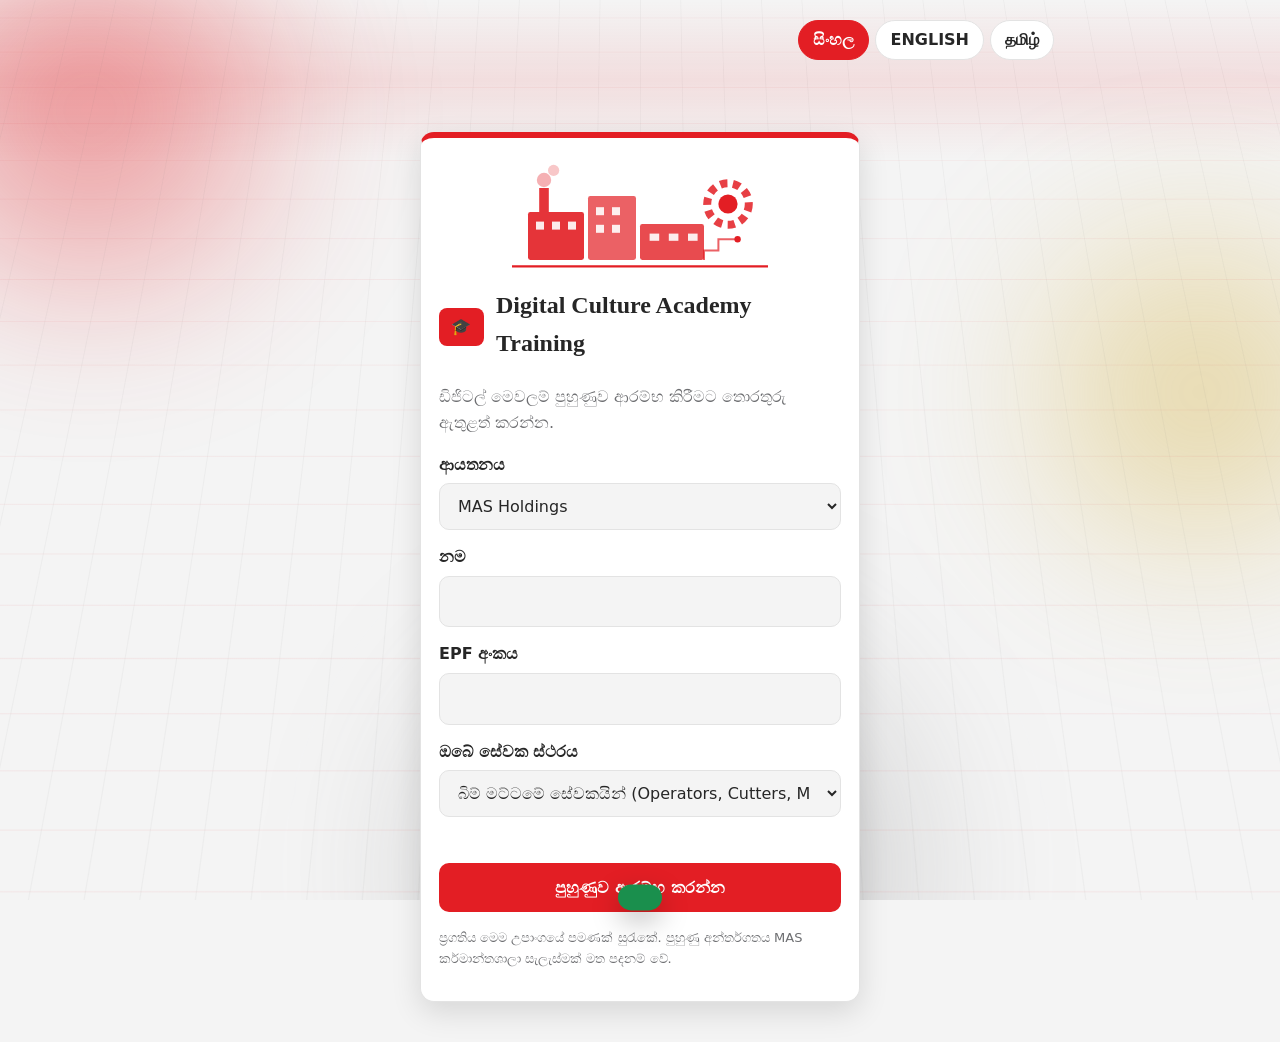
<file: index.html>
<!DOCTYPE html>
<html lang="si">
<head>
<meta charset="utf-8">
<meta name="viewport" content="width=device-width, initial-scale=1, viewport-fit=cover">
<title>Digital Culture Academy Training</title>
<link href="https://fonts.googleapis.com/css2?family=Playfair+Display:wght@600;700&family=Inter:wght@400;500;600;700&display=swap" rel="stylesheet">
<style>
:root{box-sizing:border-box;padding-top:env(safe-area-inset-top,0px);padding-bottom:env(safe-area-inset-bottom,0px);--bg:#f4f4f4;--card:#fff;--tx:#262626;--mu:#6d6e71;--red:#e31e24;--gold:#d4af37;--bd:#e3e3e3;--ok:#1a8f4d;--soft:#fdeaea;color-scheme:light}
html{scroll-padding-top:env(safe-area-inset-top,0px)}
@media (prefers-color-scheme:dark){:root:not([data-theme="light"]){--bg:#1b1b1b;--card:#2a2a2a;--tx:#f2f2f2;--mu:#a7a9ac;--bd:#3d3d3d;--ok:#3ecf7a;--soft:#3a2223;color-scheme:dark}}
:root[data-theme="dark"]{--bg:#1b1b1b;--card:#2a2a2a;--tx:#f2f2f2;--mu:#a7a9ac;--bd:#3d3d3d;--ok:#3ecf7a;--soft:#3a2223;color-scheme:dark}
*{box-sizing:border-box}
html,body{margin:0}
body{background:var(--bg);color:var(--tx);font:16px/1.6 "Noto Sans Sinhala","Iskoola Pota","Nirmala UI",system-ui,-apple-system,"Segoe UI",sans-serif;min-height:100%;overflow-x:hidden}
.wrap{max-width:860px;margin:0 auto;padding:20px 16px 40px;position:relative;z-index:2}
h1,h2,h3{font-family:Cambria,Georgia,"Noto Serif Sinhala",serif;margin:0 0 6px}
.hide{display:none!important}
.brand{display:flex;align-items:center;gap:12px;margin-bottom:6px}
.logo{background:var(--red);color:#fff;font-weight:800;letter-spacing:1px;padding:6px 12px;border-radius:8px;font-family:Arial,sans-serif}
.mu{color:var(--mu)}
.card{background:var(--card);border:1px solid var(--bd);border-radius:14px;padding:18px;box-shadow:0 2px 10px rgba(0,0,0,.06)}
#login{max-width:440px;margin:8vh auto 0}
label{display:block;font-weight:600;margin:14px 0 6px}
input,textarea{width:100%;padding:12px 14px;border:1px solid var(--bd);border-radius:10px;font:inherit;background:var(--bg);color:var(--tx)}
input:focus,textarea:focus,button:focus-visible{outline:2px solid var(--red);outline-offset:2px}
.btn{background:var(--red);color:#fff;border:0;border-radius:10px;padding:12px 18px;font:inherit;font-weight:700;cursor:pointer;width:100%;margin-top:18px}
.btn.sm{width:auto;margin:0;padding:11px 16px}
.btn.ghost{background:transparent;color:var(--tx);border:1px solid var(--bd);width:auto;margin:0;padding:8px 14px;font-weight:600}
.err{color:var(--red);min-height:1.4em;margin-top:8px;font-size:14px}
.top{display:flex;justify-content:space-between;align-items:center;gap:10px;margin-bottom:16px}
.bar{height:10px;background:var(--bd);border-radius:6px;overflow:hidden}
.bar i{display:block;height:100%;background:var(--red);transition:width .5s cubic-bezier(.2,.8,.2,1)}
.ways{display:flex;flex-wrap:wrap;gap:6px;margin:10px 0 12px}
.chip{font-size:12px;font-weight:700;padding:3px 10px;border-radius:20px;background:var(--soft);color:var(--red)}
.grid{display:grid;grid-template-columns:repeat(auto-fill,minmax(230px,1fr));gap:12px}
.tool{text-align:left;cursor:pointer;font:inherit;color:inherit;display:block;width:100%}
.tool:hover{border-color:var(--red)}
.ic{font-size:30px;line-height:1}
.tool h3{font-size:17px;margin:8px 0 4px}
.tool .bar{margin-top:10px;height:6px}
.steps{list-style:none;padding:0;margin:14px 0}
.steps li{display:flex;gap:12px;align-items:flex-start;padding:12px;border:1px solid var(--bd);border-radius:12px;margin-bottom:10px;background:var(--card)}
.steps input{-webkit-appearance:none;appearance:none;width:24px;height:24px;margin-top:2px;border:2px solid var(--bd);border-radius:8px;flex:none;cursor:pointer;position:relative;transition:all .2s}
.steps input:checked{background:var(--ok);border-color:var(--ok);animation:pop .4s}
.steps input:checked::after{content:"✓";position:absolute;inset:0;display:grid;place-items:center;color:#fff;font-size:15px;font-weight:800}
.lab{font-size:12px;font-weight:700;color:var(--red);text-transform:uppercase;letter-spacing:1px}
.opt{display:block;width:100%;text-align:left;margin-top:8px;padding:12px;border:1px solid var(--bd);border-radius:10px;background:var(--bg);color:var(--tx);font:inherit;cursor:pointer}
.opt.good{border-color:var(--ok);background:var(--ok);color:#fff;animation:correctGlow .8s ease}
.opt.bad{border-color:var(--red)}
.tabs{display:flex;gap:8px;margin:14px 0;flex-wrap:wrap}
.tab{flex:1 1 30%;padding:10px;border:1px solid var(--bd);border-radius:10px;background:var(--card);color:var(--tx);font:inherit;font-weight:700;cursor:pointer;font-size:14px}
.tab.on{background:var(--red);border-color:var(--red);color:#fff}
select{width:100%;padding:12px 14px;border:1px solid var(--bd);border-radius:10px;font:inherit;background:var(--bg);color:var(--tx)}
.kv{margin:0 0 12px}.kv b{color:var(--red)}
ul.b{padding-left:20px;margin:6px 0}
.star{background:var(--red);color:#fff}
.note{font-size:13px;color:var(--mu);margin-top:16px}
.lang{display:flex;gap:6px;justify-content:flex-end;margin-bottom:10px}
.lang button{padding:6px 14px;border:1px solid var(--bd);border-radius:20px;background:var(--card);color:var(--tx);font:inherit;font-weight:700;cursor:pointer}
.lang button.on{background:var(--red);border-color:var(--red);color:#fff}
ul.tips{list-style:none;padding-left:0}
ul.tips li{padding-left:26px;position:relative;margin:9px 0}
ul.tips li::before{content:"\2714";color:var(--ok);position:absolute;left:0;font-weight:700}
.warn{background:var(--soft);border-left:4px solid var(--red);padding:10px 12px;border-radius:8px;margin:12px 0}

/* ================= ULTRA BACKGROUND ANIMATIONS ================= */
.bgfx{position:fixed;inset:0;z-index:0;overflow:hidden;pointer-events:none}
.blob{position:absolute;border-radius:50%;filter:blur(70px);opacity:.5}
.b1{width:520px;height:520px;left:-170px;top:-150px;background:radial-gradient(circle,#e31e24,transparent 70%);animation:drift1 22s ease-in-out infinite}
.b2{width:460px;height:460px;right:-150px;top:18%;background:radial-gradient(circle,#d4af37,transparent 70%);animation:drift2 27s ease-in-out infinite}
.b3{width:620px;height:620px;left:28%;bottom:-280px;background:radial-gradient(circle,#6d6e71,transparent 72%);animation:drift3 33s ease-in-out infinite}
@keyframes drift1{0%,100%{transform:translate(0,0) scale(1)}50%{transform:translate(110px,80px) scale(1.22)}}
@keyframes drift2{0%,100%{transform:translate(0,0) scale(1.1)}50%{transform:translate(-120px,90px) scale(.88)}}
@keyframes drift3{0%,100%{transform:translate(0,0) scale(1)}50%{transform:translate(-90px,-110px) scale(1.18)}}
.grid-lines{position:absolute;inset:-40%;background-image:linear-gradient(rgba(227,30,36,.055) 1px,transparent 1px),linear-gradient(90deg,rgba(109,110,113,.055) 1px,transparent 1px);background-size:48px 48px;animation:gridPan 40s linear infinite;transform:perspective(600px) rotateX(12deg)}
@keyframes gridPan{to{background-position:48px 48px,48px 48px}}
.scanline{position:absolute;left:0;right:0;height:160px;background:linear-gradient(180deg,transparent,rgba(227,30,36,.10),transparent);animation:scanMove 11s linear infinite}
@keyframes scanMove{0%{top:-20%}100%{top:120%}}
#floaters{position:fixed;inset:0;z-index:1;pointer-events:none;overflow:hidden}
.floater{position:absolute;bottom:-50px;opacity:.22;animation:floatUp linear infinite;filter:grayscale(.2)}
@keyframes floatUp{0%{transform:translateY(0) rotate(0);opacity:0}10%{opacity:.28}90%{opacity:.16}100%{transform:translateY(-118vh) rotate(400deg);opacity:0}}

/* ================= TOPIC ANIMATION "VIDEO" PANELS ================= */
.tvid{position:relative;background:linear-gradient(135deg,rgba(227,30,36,.07),rgba(212,175,55,.09));border:1px solid var(--bd);border-radius:16px;padding:10px 12px 6px;margin-bottom:16px;overflow:hidden}
.tvid::after{content:"";position:absolute;inset:0;background:linear-gradient(110deg,transparent 30%,rgba(255,255,255,.35) 50%,transparent 70%);transform:translateX(-120%);animation:sheen 4.5s ease-in-out infinite;pointer-events:none}
@keyframes sheen{0%,70%{transform:translateX(-120%)}100%{transform:translateX(120%)}}
.tvid svg{display:block;width:100%;height:auto;color:var(--red);overflow:visible}
.tvid-badge{position:absolute;top:10px;right:12px;font-size:10px;font-weight:800;letter-spacing:1.4px;background:var(--red);color:#fff;padding:3px 9px;border-radius:20px;display:flex;align-items:center;gap:5px}
.tvid-badge i{width:6px;height:6px;border-radius:50%;background:#fff;animation:blink 1.1s infinite}
@keyframes blink{0%,100%{opacity:1}50%{opacity:.15}}
.ta-b{transform-box:fill-box;transform-origin:bottom;animation:taBar 2.4s ease-in-out infinite}
@keyframes taBar{0%,100%{transform:scaleY(.42)}50%{transform:scaleY(1)}}
.ta-draw{stroke-dasharray:400;stroke-dashoffset:400;animation:taDraw 3s ease-in-out infinite}
@keyframes taDraw{0%{stroke-dashoffset:400}55%,100%{stroke-dashoffset:0}}
.ta-scan{animation:taScan 3s ease-in-out infinite}
@keyframes taScan{0%,100%{transform:translateX(0)}50%{transform:translateX(210px)}}
.ta-ring{transform-box:fill-box;transform-origin:center;animation:taRing 2.2s ease-out infinite}
.ta-ring.d2{animation-delay:.7s}
.ta-ring.d3{animation-delay:1.4s}
@keyframes taRing{0%{transform:scale(.35);opacity:.95}100%{transform:scale(2.6);opacity:0}}
.ta-blink{animation:taBlink 1s steps(2,end) infinite}
@keyframes taBlink{0%,100%{opacity:1}50%{opacity:.25}}
.ta-spin{transform-box:fill-box;transform-origin:center;animation:spin 9s linear infinite}
@keyframes spin{to{transform:rotate(360deg)}}
.ta-swing{transform-box:fill-box;transform-origin:50% 0%;animation:swing 3s ease-in-out infinite}
@keyframes swing{0%,100%{transform:rotate(-7deg)}50%{transform:rotate(7deg)}}
.ta-float{animation:taFloat 3.4s ease-in-out infinite}
@keyframes taFloat{0%,100%{transform:translateY(0)}50%{transform:translateY(-8px)}}
.ta-pop{transform-box:fill-box;transform-origin:center;animation:taPop 2.6s ease-in-out infinite}
@keyframes taPop{0%,100%{transform:scale(1)}50%{transform:scale(1.14)}}
.ta-fade{animation:taFade 2.8s ease-in-out infinite}
@keyframes taFade{0%,100%{opacity:.25}50%{opacity:1}}
.ta-dash{stroke-dasharray:6 6;animation:dashMove 2s linear infinite}
@keyframes dashMove{to{stroke-dashoffset:-24}}
.ta-typing circle{animation:taType 1.3s ease-in-out infinite}
.ta-typing circle:nth-child(2){animation-delay:.18s}
.ta-typing circle:nth-child(3){animation-delay:.36s}
@keyframes taType{0%,100%{opacity:.25;transform:translateY(0)}50%{opacity:1;transform:translateY(-4px)}}

/* ================= CARD / TASK ANIMATIONS ================= */
@keyframes fadeUp{from{opacity:0;transform:translateY(14px)}to{opacity:1;transform:none}}
@keyframes fadeIn{from{opacity:0}to{opacity:1}}
@keyframes pop{0%{transform:scale(.7)}60%{transform:scale(1.07)}100%{transform:scale(1)}}
@keyframes shake{0%,100%{transform:translateX(0)}20%{transform:translateX(-9px)}40%{transform:translateX(9px)}60%{transform:translateX(-6px)}80%{transform:translateX(6px)}}
@keyframes correctGlow{0%{box-shadow:0 0 0 0 rgba(26,143,77,.7)}100%{box-shadow:0 0 0 18px rgba(26,143,77,0)}}
@keyframes wave{0%,60%,100%{transform:rotate(0)}10%,30%{transform:rotate(16deg)}20%,40%{transform:rotate(-10deg)}50%{transform:rotate(8deg)}}
@keyframes fall{to{transform:translateY(108vh) rotate(720deg)}}
@keyframes iconBob{0%,100%{transform:translateY(0) rotate(0)}50%{transform:translateY(-4px) rotate(-4deg)}}
section.in{animation:fadeUp .4s ease}
.tool{transition:transform .18s,box-shadow .18s,border-color .18s;animation:fadeUp .45s ease both}
.tool:hover{transform:translateY(-5px);box-shadow:0 10px 26px rgba(227,30,36,.20)}
.tool:hover .ic{animation:iconBob .7s ease-in-out infinite}
.tool:active,.btn:active,.tab:active,.opt:active{transform:scale(.96)}
.opt,.btn,.tab{transition:transform .12s,background .2s,border-color .2s,box-shadow .2s}
.opt:hover{border-color:var(--red);transform:translateX(3px)}
.opt.pop{animation:pop .45s}
.opt.shake{animation:shake .45s;border-color:var(--red);background:var(--soft)}
.steps li{transition:transform .15s,background .2s}
.steps li:hover{transform:translateX(3px)}
.steps li:has(input:checked){background:linear-gradient(90deg,rgba(26,143,77,.10),transparent)}

#wel{position:fixed;inset:0;z-index:50;display:flex;align-items:center;justify-content:center;background:rgba(0,0,0,.55);animation:fadeIn .3s}
#wel.out{opacity:0;transition:opacity .5s}
.wbox{background:var(--card);padding:30px 36px;border-radius:20px;text-align:center;max-width:90%;animation:pop .55s cubic-bezier(.2,1.5,.4,1)}
.wbox h2{font-size:26px}
.wave{font-size:58px;display:inline-block;animation:wave 1.4s ease-in-out infinite;transform-origin:70% 70%}
#fx{position:fixed;inset:0;pointer-events:none;overflow:hidden;z-index:60}
.cf{position:absolute;top:-16px;width:9px;height:15px;border-radius:2px;animation:fall linear forwards}

.hero{display:block;width:100%;max-height:120px;color:var(--red);margin-bottom:10px}
.top{position:relative;overflow:hidden;background:linear-gradient(120deg,#e31e24,#7d0d12);color:#fff;border-radius:14px;padding:16px 18px}
.top .mu{color:#ffe4e4}
.top .btn.ghost{color:#fff;border-color:rgba(255,255,255,.7)}
.hero2{position:absolute;right:120px;bottom:0;height:100%;width:210px;color:#fff;opacity:.25;pointer-events:none}
.top>div{position:relative}
#login .card{border-top:6px solid var(--red);box-shadow:0 10px 30px rgba(0,0,0,.12)}

.chart{display:flex;gap:18px;flex-wrap:wrap;align-items:center}
.bars{flex:1;min-width:250px}
.brow{display:grid;grid-template-columns:150px 1fr 44px;gap:8px;align-items:center;margin:9px 0;font-size:14px}
.brow .bar{height:12px}
.donut{width:120px;height:120px;border-radius:50%;background:conic-gradient(var(--red) calc(var(--p)*1%),var(--bd) 0);display:grid;place-items:center;position:relative;flex:none;transition:background 1s}
.donut::before{content:"";position:absolute;inset:14px;background:var(--card);border-radius:50%}
.donut b{position:relative;font-size:22px}

/* ================= AI AGENT ================= */
.ai-card{background:linear-gradient(150deg,rgba(227,30,36,.09),var(--card) 45%,rgba(212,175,55,.10))}
.ai-head{display:flex;align-items:center;gap:14px;margin-bottom:14px}
.ai-ava{position:relative;width:56px;height:56px;border-radius:50%;display:grid;place-items:center;font-size:26px;background:linear-gradient(135deg,var(--red),#7d0d12);box-shadow:0 6px 18px rgba(227,30,36,.35);animation:taFloat 3.4s ease-in-out infinite}
.ai-ava .ping{position:absolute;inset:0;border-radius:50%;border:2px solid var(--red);animation:taRing 2.4s ease-out infinite}
.chat{max-height:340px;overflow-y:auto;display:flex;flex-direction:column;gap:10px;padding:6px 2px 10px;scroll-behavior:smooth}
.msg{max-width:86%;padding:11px 14px;border-radius:14px;font-size:14.5px;line-height:1.6;animation:fadeUp .35s ease both}
.msg.ai{background:var(--bg);border:1px solid var(--bd);border-bottom-left-radius:4px;align-self:flex-start}
.msg.me{background:var(--red);color:#fff;border-bottom-right-radius:4px;align-self:flex-end}
.msg .dot{display:inline-block;width:6px;height:6px;border-radius:50%;background:var(--mu);margin-right:4px;animation:taType 1.3s infinite}
.msg .dot:nth-child(2){animation-delay:.18s}
.msg .dot:nth-child(3){animation-delay:.36s}
.chips{display:flex;flex-wrap:wrap;gap:8px;margin:6px 0 12px}
.chips button{font-size:12.5px;font-weight:700;padding:7px 13px;border-radius:20px;border:1px solid var(--bd);background:var(--card);color:var(--tx);cursor:pointer;transition:.2s}
.chips button:hover{background:var(--red);color:#fff;border-color:var(--red);transform:translateY(-2px)}
.ai-input{display:flex;gap:8px}
.ai-input input{flex:1}
.ai-status{display:flex;align-items:center;gap:8px;font-size:12px;font-weight:600;color:var(--mu);padding:8px 12px;background:var(--bg);border-radius:8px;margin-bottom:10px;border:1px solid var(--bd)}
.ai-status i{width:8px;height:8px;border-radius:50%;background:var(--ok);box-shadow:0 0 8px var(--ok);animation:ldBlink 1.4s infinite;flex:none}
.ai-status.thinking i{background:var(--gold);box-shadow:0 0 8px var(--gold);animation:ldBlink .6s infinite}
@keyframes ldBlink{50%{opacity:.2}}
.chat{max-height:420px;gap:12px}
.msg{max-width:88%;line-height:1.65;word-wrap:break-word}
.msg b{color:var(--red)}
.msg.me b{color:#fff}
.msg code{background:rgba(0,0,0,.08);padding:1px 6px;border-radius:4px;font-family:Consolas,monospace;font-size:13px;color:var(--red)}
.msg .ai-src{display:block;font-size:11px;color:var(--mu);margin-top:8px;padding-top:8px;border-top:1px dashed var(--bd)}
.msg ul.ai-steps{padding-left:18px;margin:6px 0 0}
.msg ul.ai-steps li{margin:3px 0;font-size:13.5px}
.msg .ai-typing-dots{display:inline-flex;gap:4px;padding:4px 0}
.msg .ai-typing-dots span{width:7px;height:7px;border-radius:50%;background:var(--mu);animation:taType 1.3s infinite}
.msg .ai-typing-dots span:nth-child(2){animation-delay:.18s}
.msg .ai-typing-dots span:nth-child(3){animation-delay:.36s}
.msg .ai-related{display:flex;flex-wrap:wrap;gap:6px;margin-top:10px}
.msg .ai-related button{font:inherit;font-size:11.5px;padding:5px 11px;border-radius:20px;border:1px solid var(--bd);background:var(--card);color:var(--tx);cursor:pointer;font-weight:600;transition:.15s}
.msg .ai-related button:hover{background:var(--red);color:#fff;border-color:var(--red)}
.ai-input{align-items:flex-end}
.ai-input textarea{flex:1;min-height:44px;max-height:120px;padding:11px 13px;border:1px solid var(--bd);border-radius:10px;font:inherit;background:var(--bg);color:var(--tx);resize:none}
.ai-foot{margin-top:8px;text-align:right;font-size:11.5px;color:var(--mu)}
.stars{display:flex;gap:6px;margin:8px 0 4px}
.stars button{background:none;border:0;font-size:28px;line-height:1;cursor:pointer;color:var(--bd);transition:transform .15s,color .15s;padding:0}
.stars button.on{color:var(--gold);animation:pop .35s}
.stars button:hover{transform:scale(1.18)}
.fb-item{border:1px solid var(--bd);border-radius:12px;padding:10px 12px;margin-top:10px;font-size:13.5px;background:var(--bg);animation:fadeUp .35s ease both}
.fb-item .fs{color:var(--gold);letter-spacing:2px}
textarea{min-height:88px;resize:vertical;font-family:inherit}

#toast{position:fixed;left:50%;bottom:26px;transform:translateX(-50%) translateY(140%);background:var(--ok);color:#fff;padding:13px 22px;border-radius:30px;font-weight:700;z-index:70;box-shadow:0 10px 28px rgba(0,0,0,.25);transition:transform .45s cubic-bezier(.2,1.4,.4,1);font-size:14px}
#toast.show{transform:translateX(-50%) translateY(0)}

@media(max-width:520px){.brow{grid-template-columns:100px 1fr 40px;font-size:13px}.hero2{display:none}.msg{max-width:94%}}
@media (prefers-reduced-motion:reduce){*{animation:none!important;transition:none!important}}

/* ================= CERTIFICATE ================= */
.certificate *{margin:0;padding:0;box-sizing:border-box;-webkit-print-color-adjust:exact;print-color-adjust:exact}
.certificate{width:1123px;height:794px;background:#fff;position:relative;padding:45px;overflow:hidden;box-shadow:0 10px 40px rgba(0,0,0,.15);font-family:'Inter',system-ui,sans-serif;line-height:normal;font-size:16px;color:#222;text-align:left}
.certificate .outer-border{position:absolute;inset:15px;border:3px solid #a71925}
.certificate .inner-border{position:absolute;inset:23px;border:1px solid #d4af37}
.certificate .top-line{width:180px;height:5px;background:#a71925;margin:20px auto}
.certificate .academy{text-align:center;color:#222;font-size:18px;font-weight:700;letter-spacing:5px;margin-top:25px}
.certificate .dca-logo{text-align:center;font-size:35px;font-weight:700;color:#a71925;margin-top:12px}
.certificate .dca-logo span{color:#d4af37}
.certificate .content{text-align:center;position:relative;z-index:2}
.certificate .level{display:inline-block;background:#a71925;color:#fff;padding:9px 35px;font-size:13px;letter-spacing:3px;margin-top:20px}
.certificate .title{font-family:'Playfair Display',Georgia,serif;font-size:48px;color:#171717;margin-top:20px;letter-spacing:2px;font-weight:700}
.certificate .subtitle{font-size:15px;color:#777;letter-spacing:4px;margin-top:8px}
.certificate .presented{font-size:16px;color:#555;margin-top:28px}
.certificate .employee-name{font-family:'Playfair Display',Georgia,serif;font-size:39px;color:#a71925;margin-top:15px;border-bottom:2px solid #d4af37;display:inline-block;padding:0 65px 10px;font-weight:700}
.certificate .description{width:750px;margin:20px auto;font-size:15px;line-height:1.8;color:#555}
.certificate .training{margin:22px auto;display:flex;flex-wrap:wrap;justify-content:center;gap:12px;max-width:940px}
.certificate .training-item{background:#f8f5f5;border-left:4px solid #a71925;padding:11px 20px;min-width:200px;font-size:13px;color:#333;font-weight:600}
.certificate .training.dense .training-item{min-width:0;flex:1 1 150px;padding:9px 12px;font-size:12px}
.certificate .footer{display:flex;justify-content:space-around;margin-top:36px;padding:0 60px}
.certificate .signature{width:230px;text-align:center}
.certificate .signature-line{border-top:1px solid #555;margin-bottom:10px}
.certificate .signature h4{font-size:13px;color:#222}
.certificate .signature p{font-size:11px;color:#888;margin-top:5px}
.certificate .seal{position:absolute;right:80px;bottom:85px;width:90px;height:90px;border:3px solid #d4af37;border-radius:50%;display:flex;align-items:center;justify-content:center;text-align:center;color:#a71925;font-size:11px;font-weight:700;transform:rotate(-12deg)}
.chart-grid{display:grid;grid-template-columns:repeat(auto-fit,minmax(260px,1fr));gap:14px;margin-top:14px}
.stat-tiles{display:grid;grid-template-columns:repeat(auto-fit,minmax(110px,1fr));gap:10px;margin-top:12px}
.stat-tile{background:var(--bg);border:1px solid var(--bd);border-radius:12px;padding:12px;text-align:center}
.stat-tile b{display:block;font-size:22px;color:var(--red)}
.stat-tile span{font-size:11.5px;color:var(--mu)}
.radar-wrap{display:flex;justify-content:center}
.toon{background:linear-gradient(#bfe9ff,#fff7d6);border:4px solid #262626;border-radius:22px;box-shadow:6px 6px 0 #262626;font-family:'Comic Sans MS','Chalkboard SE','Marker Felt',cursive,sans-serif;color:#262626}
.toon .mu{color:#444}
.game-grid{display:grid;grid-template-columns:repeat(auto-fit,minmax(200px,1fr));gap:12px;margin-top:12px}
.game-card{font:inherit;text-align:left;background:#fff;color:#262626;border:3px solid #262626;border-radius:18px;box-shadow:4px 4px 0 #262626;padding:14px;cursor:pointer;transition:transform .12s,box-shadow .12s}
.game-card:hover{transform:translate(-2px,-2px);box-shadow:7px 7px 0 #262626}
.game-card:active{transform:translate(3px,3px);box-shadow:1px 1px 0 #262626}
.game-card .gicon{font-size:38px;display:inline-block;animation:iconBob 2s ease-in-out infinite}
.game-card h3{margin:6px 0 2px;font-size:17px}
.mascot{font-size:56px;display:inline-block;animation:iconBob 1.5s ease-in-out infinite}
.gtop{display:flex;align-items:center;gap:12px;margin:14px 0 8px}
.bubble{background:#fff;border:3px solid #262626;border-radius:16px;padding:8px 12px;font-weight:700;font-size:14px;flex:1}
.match-wrap{display:grid;grid-template-columns:1fr 1fr;gap:10px}
.match-col{display:flex;flex-direction:column;gap:8px}
.match-item{padding:10px;border:3px solid #262626;border-radius:14px;background:#fff;color:#262626;cursor:pointer;font-size:13px;line-height:1.35;box-shadow:3px 3px 0 #262626}
.match-item.sel{background:#ffe066;transform:scale(1.03)}
.match-item.ok{background:#7ee081;pointer-events:none;animation:pop .4s}
.match-item.no{background:#ff9b9b;animation:shake .4s}
.qs-timer{height:14px;background:#fff;border:3px solid #262626;border-radius:10px;overflow:hidden;margin:8px 0}
.qs-timer i{display:block;height:100%;background:#ff5d5d;transition:width .1s linear}
.qs-q{font-weight:700;margin:8px 0}
.qs-opt{display:block;width:100%;text-align:left;margin-top:8px;padding:11px;border:3px solid #262626;border-radius:14px;background:#fff;color:#262626;font:inherit;cursor:pointer;box-shadow:3px 3px 0 #262626}
.qs-opt.good{background:#7ee081;animation:pop .4s}
.qs-opt.bad{background:#ff9b9b;animation:shake .4s}
.mem-grid{display:grid;grid-template-columns:repeat(4,1fr);gap:8px;margin-top:10px}
.mem-card{aspect-ratio:1;border:3px solid #262626;border-radius:14px;background:#ff8fa3;color:transparent;cursor:pointer;display:grid;place-items:center;font-size:30px;box-shadow:3px 3px 0 #262626;user-select:none}
.mem-card.flip{background:#fff;color:#262626;animation:pop .3s}
.mem-card.matched{background:#7ee081;color:#262626}
.toon .btn{border:3px solid #262626;box-shadow:3px 3px 0 #262626;margin-top:12px}
#cyberWrap{position:fixed;inset:0;z-index:100;background:#04050a;display:flex;flex-direction:column}
.cy-bar{display:flex;align-items:center;justify-content:space-between;padding:calc(8px + env(safe-area-inset-top,0px)) 12px 8px;background:#0a1220;color:#00e5ff;font-weight:800;letter-spacing:2px;font-size:13px;border-bottom:1px solid rgba(0,229,255,.3)}
.cy-bar button{background:#ff2b4d;color:#fff;border:0;border-radius:8px;padding:6px 14px;font:inherit;font-weight:800;cursor:pointer}
#cyberFrame{flex:1;width:100%;border:0;background:#04050a}
#certwrap{transform-origin:top left;width:1123px}
@media print{body{background:#fff!important}body *{visibility:hidden}#certwrap,#certwrap *{visibility:visible}#certwrap{position:absolute!important;left:0;top:0;width:1123px!important;height:794px!important;overflow:visible!important;transform:none!important}#certwrap .certificate{transform:none!important;box-shadow:none!important}@page{size:A4 landscape;margin:0}}
/* ================= MS OFFICE MODULE ================= */
:root{
  --ms-word:#2b579a;--ms-excel:#217346;--ms-ppt:#d24726;
  --ms-outlook:#0078d4;--ms-teams:#6264a7;--ms-onenote:#7719aa;
  --ms-found:#6264a7;--ms-common:#e31e24;--ms-sec:#a4373a;
  --ms-pro:#d4af37;--ms-tb:#6d6e71;
}
.ms-overlay{position:fixed;inset:0;z-index:80;background:var(--bg);overflow-y:auto;display:flex;flex-direction:column;animation:fadeIn .25s}
.ms-overlay.hide{display:none}
.ms-shell{max-width:1100px;margin:0 auto;width:100%;padding:0 16px 40px}
.ms-head{position:sticky;top:0;z-index:5;display:flex;align-items:center;gap:12px;padding:14px 0;background:var(--bg);border-bottom:1px solid var(--bd);flex-wrap:wrap}
.ms-back{background:var(--card);border:1px solid var(--bd);color:var(--tx);width:42px;height:42px;border-radius:50%;font-size:20px;cursor:pointer;flex:none;transition:.15s}
.ms-back:hover{background:var(--red);color:#fff;border-color:var(--red)}
.ms-brand{display:flex;align-items:center;gap:12px;flex:1;min-width:180px}
.ms-logo{width:44px;height:44px;border-radius:10px;display:grid;place-items:center;font-weight:900;font-size:22px;color:#fff;background:linear-gradient(135deg,var(--ms-word),var(--ms-excel) 50%,var(--ms-ppt));box-shadow:0 6px 18px rgba(43,87,154,.35);flex:none}
.ms-brand h2{margin:0;font-size:20px}
.ms-brand p{margin:0;font-size:12px}
.ms-nav{display:flex;gap:6px;flex-wrap:wrap}
.ms-nav-btn{padding:9px 16px;border-radius:20px;border:1px solid var(--bd);background:var(--card);color:var(--tx);font:inherit;font-size:13px;font-weight:700;cursor:pointer;transition:.15s;white-space:nowrap}
.ms-nav-btn:hover{border-color:var(--ms-word);color:var(--ms-word)}
.ms-nav-btn.on{background:var(--ms-word);color:#fff;border-color:var(--ms-word);box-shadow:0 4px 14px rgba(43,87,154,.35)}
.ms-body{margin-top:18px;animation:fadeUp .35s ease}

/* Category grid */
.ms-grid{display:grid;grid-template-columns:repeat(auto-fill,minmax(240px,1fr));gap:14px}
.ms-cat{background:var(--card);border:1px solid var(--bd);border-radius:16px;padding:18px;cursor:pointer;text-align:left;font:inherit;color:inherit;position:relative;overflow:hidden;transition:transform .18s,box-shadow .18s,border-color .18s;animation:fadeUp .45s ease both}
.ms-cat::before{content:'';position:absolute;left:0;top:0;bottom:0;width:5px;background:var(--ms-c);transition:.2s}
.ms-cat:hover{transform:translateY(-4px);box-shadow:0 14px 32px rgba(0,0,0,.12);border-color:var(--ms-c)}
.ms-cat:hover::before{width:8px}
.ms-cat .ms-ic{width:52px;height:52px;border-radius:14px;display:grid;place-items:center;font-size:26px;color:#fff;margin-bottom:10px;background:var(--ms-c);box-shadow:0 6px 18px rgba(0,0,0,.15)}
.ms-cat h3{margin:0 0 4px;font-size:17px;color:var(--tx)}
.ms-cat .ms-sub{font-size:12.5px;color:var(--mu);line-height:1.5;margin:0}
.ms-cat .ms-count{margin-top:10px;font-size:11px;font-weight:800;letter-spacing:1.5px;text-transform:uppercase;color:var(--ms-c);display:flex;align-items:center;gap:6px}
.ms-cat .ms-count::after{content:'→';transition:.2s}
.ms-cat:hover .ms-count::after{transform:translateX(4px)}

/* Subtopic list */
.ms-st-head{display:flex;align-items:center;gap:14px;margin-bottom:18px;flex-wrap:wrap}
.ms-st-title{display:flex;align-items:center;gap:12px;flex:1;min-width:200px}
.ms-st-title .ms-ic{width:52px;height:52px;border-radius:14px;display:grid;place-items:center;font-size:26px;color:#fff;background:var(--ms-c);flex:none}
.ms-st-title h2{margin:0;font-size:22px}
.ms-st-title p{margin:0;font-size:13px;color:var(--mu)}
.ms-list{display:grid;gap:10px}
.ms-item{display:flex;align-items:center;gap:14px;background:var(--card);border:1px solid var(--bd);border-radius:14px;padding:14px 16px;cursor:pointer;font:inherit;color:inherit;text-align:left;width:100%;transition:.18s;animation:fadeUp .4s ease both}
.ms-item:hover{border-color:var(--ms-c);transform:translateX(4px);box-shadow:0 8px 22px rgba(0,0,0,.08)}
.ms-item .num{width:34px;height:34px;border-radius:10px;background:color-mix(in srgb,var(--ms-c) 14%,transparent);color:var(--ms-c);display:grid;place-items:center;font-weight:800;font-size:13px;flex:none}
.ms-item .txt{flex:1}
.ms-item .txt b{display:block;font-size:15px;color:var(--tx);margin-bottom:2px}
.ms-item .txt span{font-size:12.5px;color:var(--mu)}
.ms-item .arr{color:var(--mu);font-size:18px;transition:.2s}
.ms-item:hover .arr{color:var(--ms-c);transform:translateX(4px)}

/* Subtopic detail */
.ms-detail{background:var(--card);border:1px solid var(--bd);border-radius:18px;overflow:hidden;animation:fadeUp .4s ease}
.ms-detail .bar-top{height:6px;background:var(--ms-c)}
.ms-detail-inner{padding:22px}
.ms-detail h2{margin:0 0 6px;font-size:22px}
.ms-detail .sub{font-size:13px;color:var(--mu);margin-bottom:14px}
.ms-detail p{line-height:1.7;margin:10px 0;color:var(--tx);font-size:15px}
.ms-detail strong{color:var(--ms-c)}
.ms-detail ul{padding-left:20px;margin:10px 0}
.ms-detail li{margin:6px 0;line-height:1.65}
.ms-tips{list-style:none;padding:0;margin:14px 0;background:color-mix(in srgb,var(--ok) 8%,transparent);border-left:4px solid var(--ok);border-radius:10px;padding:12px 16px}
.ms-tips li{padding-left:24px;position:relative;margin:7px 0;font-size:14.5px}
.ms-tips li::before{content:"✔";position:absolute;left:0;color:var(--ok);font-weight:800}
.ms-warn{background:var(--soft);border-left:4px solid var(--red);border-radius:10px;padding:12px 16px;margin:14px 0;font-size:14px}
.ms-warn b{color:var(--red)}
.ms-code{background:var(--bg);border:1px solid var(--bd);border-radius:10px;padding:12px 14px;font-family:Consolas,'Courier New',monospace;font-size:13px;overflow-x:auto;margin:12px 0;color:var(--tx);white-space:pre}
.ms-nav-foot{display:flex;justify-content:space-between;gap:10px;margin-top:18px;flex-wrap:wrap}
.ms-nav-foot button{padding:11px 18px;border-radius:10px;border:1px solid var(--bd);background:var(--card);color:var(--tx);font:inherit;font-weight:700;cursor:pointer;transition:.15s;font-size:14px}
.ms-nav-foot button:hover{border-color:var(--ms-c);color:var(--ms-c)}
.ms-nav-foot button.primary{background:var(--ms-c);color:#fff;border-color:var(--ms-c)}
.ms-nav-foot button.primary:hover{filter:brightness(1.1)}

/* Animated visual panel (video-like) */
.ms-visual{position:relative;background:linear-gradient(135deg,color-mix(in srgb,var(--ms-c) 10%,transparent),color-mix(in srgb,var(--ms-c) 3%,transparent));border:1px solid var(--bd);border-radius:14px;padding:12px;margin:14px 0;overflow:hidden}
.ms-visual::after{content:'';position:absolute;inset:0;background:linear-gradient(110deg,transparent 30%,rgba(255,255,255,.25) 50%,transparent 70%);transform:translateX(-120%);animation:sheen 5s ease-in-out infinite;pointer-events:none}
.ms-visual svg{display:block;width:100%;height:auto;color:var(--ms-c);max-height:170px}
.ms-visual .badge{position:absolute;top:10px;right:12px;font-size:10px;font-weight:800;letter-spacing:1.4px;background:var(--ms-c);color:#fff;padding:3px 9px;border-radius:20px;display:flex;align-items:center;gap:5px}
.ms-visual .badge i{width:6px;height:6px;border-radius:50%;background:#fff;animation:blink 1.1s infinite}
.ms-an-bar{transform-box:fill-box;transform-origin:bottom;animation:msBar 2.4s ease-in-out infinite}
@keyframes msBar{0%,100%{transform:scaleY(.4)}50%{transform:scaleY(1)}}
.ms-an-draw{stroke-dasharray:400;stroke-dashoffset:400;animation:msDraw 3s ease-in-out infinite}
@keyframes msDraw{0%{stroke-dashoffset:400}55%,100%{stroke-dashoffset:0}}
.ms-an-spin{transform-box:fill-box;transform-origin:center;animation:spin 8s linear infinite}
.ms-an-float{animation:taFloat 3.2s ease-in-out infinite}
@keyframes taFloat{0%,100%{transform:translateY(0)}50%{transform:translateY(-7px)}}
.ms-an-pop{transform-box:fill-box;transform-origin:center;animation:msPop 2.4s ease-in-out infinite}
@keyframes msPop{0%,100%{transform:scale(1)}50%{transform:scale(1.14)}}
.ms-an-fade{animation:msFade 2.8s ease-in-out infinite}
@keyframes msFade{0%,100%{opacity:.3}50%{opacity:1}}
.ms-an-blink{animation:msBlink 1s steps(2,end) infinite}
@keyframes msBlink{0%,100%{opacity:1}50%{opacity:.25}}
@keyframes spin{to{transform:rotate(360deg)}}
@keyframes sheen{0%,70%{transform:translateX(-120%)}100%{transform:translateX(120%)}}

/* ===== EXAM UI ===== */
.ms-exam{background:var(--card);border:1px solid var(--bd);border-radius:18px;padding:22px;animation:fadeUp .4s ease}
.ms-exam-head{display:flex;align-items:center;gap:14px;margin-bottom:18px;flex-wrap:wrap}
.ms-exam-head .ms-ic{width:52px;height:52px;border-radius:14px;display:grid;place-items:center;font-size:26px;color:#fff;background:linear-gradient(135deg,var(--ms-word),var(--ms-excel),var(--ms-ppt));flex:none}
.ms-exam-head h2{margin:0;font-size:22px}
.ms-exam-head p{margin:0;font-size:13px;color:var(--mu)}
.ms-exam-progress{height:8px;background:var(--bd);border-radius:6px;overflow:hidden;margin-bottom:18px}
.ms-exam-progress i{display:block;height:100%;background:linear-gradient(90deg,var(--ms-word),var(--ms-excel));transition:width .35s}
.ms-q{font-size:17px;font-weight:700;margin-bottom:14px;color:var(--tx);line-height:1.45}
.ms-q .qn{display:inline-block;background:var(--ms-word);color:#fff;padding:3px 10px;border-radius:20px;font-size:12px;margin-right:8px;font-weight:800}
.ms-opt{display:block;width:100%;text-align:left;margin-top:10px;padding:13px 15px;border:1px solid var(--bd);border-radius:12px;background:var(--bg);color:var(--tx);font:inherit;font-size:14.5px;cursor:pointer;transition:.15s;line-height:1.5}
.ms-opt:hover{border-color:var(--ms-word);transform:translateX(3px)}
.ms-opt.sel{border-color:var(--ms-word);background:color-mix(in srgb,var(--ms-word) 10%,transparent);font-weight:600}
.ms-exam-foot{display:flex;justify-content:space-between;align-items:center;gap:10px;margin-top:20px;flex-wrap:wrap}
.ms-exam-foot .ctr{font-size:13px;color:var(--mu);font-weight:600}

/* Result */
.ms-result{text-align:center;padding:30px 20px;animation:fadeUp .5s ease}
.ms-result .grade-badge{width:130px;height:130px;border-radius:50%;margin:0 auto 16px;display:grid;place-items:center;font-family:'Orbitron',Georgia,serif;font-size:38px;font-weight:900;color:#fff;position:relative;box-shadow:0 14px 40px rgba(0,0,0,.2);animation:pop .7s cubic-bezier(.2,1.4,.4,1)}
.ms-result .grade-badge::after{content:'';position:absolute;inset:-6px;border-radius:50%;border:2px dashed rgba(255,255,255,.4);animation:spin 14s linear infinite}
.ms-result.g-DP .grade-badge{background:linear-gradient(135deg,#1a8f4d,#3ecf7a)}
.ms-result.g-MP .grade-badge{background:linear-gradient(135deg,#2b579a,#0078d4)}
.ms-result.g-OP .grade-badge{background:linear-gradient(135deg,#d4af37,#f0c94a)}
.ms-result.g-F  .grade-badge{background:linear-gradient(135deg,#a4373a,#e31e24)}
.ms-result h2{font-size:26px;margin:0 0 4px}
.ms-result .gname{font-size:14px;font-weight:800;letter-spacing:2px;text-transform:uppercase;color:var(--mu);margin-bottom:16px}
.ms-result .gscore{font-size:15px;margin-bottom:20px;color:var(--tx)}
.ms-result .gscore b{font-size:24px;color:var(--ms-word)}
.ms-result .gbtns{display:flex;gap:10px;justify-content:center;flex-wrap:wrap}
.ms-result .gbtns button{padding:12px 22px;border-radius:10px;border:1px solid var(--bd);background:var(--card);color:var(--tx);font:inherit;font-weight:700;cursor:pointer;transition:.15s}
.ms-result .gbtns button.primary{background:linear-gradient(135deg,var(--ms-word),var(--ms-excel));color:#fff;border:0;box-shadow:0 8px 22px rgba(43,87,154,.35)}
.ms-result .gbtns button:hover{transform:translateY(-2px)}

/* ===== MS OFFICE CERTIFICATE ===== */
#msCertWrap{transform-origin:top left;width:1123px}
.ms-cert{width:1123px;height:794px;background:#fff;position:relative;padding:45px;overflow:hidden;box-shadow:0 10px 40px rgba(0,0,0,.15);font-family:'Inter',system-ui,'Noto Sans Sinhala','Iskoola Pota','Nirmala UI',sans-serif;line-height:normal;font-size:16px;color:#222;text-align:left;-webkit-print-color-adjust:exact;print-color-adjust:exact}
.ms-cert .outer-border{position:absolute;inset:15px;border:3px solid #a71925}
.ms-cert .inner-border{position:absolute;inset:23px;border:1px solid #d4af37}
.ms-cert .top-line{width:180px;height:5px;background:linear-gradient(90deg,#2b579a,#217346,#d24726,#0078d4,#6264a7);margin:20px auto;border-radius:3px}
.ms-cert .academy{text-align:center;color:#222;font-size:18px;font-weight:700;letter-spacing:5px;margin-top:25px}
.ms-cert .dca-logo{text-align:center;font-size:35px;font-weight:700;color:#a71925;margin-top:12px}
.ms-cert .dca-logo span{color:#d4af37}
.ms-cert .content{text-align:center;position:relative;z-index:2}
.ms-cert .level{display:inline-block;background:linear-gradient(90deg,#2b579a,#217346,#d24726);color:#fff;padding:9px 35px;font-size:13px;letter-spacing:3px;margin-top:20px;border-radius:20px;font-weight:700}
.ms-cert .title{font-family:'Playfair Display',Georgia,'Noto Serif Sinhala','Nirmala UI',serif;font-size:44px;color:#171717;margin-top:20px;letter-spacing:2px;font-weight:700}
.ms-cert .subtitle{font-size:15px;color:#777;letter-spacing:4px;margin-top:8px}
.ms-cert .presented{font-size:16px;color:#555;margin-top:26px}
.ms-cert .employee-name{font-family:'Playfair Display',Georgia,'Noto Serif Sinhala','Nirmala UI',serif;font-size:39px;color:#a71925;margin-top:15px;border-bottom:2px solid #d4af37;display:inline-block;padding:0 65px 10px;font-weight:700}
.ms-cert .description{width:750px;margin:18px auto;font-size:15px;line-height:1.8;color:#555}
.ms-cert .grade-line{display:flex;justify-content:center;gap:40px;margin:16px auto;flex-wrap:wrap}
.ms-cert .g-item{text-align:center}
.ms-cert .g-item .k{font-size:11px;letter-spacing:2px;color:#888;font-weight:700;text-transform:uppercase}
.ms-cert .g-item .v{font-size:22px;font-weight:800;color:#a71925;margin-top:3px}
.ms-cert .g-item .v.dp{color:#1a8f4d}
.ms-cert .g-item .v.mp{color:#2b579a}
.ms-cert .g-item .v.op{color:#d4af37}
.ms-cert .training{margin:14px auto;display:flex;flex-wrap:wrap;justify-content:center;gap:8px;max-width:940px}
.ms-cert .training-item{background:#f8f5f5;border-left:3px solid #2b579a;padding:8px 16px;font-size:12px;color:#333;font-weight:600;border-radius:4px}
.ms-cert .footer{display:flex;justify-content:space-around;margin-top:28px;padding:0 60px}
.ms-cert .signature{width:230px;text-align:center}
.ms-cert .signature-line{border-top:1px solid #555;margin-bottom:10px}
.ms-cert .signature h4{font-size:13px;color:#222;margin:0}
.ms-cert .signature p{font-size:11px;color:#888;margin:5px 0 0}
.ms-cert .seal{position:absolute;right:80px;bottom:85px;width:100px;height:100px;border:3px solid #d4af37;border-radius:50%;display:flex;align-items:center;justify-content:center;text-align:center;color:#a71925;font-size:11px;font-weight:700;transform:rotate(-12deg);line-height:1.2;padding:10px}
.ms-cert .serial{position:absolute;left:80px;bottom:88px;font-size:10px;color:#888;letter-spacing:1px}
@media print{
  body.ms-printing *{visibility:hidden}
  body.ms-printing #msCertWrap,body.ms-printing #msCertWrap *{visibility:visible}
  body.ms-printing .ms-overlay{position:static;overflow:visible}
  #msCertWrap{position:absolute!important;left:0;top:0;width:1123px!important;height:794px!important;transform:none!important}
  #msCertWrap .ms-cert{box-shadow:none!important}
}
@media (max-width:640px){
  .ms-brand h2{font-size:17px}
  .ms-nav-btn{font-size:11.5px;padding:7px 12px}
  .ms-grid{grid-template-columns:1fr 1fr}
  .ms-cat{padding:14px}
  .ms-cat .ms-ic{width:44px;height:44px;font-size:22px}
  .ms-cat h3{font-size:14.5px}
  .ms-cat .ms-sub{font-size:11px}
  .ms-detail-inner{padding:16px}
  .ms-detail h2{font-size:18px}
}
/* language switch + notes (added) */
.ms-lang{display:flex;gap:6px}
.ms-lang button{padding:6px 12px;border:1px solid var(--bd);border-radius:20px;background:var(--card);color:var(--tx);font:inherit;font-size:12px;font-weight:700;cursor:pointer}
.ms-lang button.on{background:var(--ms-word);border-color:var(--ms-word);color:#fff}
.ms-note{font-size:12px;color:var(--mu);background:var(--bg);border:1px dashed var(--bd);border-radius:8px;padding:6px 10px;margin:0 0 12px}

</style>
</head>
<body>

<!-- ======= ULTRA BACKGROUND LAYER ======= -->
<div class="bgfx" aria-hidden="true">
  <div class="blob b1"></div>
  <div class="blob b2"></div>
  <div class="blob b3"></div>
  <div class="grid-lines"></div>
  <div class="scanline"></div>
</div>
<div id="floaters" aria-hidden="true"></div>

<svg width="0" height="0" style="position:absolute" aria-hidden="true">
<symbol id="hero" viewBox="0 0 320 150">
<g fill="currentColor"><rect x="20" y="70" width="70" height="60" rx="3" opacity=".9"/><rect x="95" y="50" width="60" height="80" rx="3" opacity=".7"/><rect x="160" y="85" width="80" height="45" rx="3" opacity=".8"/><rect x="34" y="40" width="12" height="30" opacity=".9"/><circle cx="40" cy="30" r="9" opacity=".35"/><circle cx="52" cy="18" r="7" opacity=".25"/></g>
<g fill="var(--card)" opacity=".9"><rect x="30" y="82" width="10" height="10"/><rect x="50" y="82" width="10" height="10"/><rect x="70" y="82" width="10" height="10"/><rect x="105" y="64" width="10" height="10"/><rect x="125" y="64" width="10" height="10"/><rect x="105" y="86" width="10" height="10"/><rect x="125" y="86" width="10" height="10"/><rect x="172" y="97" width="12" height="9"/><rect x="196" y="97" width="12" height="9"/><rect x="220" y="97" width="12" height="9"/></g>
<circle cx="270" cy="60" r="26" fill="none" stroke="currentColor" stroke-width="10" stroke-dasharray="9 7" opacity=".85"/><circle cx="270" cy="60" r="12" fill="currentColor"/>
<path d="M0 138H320" stroke="currentColor" stroke-width="3"/><path d="M240 130V118H258V104H282" fill="none" stroke="currentColor" stroke-width="2.5" opacity=".7"/><circle cx="282" cy="104" r="4" fill="currentColor"/>
</symbol>
</svg>

<div id="wel" class="hide"><div class="wbox"><div class="wave">👋</div><h2 id="wt"></h2><p id="ws" class="mu"></p></div></div>
<div id="fx"></div>
<!-- ============ MS OFFICE OVERLAY ============ -->
<div id="msOverlay" class="ms-overlay hide" role="dialog" aria-label="Microsoft Office Knowledge Base">
  <div class="ms-shell">
    <header class="ms-head">
      <button class="ms-back" onclick="msClose()" aria-label="Back" type="button">←</button>
      <div class="ms-brand">
        <div class="ms-logo">M</div>
        <div>
          <h2 id="msTitle">Microsoft Office</h2>
          <p class="mu" id="msSub">Employee Knowledge Base · Edition 2026</p>
        </div>
      </div>
      <div class="ms-lang" id="msLang">
        <button type="button" data-mslang="si" onclick="msLang('si')">සිං</button>
        <button type="button" data-mslang="en" onclick="msLang('en')">EN</button>
        <button type="button" data-mslang="ta" onclick="msLang('ta')">த</button>
      </div>
      <nav class="ms-nav">
        <button class="ms-nav-btn on" data-msnav="home" onclick="msNav('home')" type="button" id="msNavHome">📚 Learn</button>
        <button class="ms-nav-btn" data-msnav="exam" onclick="msNav('exam')" type="button" id="msNavExam">📝 Exam</button>
        <button class="ms-nav-btn" data-msnav="cert" onclick="msNav('cert')" type="button" id="msNavCert">🏆 Certificate</button>
      </nav>
    </header>
    <main class="ms-body" id="msBody"></main>
  </div>
</div>

<div id="toast"></div>
<script type="text/html" id="cyberSrc"><!DOCTYPE html>
<html lang="si">
<head>
<meta charset="UTF-8">
<meta name="viewport" content="width=device-width, initial-scale=1.0">
<title>CYBER CONNECT — PC Boot Training</title>
<link rel="preconnect" href="https://fonts.googleapis.com">
<link rel="preconnect" href="https://fonts.gstatic.com" crossorigin>
<link href="https://fonts.googleapis.com/css2?family=Orbitron:wght@600;800;900&family=Rajdhani:wght@500;600;700&display=swap" rel="stylesheet">
<style>
*{box-sizing:border-box;margin:0;padding:0}
:root{
  --cyan:#00e5ff;--magenta:#ff2bd6;--green:#39ff14;--yellow:#ffd400;
  --orange:#ff6b35;--purple:#b06bff;--red:#ff2b4d;--bg:#04050a;
}
html,body{height:100%}
body{
  font-family:'Rajdhani',system-ui,sans-serif;
  background:var(--bg);color:#dbe9f4;min-height:100vh;overflow-x:hidden;
  -webkit-user-select:none;user-select:none;-webkit-tap-highlight-color:transparent;
}

/* BACKGROUND FX */
.bg-grid{position:fixed;inset:-100px;z-index:0;pointer-events:none;
  background-image:linear-gradient(rgba(0,229,255,.07) 1px,transparent 1px),
    linear-gradient(90deg,rgba(0,229,255,.07) 1px,transparent 1px);
  background-size:52px 52px;transform:perspective(600px) rotateX(58deg) scale(1.6);
  transform-origin:50% 0%;animation:gridScroll 14s linear infinite;opacity:.5}
@keyframes gridScroll{to{background-position:0 52px,52px 0}}
.bg-glow{position:fixed;inset:0;z-index:0;pointer-events:none;
  background:radial-gradient(circle at 15% 8%,rgba(0,229,255,.14),transparent 42%),
    radial-gradient(circle at 85% 88%,rgba(255,43,214,.14),transparent 42%);
  animation:glowPulse 8s ease-in-out infinite alternate}
@keyframes glowPulse{to{opacity:.9}}
.scanlines{position:fixed;inset:0;z-index:9990;pointer-events:none;
  background:repeating-linear-gradient(0deg,rgba(0,0,0,.3) 0 1px,transparent 1px 3px);
  opacity:.28;mix-blend-mode:overlay}

/* LAYOUT */
.game-wrap{position:relative;z-index:2;max-width:1180px;margin:0 auto;padding:14px 14px 34px}
.game-header{text-align:center;margin-bottom:10px}
.game-header h1{font-family:'Orbitron',sans-serif;font-size:clamp(20px,4vw,36px);
  font-weight:900;letter-spacing:4px;
  background:linear-gradient(90deg,#00e5ff,#b06bff,#ff2bd6,#00e5ff);background-size:300% 100%;
  -webkit-background-clip:text;background-clip:text;-webkit-text-fill-color:transparent;
  animation:gradShift 5s linear infinite;filter:drop-shadow(0 0 18px rgba(0,229,255,.55))}
@keyframes gradShift{to{background-position:300% 0}}
.game-header .sub{font-size:12px;letter-spacing:3px;text-transform:uppercase;
  color:rgba(155,190,220,.8);margin-top:2px;font-weight:700}
.game-header .sub b{color:var(--cyan);text-shadow:0 0 10px rgba(0,229,255,.7)}

/* HUD */
.hud{display:flex;flex-wrap:wrap;gap:8px;justify-content:center;margin-bottom:12px}
.hud-item{flex:1 1 100px;max-width:150px;display:flex;flex-direction:column;
  align-items:center;gap:1px;padding:6px 10px;border-radius:9px;
  background:linear-gradient(160deg,rgba(10,18,30,.92),rgba(5,8,14,.92));
  border:1px solid rgba(0,229,255,.22);
  box-shadow:0 0 18px rgba(0,229,255,.07),inset 0 0 24px rgba(0,229,255,.04);
  position:relative;overflow:hidden}
.hud-item::before{content:'';position:absolute;top:0;left:-100%;width:100%;height:2px;
  background:linear-gradient(90deg,transparent,var(--cyan),transparent);
  animation:hudSweep 3.5s linear infinite}
@keyframes hudSweep{to{left:100%}}
.hud-label{font-size:9px;letter-spacing:2px;color:rgba(140,175,205,.8);font-weight:700}
.hud-val{font-family:'Orbitron',sans-serif;font-size:16px;font-weight:800;color:#fff;
  text-shadow:0 0 12px var(--cyan)}
#hudScore{color:var(--yellow);text-shadow:0 0 14px rgba(255,212,0,.8)}
#hudCombo{color:var(--magenta);text-shadow:0 0 14px rgba(255,43,214,.8)}
#hudTime.warning{color:var(--red);text-shadow:0 0 14px rgba(255,43,77,.8);
  animation:timePulse .6s ease-in-out infinite alternate}
@keyframes timePulse{to{opacity:.55}}

/* SYSTEM VIEW */
.system-view{
  background:linear-gradient(160deg,rgba(10,18,30,.94),rgba(4,7,13,.96));
  border:1px solid rgba(0,229,255,.24);border-radius:14px;padding:12px;
  margin-bottom:14px;display:flex;flex-direction:column;gap:10px;
  box-shadow:0 0 34px rgba(0,229,255,.08),inset 0 0 40px rgba(0,229,255,.03);
  transition:all .4s ease}
.system-view.alive{border-color:rgba(57,255,20,.4);
  box-shadow:0 0 40px rgba(57,255,20,.14),0 0 30px rgba(0,229,255,.1),inset 0 0 40px rgba(57,255,20,.05);
  animation:alivePulse 3s ease-in-out infinite alternate}
@keyframes alivePulse{to{box-shadow:0 0 60px rgba(57,255,20,.22),0 0 40px rgba(0,229,255,.18),inset 0 0 40px rgba(57,255,20,.08)}}
.system-view.shake{animation:shake .35s}
@keyframes shake{0%,100%{transform:translateX(0)}20%{transform:translateX(-8px)}
  40%{transform:translateX(8px)}60%{transform:translateX(-5px)}80%{transform:translateX(5px)}}

/* DASHBOARD */
.dash-head{display:flex;align-items:center;gap:8px;
  font-family:'Orbitron',sans-serif;font-size:10px;font-weight:800;letter-spacing:2.5px;
  color:rgba(0,229,255,.95);text-shadow:0 0 12px rgba(0,229,255,.7);
  padding-bottom:6px;border-bottom:1px solid rgba(0,229,255,.12)}
.live-badge{margin-left:auto;display:flex;align-items:center;gap:5px;
  font-size:9px;letter-spacing:1.5px;color:var(--red)}
.live-badge .ld{width:6px;height:6px;border-radius:50%;background:var(--red);
  box-shadow:0 0 8px var(--red);animation:ldBlink 1s ease-in-out infinite}
@keyframes ldBlink{50%{opacity:.2}}
.metrics{display:grid;grid-template-columns:repeat(4,1fr);gap:8px}
.metric{background:rgba(0,0,0,.4);border-radius:6px;padding:6px 8px;
  border:1px solid rgba(0,229,255,.14)}
.metric-label{display:flex;justify-content:space-between;align-items:baseline;
  font-size:9px;letter-spacing:1.5px;color:rgba(150,185,215,.85);
  margin-bottom:4px;font-weight:700}
.metric-label .mv{font-family:'Orbitron',sans-serif;font-size:11px;
  color:#fff;text-shadow:0 0 8px currentColor;transition:color .3s}
.metric-bar{height:4px;background:rgba(0,0,0,.55);border-radius:2px;overflow:hidden}
.metric-fill{height:100%;width:0%;background:var(--c,#00e5ff);border-radius:2px;
  transition:width .55s cubic-bezier(.4,0,.2,1);box-shadow:0 0 8px var(--c,#00e5ff)}

/* INDICATORS */
.indicators{display:flex;gap:6px;justify-content:center;flex-wrap:wrap;
  padding:7px;background:rgba(0,0,0,.35);border-radius:7px;
  border:1px solid rgba(0,229,255,.1)}
.ind{display:flex;flex-direction:column;align-items:center;gap:1px;
  padding:4px 10px;border-radius:5px;font-size:13px;line-height:1;
  color:rgba(150,185,215,.28);border:1px solid rgba(150,185,215,.14);
  transition:.35s;position:relative}
.ind span{font-size:8px;letter-spacing:1.2px;font-weight:800;margin-top:3px}
.ind.active{color:var(--green);border-color:rgba(57,255,20,.65);
  background:rgba(57,255,20,.08);box-shadow:0 0 12px rgba(57,255,20,.4);
  animation:indGlow 2s ease-in-out infinite alternate}
@keyframes indGlow{to{box-shadow:0 0 20px rgba(57,255,20,.7),0 0 30px rgba(57,255,20,.3)}}

/* SCENE — MONITOR + TOWER */
.scene{display:flex;justify-content:center;align-items:center;gap:40px;
  min-height:200px;padding:6px 10px 4px;flex-wrap:wrap}

/* MONITOR */
.monitor-vis{display:flex;flex-direction:column;align-items:center;
  filter:drop-shadow(0 6px 20px rgba(0,0,0,.6));transition:filter .5s}
.monitor-vis.powered{filter:drop-shadow(0 6px 24px rgba(0,229,255,.28))}
.monitor-bezel{width:250px;height:158px;background:linear-gradient(160deg,#1a2230,#0c1220);
  border-radius:8px;padding:7px 7px 15px;position:relative;
  box-shadow:inset 0 0 1px rgba(255,255,255,.12),0 4px 12px rgba(0,0,0,.5)}
.screen{width:100%;height:100%;background:#05080d;border-radius:2px;
  overflow:hidden;position:relative;transition:background .5s}
.screen.nosignal{background:#04060c}
.screen.booting{background:#020408}
.screen.desktop{background:linear-gradient(135deg,#071428,#0f2847 60%,#1a3a5c)}
.screen-content{position:absolute;inset:0;display:flex;flex-direction:column;
  align-items:center;justify-content:center;color:#fff}

.monitor-led{position:absolute;bottom:5px;right:10px;width:6px;height:6px;
  border-radius:50%;background:#3a1010;transition:.3s}
.monitor-vis.powered .monitor-led{background:var(--green);
  box-shadow:0 0 8px var(--green)}
.monitor-stand{width:50px;height:14px;background:linear-gradient(180deg,#1a2230,#0c1220);
  border-radius:0 0 3px 3px}
.monitor-base{width:110px;height:6px;background:linear-gradient(180deg,#1a2230,#0c1220);
  border-radius:3px}

/* Screen contents */
.no-signal{font-family:'Orbitron',sans-serif;font-size:13px;letter-spacing:3px;
  color:rgba(120,150,180,.85);text-shadow:0 0 8px rgba(120,150,180,.4);
  animation:noSig 2s ease-in-out infinite alternate}
@keyframes noSig{50%{opacity:.5}}
.boot-logo{font-family:'Orbitron',sans-serif;font-size:20px;font-weight:900;
  letter-spacing:4px;margin-bottom:14px;
  background:linear-gradient(90deg,#00e5ff,#b06bff,#ff2bd6);background-size:200% 100%;
  -webkit-background-clip:text;background-clip:text;-webkit-text-fill-color:transparent;
  animation:gradShift 2.5s linear infinite;filter:drop-shadow(0 0 14px rgba(0,229,255,.7))}
.boot-bar{width:65%;height:4px;background:rgba(255,255,255,.1);border-radius:2px;
  overflow:hidden;margin-bottom:8px}
.boot-fill{height:100%;background:linear-gradient(90deg,#00e5ff,#39ff14);
  transition:width .1s linear;box-shadow:0 0 10px var(--cyan)}
.boot-text{font-family:'Orbitron',sans-serif;font-size:9px;letter-spacing:2px;
  color:rgba(150,185,215,.8)}
.desktop-icons{position:absolute;top:10px;left:10px;display:flex;flex-direction:column;gap:8px}
.d-icon{width:22px;height:22px;border-radius:4px;display:grid;place-items:center;
  font-size:13px;background:rgba(0,229,255,.15);border:1px solid rgba(0,229,255,.3)}
.taskbar{position:absolute;bottom:0;left:0;right:0;height:20px;
  background:rgba(4,10,20,.85);border-top:1px solid rgba(0,229,255,.3);
  display:flex;align-items:center;padding:0 8px;gap:10px;
  font-family:'Orbitron',sans-serif;font-size:8px;letter-spacing:1px;color:rgba(0,229,255,.9)}
.taskbar .start{width:12px;height:12px;border-radius:2px;
  background:linear-gradient(135deg,#00e5ff,#39ff14);
  box-shadow:0 0 8px rgba(0,229,255,.7)}
.taskbar .tb-time{margin-left:auto}
.cursor{position:absolute;font-size:14px;color:#fff;filter:drop-shadow(0 0 4px #000);
  transition:all 1s ease;pointer-events:none}
.desktop-cursor-on .cursor{animation:cursorMove 6s ease-in-out infinite alternate}
@keyframes cursorMove{
  0%{top:50%;left:50%}25%{top:30%;left:70%}
  50%{top:70%;left:40%}75%{top:40%;left:20%}100%{top:60%;left:60%}
}

/* TOWER */
.tower{position:relative;filter:drop-shadow(0 6px 18px rgba(0,0,0,.6));
  transition:filter .5s}
.tower.powered{filter:drop-shadow(0 6px 24px rgba(255,43,214,.3))}
.tower-body{width:90px;height:200px;display:flex;border-radius:6px;
  overflow:hidden;box-shadow:inset 0 0 1px rgba(255,255,255,.1);position:relative}
.glass{flex:1;background:linear-gradient(180deg,#0a1220,#040810);
  position:relative;overflow:hidden;border-right:1px solid #1a2030}
.fan{position:absolute;width:48px;height:48px;border-radius:50%;
  border:2px solid rgba(0,229,255,.18);left:50%;transform:translateX(-50%);
  background:repeating-conic-gradient(from 0deg,#162030 0deg 25deg,#243448 25deg 50deg);
  display:flex;align-items:center;justify-content:center;z-index:2}
.fan::before{content:'';width:12px;height:12px;border-radius:50%;
  background:#0a1220;border:2px solid #2a3a4f;z-index:3}
.fan:nth-child(1){top:14px}
.fan:nth-child(2){top:76px}
.tower.powered .fan{animation:spin 1.1s linear infinite}
.tower.powered .fan:nth-child(2){animation-duration:1.35s}
@keyframes spin{to{transform:translateX(-50%) rotate(360deg)}}

.rgb{position:absolute;top:0;left:0;right:0;height:5px;background:#1a2030;z-index:4}
.tower.powered .rgb{animation:rgbShift 3s linear infinite}
@keyframes rgbShift{
  0%{background:linear-gradient(90deg,#f0f,#0ff,#0f0,#ff0);box-shadow:0 0 20px #f0f}
  25%{box-shadow:0 0 20px #0ff}
  50%{background:linear-gradient(90deg,#0f0,#ff0,#f0f,#0ff);box-shadow:0 0 20px #0f0}
  75%{box-shadow:0 0 20px #ff0}
  100%{background:linear-gradient(90deg,#0ff,#0f0,#ff0,#f0f);box-shadow:0 0 20px #0ff}
}
.rgb2{position:absolute;bottom:0;left:0;right:0;height:3px;background:#1a2030;z-index:4}
.tower.powered .rgb2{animation:rgbShift 2.5s linear infinite reverse}

.front{width:22px;background:linear-gradient(180deg,#141c2a,#080c14);
  display:flex;flex-direction:column;align-items:center;padding:10px 0;gap:8px}
.power-btn{width:12px;height:12px;border-radius:50%;background:#2a1214;
  border:1px solid #4a1a20;transition:.3s}
.tower.powered .power-btn{background:var(--cyan);box-shadow:0 0 12px var(--cyan);
  border-color:var(--cyan)}
.hdd-led{width:6px;height:6px;border-radius:50%;background:#1a1414;
  border:1px solid #3a2222}
.tower.powered .hdd-led{background:var(--yellow);
  box-shadow:0 0 10px var(--yellow);animation:hddBlink 1.4s ease-in-out infinite}
@keyframes hddBlink{0%,100%{opacity:1}50%{opacity:.2}}

/* REAR PANELS */
.rear-panels{display:grid;grid-template-columns:1fr 1.4fr;gap:12px;margin-bottom:12px}
@media (max-width:768px){.rear-panels{grid-template-columns:1fr}}
.rear-panel{border-radius:11px;padding:10px 12px 14px;
  background:linear-gradient(160deg,rgba(12,20,32,.94),rgba(5,8,14,.95));
  border:1px solid rgba(0,229,255,.22);
  box-shadow:0 0 22px rgba(0,229,255,.06),inset 0 0 30px rgba(0,229,255,.03)}
.rear-panel.cpu-rear{border-color:rgba(255,43,214,.25);
  box-shadow:0 0 22px rgba(255,43,214,.06),inset 0 0 30px rgba(255,43,214,.03)}
.rear-head{display:flex;align-items:center;gap:6px;font-family:'Orbitron',sans-serif;
  font-size:10px;font-weight:800;letter-spacing:2px;color:rgba(0,229,255,1);
  text-shadow:0 0 10px rgba(0,229,255,.7);margin-bottom:9px;
  padding-bottom:7px;border-bottom:1px solid rgba(0,229,255,.15)}
.cpu-rear .rear-head{color:rgba(255,43,214,1);text-shadow:0 0 10px rgba(255,43,214,.7);
  border-bottom-color:rgba(255,43,214,.15)}

.ports{display:grid;gap:8px}
.monitor-rear .ports{grid-template-columns:repeat(2,1fr)}
.cpu-rear .ports{grid-template-columns:repeat(4,1fr)}
@media (max-width:560px){
  .monitor-rear .ports{grid-template-columns:repeat(2,1fr)}
  .cpu-rear .ports{grid-template-columns:repeat(2,1fr)}
}

.port{--c:0,229,255;position:relative;display:flex;flex-direction:column;
  align-items:center;gap:4px;padding:8px 4px 6px;border-radius:7px;
  background:linear-gradient(170deg,rgba(255,255,255,.03),rgba(0,0,0,.4));
  border:1px solid rgba(120,160,190,.22);cursor:pointer;
  transition:transform .16s,border-color .16s,box-shadow .16s}
.port:hover{transform:translateY(-2px);border-color:rgba(var(--c),.75);
  box-shadow:0 0 18px rgba(var(--c),.4),inset 0 0 14px rgba(var(--c),.12)}
.port.hover{transform:translateY(-3px) scale(1.04);border-color:rgba(var(--c),1);
  box-shadow:0 0 26px rgba(var(--c),.8),inset 0 0 20px rgba(var(--c),.22)}
.port .hole{width:38px;height:22px;background:#06090f;border:2px solid #2f4358;
  border-radius:4px;box-shadow:inset 0 0 8px #000;transition:.2s}
.hole.hdmi{height:18px;border-radius:3px;clip-path:polygon(0 0,100% 0,90% 100%,10% 100%)}
.hole.vga{height:18px;border-radius:10px/7px}
.hole.usb{width:32px;height:16px;border-radius:2px}
.hole.audio{width:22px;height:22px;border-radius:50%;border-color:#3a6b45}
.hole.lan{width:28px;height:22px;border-radius:2px}
.port-name{font-size:8.5px;letter-spacing:1px;font-weight:700;
  color:rgba(150,185,215,.85);text-align:center;line-height:1.1}
.port.connected{border-color:rgba(57,255,20,.9);
  background:linear-gradient(170deg,rgba(57,255,20,.1),rgba(0,0,0,.42));
  box-shadow:0 0 20px rgba(57,255,20,.5),inset 0 0 16px rgba(57,255,20,.14);
  animation:connPop .4s ease}
@keyframes connPop{0%{transform:scale(1)}45%{transform:scale(1.12)}100%{transform:scale(1)}}
.port.connected .hole{border-color:rgba(57,255,20,.9);background:#0a1a06;
  box-shadow:inset 0 0 12px rgba(57,255,20,.6),0 0 12px rgba(57,255,20,.5)}
.port.connected::after{content:'✓';position:absolute;top:-6px;right:-6px;
  width:16px;height:16px;border-radius:50%;background:var(--green);color:#04120a;
  font-size:10px;font-weight:900;line-height:16px;text-align:center;
  box-shadow:0 0 12px rgba(57,255,20,.95)}
.port.wrong{animation:wrongFlash .45s ease;border-color:var(--red)!important;
  box-shadow:0 0 24px rgba(255,43,77,.8),inset 0 0 18px rgba(255,43,77,.28)!important}
@keyframes wrongFlash{0%,100%{transform:translateX(0)}
  25%{transform:translateX(-6px)}50%{transform:translateX(6px)}75%{transform:translateX(-3px)}}

/* CABLE TRAY */
.tray{border-radius:12px;padding:10px 12px 14px;
  background:linear-gradient(160deg,rgba(10,18,30,.94),rgba(4,7,13,.96));
  border:1px solid rgba(0,229,255,.2);
  box-shadow:0 0 26px rgba(0,229,255,.06),inset 0 0 34px rgba(0,229,255,.03)}
.tray-head{display:flex;align-items:center;gap:10px;
  font-family:'Orbitron',sans-serif;font-size:10px;font-weight:800;
  letter-spacing:2.5px;color:rgba(0,229,255,.95);
  text-shadow:0 0 12px rgba(0,229,255,.7);
  margin-bottom:9px;padding-bottom:7px;border-bottom:1px dashed rgba(0,229,255,.16)}
.tray-head .count{margin-left:auto;font-size:10px;color:var(--yellow);
  text-shadow:0 0 10px rgba(255,212,0,.8)}
.cables{display:flex;flex-wrap:wrap;gap:8px;justify-content:center}
.cable{--c:0,229,255;display:flex;align-items:center;gap:7px;
  padding:7px 12px;border-radius:8px;
  background:linear-gradient(160deg,rgba(255,255,255,.04),rgba(0,0,0,.44));
  border:1px solid rgba(var(--c),.5);box-shadow:0 0 12px rgba(var(--c),.14);
  cursor:grab;touch-action:none;font-weight:700;font-size:12.5px;
  transition:transform .15s,box-shadow .15s,opacity .25s;white-space:nowrap}
.cable:hover{transform:translateY(-3px);box-shadow:0 8px 22px rgba(var(--c),.4)}
.cable:active{cursor:grabbing}
.cable .ico{font-size:14px;line-height:1;filter:drop-shadow(0 0 6px rgba(var(--c),.85))}
.cable .txt{color:#dbe9f4}
.cable[data-type="power"]{--c:255,212,0}
.cable[data-type="hdmi"]{--c:0,229,255}
.cable[data-type="vga"]{--c:150,190,220}
.cable[data-type="usb"]{--c:176,107,255}
.cable[data-type="audio"]{--c:57,255,20}
.cable[data-type="lan"]{--c:255,107,53}
.cable.dragging{opacity:.22;transform:scale(.95)}
.cable.done{animation:cableOut .4s ease forwards;pointer-events:none}
@keyframes cableOut{0%{transform:scale(1);opacity:1}
  40%{transform:scale(1.15);filter:brightness(2)}
  100%{transform:scale(.3);opacity:0;margin:-4px -5px;padding:0;width:0;border-width:0}}
.cable.ghost{position:fixed;z-index:9999;pointer-events:none;
  transform:scale(1.1) rotate(-3deg);opacity:.97;margin:0;
  box-shadow:0 14px 40px rgba(var(--c),.6),0 0 28px rgba(var(--c),.45);
  animation:ghostFloat .8s ease-in-out infinite alternate}
@keyframes ghostFloat{to{transform:scale(1.12) rotate(-1deg) translateY(-3px)}}

/* FLOATING TEXT & PARTICLES */
.float-text{position:fixed;z-index:9995;pointer-events:none;
  font-family:'Orbitron',sans-serif;font-weight:900;font-size:18px;
  letter-spacing:1px;text-shadow:0 0 16px currentColor,0 2px 6px rgba(0,0,0,.9);
  transform:translate(-50%,-50%)}
.particle{position:fixed;z-index:9994;pointer-events:none;width:7px;height:7px;
  border-radius:50%;transform:translate(-50%,-50%);box-shadow:0 0 10px currentColor}

/* OVERLAYS */
.overlay{position:fixed;inset:0;z-index:9999;display:flex;align-items:center;
  justify-content:center;padding:20px;
  background:radial-gradient(circle at 50% 45%,rgba(6,14,24,.94),rgba(2,4,8,.985));
  backdrop-filter:blur(7px);-webkit-backdrop-filter:blur(7px);
  transition:opacity .35s,visibility .35s}
.overlay.hidden{opacity:0;visibility:hidden;pointer-events:none}
.panel{max-width:560px;width:100%;border-radius:18px;padding:26px 24px 24px;
  text-align:center;position:relative;
  background:linear-gradient(165deg,rgba(12,22,36,.98),rgba(4,7,13,.99));
  border:1px solid rgba(0,229,255,.38);
  box-shadow:0 0 60px rgba(0,229,255,.22),inset 0 0 60px rgba(0,229,255,.05);
  animation:panelIn .45s cubic-bezier(.2,1.2,.4,1)}
@keyframes panelIn{from{transform:scale(.88) translateY(24px);opacity:0}}
.panel h2{font-family:'Orbitron',sans-serif;font-size:clamp(18px,4.5vw,28px);
  font-weight:900;letter-spacing:3px;margin-bottom:5px;
  background:linear-gradient(90deg,#00e5ff,#ff2bd6,#39ff14,#00e5ff);
  background-size:300% 100%;-webkit-background-clip:text;background-clip:text;
  -webkit-text-fill-color:transparent;animation:gradShift 4s linear infinite;
  filter:drop-shadow(0 0 20px rgba(0,229,255,.6))}
.panel h2.danger{background:linear-gradient(90deg,#ff2b4d,#ff6b35,#ff2b4d);
  background-size:300% 100%}
.panel-sub{font-size:11px;letter-spacing:3px;text-transform:uppercase;
  color:rgba(150,185,215,.75);margin-bottom:18px;font-weight:700}
.rules{text-align:left;margin:0 auto 20px;max-width:440px;display:grid;gap:10px}
.rule{display:flex;gap:10px;align-items:flex-start;font-size:14px;
  line-height:1.45;font-weight:600;color:#c3d8e8}
.rule .n{flex:0 0 22px;height:22px;border-radius:6px;display:grid;
  place-items:center;font-family:'Orbitron',sans-serif;font-size:10px;
  font-weight:900;background:rgba(0,229,255,.14);color:var(--cyan);
  border:1px solid rgba(0,229,255,.45);box-shadow:0 0 12px rgba(0,229,255,.35)}
.btn{font-family:'Orbitron',sans-serif;font-weight:900;font-size:13px;
  letter-spacing:3px;text-transform:uppercase;padding:13px 34px;
  border-radius:10px;cursor:pointer;color:#04121a;border:0;
  background:linear-gradient(135deg,#00e5ff,#39ff14);
  box-shadow:0 0 28px rgba(0,229,255,.6),0 5px 0 rgba(0,90,110,.6);
  transition:transform .13s,box-shadow .2s,filter .2s;
  position:relative;overflow:hidden}
.btn:hover{filter:brightness(1.14);box-shadow:0 0 44px rgba(0,229,255,.9),0 5px 0 rgba(0,90,110,.6)}
.btn:active{transform:translateY(3px);box-shadow:0 0 22px rgba(0,229,255,.6),0 2px 0 rgba(0,90,110,.6)}
.btn::after{content:'';position:absolute;top:0;left:-130%;width:60%;height:100%;
  background:linear-gradient(90deg,transparent,rgba(255,255,255,.6),transparent);
  transform:skewX(-22deg);animation:btnShine 2.6s ease-in-out infinite}
@keyframes btnShine{0%,60%{left:-130%}100%{left:150%}}
.btn.danger{background:linear-gradient(135deg,#ff2b4d,#ff6b35);
  color:#fff;box-shadow:0 0 28px rgba(255,43,77,.6),0 5px 0 rgba(140,20,40,.6)}
.stats{display:grid;grid-template-columns:repeat(3,1fr);gap:10px;margin-bottom:20px}
.stat{padding:12px 6px;border-radius:10px;background:rgba(0,229,255,.06);
  border:1px solid rgba(0,229,255,.24)}
.stat .k{font-size:9px;letter-spacing:2px;color:rgba(150,185,215,.8);font-weight:700}
.stat .v{font-family:'Orbitron',sans-serif;font-size:18px;font-weight:900;
  color:var(--yellow);text-shadow:0 0 14px rgba(255,212,0,.85);margin-top:3px}
.toolbar{display:flex;gap:8px;justify-content:center;margin-bottom:10px;flex-wrap:wrap}
.tbtn{font-family:'Rajdhani',sans-serif;font-weight:700;font-size:11px;
  letter-spacing:1.5px;text-transform:uppercase;padding:6px 14px;
  border-radius:7px;cursor:pointer;color:rgba(160,200,230,.95);
  background:rgba(0,229,255,.06);border:1px solid rgba(0,229,255,.3);
  transition:.2s}
.tbtn:hover{background:rgba(0,229,255,.18);color:#fff;box-shadow:0 0 16px rgba(0,229,255,.4)}
@media (max-width:620px){
  .scene{gap:22px;min-height:170px}
  .monitor-bezel{width:190px;height:120px}
  .monitor-stand{width:40px;height:12px}
  .monitor-base{width:90px}
  .tower-body{width:74px;height:160px}
  .fan{width:40px;height:40px}
  .fan:nth-child(1){top:10px}
  .fan:nth-child(2){top:64px}
  .cable{padding:6px 10px;font-size:11.5px}
  .cable .ico{font-size:12px}
  .game-wrap{padding:10px 10px 24px}
  .panel{padding:20px 16px}
  .hud-item{flex:1 1 30%;max-width:none;padding:5px 7px}
  .hud-val{font-size:14px}
  .hud-label{font-size:8px}
  .metrics{grid-template-columns:repeat(2,1fr)}
}
</style>
</head>
<body>

<div class="bg-glow"></div>
<div class="bg-grid"></div>
<div class="scanlines"></div>

<main class="game-wrap">
  <header class="game-header">
    <h1>CYBER CONNECT</h1>
    <p class="sub" id="levelSub">LEVEL 1 · <b>FIRST BOOT</b></p>
  </header>

  <div class="hud">
    <div class="hud-item"><span class="hud-label">LEVEL</span><span class="hud-val" id="hudLevel">1</span></div>
    <div class="hud-item"><span class="hud-label">SCORE</span><span class="hud-val" id="hudScore">0</span></div>
    <div class="hud-item"><span class="hud-label">PROGRESS</span><span class="hud-val" id="hudProgress">0/8</span></div>
    <div class="hud-item"><span class="hud-label">TIME</span><span class="hud-val" id="hudTime">00:00</span></div>
    <div class="hud-item"><span class="hud-label">COMBO</span><span class="hud-val" id="hudCombo">x1</span></div>
  </div>

  <div class="toolbar">
    <button class="tbtn" id="resetBtn">⟳ RESTART LEVEL</button>
    <button class="tbtn" id="soundBtn">🔊 SOUND ON</button>
  </div>

  <div class="system-view" id="systemView">

    <div>
      <div class="dash-head">
        <span>◉ SYSTEM MONITOR</span>
        <span class="live-badge"><span class="ld"></span>LIVE</span>
      </div>
      <div class="metrics">
        <div class="metric">
          <div class="metric-label"><span>CPU</span><span class="mv" id="mCpuVal" style="color:#00e5ff">--</span></div>
          <div class="metric-bar"><div class="metric-fill" id="mCpuFill" style="--c:#00e5ff"></div></div>
        </div>
        <div class="metric">
          <div class="metric-label"><span>RAM</span><span class="mv" id="mRamVal" style="color:#b06bff">--</span></div>
          <div class="metric-bar"><div class="metric-fill" id="mRamFill" style="--c:#b06bff"></div></div>
        </div>
        <div class="metric">
          <div class="metric-label"><span>TEMP</span><span class="mv" id="mTempVal" style="color:#ff6b35">--</span></div>
          <div class="metric-bar"><div class="metric-fill" id="mTempFill" style="--c:#ff6b35"></div></div>
        </div>
        <div class="metric">
          <div class="metric-label"><span>NET</span><span class="mv" id="mNetVal" style="color:#39ff14">--</span></div>
          <div class="metric-bar"><div class="metric-fill" id="mNetFill" style="--c:#39ff14"></div></div>
        </div>
      </div>
    </div>

    <div class="indicators">
      <div class="ind" data-ind="power">⚡<span>PWR</span></div>
      <div class="ind" data-ind="display">🖥<span>DISP</span></div>
      <div class="ind" data-ind="input">⌨<span>INPUT</span></div>
      <div class="ind" data-ind="mouse">🖱<span>MOUSE</span></div>
      <div class="ind" data-ind="audio">🔊<span>AUDIO</span></div>
      <div class="ind" data-ind="net">🌐<span>NET</span></div>
    </div>

    <div class="scene" id="scene">
      <div class="monitor-vis" id="monitorVis">
        <div class="monitor-bezel">
          <div class="screen" id="screen">
            <div class="screen-content" id="screenContent"></div>
          </div>
          <div class="monitor-led"></div>
        </div>
        <div class="monitor-stand"></div>
        <div class="monitor-base"></div>
      </div>

      <div class="tower" id="tower">
        <div class="tower-body">
          <div class="glass">
            <div class="rgb"></div>
            <div class="fan"></div>
            <div class="fan"></div>
            <div class="rgb2"></div>
          </div>
          <div class="front">
            <div class="power-btn"></div>
            <div class="hdd-led"></div>
          </div>
        </div>
      </div>
    </div>
  </div>

  <div class="rear-panels">
    <div class="rear-panel monitor-rear">
      <div class="rear-head"><span>▸</span>MONITOR · REAR PORTS</div>
      <div class="ports" id="monPorts"></div>
    </div>
    <div class="rear-panel cpu-rear">
      <div class="rear-head"><span>▸</span>SYSTEM UNIT · REAR PORTS</div>
      <div class="ports" id="cpuPorts"></div>
    </div>
  </div>

  <div class="tray">
    <div class="tray-head">CABLE INVENTORY <span class="count" id="trayCount">8 LEFT</span></div>
    <div class="cables" id="cables"></div>
  </div>
</main>

<div class="overlay" id="startOverlay">
  <div class="panel">
    <h2>CYBER CONNECT</h2>
    <p class="panel-sub">PC Boot Training Simulator</p>
    <div class="rules">
      <div class="rule"><span class="n">01</span><span>පහළ inventory එකේ ඇති <b>cable</b> එකක් drag කර ගැලපෙන <b>port</b> එකට දාන්න.</span></div>
      <div class="rule"><span class="n">02</span><span>Plug කරන විට <b>PC එක live</b> වෙනවා — fans spin, RGB on, dashboard awake.</span></div>
      <div class="rule"><span class="n">03</span><span>Power + HDMI + Monitor Power 3ම connect වුනාම <b>Boot sequence</b> පටන් ගන්නවා.</span></div>
      <div class="rule"><span class="n">04</span><span>නිවැරදි = +100 × combo. වැරදි = −50, combo reset, screen shake.</span></div>
      <div class="rule"><span class="n">05</span><span>Level 3ක් සම්පූර්ණ කර <b>FULL SYSTEM ONLINE</b> කරන්න!</span></div>
    </div>
    <button class="btn" id="startBtn">START MISSION</button>
  </div>
</div>

<div class="overlay hidden" id="winOverlay">
  <div class="panel">
    <h2 id="winTitle">LEVEL COMPLETE</h2>
    <p class="panel-sub" id="winSub">All Systems Connected</p>
    <div class="stats">
      <div class="stat"><div class="k">SCORE</div><div class="v" id="winScore">0</div></div>
      <div class="stat"><div class="k">TIME</div><div class="v" id="winTime">00:00</div></div>
      <div class="stat"><div class="k">ACCURACY</div><div class="v" id="winAcc">100%</div></div>
    </div>
    <button class="btn" id="nextBtn">NEXT LEVEL →</button>
  </div>
</div>

<div class="overlay hidden" id="failOverlay">
  <div class="panel">
    <h2 class="danger">TIME'S UP</h2>
    <p class="panel-sub">Mission Failed</p>
    <div class="stats" style="grid-template-columns:repeat(2,1fr)">
      <div class="stat"><div class="k">SCORE</div><div class="v" id="failScore">0</div></div>
      <div class="stat"><div class="k">PROGRESS</div><div class="v" id="failProgress">0/8</div></div>
    </div>
    <button class="btn danger" id="retryBtn">TRY AGAIN</button>
  </div>
</div>

<script>
(function(){
'use strict';

const LEVELS = [
  { name:'FIRST BOOT', timeLimit:0,  bonusTime:0,
    desc:'Connect all cables to boot the system',
    cableIds:['c-mon-power','c-cpu-power','c-hdmi-mon','c-hdmi-cpu','c-kb','c-mouse','c-audio','c-lan'] },
  { name:'OVERCLOCK', timeLimit:60, bonusTime:10,
    desc:'Beat the clock — fast connections earn bonus points',
    cableIds:['c-mon-power','c-cpu-power','c-hdmi-mon','c-hdmi-cpu','c-kb','c-mouse','c-audio','c-lan'] },
  { name:'DEEP SCAN', timeLimit:75, bonusTime:10,
    desc:'Full system: connect everything including VGA',
    cableIds:['c-mon-power','c-cpu-power','c-hdmi-mon','c-hdmi-cpu','c-vga-mon','c-vga-cpu','c-kb','c-mouse','c-audio','c-lan'] }
];

const ALL_CABLES = {
  'c-mon-power':{name:'Monitor Power Adapter', icon:'⚡', type:'power', target:'mon-power'},
  'c-cpu-power':{name:'PC Power Cord',          icon:'🔌', type:'power', target:'cpu-power'},
  'c-hdmi-mon': {name:'HDMI — Monitor End',     icon:'📺', type:'hdmi',  target:'mon-hdmi'},
  'c-hdmi-cpu': {name:'HDMI — PC End',          icon:'🖥️', type:'hdmi',  target:'cpu-hdmi'},
  'c-vga-mon':  {name:'VGA — Monitor End',      icon:'📺', type:'vga',   target:'mon-vga'},
  'c-vga-cpu':  {name:'VGA — PC End',           icon:'💻', type:'vga',   target:'cpu-vga'},
  'c-kb':       {name:'Keyboard (USB)',         icon:'⌨️', type:'usb',   target:'cpu-usb-kb'},
  'c-mouse':    {name:'Mouse (USB)',            icon:'🖱️', type:'usb',   target:'cpu-usb-mouse'},
  'c-audio':    {name:'Speaker / Audio Jack',   icon:'🎧', type:'audio', target:'cpu-audio'},
  'c-lan':      {name:'LAN / Ethernet',         icon:'🌐', type:'lan',   target:'cpu-lan'}
};

const MON_PORTS = [
  { id:'mon-power', label:'DC IN',     shape:'power' },
  { id:'mon-hdmi',  label:'HDMI',      shape:'hdmi'  },
  { id:'mon-vga',   label:'VGA',       shape:'vga'   },
  { id:'mon-audio', label:'AUDIO OUT', shape:'audio' }
];
const CPU_PORTS = [
  { id:'cpu-power',     label:'AC IN',    shape:'power' },
  { id:'cpu-hdmi',      label:'HDMI',     shape:'hdmi'  },
  { id:'cpu-vga',       label:'VGA',      shape:'vga'   },
  { id:'cpu-lan',       label:'LAN',      shape:'lan'   },
  { id:'cpu-usb-kb',    label:'USB KB',   shape:'usb'   },
  { id:'cpu-usb-mouse', label:'USB MOUSE',shape:'usb'   },
  { id:'cpu-audio',     label:'AUDIO',    shape:'audio' }
];

const state = {
  level: 0, score: 0, combo: 0, connected: 0, errors: 0,
  seconds: 0, timeLeft: 0, timeLimit: 0,
  started: false, finished: false, muted: false,
  timerId: null, dashId: null,
  totalCables: 8,
  connectedPorts: new Set(),
  systemPowered: false,
  monitorPowered: false,
  hdmiMonitor: false, hdmiPC: false,
  booting: false, booted: false, bootProgress: 0,
  pendingWin: false,
  cpuUsage: 0, ramUsage: 0, tempVal: 0, netUsage: 0
};

const $ = id => document.getElementById(id);
const el = {
  levelSub:$('levelSub'), hudLevel:$('hudLevel'), hudScore:$('hudScore'),
  hudProgress:$('hudProgress'), hudTime:$('hudTime'), hudCombo:$('hudCombo'),
  systemView:$('systemView'), scene:$('scene'),
  monitorVis:$('monitorVis'), tower:$('tower'),
  screen:$('screen'), screenContent:$('screenContent'),
  monPorts:$('monPorts'), cpuPorts:$('cpuPorts'),
  cables:$('cables'), trayCount:$('trayCount'),
  mCpuVal:$('mCpuVal'), mRamVal:$('mRamVal'), mTempVal:$('mTempVal'), mNetVal:$('mNetVal'),
  mCpuFill:$('mCpuFill'), mRamFill:$('mRamFill'), mTempFill:$('mTempFill'), mNetFill:$('mNetFill'),
  startOv:$('startOverlay'), winOv:$('winOverlay'), failOv:$('failOverlay'),
  winTitle:$('winTitle'), winSub:$('winSub'),
  winScore:$('winScore'), winTime:$('winTime'), winAcc:$('winAcc'),
  failScore:$('failScore'), failProgress:$('failProgress'),
  nextBtn:$('nextBtn'), retryBtn:$('retryBtn'), startBtn:$('startBtn'),
  resetBtn:$('resetBtn'), soundBtn:$('soundBtn')
};

let actx = null;
function initAudio(){
  if(!actx){
    const AC = window.AudioContext || window.webkitAudioContext;
    if(AC) actx = new AC();
  }
  if(actx && actx.state === 'suspended') actx.resume();
}
function tone(freq, dur, type, vol, delay){
  if(state.muted || !actx) return;
  dur=dur||.12; type=type||'sine'; vol=vol||.07; delay=delay||0;
  const t = actx.currentTime + delay;
  const osc = actx.createOscillator(), g = actx.createGain();
  osc.type = type; osc.frequency.setValueAtTime(freq, t);
  g.gain.setValueAtTime(0.0001, t);
  g.gain.linearRampToValueAtTime(vol, t + .012);
  g.gain.exponentialRampToValueAtTime(0.0001, t + dur);
  osc.connect(g); g.connect(actx.destination);
  osc.start(t); osc.stop(t + dur + .03);
}
const sfxSuccess = () => { tone(680,.10,'triangle',.07); tone(1020,.16,'triangle',.07,.07); };
const sfxError   = () => { tone(170,.18,'sawtooth',.06); tone(110,.24,'sawtooth',.06,.10); };
const sfxPick    = () => tone(520,.05,'square',.035);
const sfxBoot    = () => { [523,659,784].forEach((f,i)=>tone(f,.18,'triangle',.06,i*.09)); };
const sfxWin     = () => { [523,659,784,1046,1318].forEach((f,i)=>tone(f,.22,'triangle',.075,i*.11)); };
const sfxFail    = () => { [330,260,200,150].forEach((f,i)=>tone(f,.25,'sawtooth',.07,i*.13)); };

function burst(x, y, rgb){
  for(let i=0;i<14;i++){
    const p = document.createElement('div');
    p.className = 'particle';
    const size = 4 + Math.random()*7;
    p.style.width = size+'px'; p.style.height = size+'px';
    p.style.left = x+'px'; p.style.top = y+'px';
    p.style.background = 'rgb('+rgb+')'; p.style.color = 'rgb('+rgb+')';
    document.body.appendChild(p);
    const ang = Math.random()*Math.PI*2, dist = 45 + Math.random()*100;
    const dx = Math.cos(ang)*dist, dy = Math.sin(ang)*dist;
    const anim = p.animate([
      {transform:'translate(-50%,-50%) scale(1)', opacity:1},
      {transform:'translate(calc(-50% + '+dx+'px), calc(-50% + '+dy+'px)) scale(0)', opacity:0}
    ], {duration: 600 + Math.random()*400, easing:'cubic-bezier(.15,.85,.3,1)'});
    anim.onfinish = () => p.remove();
  }
}
function floatText(x, y, text, color){
  const e = document.createElement('div');
  e.className = 'float-text'; e.textContent = text;
  e.style.color = color; e.style.left = x+'px'; e.style.top = y+'px';
  document.body.appendChild(e);
  const anim = e.animate([
    {transform:'translate(-50%,-50%) scale(.5)', opacity:0},
    {transform:'translate(-50%,-140%) scale(1.15)', opacity:1, offset:.35},
    {transform:'translate(-50%,-280%) scale(1)', opacity:0}
  ], {duration: 1100, easing:'ease-out'});
  anim.onfinish = () => e.remove();
}
function shakeScene(){
  el.scene.classList.remove('shake');
  void el.scene.offsetWidth;
  el.scene.classList.add('shake');
  setTimeout(()=>el.scene.classList.remove('shake'), 400);
}

function updateHUD(){
  el.hudLevel.textContent = (state.level+1);
  el.hudScore.textContent = state.score;
  el.hudProgress.textContent = state.connected + '/' + state.totalCables;
  el.hudCombo.textContent = 'x' + Math.max(1, Math.min(state.combo, 5));
  el.hudTime.textContent = state.timeLimit > 0
    ? fmtTime(Math.max(0, state.timeLeft))
    : fmtTime(state.seconds);
  el.hudTime.classList.toggle('warning', state.timeLimit > 0 && state.timeLeft <= 10 && state.timeLeft > 0);
}
function fmtTime(s){
  const m = Math.floor(s/60), sec = Math.floor(s%60);
  return String(m).padStart(2,'0')+':'+String(sec).padStart(2,'0');
}

function updateDashboard(){
  if(state.systemPowered){
    if(state.booting){
      state.cpuUsage = 55 + Math.random()*30;
      state.ramUsage = 40 + Math.random()*25;
      state.tempVal = 38 + Math.random()*15;
    } else if(state.booted){
      state.cpuUsage = 15 + Math.random()*40;
      state.ramUsage = 45 + Math.random()*25;
      state.tempVal = 42 + Math.random()*14;
    } else {
      state.cpuUsage = 25 + Math.random()*25;
      state.ramUsage = 35 + Math.random()*20;
      state.tempVal = 30 + Math.random()*12;
    }
    state.netUsage = state.connectedPorts.has('cpu-lan') ? 25 + Math.random()*60 : 0;
  } else {
    state.cpuUsage = 0; state.ramUsage = 0; state.tempVal = 0; state.netUsage = 0;
  }
  el.mCpuFill.style.width  = state.cpuUsage + '%';
  el.mRamFill.style.width  = state.ramUsage + '%';
  el.mTempFill.style.width = (state.tempVal/80*100) + '%';
  el.mNetFill.style.width  = state.netUsage + '%';
  el.mCpuVal.textContent  = state.systemPowered ? Math.round(state.cpuUsage)+'%' : '--';
  el.mRamVal.textContent  = state.systemPowered ? Math.round(state.ramUsage)+'%' : '--';
  el.mTempVal.textContent = state.systemPowered ? Math.round(state.tempVal)+'°' : '--';
  el.mNetVal.textContent  = state.netUsage > 0 ? Math.round(state.netUsage)+'%' : '--';
}

function updateIndicators(){
  const map = {
    power:   state.systemPowered,
    display: state.hdmiMonitor && state.hdmiPC,
    input:   state.connectedPorts.has('cpu-usb-kb'),
    mouse:   state.connectedPorts.has('cpu-usb-mouse'),
    audio:   state.connectedPorts.has('cpu-audio'),
    net:     state.connectedPorts.has('cpu-lan')
  };
  document.querySelectorAll('.ind').forEach(node => {
    const k = node.dataset.ind;
    node.classList.toggle('active', !!map[k]);
  });
}

function renderScreen(){
  const sc = el.screen, cc = el.screenContent;

  if(!state.monitorPowered){
    sc.className = 'screen';
    cc.innerHTML = '';
    return;
  }

  if(state.booted){
    sc.className = 'screen desktop';
    const hasMouse = state.connectedPorts.has('cpu-usb-mouse');
    cc.innerHTML = `
      <div class="desktop-icons">
        <div class="d-icon">📁</div>
        <div class="d-icon">💻</div>
        <div class="d-icon">🌐</div>
      </div>
      <div class="taskbar">
        <div class="start"></div>
        <span>CYBER OS</span>
        <span class="tb-time">${new Date().toLocaleTimeString([], {hour:'2-digit', minute:'2-digit'})}</span>
      </div>
      <div class="cursor" style="${hasMouse?'':'display:none'}">➤</div>
    `;
    if(hasMouse) sc.classList.add('desktop-cursor-on');
    else sc.classList.remove('desktop-cursor-on');
    return;
  }

  if(state.booting){
    sc.className = 'screen booting';
    sc.classList.remove('desktop-cursor-on');
    cc.innerHTML = `
      <div class="boot-logo">CYBER OS</div>
      <div class="boot-bar"><div class="boot-fill" style="width:${state.bootProgress}%"></div></div>
      <div class="boot-text">${Math.floor(state.bootProgress)}% LOADING</div>
    `;
    return;
  }

  sc.className = 'screen nosignal';
  sc.classList.remove('desktop-cursor-on');
  cc.innerHTML = '<div class="no-signal">NO SIGNAL</div>';
}

function checkBootTrigger(){
  if(state.booting || state.booted) return;
  if(!state.systemPowered) return;
  if(!state.monitorPowered) return;
  if(!state.hdmiMonitor || !state.hdmiPC) return;
  startBoot();
}

function startBoot(){
  state.booting = true;
  state.bootProgress = 0;
  renderScreen();
  sfxBoot();

  const duration = 2600;
  const t0 = performance.now();

  function tick(now){
    const elapsed = now - t0;
    state.bootProgress = Math.min(100, (elapsed/duration)*100);
    renderScreen();
    if(state.bootProgress < 100){
      requestAnimationFrame(tick);
    } else {
      state.booting = false;
      state.booted = true;
      renderScreen();
      [784,1046,1318].forEach((f,i)=>tone(f,.16,'triangle',.06,i*.09));
      if(state.pendingWin){ state.pendingWin = false; winLevel(); }
    }
  }
  requestAnimationFrame(tick);
}

function loadLevel(n){
  stopTimer();
  cleanupDrag();

  const cfg = LEVELS[n];
  state.level = n;
  state.score = 0;
  state.combo = 0;
  state.connected = 0;
  state.errors = 0;
  state.seconds = 0;
  state.timeLimit = cfg.timeLimit;
  state.timeLeft = cfg.timeLimit;
  state.started = true;
  state.finished = false;
  state.totalCables = cfg.cableIds.length;
  state.connectedPorts = new Set();
  state.systemPowered = false;
  state.monitorPowered = false;
  state.hdmiMonitor = false;
  state.hdmiPC = false;
  state.booting = false;
  state.booted = false;
  state.bootProgress = 0;
  state.pendingWin = false;

  el.levelSub.innerHTML = 'LEVEL ' + (n+1) + ' · <b>' + cfg.name + '</b>';
  el.hudLevel.textContent = (n+1);

  el.monitorVis.classList.remove('powered');
  el.tower.classList.remove('powered');
  el.systemView.classList.remove('alive');

  buildPorts();
  buildCables(cfg.cableIds);
  updateHUD();
  updateIndicators();
  updateDashboard();
  renderScreen();
  startTimer();

  if(!state.dashId){
    state.dashId = setInterval(updateDashboard, 700);
  }

  el.winOv.classList.add('hidden');
  el.failOv.classList.add('hidden');
  el.startOv.classList.add('hidden');
}

function buildPorts(){
  el.monPorts.innerHTML = '';
  el.cpuPorts.innerHTML = '';

  MON_PORTS.forEach(p => {
    const div = document.createElement('div');
    div.className = 'port';
    div.dataset.port = p.id;
    div.style.setProperty('--c', portColor(p.shape));
    div.innerHTML = `<div class="hole ${p.shape}"></div><span class="port-name">${p.label}</span>`;
    el.monPorts.appendChild(div);
  });
  CPU_PORTS.forEach(p => {
    const div = document.createElement('div');
    div.className = 'port';
    div.dataset.port = p.id;
    div.style.setProperty('--c', portColor(p.shape));
    div.innerHTML = `<div class="hole ${p.shape}"></div><span class="port-name">${p.label}</span>`;
    el.cpuPorts.appendChild(div);
  });
}
function portColor(shape){
  return ({power:'255,212,0', hdmi:'0,229,255', vga:'150,190,220',
    usb:'176,107,255', audio:'57,255,20', lan:'255,107,53'})[shape] || '0,229,255';
}

function buildCables(ids){
  el.cables.innerHTML = '';
  const list = ids.slice();
  if(LEVELS[state.level].timeLimit > 0){
    for(let i=list.length-1;i>0;i--){
      const j = Math.floor(Math.random()*(i+1));
      [list[i],list[j]] = [list[j],list[i]];
    }
  }
  list.forEach(id => {
    const c = ALL_CABLES[id];
    const e = document.createElement('div');
    e.className = 'cable';
    e.dataset.id = id;
    e.dataset.type = c.type;
    e.innerHTML = '<span class="ico">'+c.icon+'</span><span class="txt">'+c.name+'</span>';
    el.cables.appendChild(e);
  });
  updateTrayCount();
}
function updateTrayCount(){
  const left = el.cables.querySelectorAll('.cable:not(.done)').length;
  el.trayCount.textContent = left + ' LEFT';
}

function startTimer(){
  if(state.timerId) clearInterval(state.timerId);
  state.timerId = setInterval(() => {
    if(state.timeLimit > 0){
      state.timeLeft--;
      if(state.timeLeft <= 0){
        state.timeLeft = 0;
        updateHUD();
        failLevel();
        return;
      }
    } else {
      state.seconds++;
    }
    updateHUD();
  }, 1000);
}
function stopTimer(){
  if(state.timerId){ clearInterval(state.timerId); state.timerId = null; }
}

let dragging = null, ghost = null, grabDX = 0, grabDY = 0;

el.cables.addEventListener('pointerdown', e => {
  if(!state.started || state.finished) return;
  const cable = e.target.closest('.cable');
  if(!cable || cable.classList.contains('done')) return;
  e.preventDefault();
  initAudio(); sfxPick();

  dragging = cable;
  const rect = cable.getBoundingClientRect();
  grabDX = e.clientX - rect.left;
  grabDY = e.clientY - rect.top;

  ghost = cable.cloneNode(true);
  ghost.classList.add('ghost');
  ghost.style.width = rect.width+'px';
  ghost.style.height = rect.height+'px';
  ghost.style.left = rect.left+'px';
  ghost.style.top = rect.top+'px';
  document.body.appendChild(ghost);
  cable.classList.add('dragging');
});

document.addEventListener('pointermove', e => {
  if(!dragging || !ghost) return;
  e.preventDefault();
  ghost.style.left = (e.clientX - grabDX)+'px';
  ghost.style.top  = (e.clientY - grabDY)+'px';

  const under = document.elementFromPoint(e.clientX, e.clientY);
  const port = under ? under.closest('.port') : null;
  document.querySelectorAll('.port.hover').forEach(p=>p.classList.remove('hover'));
  if(port && !port.classList.contains('connected')) port.classList.add('hover');
}, {passive:false});

document.addEventListener('pointerup', e => {
  if(!dragging || !ghost) return;
  handleDrop(e.clientX, e.clientY);
});
document.addEventListener('pointercancel', () => { if(dragging) cleanupDrag(); });

function cleanupDrag(){
  document.querySelectorAll('.port.hover').forEach(p=>p.classList.remove('hover'));
  if(ghost){ ghost.remove(); ghost = null; }
  if(dragging){ dragging.classList.remove('dragging'); dragging = null; }
}

function handleDrop(x, y){
  const cableEl = dragging;
  const cableData = ALL_CABLES[cableEl.dataset.id];
  ghost.style.display = 'none';
  const under = document.elementFromPoint(x, y);
  const portEl = under ? under.closest('.port') : null;
  cleanupDrag();
  if(!portEl) return;
  if(portEl.classList.contains('connected')) return;

  if(portEl.dataset.port === cableData.target){
    onSuccess(cableEl, portEl, cableData);
  } else {
    onFail(portEl);
  }
}

function onSuccess(cableEl, portEl, cableData){
  const r = portEl.getBoundingClientRect();
  const cx = r.left + r.width/2, cy = r.top + r.height/2;

  portEl.classList.add('connected');
  state.connectedPorts.add(portEl.dataset.port);
  state.connected++;
  state.combo++;
  const mult = Math.min(state.combo, 5);
  const gain = 100 * mult;
  state.score += gain;

  sfxSuccess();
  burst(cx, cy, '57,255,20');
  burst(cx, cy, '0,229,255');
  floatText(cx, cy, '+'+gain, '#39ff14');
  if(mult > 1) floatText(cx, cy-44, 'COMBO x'+mult, '#ff2bd6');

  cableEl.classList.add('done');
  setTimeout(()=>{ cableEl.remove(); updateTrayCount(); }, 400);
  updateTrayCount();

  if(portEl.dataset.port === 'cpu-power'){
    state.systemPowered = true;
    el.tower.classList.add('powered');
    el.systemView.classList.add('alive');
  }
  if(portEl.dataset.port === 'mon-power'){
    state.monitorPowered = true;
    el.monitorVis.classList.add('powered');
  }
  if(portEl.dataset.port === 'mon-hdmi') state.hdmiMonitor = true;
  if(portEl.dataset.port === 'cpu-hdmi') state.hdmiPC = true;

  checkBootTrigger();
  updateIndicators();
  updateDashboard();
  renderScreen();
  updateHUD();

  if(state.connected >= state.totalCables){
    if(state.booting) state.pendingWin = true;
    else winLevel();
  }
}

function onFail(portEl){
  const r = portEl.getBoundingClientRect();
  const cx = r.left + r.width/2, cy = r.top + r.height/2;

  portEl.classList.add('wrong');
  setTimeout(()=>portEl.classList.remove('wrong'), 500);

  state.combo = 0;
  state.errors++;
  state.score = Math.max(0, state.score - 50);

  sfxError();
  shakeScene();
  floatText(cx, cy, '-50 WRONG', '#ff2b4d');
  updateHUD();
}

function winLevel(){
  state.finished = true;
  stopTimer();
  sfxWin();

  let bonus = 0;
  if(state.timeLimit > 0 && state.timeLeft > 0){
    bonus = state.timeLeft * 10;
    state.score += bonus;
  }

  const totalTries = state.totalCables + state.errors;
  const acc = Math.round((state.totalCables / totalTries) * 100);
  const isFinal = state.level === LEVELS.length - 1;

  el.winTitle.textContent = isFinal ? 'MISSION COMPLETE' : 'LEVEL COMPLETE';
  el.winSub.textContent  = isFinal
    ? 'FULL SYSTEM ONLINE — All Levels Cleared'
    : LEVELS[state.level].name + ' CLEARED';
  el.winScore.textContent = state.score;
  el.winTime.textContent  = fmtTime(state.seconds);
  el.winAcc.textContent   = acc + '%';
  el.nextBtn.textContent  = isFinal ? 'PLAY AGAIN' : 'NEXT LEVEL →';

  el.winOv.classList.remove('hidden');

  let i = 0;
  const iv = setInterval(() => {
    const x = window.innerWidth  * (0.2 + Math.random()*0.6);
    const y = window.innerHeight * (0.2 + Math.random()*0.5);
    burst(x, y, ['0,229,255','255,43,214','57,255,20','255,212,0'][i%4]);
    if(++i > 6) clearInterval(iv);
  }, 180);
}

function failLevel(){
  state.finished = true;
  stopTimer();
  sfxFail();
  el.failScore.textContent = state.score;
  el.failProgress.textContent = state.connected + '/' + state.totalCables;
  el.failOv.classList.remove('hidden');
}

el.startBtn.addEventListener('click', () => {
  initAudio();
  loadLevel(0);
});

el.nextBtn.addEventListener('click', () => {
  if(state.level < LEVELS.length - 1){
    loadLevel(state.level + 1);
  } else {
    loadLevel(0);
  }
});

el.retryBtn.addEventListener('click', () => {
  loadLevel(state.level);
});

el.resetBtn.addEventListener('click', () => {
  loadLevel(state.level);
});

el.soundBtn.addEventListener('click', () => {
  state.muted = !state.muted;
  el.soundBtn.textContent = state.muted ? '🔇 SOUND OFF' : '🔊 SOUND ON';
  if(!state.muted){ initAudio(); tone(700,.09,'triangle',.06); }
});

buildPorts();
renderScreen();
updateDashboard();
updateIndicators();
updateHUD();

})();
<\/script>
</body>
</html>
</script>
<div id="cyberWrap" class="hide"><div class="cy-bar"><span>🔌 CYBER CONNECT</span><button type="button" id="cyberClose">✕</button></div><iframe id="cyberFrame" title="Cyber Connect" sandbox="allow-scripts"></iframe></div>


<div class="wrap">

<div class="lang"><button data-l="si">සිංහල</button><button data-l="en">ENGLISH</button><button data-l="ta">தமிழ்</button></div>

<!-- ============ LOGIN ============ -->
<section id="login">
  <div class="card">
    <svg class="hero" viewBox="0 0 320 150" aria-hidden="true"><use href="#hero"/></svg>
    <div class="brand"><span class="logo">🎓</span><h1>Digital Culture Academy Training</h1></div>
    <p class="mu" data-i="sub"></p>
    <label for="co" data-i="co"></label>
    <select id="co"><option>MAS Holdings</option><option>Coustermaize</option><option value="_o" data-i="oth"></option></select>
    <input id="co2" class="hide" style="margin-top:8px">
    <label for="nm" data-i="nm"></label><input id="nm" autocomplete="name">
    <label for="ep" data-i="ep"></label><input id="ep" inputmode="numeric" autocomplete="off">
    <label for="ly" data-i="ly"></label><select id="ly"></select>
    <div class="err" id="err" role="alert"></div>
    <button class="btn" id="go" data-i="go"></button>
    <p class="note" data-i="note"></p>
  </div>
</section>

<!-- ============ HOME ============ -->
<section id="home" class="hide">
  <div class="top">
    <svg class="hero2" viewBox="0 0 320 150" aria-hidden="true"><use href="#hero"/></svg>
    <div><h1 id="hi"></h1><div class="mu" id="subline"></div></div>
    <button class="btn ghost" id="out" data-i="out"></button>
  </div>

  <div class="card" style="margin-top:14px">
    <b data-i="prog"></b> <span id="tp" class="mu"></span>
    <div class="bar" style="margin-top:8px"><i id="tb" style="width:0%"></i></div>
  </div>

  <div class="tabs">
    <button class="tab on" data-t="t1" data-i="t1"></button>
    <button class="tab" data-t="t7" data-i="t7"></button>
    <button class="tab" data-t="t8" data-i="t8"></button>
    <button class="tab" data-t="t5" data-i="t5"></button>
    <button class="tab" data-t="t6" data-i="t6"></button>
    <button class="tab" data-t="t2" data-i="t2"></button>
    <button class="tab" data-t="t3" data-i="t3"></button>
    <button class="tab" data-t="t4" data-i="t4"></button>
  </div>

  <div id="t1"><div class="grid" id="grid"></div><p class="note" data-i="tn"></p></div>

  <!-- ===== AI AGENT + EMPLOYEE FEEDBACK ===== -->
  <div id="t5" class="hide">
    <div class="card ai-card">
      <div class="ai-head">
        <div class="ai-ava"><span>🤖</span><i class="ping"></i></div>
        <div style="flex:1">
          <h2 id="aiTitle"></h2>
          <div class="mu" id="aiSub" style="font-size:13.5px"></div>
        </div>
        <button type="button" class="btn ghost" id="aiClear" style="padding:7px 12px;font-size:12px">⟳ New</button>
      </div>
      <div class="ai-status" id="aiStatus"><i></i> <span>Ready</span></div>
      <div class="chat" id="chat"></div>
      <div class="chips" id="aiChips"></div>
      <div class="ai-input">
        <textarea id="aiIn" rows="1" autocomplete="off"></textarea>
        <button class="btn sm" id="aiSend" type="button">➤</button>
      </div>
      <div class="ai-foot">⏎ Send · Shift+⏎ New line · Context memory active</div>
    </div>

    <div class="card" style="margin-top:14px">
      <h3 id="fbTitle"></h3>
      <p class="mu" style="font-size:13.5px;margin:0 0 6px" id="fbSub"></p>
      <div class="stars" id="fbStars" role="group" aria-label="rating">
        <button data-v="1">★</button><button data-v="2">★</button><button data-v="3">★</button><button data-v="4">★</button><button data-v="5">★</button>
      </div>
      <label for="fbCat" id="fbCatL"></label>
      <select id="fbCat"></select>
      <label for="fbTxt" id="fbTxtL"></label>
      <textarea id="fbTxt"></textarea>
      <button class="btn" id="fbSend"></button>
      <div id="fbList"></div>
    </div>
  </div>

  <div id="t7" class="hide"></div>
  <div id="t8" class="hide"></div>
  <div id="t6" class="hide"></div>
  <div id="t2" class="hide"></div>
  <div id="t3" class="hide"></div>
  <div id="t4" class="hide"></div>
</section>

<!-- ============ MODULE ============ -->
<section id="mod" class="hide">
  <button class="btn ghost" id="back" data-i="back"></button>
  <div class="card" style="margin-top:14px">
    <div class="ic" id="mi"></div>
    <h2 id="mn"></h2><span class="chip" id="mw"></span>
    <div id="mb"></div>
    <ul class="steps" id="ms"></ul>
    <div id="mq"></div>
  </div>
</section>

</div>

<script>
/* =========================================================
   DATA
   ========================================================= */
var T=[
{i:'📊',n:'Digital Floor Dashboard',w:'Transparency',u:'TL, GL, Supervisors, IE, PCU, කළමනාකරුවන්',top:['පැයක ඉලක්කය vs සැබෑ ප්‍රතිදානය කියවීම','Live WIP, DHU සහ Downtime කේත','Line bottleneck හඳුනාගැනීම, Power BI/MES දත්ත'],f:'Line අසල Shop-floor huddles සහ Power BI/MES අභ්‍යාස',tips:['මුරය අවසානයේ නොව පැයෙන් පැය දත්ත යාවත්කාලීන කරන්න','අගයන් වෙනස් නොකර bottleneck එක හඳුනාගන්න','Downtime හේතු නිවැරදි කේතයෙන් සටහන් කර huddle එකේ සමාලෝචනය කරන්න'],k:'පැයක දත්ත නිරවද්‍යතාවය; DHU/WIP විචල්‍යතා ක්ෂණිකව හඳුනාගැනීම',q:[{q:'Dashboard දත්ත ඇතුළත් කළ යුත්තේ?',o:['මුරය අවසානයේ එකවර','පැයෙන් පැය','සතියකට වරක්'],a:1},{q:'DHU යනු?',o:['Defects per Hundred Units','Daily Hours Used','Digital Hub Update'],a:0}]},
{i:'👤',n:'Oracle Cloud HCM Self-Service',w:'Transparency',u:'සියලු Associates, TL, GL, කළමනාකරුවන්',top:['ආරක්ෂිත පිවිසුම','නිවාඩු ඉල්ලීම, Payslips, පෞද්ගලික තොරතුරු','කළමනාකරුවන්: Worklist හරහා අනුමැතිය'],f:'Kiosk/Mobile පරීක්ෂණ උපාංග සහ ද්විභාෂා දෘශ්‍ය මාර්ගෝපදේශ',tips:['නිවාඩු ඉල්ලන්න කලින් ශේෂය බලා නිවැරදි වර්ගය තෝරන්න','Kiosk භාවිතයෙන් පසු Sign out වන්න; මුරපද/OTP අන් අයට නොදෙන්න','TL/Supervisors දිනපතා Worklist බලා නිවාඩු නියමිත වේලාවට අනුමත/ප්‍රතික්ෂේප කරන්න'],k:'HR වෙත සාමාන්‍ය විමසීම් අඩුවීම; ස්වයං-සේවා භාවිතය',q:[{q:'Kiosk එකක වැඩ ඉවර වූ පසු?',o:['එසේම තබන්න','Sign out වන්න','යහළුවාට මුරපදය දෙන්න'],a:1},{q:'නිවාඩු අනුමැතිය ප්‍රමාද වුණොත්?',o:['බලපෑමක් නැත','වැටුප් ගණනයට බලපෑ හැක','Dashboard නතර වේ'],a:1}]},
{i:'🚨',n:'Andon System',w:'Risk',u:'Associates, TL, GL, Mechanics, Line QC',top:['Line-stop බලය (Jidoka)','දෝෂ වර්ග: Quality, Machine, Material, Safety','Timed escalation සහ RCA සමඟ ඇමතුම වැසීම'],f:'Line එකේ Mock Drills සහ මුර අනුව Roleplay',tips:['බොත්තම එබූ සේවකයාට දොස් නොකියා අගය කරන්න','එක් එක් මුරයට/දෝෂ වර්ගයට නම් කළ වගකිවයුත්තෙකු පුවරුවේ තබන්න','RCA සටහන් නොකර signal එක Reset කරන්න එපා','Escalation කාල (L1 TL තත්පර 30–90, L2 මිනිත්තු 2, L3 මිනිත්තු 5–10) නිදර්ශනයකි; MOS සමඟ තහවුරු කරන්න'],k:'Signal-to-Resolution Time (SRT) අඩුවීම; Repeat calls අවම වීම',q:[{q:'Andon බොත්තම එබූ සේවකයාට?',o:['දොස් කියන්න','අගය කරන්න','නොසලකන්න'],a:1},{q:'ගැටලුව විසඳූ පසු Reset කිරීමට පෙර?',o:['RCA සටහන් කිරීම','කිසිවක් නැත','Dashboard වසන්න'],a:0}]},
{i:'🧵',n:'3D Digital Co-creation',w:'Collaboration',u:'Designers, 3D Technologists, Pattern Makers, Merchandisers',top:['Browzwear / CLO / Optitex භාවිතය','MAS Scan Hub: සත්‍ය Stretch/Drape දත්ත','Inclusive Avatars මත Stress mapping; CLO-SET annotations සහ Virtual sign-off'],f:'Digital Sandbox හි Project Lab සැසි',tips:['සාමාන්‍ය fabric settings වෙනුවට Scan Hub Digital Twin දත්ත භාවිත කරන්න','කැපීමට පෙර Stress/Pressure mapping සහ grading පරීක්ෂා කරන්න','නාමකරණ රීති සහ Version Control පවත්වා, Virtual sign-off ලද version එක පමණක් නිෂ්පාදනයට දෙන්න','ඊමේල් වෙනුවට 3D ආකෘතිය මත Annotations යොදන්න'],k:'First-time-right සාම්පල වැඩිවීම; භෞතික සාම්පල නාස්තිය අඩුවීම',q:[{q:'නිෂ්පාදනයට මුදා හැරිය යුත්තේ?',o:['ඕනෑම version එකක්','ගනුදෙනුකරු Virtual sign-off කළ version එක','අලුත්ම ගොනුව'],a:1},{q:'MAS Scan Hub හි වටිනාකම?',o:['සත්‍ය Stretch/Drape දත්ත සැපයීම','Payslip මුද්‍රණය','Andon signal'],a:0}]},
{i:'⚙️',n:'SAP System',w:'Digital Training',u:'PCU, Stores, Procurement, QA, IE, Planning',top:['Clean Master Data: BOM, Routing, Work centers','PP (MRP), MM (GRN, තොග), QM (දෝෂ වාර්තා)'],f:'Role-based UAT Sandbox අභ්‍යාස සහ ක්‍රියාවලි සිතියම්ගත කිරීම',tips:['මිනුම් ඒකක හා ප්‍රමාණ නිවැරදිව පරීක්ෂා කරන්න','GRN සහ තොග නිකුත් කිරීම එසැණින් SAP MM හි සටහන් කරන්න','WhatsApp/පෞද්ගලික Excel workarounds නවත්වා SAP ක්‍රියාවලියේම ගනුදෙනු කරන්න'],k:'තොග විෂමතා සහ Engineering change දෝෂ අඩුවීම',q:[{q:'GRN සටහන් නොකළොත්?',o:['MRP හි ව්‍යාජ හිඟයක් පෙනේ','කිසිවක් නොවේ','Andon නතර වේ'],a:0},{q:'Workarounds (WhatsApp/Excel) ගැන?',o:['දිරිමත් කරන්න','නවත්වා SAP තුළම ගනුදෙනු කරන්න','රහසිගතව කරන්න'],a:1}]},
{i:'🗂️',n:'HRIS (Core HR & Payroll)',w:'Digital Training',u:'HR Executives, Payroll Officers, T&A Clerks',top:['බඳවා ගැනීම්/ඉවත් කිරීම්; නිවැරදි Legal Employer/BU','Biometric පැමිණීම සැසඳීම','EPF/ETF/APIT අනුකූලතාව සහ Audit readiness'],f:'Payroll parallel-testing සමඟ Role-based වැඩමුළු',tips:['නව සේවකයා ඇතුළත් කිරීමේදී Legal Employer, BU, Biometric ID තහවුරු කරන්න','දත්ත ඇතුළත් කරන්නා සහ අනුමත කරන්නා වෙන් කරන්න (Segregation of duties)','හැඳුනුම්පත්, බැංකු, වැටුප් වාර්තා අනාරක්ෂිත හෝ පෞද්ගලික උපාංගවල ගබඩා නොකරන්න'],k:'වැටුප් ගණනය දෝෂ සහ HR Audit failures බිංදුව',q:[{q:'Legal Employer වැරදි ලෙස තේරුවොත්?',o:['වැටුප් සැකසුම අසාර්ථක විය හැක','බලපෑමක් නැත','Dashboard යාවත්කාලීන වේ'],a:0},{q:'Segregation of duties යනු?',o:['ඇතුළත් කරන්නා සහ අනුමත කරන්නා වෙන් කිරීම','එකම අයෙකු සියල්ල කිරීම','දත්ත මැකීම'],a:0}]},
{i:'📁',n:'SharePoint',w:'Collaboration',u:'TL/GL (මූලික), කාර්යාලීය සහ තාක්ෂණික කාර්ය මණ්ඩලය',top:['Document Libraries, Permission levels','Version History, Check-in/Check-out','Co-authoring; email attachments වෙනුවට links'],f:'MS Teams සමඟ අන්තර්ක්‍රියාකාරී සැසි සහ ගොනු සංවිධාන අභ්‍යාස',tips:['Attachments වෙනුවට SharePoint link බෙදාගන්න','"Anyone with the link" භාවිත නොකර අදාළ අයට පමණක් View/Edit දෙන්න','වැදගත් SOP edit කිරීමේදී Check-out සහ Version History භාවිත කරන්න'],k:'වැරදි/පැරණි SOP හෝ Tech Pack භාවිතය නතර වීම',q:[{q:'Share කිරීමට හොඳම ක්‍රමය?',o:['Email attachment','SharePoint link (සීමිත අවසර සමඟ)','Anyone with the link'],a:1},{q:'SOP edit කිරීමේදී?',o:['Check-out + Version History','පිටපත් කිහිපයක් කරන්න','Desktop එකේ සුරකින්න'],a:0}]},
{i:'🤖',n:'AI Prompting',w:'Aspire to Inspire',u:'කාර්යාලීය, IE, Planning, HR, 3D Design, කළමනාකරුවන්',top:['Prompt: Role + Context + Task + Constraints + Format','Power BI/Excel/වාර්තා සාරාංශ','Brand IP සහ PII ආරක්ෂාව; මිනිස් සත්‍යාපනය'],f:'Prompt Engineering වැඩමුළු සහ Brand IP Case Studies',tips:['IT අනුමත Enterprise AI (උදා: Copilot) පමණක් භාවිත කරන්න','නිකුත් නොකළ මෝස්තර, Tech Packs, මිල, Scan Hub දත්ත, සේවක PII පොදු AI අඩවිවලට නොදාන්න','AI පිළිතුරු (Excel/DAX/වාර්තා) භාවිතයට පෙර මිනිසා සත්‍යාපනය කරන්න (Human-in-the-loop)'],k:'වාර්තා කාලය අඩුවීම; Brand IP/PII කාන්දුවීම් බිංදුව',q:[{q:'අනුමත නොකළ පොදු AI අඩවියකට දැමිය හැක්කේ?',o:['නිකුත් නොකළ මෝස්තර','රහස් නොවන සාමාන්‍ය ප්‍රශ්නයක්','Tech Pack'],a:1},{q:'Prompt ව්‍යුහයට අයත් නොවන්නේ?',o:['Role','Constraints','Password'],a:2}]}
];

var PRI=[[2,1],[0,2,1],[4,5,3,6,7],[0,2,1,7]];

var LY={
 si:['බිම් මට්ටමේ සේවකයින් (Operators, Cutters, Mechanics, Helpers)','පෙරමුණු නායකයින් (TL, GL, Supervisors, QC)','තාක්ෂණික හා පරිපාලන (IE, PCU, Stores, QA, HR, Designers)','කර්මාන්තශාලා කළමනාකාරිත්වය'],
 en:['Floor-level associates (Operators, Cutters, Mechanics, Helpers)','Frontline leaders (TL, GL, Supervisors, QC)','Technical & administrative (IE, PCU, Stores, QA, HR, Designers)','Factory management'],
 ta:['பணித்தள ஊழியர்கள் (Operators, Cutters, Mechanics, Helpers)','முன்னணித் தலைவர்கள் (TL, GL, Supervisors, QC)','தொழில்நுட்ப மற்றும் நிர்வாகப் பணியாளர்கள் (IE, PCU, Stores, QA, HR, Designers)','தொழிற்சாலை நிர்வாகம்']
};

var I={
si:{sub:'ඩිජිටල් මෙවලම් පුහුණුව ආරම්භ කිරීමට තොරතුරු ඇතුළත් කරන්න.',co:'ආයතනය',oth:'වෙනත් (නම ටයිප් කරන්න)',nm:'නම',ep:'EPF අංකය',ly:'ඔබේ සේවක ස්ථරය',go:'පුහුණුව ආරම්භ කරන්න',note:'ප්‍රගතිය මෙම උපාංගයේ පමණක් සුරැකේ. පුහුණු අන්තර්ගතය MAS කර්මාන්තශාලා සැලැස්මක් මත පදනම් වේ.',out:'ඉවත් වන්න',hi:'ආයුබෝවන්, ',prog:'මුළු ප්‍රගතිය',t1:'මෙවලම්',t2:'සැලැස්ම',t3:'දැනුම',t4:'සහතිකය',t5:'AI සහායක',t6:'විශ්ලේෂණ',star:'★ ප්‍රමුඛ',done:'සම්පූර්ණයි ✓',back:'← මෙවලම් වෙත',who:'කාටද',top:'පුහුණු විෂය මාලාව',fmt:'පුහුණු ආකෘතිය',tips:'අනුගමනය කළ යුතු උපදෙස්',kpi:'සාර්ථකත්ව මිනුම (KPI)',risk:'ඇයි වැදගත් / අවදානම',s1:'විෂය මාලාව සහ උපදෙස් කියවා තේරුම් ගත්තා',s2:'පුහුණු ආකෘතිය අනුව ප්‍රායෝගික අභ්‍යාසය කළා',s3:'ඉහත උපදෙස් දෛනික රාජකාරියේදී අනුගමනය කරන බවට පොරොන්දු වෙමි',ct:'සම්පූර්ණ කිරීමේ සහතිකය',cb1:'මෙයින් සහතික කරනුයේ:',cb2:'ඩිජිටල් මෙවලම් පුහුණුවේ තම ස්ථරයට අදාළ ප්‍රමුඛ මෙවලම් සාර්ථකව සම්පූර්ණ කළ බවයි.',cl:'ඔබේ ස්ථරයේ ★ ප්‍රමුඛ මෙවලම් සියල්ල 100% කළ විට සහතිකය ලැබේ. ඉතිරි: ',pr:'මුද්‍රණය / PDF ලෙස සුරකින්න',e1:'ආයතනයේ නම ඇතුළත් කරන්න.',e2:'කරුණාකර නම ඇතුළත් කරන්න.',e3:'EPF අංකය ඉලක්කම් 3–10 ක් විය යුතුය.',tn:'★ = ඔබේ ස්ථරයට ප්‍රමුඛ මෙවලම්. හැම මෙවලමකම: කරුණු ඉගෙන ගන්න, අභ්‍යාසය කරන්න, quiz එක නිවැරදිව පිළිතුරු දෙන්න.',sg:'සුභ පැතුම්! මෙම මෙවලමේ පුහුණුව සම්පූර්ණයි ✓',
 aiTitle:'AI පුහුණු සහායක',aiSub:'ඔබේ ප්‍රගතිය විශ්ලේෂණය කර පුද්ගලික ප්‍රතිපෝෂණ ලබා දෙයි',
 aiPh:'උදා: MIGO 101 සහ 122 අතර වෙනස මොකක්ද?',
 aiStart:'ඔබ තවම පුහුණුව ආරම්භ කර නැහැ. "මෙවලම්" ටැබයෙන් ඔබේ ස්ථරයට ප්‍රමුඛ ★ මෙවලමෙන් පටන් ගන්න. මම පියවරෙන් පියවර මඟ පෙන්වන්නම්.',
 aiProg:'ඔබේ සම්පූර්ණ ප්‍රගතිය {p}%. ඉතිරි ප්‍රමුඛ මෙවලම්: {l}. අද එකක් තෝරා පියවර 3 සම්පූර්ණ කර quiz එකට පිළිතුරු දෙන්න.',
 aiPerfect:'අපූරුයි! ප්‍රමුඛ මෙවලම් සියල්ලම සම්පූර්ණයි ({p}%). දැන් "සහතිකය" ටැබයෙන් සහතිකය බාගත කරගන්න පුළුවන්. මේ පුරුදු දිගටම රැක ගන්න!',
 aiNotFound:'ඒ ගැන මට නිශ්චිත තොරතුරක් නැහැ. නමුත් "මෙවලම්" ටැබයේ සෑම මෙවලමකම උපදෙස් සහ quiz ඇතුළත්. උදා: "SAP GRN", "Andon RCA", "SharePoint version" කියා අහන්න.',
 fbTitle:'සේවක ප්‍රතිපෝෂණය',fbSub:'ඔබේ අදහස් AI සහායකයා විසින් විශ්ලේෂණය කර පුහුණුව වැඩිදියුණු කිරීමට යොදා ගනී.',
 fbCat:'ප්‍රතිපෝෂණ වර්ගය',fbCatO:['අන්තර්ගතයේ පැහැදිලි බව','පුහුණු ආකෘතිය','තාක්ෂණික ගැටලු','භාෂා පරිවර්තනය','වෙනත් යෝජනා'],
 fbTxt:'ඔබේ අදහස් / යෝජනා',fbSend:'ප්‍රතිපෝෂණය යවන්න',fbEmpty:'තවම ප්‍රතිපෝෂණ නැත. පළමු අදහස ඔබේම වේවා!',
 fbThanks:'ඔබේ ප්‍රතිපෝෂණයට ස්තූතියි! මම එය සටහන් කරගත්තා. ඔබේ අදහස් පුහුණු අන්තර්ගතය වැඩිදියුණු කිරීමට භාවිත කරනවා.',
 aiAsk:'මොන මෙවලම ගැනද දැනගන්න ඕන? උදා: "SAP", "Andon", "3D", "SharePoint"',
 aiTyping:'සිතමින්...',
 insTitle:'ප්‍රගති විශ්ලේෂණය',planTitle:'මගේ පුහුණු සැලැස්ම',knowTitle:'දැනුම් කේන්ද්‍රය',week:'සතිය',minutes:'මිනිත්තු',startNow:'දැන් අභ්‍යාස කරන්න',
 toastDone:'සුභ පැතුම්! මෙවලම සම්පූර්ණයි 🎉',toastWrong:'නැවත උත්සාහ කරන්න — උපදෙස් කියවා බලන්න.',toastFb:'ප්‍රතිපෝෂණය සාර්ථකව යවන ලදී ✓'},
en:{sub:'Enter your details to start the digital tools training.',co:'Company',oth:'Other (type name)',nm:'Name',ep:'EPF number',ly:'Your employee level',go:'Start training',note:'Progress is saved on this device only. Training content is based on a MAS factory plan.',out:'Log out',hi:'Welcome, ',prog:'Overall progress',t1:'Tools',t2:'Plan',t3:'Knowledge',t4:'Certificate',t5:'AI Coach',t6:'Insights',star:'★ Priority',done:'Completed ✓',back:'← Back to tools',who:'Who',top:'Training curriculum',fmt:'Training format',tips:'Mandatory tips and precautions',kpi:'Success measure (KPI)',risk:'Why it matters / risks',s1:'I have read and understood the curriculum and tips',s2:'I have done the practical exercise in the training format',s3:'I commit to following these tips in my daily work',ct:'Certificate of Completion',cb1:'This is to certify that',cb2:'has successfully completed the priority digital tools training for their employee level.',cl:'You get the certificate when all ★ priority tools for your level reach 100%. Remaining: ',pr:'Print / save as PDF',e1:'Enter the company name.',e2:'Please enter your name.',e3:'EPF number must be 3–10 digits.',tn:'★ = priority tools for your level. For each tool: learn the points, do the exercise, answer the quiz correctly.',sg:'Congratulations! Training for this tool is complete ✓',
 aiTitle:'AI Training Coach',aiSub:'Analyses your progress and gives personalised feedback',
 aiPh:'What do you want to know? (e.g. SAP, Andon, SharePoint)',
 aiStart:'You have not started yet. Open the "Tools" tab and begin with the ★ priority tool for your level. I will guide you step by step.',
 aiProg:'Your overall progress is {p}%. Remaining priority tools: {l}. Pick one today, finish the 3 steps and answer the quiz.',
 aiPerfect:'Excellent! All priority tools are complete ({p}%). You can now download your certificate from the "Certificate" tab. Keep the habit going!',
 aiNotFound:'I do not have a specific answer for that. But every tool in the "Tools" tab has tips and a quiz. Try: "SAP GRN", "Andon RCA", "SharePoint version".',
 fbTitle:'Employee Feedback',fbSub:'Your feedback is analysed by the AI coach and used to improve the training.',
 fbCat:'Feedback category',fbCatO:['Content clarity','Training format','Technical issues','Translation','Other suggestion'],
 fbTxt:'Your comments / suggestions',fbSend:'Send feedback',fbEmpty:'No feedback yet. Be the first to share!',
 fbThanks:'Thank you for your feedback! I have recorded it and it will be used to improve the training content.',
 aiAsk:'Which tool do you want to learn about? e.g. "SAP", "Andon", "3D", "SharePoint"',
 aiTyping:'Thinking...',
 insTitle:'Progress insights',planTitle:'My training plan',knowTitle:'Knowledge hub',week:'Week',minutes:'min',startNow:'Practise now',
 toastDone:'Congratulations! Tool completed 🎉',toastWrong:'Try again — re-read the tips.',toastFb:'Feedback sent successfully ✓'},
ta:{sub:'பயிற்சியைத் தொடங்க விவரங்களை உள்ளிடவும்.',co:'நிறுவனம்',oth:'மற்றவை (பெயரை உள்ளிடவும்)',nm:'பெயர்',ep:'EPF எண்',ly:'உங்கள் பணியாளர் நிலை',go:'பயிற்சியைத் தொடங்கு',note:'முன்னேற்றம் இந்தச் சாதனத்தில் மட்டுமே சேமிக்கப்படும். பயிற்சி உள்ளடக்கம் MAS தொழிற்சாலைத் திட்டத்தை அடிப்படையாகக் கொண்டது.',out:'வெளியேறு',hi:'வணக்கம், ',prog:'மொத்த முன்னேற்றம்',t1:'கருவிகள்',t2:'திட்டம்',t3:'அறிவு',t4:'சான்றிதழ்',t5:'AI உதவியாளர்',t6:'பகுப்பாய்வு',star:'★ முக்கியம்',done:'முடிந்தது ✓',back:'← கருவிகளுக்குத் திரும்பு',who:'யாருக்கு',top:'பாடத்திட்டம்',fmt:'பயிற்சி முறை',tips:'பின்பற்ற வேண்டிய வழிகாட்டல்கள்',kpi:'வெற்றி அளவீடு (KPI)',risk:'ஏன் முக்கியம் / அபாயம்',s1:'பாடத்திட்டத்தையும் வழிகாட்டல்களையும் படித்துப் புரிந்துகொண்டேன்',s2:'பயிற்சி முறைப்படி நடைமுறைப் பயிற்சி செய்தேன்',s3:'மேற்கண்ட வழிகாட்டல்களை அன்றாடப் பணியில் பின்பற்றுவேன்',ct:'நிறைவுச் சான்றிதழ்',cb1:'இதன் மூலம் சான்றளிக்கப்படுவது:',cb2:'டிஜிட்டல் கருவிகள் பயிற்சியில் தனது நிலைக்கான முக்கிய கருவிகளை வெற்றிகரமாக நிறைவு செய்துள்ளார்.',cl:'உங்கள் நிலைக்கான ★ முக்கிய கருவிகள் அனைத்தையும் 100% முடித்தால் சான்றிதழ் கிடைக்கும். மீதமுள்ளவை: ',pr:'அச்சிடு / PDF ஆகச் சேமி',e1:'நிறுவனத்தின் பெயரை உள்ளிடவும்.',e2:'பெயரை உள்ளிடவும்.',e3:'EPF எண் 3–10 இலக்கங்களாக இருக்க வேண்டும்.',tn:'★ = உங்கள் நிலைக்கு முக்கிய கருவிகள். ஒவ்வொரு கருவியிலும்: படிக்கவும், பயிற்சி செய்யவும், வினாடி வினாவுக்குச் சரியாகப் பதிலளிக்கவும்.',sg:'வாழ்த்துகள்! இந்தக் கருவியின் பயிற்சி நிறைவடைந்தது ✓',
 aiTitle:'AI பயிற்சி உதவியாளர்',aiSub:'உங்கள் முன்னேற்றத்தை பகுப்பாய்வு செய்து தனிப்பட்ட பின்னூட்டம் வழங்குகிறது',
 aiPh:'எதைப் பற்றி அறிய வேண்டும்? (எ.கா: SAP, Andon, SharePoint)',
 aiStart:'நீங்கள் இன்னும் தொடங்கவில்லை. "கருவிகள்" தாவலில் உங்கள் நிலைக்கான ★ முக்கிய கருவியில் தொடங்குங்கள்.',
 aiProg:'உங்கள் ஒட்டுமொத்த முன்னேற்றம் {p}%. மீதமுள்ள முக்கிய கருவிகள்: {l}. இன்று ஒன்றைத் தேர்ந்தெடுத்து 3 படிகளையும் வினாடி வினாவையும் முடிக்கவும்.',
 aiPerfect:'அருமை! அனைத்து முக்கிய கருவிகளும் முடிந்துவிட்டன ({p}%). இப்போது "சான்றிதழ்" தாவலில் சான்றிதழைப் பெறலாம்.',
 aiNotFound:'அதற்கு என்னிடம் குறிப்பிட்ட தகவல் இல்லை. "கருவிகள்" தாவலில் ஒவ்வொரு கருவிக்கும் வழிகாட்டல்களும் வினாடி வினாவும் உள்ளன.',
 fbTitle:'பணியாளர் பின்னூட்டம்',fbSub:'உங்கள் கருத்துகள் AI உதவியாளரால் பகுப்பாய்வு செய்யப்பட்டு பயிற்சியை மேம்படுத்தப் பயன்படும்.',
 fbCat:'பின்னூட்ட வகை',fbCatO:['உள்ளடக்கத் தெளிவு','பயிற்சி முறை','தொழில்நுட்பச் சிக்கல்கள்','மொழிபெயர்ப்பு','மற்ற பரிந்துரை'],
 fbTxt:'உங்கள் கருத்துகள் / பரிந்துரைகள்',fbSend:'பின்னூட்டத்தை அனுப்பு',fbEmpty:'இன்னும் பின்னூட்டம் இல்லை.',
 fbThanks:'உங்கள் பின்னூட்டத்திற்கு நன்றி! அது பதிவு செய்யப்பட்டது.',
 aiAsk:'எந்தக் கருவி பற்றி அறிய வேண்டும்? எ.கா: "SAP", "Andon", "3D", "SharePoint"',
 aiTyping:'சிந்திக்கிறது...',
 insTitle:'முன்னேற்றப் பகுப்பாய்வு',planTitle:'எனது பயிற்சித் திட்டம்',knowTitle:'அறிவு மையம்',week:'வாரம்',minutes:'நிமிடம்',startNow:'இப்போது பயிற்சி செய்',
 toastDone:'வாழ்த்துகள்! கருவி நிறைவு 🎉',toastWrong:'மீண்டும் முயற்சிக்கவும் — வழிகாட்டல்களைப் படியுங்கள்.',toastFb:'பின்னூட்டம் அனுப்பப்பட்டது ✓'}
};
I.ta.ban='குறிப்பு: பாடத்திட்டம், வழிகாட்டல்கள், வினாடி வினா ஆகியவை தற்போது சிங்களத்தில் மட்டுமே உள்ளன.';
var CATS={si:['ඩිජිටල් මෙවලම්','අවදානම්','සහයෝගීතාව','දත්ත නිරවද්‍යතාව','AI සූදානම'],en:['Digital Tools','Risk Mgmt','Collaboration','Data Accuracy','AI Readiness'],ta:['டிஜிட்டல் கருவிகள்','அபாயம்','ஒத்துழைப்பு','தரவு துல்லியம்','AI தயார்நிலை']};
var CATMAP=[[0,4,5,6],[2,5],[3,6],[0,4,5],[7]];
var X={
si:{t7:'සංවර්ධන',t8:'ක්‍රීඩා',devTitle:'සේවක සංවර්ධන විශ්ලේෂණය',statTools:'සම්පූර්ණ මෙවලම්',statQuiz:'නිවැරදි පිළිතුරු',statAvg:'සම්පූර්ණ %',statFeedback:'සාමාන්‍ය ඇගයීම',radarTitle:'දක්ෂතා රේඩාරය',catTitle:'වර්ගීකරණ ප්‍රගතිය',fbDist:'ඇගයීම් බෙදීම',devInsight:'සාරාංශය',insightGood:'අපූරුයි! සියලු ක්ෂේත්‍ර සම්පූර්ණයි.',insightFocus:'ඔබේ දුර්වලම ක්ෂේත්‍රය: {c}. එයට අදාළ මෙවලම් කරන්න.',gamesTitle:'කාටූන් ඉගෙනුම් ක්‍රීඩා 🎮',gamesSub:'සෙල්ලම් කරමින් ඉගෙන ගන්න!',gMatch:'මෙවලම් යුගලනය',gMatchSub:'මෙවලම එහි ප්‍රතිඵලයට යුගල කරන්න',gSprint:'වේග ප්‍රශ්න',gSprintSub:'තත්පර 15ක් තුළ පිළිතුරු දෙන්න',gMem:'මතක කාඩ්පත්',gMemSub:'සමාන අයිකන යුගල සොයන්න',gMoves:'චලන',gPlayAgain:'නැවත සෙල්ලම් කරන්න',gWin:'සුභ පැතුම්! ඔබ දිනුවා 🎉',gScore:'ලකුණු',gHint:'වම් සහ දකුණු පැත්තෙන් එක බැගින් තෝරන්න!',gYay:'නියමයි!',gOops:'අපොයි! නැවත උත්සාහ කරන්න'},
en:{t7:'Development',t8:'Games',devTitle:'Employee Development Analysis',statTools:'Tools done',statQuiz:'Correct answers',statAvg:'Overall %',statFeedback:'Avg rating',radarTitle:'Skills radar',catTitle:'Category progress',fbDist:'Rating distribution',devInsight:'Summary',insightGood:'Excellent! All areas are complete.',insightFocus:'Your weakest area: {c}. Do the related tools next.',gamesTitle:'Cartoon Learning Games 🎮',gamesSub:'Learn while you play!',gMatch:'Tool Match',gMatchSub:'Match each tool to its outcome',gSprint:'Rapid Fire',gSprintSub:'Answer within 15 seconds',gMem:'Memory Flip',gMemSub:'Find the matching icon pairs',gMoves:'Moves',gPlayAgain:'Play again',gWin:'Congratulations! You won 🎉',gScore:'Score',gHint:'Pick one from each side!',gYay:'Awesome!',gOops:'Oops! Try again'},
ta:{t7:'வளர்ச்சி',t8:'விளையாட்டு',devTitle:'பணியாளர் வளர்ச்சிப் பகுப்பாய்வு',gamesTitle:'கார்ட்டூன் கற்றல் விளையாட்டுகள் 🎮',gamesSub:'விளையாடிக் கற்றுக்கொள்ளுங்கள்!',gMatch:'கருவி பொருத்தம்',gSprint:'விரைவு வினா',gMem:'நினைவு அட்டைகள்'}
};
for(var xl in X){for(var xk in X[xl])I[xl][xk]=X[xl][xk]}

/* ---- Sinhala tips & risk overrides ---- */
var TIPS_SI=[
["වැඩ මුරය අවසානයේදී එකවර දත්ත පිරවීම නතර කර පැයෙන් පැය සජීවී ප්‍රතිදානය යාවත්කාලීන කරන්න.","අඩු කාර්යක්ෂමතාවයක් හෝ ඉහළ WIP ප්‍රමාණයක් පෙන්වන විට අගයන් වෙනස් නොකර Line bottleneck ස්ථානය හඳුනා ගැනීමට එය යොදා ගන්න.","යන්ත්‍ර දෝෂ, අමුද්‍රව්‍ය ප්‍රමාද හෝ Style changeover වැනි Downtime හේතු නිවැරදි කේත යටතේ සටහන් කර දෛනික Line huddles වලදී ඒවා සමාලෝචනය කරන්න."],
["නිවාඩු ඉල්ලුම් කිරීමේදී (Navigator -> Me -> Absences) ඔබේ ඉතිරි නිවාඩු ශේෂය කලින් පරීක්ෂා කර නිවැරදි නිවාඩු වර්ගය තෝරන්න.","පොදු Kiosk උපාංගයක් භාවිත කළ සැණින් අනිවාර්යයෙන්ම Sign out වන්න; කිසි විටෙකත් මුරපද හෝ OTP අංක අන් අයට ලබා නොදෙන්න.","TLs සහ Supervisors දිනපතා Navigator -> My Team -> Worklist පරීක්ෂා කර නිවාඩු ඉල්ලීම් නියමිත වේලාවට අනුමත කිරීම හෝ ප්‍රතික්ෂේප කිරීම සිදු කරන්න.","Payslips හා Total compensation statements මාසිකව පරීක්ෂා කර, ගැටලුවක් ඇත්නම් Oracle HR Help Desk හරහා නිල වශයෙන් යොමු කරන්න."],
["දෝෂ සහිත ඇඟලුම් ඉදිරියට යාම වැළැක්වීමට Andon බොත්තම එබූ සේවකයාට දොස් නොකියා ඔහුව හෝ ඇයව අගය කරන්න.","වගකීම බෙදී යාම වැළැක්වීමට, එක් එක් වැඩ මුරයට හා දෝෂ වර්ගයට (Quality, Machine, Material, Safety) නම් කළ වගකිවයුත්තෙකු පුවරුවේ ප්‍රදර්ශනය කරන්න.","ගැටලුව විසඳූ පසු Root Cause Analysis (RCA) සටහන් නොකර සංඥාව Reset කිරීමෙන් වළකින්න; Signal-to-Resolution Time (SRT) දත්ත සතිපතා සමාලෝචනය කරන්න."],
["මෘදුකාංගයේ සාමාන්‍ය රෙදිපිළි සැකසුම් වෙනුවට MAS Scan Hub මඟින් සැකසූ සත්‍ය Stretch හා Drape සහිත Digital Twin දත්ත පමණක් භාවිත කරන්න.","භෞතික රෙදි කැපීමට පෙර Inclusive Avatars මත Stress/Pressure mapping සහ Graphic grading පරීක්ෂා කර Fit දෝෂ ඉවත් කරන්න.","CLO-SET හෝ Stylezone හි දැඩි නාමකරණ රීති හා Version Control පවත්වාගෙන යමින් ගනුදෙනුකරුගේ Virtual sign-off ලද සංස්කරණය පමණක් නිෂ්පාදනයට මුදා හරින්න.","දීර්ඝ ඊමේල් පණිවිඩ වෙනුවට 3D ආකෘතිය මත ඍජුවම 3D Annotations හා සජීවී සටහන් යොදා අදහස් හුවමාරු කරන්න."],
["Material Master, BOM, Work center සහ Routing දත්ත ඇතුළත් කිරීමේදී මිනුම් ඒකක හා ප්‍රමාණ නිවැරදිව පරීක්ෂා කර Clean Data පවත්වා ගන්න.","ගබඩාවට ලැබෙන අමුද්‍රව්‍ය (GRN) හා තොග නිකුත් කිරීම් එසැණින් SAP MM හි සටහන් කරන්න; නැතහොත් MRP ධාවනයේදී ව්‍යාජ හිඟයක් පෙන්වයි.","WhatsApp හෝ පෞද්ගලික Excel පත්‍රිකා හරහා සිදු කරන අතුරු ක්‍රම (Workarounds) සම්පූර්ණයෙන් නතර කර SAP සම්මත ක්‍රියාවලිය තුළම ගනුදෙනු කරන්න."],
["නව සේවකයින් පද්ධතියට ඇතුළත් කිරීමේදී නිවැරදි Legal Employer, Business Unit සහ Biometric ID අංක නිවැරදිව ගැළපේ දැයි තහවුරු කරන්න.","Oracle Advanced HCM Controls මූලධර්මවලට අනුකූලව වැටුප් දත්ත ඇතුළත් කරන නිලධාරියා සහ එය අනුමත කරන නිලධාරියා වෙන් කර (Segregation of duties) තබා ගන්න.","හැඳුනුම්පත්, බැංකු සහ වැටුප් තොරතුරු ඇතුළත් HRIS වාර්තා අනාරක්ෂිත පරිගණකවල හෝ පෞද්ගලික උපාංගවල ගබඩා කිරීමෙන් වළකින්න."],
["එකම ගොනුවේ පිටපත් ගණනාවක් Email attachments ලෙස යැවීම නතර කර SharePoint සබැඳිය (Link) පමණක් බෙදා ගන්න.","ෆෝල්ඩර හා ගොනු සඳහා \"Anyone with the link\" විකල්පය භාවිත නොකර අදාළ පුද්ගලයින්ට පමණක් View හෝ Edit ප්‍රවේශ අවසර සීමා කරන්න.","වැදගත් SOP ලේඛන සංස්කරණය කිරීමේදී Check-out විධානය සහ Version History භාවිත කර අත්වැරදීමකින් දත්ත මැකී යාම වළක්වා ගන්න."],
["නිවැරදි ප්‍රතිඵල ලබා ගැනීමට Role + Context + Task + Constraints + Format ව්‍යුහයෙන් Prompt ලියන්න.","නිකුත් නොකළ මෝස්තර, Tech Packs, මිල ගණන්, MAS Scan Hub දත්ත හෝ සේවක පෞද්ගලික PII තොරතුරු කිසි විටෙකත් අනුමත නොකළ පොදු AI වෙබ් අඩවිවලට ඇතුළත් නොකරන්න.","AI මඟින් ලබා දෙන Excel/DAX සූත්‍ර හෝ වාර්තා කෙලින්ම භාවිත නොකර, අවසන් තීරණයට පෙර මිනිස් විනිශ්චයෙන් සත්‍යාපනය (Human-in-the-loop) කරන්න."]
];

var RISK_SI=[
"මිනිත්තු 480 ක සම්මත මුරයක, පැයක ඉලක්කය, Live WIP, DHU, අක්‍රිය කාල හේතු සහ කාර්යක්ෂමතාව නිසි වේලාවට සටහන් වූ විට පමණක් පුවරුවේ ප්‍රයෝජනය ලැබේ. දවස පුරා කඩදාසියේ ලියා මුරය අවසානයේ එකවර ඇතුළත් කිරීමෙන් සජීවී පාලනය සම්පූර්ණයෙන්ම බිඳ වැටේ.",
"බිම් මට්ටමේ සේවකයින් පොදු Kiosk හෝ හවුල් ටැබ්ලට් හරහා පිවිසෙන නිසා ගිණුම් ආරක්ෂාව ගැන දැඩි සැලකිල්ලක් අවශ්‍යයි. කළමනාකරුවන් නිවාඩු අනුමැතිය ප්‍රමාද කළොත් මාසික වැටුප් ගණනයට ඍජුවම බාධා විය හැක (Oracle Release 26A මාර්ගෝපදේශය).",
"Andon යනු ආලෝක සංඥාවක් පමණක් නොව, දෝෂයක් දුටු සැනින් පේළිය නැවැත්වීමේ බලය සේවකයාට දෙන පද්ධතියකි (Toyota Jidoka). නිෂ්පාදන පීඩනයෙන් ඇමතුම් යටපත් කිරීම හෝ බොත්තම එබූවන්ට දොස් කීම නිසා සති කිහිපයකින් භාවිතය බිඳ වැටේ. Escalation කාල (L1 TL තත්පර 30–90, L2 Supervisor මිනිත්තු 2, L3 Maintenance මිනිත්තු 5–10) නිදර්ශන පමණි; සැබෑ අගයන් MOS කණ්ඩායම සමඟ තහවුරු කරගන්න.",
"3D ගොනු නිසි ලෙස පාලනය නොකළහොත් කැපුම් හා මැහුම් අංශ වෙත පැරණි සංස්කරණ යාමේ අවදානමක් පවතී.",
"වැරදි Master Data හෝ ප්‍රමාද වූ දත්ත ඇතුළත් කිරීම් නිසා MRP ගණනය වැරදී අනවශ්‍ය මිලදී ගැනීම් හෝ නිෂ්පාදන ප්‍රමාද ඇති වේ.",
"HR නිලධාරීන්ට \"Zero-audit failure\", EPF, ETF, APIT අනුකූලතාව සහ Biometric දත්ත හැසිරවීම ප්‍රමුඛයි. සේවකයෙකු නිර්මාණයේදී නිවැරදි Legal Employer තේරීමට අපොහොසත් වීමෙන් මාසය අවසානයේ මුළු වැටුප් සැකසුමම අසාර්ථක වූ උදාහරණයක් ඇත.",
"SOP, ගුණාත්මක විගණන වාර්තා සහ Tech Packs සඳහා SharePoint \"තනි සත්‍ය මූලාශ්‍රය\" (Single Source of Truth) ලෙස භාවිත කළ යුතුයි.",
"MAS සේවය කරන ගෝලීය සන්නාමවල (Victoria’s Secret, Calvin Klein, Marks & Spencer ආදී) Brand IP ආරක්ෂාව ප්‍රමුඛතාවය නිසා IT අනුමත Enterprise AI මෙවලම් පමණක් භාවිත කළ යුතුයි."
];

/* ---- English content ---- */
var E=[
{u:"TL, GL, Supervisors, IE, PCU, managers",top:["Reading hourly target vs actual output","Live WIP, DHU and Downtime codes","Finding line bottlenecks with Power BI/MES data"],f:"Short shop-floor huddles beside the line and Power BI/MES hands-on exercises",k:"Hourly data accuracy; instant detection of DHU and WIP variances",risk:"In a standard 480-minute shift, the board is useful only when the hourly target, live WIP, DHU, downtime reasons and efficiency are recorded on time. Writing on paper all day and entering everything at shift end breaks live control completely.",tips:["Stop filling in data all at once at the end of the shift; update live output hour by hour.","When low efficiency or high WIP shows, use it to find the line bottleneck without altering the values.","Record downtime reasons (machine faults, material delays, style changeovers) under the correct codes and review them at daily line huddles."],q:[{q:"When should dashboard data be entered?",o:["All at once at shift end","Hour by hour","Once a week"]},{q:"What does DHU stand for?",o:["Defects per Hundred Units","Daily Hours Used","Digital Hub Update"]}]},
{u:"All associates, TL, GL, managers",top:["Secure login","Leave requests, payslips, personal details","Managers: approvals through the Worklist"],f:"Kiosk/mobile test devices and bilingual visual guides",k:"Fewer routine HR queries; self-service usage",risk:"Floor associates log in through shared kiosk computers or tablets, so account security needs strict care. If managers delay leave approvals, monthly payroll calculation can be disrupted (Oracle Release 26A guide).",tips:["When applying for leave (Navigator -> Me -> Absences), first check your leave balance and choose the correct leave type.","Always sign out right after using a shared kiosk; never share passwords or OTP numbers with anyone.","TLs and Supervisors must check Navigator -> My Team -> Worklist daily and approve or reject leave requests on time.","Check payslips and total compensation statements every month; if there is a problem, raise it officially through the Oracle HR Help Desk."],q:[{q:"What to do when you finish at a kiosk?",o:["Leave it as it is","Sign out","Give your password to a friend"]},{q:"If leave approval is delayed?",o:["No effect","It can affect payroll calculation","The dashboard stops"]}]},
{u:"Associates, TL, GL, mechanics, line QC",top:["Line-stop authority (Jidoka)","Fault types: Quality, Machine, Material, Safety","Timed escalation and closing the call with RCA"],f:"Mock drills on the line and role-play by shift",k:"Lower Signal-to-Resolution Time (SRT); fewer repeat calls",risk:"Under Toyota Jidoka, Andon is not just a light signal but the authority to stop the line the moment a fault is seen. If managers suppress calls under production pressure or blame people who press the button, usage collapses within weeks. Example escalation times (L1 TL 30–90 seconds, L2 Supervisor 2 minutes, L3 Maintenance 5–10 minutes) are illustrative; confirm real values with the MOS team.",tips:["Do not blame the associate who presses the Andon button; appreciate them so defective garments do not move forward.","Display a named responsible person for each shift and fault type (Quality, Machine, Material, Safety) on the board to avoid shared responsibility.","Do not reset the signal before recording the Root Cause Analysis (RCA); review SRT data weekly."],q:[{q:"How should the associate who pressed Andon be treated?",o:["Blame them","Appreciate them","Ignore them"]},{q:"Before resetting after the issue is solved?",o:["Record the RCA","Nothing","Close the dashboard"]}]},
{u:"Designers, 3D technologists, pattern makers, merchandisers",top:["Using Browzwear / CLO / Optitex","MAS Scan Hub: real stretch and drape data","Stress mapping on inclusive avatars; CLO-SET annotations and virtual sign-off"],f:"Project lab sessions in a digital sandbox",k:"More first-time-right samples; less physical sample waste",risk:"If 3D files are not controlled properly, old versions can reach the cutting and sewing departments.",tips:["Use only Digital Twin data with real stretch and drape from the MAS Scan Hub, not generic fabric settings in the software.","Before cutting physical fabric, check stress/pressure mapping on inclusive avatars and graphic grading to remove fit errors.","Keep strict naming rules and version control in CLO-SET or Stylezone; release to production only the version with the customer’s virtual sign-off.","Instead of long emails, exchange feedback with 3D annotations and live notes directly on the 3D model."],q:[{q:"What should be released to production?",o:["Any version","The version with customer virtual sign-off","The newest file"]},{q:"Value of the MAS Scan Hub?",o:["Provides real stretch/drape data","Printing payslips","Andon signals"]}]},
{u:"PCU, Stores, Procurement, QA, IE, Planning",top:["Clean master data: BOM, routing, work centers","PP (MRP), MM (GRN, stock), QM (defect records)"],f:"Role-based UAT sandbox exercises and process mapping",k:"Fewer stock discrepancies and engineering change errors",risk:"Wrong master data or late data entry makes MRP calculations wrong, causing unnecessary purchases or production delays.",tips:["When entering Material Master, BOM, work center and routing data, check units of measure and quantities and keep the data clean.","Record goods received (GRN) and stock issues in SAP MM immediately; otherwise MRP shows false shortages.","Stop workarounds through WhatsApp or personal Excel sheets completely and transact within the standard SAP process."],q:[{q:"If GRN is not recorded?",o:["MRP shows a false shortage","Nothing happens","Andon stops"]},{q:"Workarounds (WhatsApp/Excel)?",o:["Encourage them","Stop and transact inside SAP","Do them secretly"]}]},
{u:"HR executives, payroll officers, T&A clerks",top:["Hiring and exits; correct Legal Employer/BU","Matching biometric attendance","EPF/ETF/APIT compliance and audit readiness"],f:"Role-based workshops with payroll parallel testing",k:"Zero payroll errors and zero HR audit failures",risk:"HR officers must maintain zero-audit failure, EPF, ETF and APIT compliance, and careful biometric data handling. In one example, failing to choose the correct Legal Employer when creating an employee made the whole month-end payroll run fail.",tips:["When adding new employees, confirm that the Legal Employer, Business Unit and Biometric ID are correct and matching.","In line with Oracle Advanced HCM Controls principles, keep the officer who enters payroll data separate from the officer who approves it (segregation of duties).","Avoid storing HRIS records containing ID, bank and salary information on unsecured computers or personal devices."],q:[{q:"If the Legal Employer is chosen wrongly?",o:["Payroll processing can fail","No effect","Dashboard updates"]},{q:"What is segregation of duties?",o:["Separating the person who enters from the person who approves","One person doing everything","Deleting data"]}]},
{u:"TL/GL (basic), office and technical staff",top:["Document libraries, permission levels","Version history, check-in/check-out","Co-authoring; links instead of email attachments"],f:"Interactive MS Teams sessions and file-organizing exercises",k:"Wrong or outdated SOPs and tech packs stop being used",risk:"SharePoint should be the single source of truth for SOPs, quality audit reports and tech packs.",tips:["Stop emailing many copies of one file as attachments; share only the SharePoint link.","Do not use \"Anyone with the link\"; limit View or Edit access to the relevant people only.","When editing important SOPs, use Check-out and Version History to prevent accidental data loss."],q:[{q:"Best way to share?",o:["Email attachment","SharePoint link (limited permissions)","Anyone with the link"]},{q:"When editing an SOP?",o:["Check-out + Version History","Make several copies","Save on the desktop"]}]},
{u:"Office staff, IE, planning, HR, 3D design, managers",top:["Prompt: Role + Context + Task + Constraints + Format","Power BI/Excel/report summaries","Brand IP and PII protection; human verification"],f:"Prompt-engineering workshops and Brand IP case studies",k:"Faster reports; zero Brand IP/PII leaks",risk:"Protecting the Brand IP of the global brands MAS serves (Victoria’s Secret, Calvin Klein, Marks & Spencer, etc.) is the top priority, so use only IT-approved enterprise AI tools.",tips:["Write prompts as Role + Context + Task + Constraints + Format.","Never enter unreleased designs, tech packs, prices, MAS Scan Hub data or employee PII into unapproved public AI websites.","Do not use AI-generated Excel/DAX formulas or reports directly; verify them with human judgment before the final decision (human-in-the-loop)."],q:[{q:"What may go into an unapproved public AI site?",o:["Unreleased designs","A general question with nothing confidential","A tech pack"]},{q:"Which is NOT part of prompt structure?",o:["Role","Constraints","Password"]}]}
];

/* =========================================================
   STATE
   ========================================================= */
var LS='dca_training_v3';
var S={lang:'si',co:'MAS Holdings',nm:'',ep:'',ly:0,steps:{},quiz:{},fb:[],rating:0};
var cur=0;

function save(){try{localStorage.setItem(LS,JSON.stringify(S))}catch(e){}}
function load(){try{var r=JSON.parse(localStorage.getItem(LS)||'{}');for(var k in r){S[k]=r[k]}}catch(e){}}
function t(k){var L=I[S.lang]||I.si;return (L&&L[k]!=null)?L[k]:(I.si[k]||k)}
function st(i){if(!S.steps[i])S.steps[i]=[false,false,false];return S.steps[i]}
function qz(i){if(!S.quiz[i])S.quiz[i]={};return S.quiz[i]}
function isDone(i){
  var s=st(i),q=qz(i);
  var allQ=T[i].q.every(function(_,k){return q[k]===T[i].q[k].a});
  return s.every(Boolean)&&allQ;
}
function totalDone(){var c=0;for(var i=0;i<T.length;i++)if(isDone(i))c++;return c}

/* =========================================================
   TOPIC ANIMATION "VIDEO" (per tool)
   ========================================================= */
function tvid(i){
  var a='';
  if(i===0){ /* Dashboard */
    a='<svg viewBox="0 0 320 140" class="tvs">'
     +'<line x1="18" y1="122" x2="302" y2="122" stroke="currentColor" stroke-width="2" opacity=".3"/>'
     +'<rect class="ta-b" x="30" y="68" width="18" height="54" rx="4" fill="#e31e24" style="animation-delay:0s"/>'
     +'<rect class="ta-b" x="60" y="48" width="18" height="74" rx="4" fill="#e31e24" style="animation-delay:.16s"/>'
     +'<rect class="ta-b" x="90" y="82" width="18" height="40" rx="4" fill="#e31e24" style="animation-delay:.32s"/>'
     +'<rect class="ta-b" x="120" y="36" width="18" height="86" rx="4" fill="#d4af37" style="animation-delay:.48s"/>'
     +'<rect class="ta-b" x="150" y="58" width="18" height="64" rx="4" fill="#e31e24" style="animation-delay:.64s"/>'
     +'<polyline class="ta-draw" points="39,68 69,48 99,82 129,36 159,58" fill="none" stroke="#7d0d12" stroke-width="2.5"/>'
     +'<circle class="ta-scan" cx="39" cy="100" r="5" fill="#d4af37"/>'
     +'<rect x="196" y="34" width="104" height="12" rx="6" fill="currentColor" opacity=".15"/>'
     +'<rect class="ta-fade" x="196" y="34" width="66" height="12" rx="6" fill="#e31e24"/>'
     +'<rect x="196" y="56" width="104" height="12" rx="6" fill="currentColor" opacity=".15"/>'
     +'<rect class="ta-fade" x="196" y="56" width="42" height="12" rx="6" fill="#d4af37" style="animation-delay:.6s"/>'
     +'<rect x="196" y="78" width="104" height="12" rx="6" fill="currentColor" opacity=".15"/>'
     +'<rect class="ta-fade" x="196" y="78" width="84" height="12" rx="6" fill="#1a8f4d" style="animation-delay:1.1s"/>'
     +'</svg>';}
  else if(i===1){ /* Oracle HCM */
    a='<svg viewBox="0 0 320 140" class="tvs">'
     +'<g class="ta-float">'
     +'<rect x="40" y="26" width="96" height="62" rx="9" fill="none" stroke="currentColor" stroke-width="2.5"/>'
     +'<circle cx="66" cy="52" r="11" fill="#e31e24" opacity=".85"/>'
     +'<rect x="86" y="44" width="38" height="6" rx="3" fill="currentColor" opacity=".55"/>'
     +'<rect x="86" y="58" width="28" height="6" rx="3" fill="currentColor" opacity=".35"/>'
     +'<rect x="52" y="74" width="70" height="5" rx="2.5" fill="currentColor" opacity=".25"/>'
     +'</g>'
     +'<g class="ta-pop" style="animation-delay:.5s">'
     +'<rect x="162" y="34" width="66" height="52" rx="8" fill="#1a8f4d"/>'
     +'<path d="M180 60 l8 9 l16 -18" fill="none" stroke="#fff" stroke-width="4" stroke-linecap="round" stroke-linejoin="round"/>'
     +'</g>'
     +'<g class="ta-swing">'
     +'<rect x="248" y="30" width="44" height="54" rx="6" fill="none" stroke="#d4af37" stroke-width="2.5"/>'
     +'<rect x="256" y="40" width="8" height="8" rx="2" fill="#d4af37" class="ta-fade"/>'
     +'<rect x="270" y="40" width="8" height="8" rx="2" fill="#d4af37" class="ta-fade" style="animation-delay:.3s"/>'
     +'<rect x="256" y="54" width="8" height="8" rx="2" fill="#d4af37" class="ta-fade" style="animation-delay:.6s"/>'
     +'<rect x="270" y="54" width="8" height="8" rx="2" fill="#d4af37" class="ta-fade" style="animation-delay:.9s"/>'
     +'</g>'
     +'<path class="ta-dash" d="M20 108 H300" stroke="currentColor" stroke-width="2" opacity=".45"/>'
     +'<circle class="ta-float" cx="160" cy="108" r="6" fill="#e31e24"/>'
     +'</svg>';}
  else if(i===2){ /* Andon */
    a='<svg viewBox="0 0 320 140" class="tvs">'
     +'<circle class="ta-ring" cx="160" cy="56" r="20" fill="none" stroke="#e31e24" stroke-width="3"/>'
     +'<circle class="ta-ring d2" cx="160" cy="56" r="20" fill="none" stroke="#e31e24" stroke-width="3"/>'
     +'<circle class="ta-ring d3" cx="160" cy="56" r="20" fill="none" stroke="#e31e24" stroke-width="3"/>'
     +'<circle cx="160" cy="56" r="18" fill="#e31e24" class="ta-blink"/>'
     +'<path d="M152 48 l6 -8 l4 8 z M166 48 l6 -8 l4 8 z" fill="#fff" opacity=".85"/>'
     +'<rect x="34" y="104" width="252" height="8" rx="4" fill="currentColor" opacity=".22"/>'
     +'<rect class="ta-fade" x="34" y="104" width="90" height="8" rx="4" fill="#e31e24"/>'
     +'<circle cx="160" cy="118" r="5" fill="#d4af37" class="ta-pop"/>'
     +'<rect x="42" y="26" width="60" height="18" rx="9" fill="none" stroke="currentColor" stroke-width="2" opacity=".5"/>'
     +'<rect x="218" y="26" width="60" height="18" rx="9" fill="none" stroke="currentColor" stroke-width="2" opacity=".5"/>'
     +'</svg>';}
  else if(i===3){ /* 3D */
    a='<svg viewBox="0 0 320 140" class="tvs">'
     +'<g class="ta-spin" style="transform-origin:160px 70px">'
     +'<path d="M160 24 L124 54 L134 112 L186 112 L196 54 Z" fill="none" stroke="currentColor" stroke-width="2.5"/>'
     +'<path d="M124 54 L186 112 M196 54 L134 112 M160 24 L160 112" fill="none" stroke="currentColor" stroke-width="1.2" opacity=".5"/>'
     +'<circle cx="160" cy="66" r="8" fill="#d4af37" opacity=".9"/>'
     +'</g>'
     +'<path class="ta-dash" d="M30 122 H290" stroke="#e31e24" stroke-width="2" opacity=".6"/>'
     +'<g class="ta-float"><circle cx="46" cy="46" r="12" fill="none" stroke="#e31e24" stroke-width="2.5"/><circle cx="46" cy="46" r="4" fill="#e31e24"/></g>'
     +'<g class="ta-float" style="animation-delay:.8s"><rect x="248" y="34" width="26" height="26" rx="5" fill="none" stroke="#d4af37" stroke-width="2.5"/><path d="M256 47 h10" stroke="#d4af37" stroke-width="2.5" stroke-linecap="round"/></g>'
     +'</svg>';}
  else if(i===4){ /* SAP */
    a='<svg viewBox="0 0 320 140" class="tvs">'
     +'<path id="sapp" d="M40 100 L96 54 L164 84 L232 40 L288 88" fill="none" stroke="currentColor" stroke-width="2" stroke-dasharray="5 5" opacity=".5"/>'
     +'<g fill="#e31e24">'
     +'<circle cx="40" cy="100" r="11"/><circle cx="96" cy="54" r="11"/><circle cx="164" cy="84" r="11"/><circle cx="232" cy="40" r="11"/><circle cx="288" cy="88" r="11"/>'
     +'</g>'
     +'<g fill="#fff" font-size="10" font-weight="700" text-anchor="middle">'
     +'<text x="40" y="104">MM</text><text x="96" y="58">PP</text><text x="164" y="88">QM</text><text x="232" y="44">SD</text><text x="288" y="92">FI</text>'
     +'</g>'
     +'<circle r="6" fill="#d4af37"><animateMotion dur="3.6s" repeatCount="indefinite"><mpath href="#sapp"/></animateMotion></circle>'
     +'<rect x="30" y="118" width="70" height="10" rx="5" fill="currentColor" opacity=".15"/>'
     +'<rect class="ta-fade" x="30" y="118" width="46" height="10" rx="5" fill="#1a8f4d"/>'
     +'</svg>';}
  else if(i===5){ /* HRIS */
    a='<svg viewBox="0 0 320 140" class="tvs">'
     +'<g class="ta-pop"><circle cx="70" cy="52" r="15" fill="#e31e24"/><path d="M46 92 q24 -20 48 0" fill="none" stroke="#e31e24" stroke-width="3"/></g>'
     +'<g class="ta-pop" style="animation-delay:.4s"><circle cx="130" cy="52" r="15" fill="#d4af37"/><path d="M106 92 q24 -20 48 0" fill="none" stroke="#d4af37" stroke-width="3"/></g>'
     +'<g class="ta-pop" style="animation-delay:.8s"><circle cx="190" cy="52" r="15" fill="#1a8f4d"/><path d="M166 92 q24 -20 48 0" fill="none" stroke="#1a8f4d" stroke-width="3"/></g>'
     +'<g class="ta-float"><rect x="232" y="30" width="58" height="70" rx="6" fill="none" stroke="currentColor" stroke-width="2.5"/>'
     +'<rect x="242" y="42" width="38" height="5" rx="2.5" fill="currentColor" opacity=".5"/>'
     +'<rect x="242" y="54" width="28" height="5" rx="2.5" fill="currentColor" opacity=".35"/>'
     +'<rect x="242" y="66" width="34" height="5" rx="2.5" fill="currentColor" opacity=".35"/>'
     +'<rect class="ta-fade" x="242" y="80" width="22" height="5" rx="2.5" fill="#1a8f4d"/></g>'
     +'<path class="ta-dash" d="M20 112 H300" stroke="currentColor" stroke-width="2" opacity=".4"/>'
     +'</svg>';}
  else if(i===6){ /* SharePoint */
    a='<svg viewBox="0 0 320 140" class="tvs">'
     +'<g>'
     +'<rect x="34" y="26" width="58" height="42" rx="6" fill="none" stroke="currentColor" stroke-width="2" opacity=".45"/>'
     +'<rect x="34" y="80" width="58" height="42" rx="6" fill="none" stroke="currentColor" stroke-width="2" opacity=".45"/>'
     +'<rect class="ta-pop" x="106" y="26" width="58" height="42" rx="6" fill="#e31e24" style="animation-delay:.2s"/>'
     +'<rect x="106" y="80" width="58" height="42" rx="6" fill="none" stroke="currentColor" stroke-width="2" opacity=".45"/>'
     +'<rect x="178" y="26" width="58" height="42" rx="6" fill="none" stroke="currentColor" stroke-width="2" opacity=".45"/>'
     +'<rect class="ta-pop" x="178" y="80" width="58" height="42" rx="6" fill="#d4af37" style="animation-delay:.9s"/>'
     +'</g>'
     +'<g stroke="#fff" stroke-width="3" stroke-linecap="round">'
     +'<path d="M118 47 h34 M118 56 h20"/>'
     +'<path d="M190 101 h34 M190 110 h20"/>'
     +'</g>'
     +'<g class="ta-float"><path d="M252 44 a12 12 0 1 1 -4 20" fill="none" stroke="#e31e24" stroke-width="3" stroke-linecap="round"/>'
     +'<path d="M244 60 l4 6 l6 -8" fill="none" stroke="#e31e24" stroke-width="3" stroke-linecap="round"/></g>'
     +'<path class="ta-dash" d="M244 96 h48" stroke="currentColor" stroke-width="2" opacity=".5"/>'
     +'</svg>';}
  else { /* AI Prompting */
    a='<svg viewBox="0 0 320 140" class="tvs">'
     +'<rect x="30" y="28" width="150" height="70" rx="14" fill="none" stroke="currentColor" stroke-width="2.5" opacity=".55"/>'
     +'<g class="ta-typing"><circle cx="70" cy="63" r="6" fill="#e31e24"/><circle cx="94" cy="63" r="6" fill="#e31e24"/><circle cx="118" cy="63" r="6" fill="#e31e24"/></g>'
     +'<g class="ta-float"><path d="M236 36 l6 16 l16 6 l-16 6 l-6 16 l-6 -16 l-16 -6 l16 -6 z" fill="#d4af37" class="ta-pop"/></g>'
     +'<g class="ta-float" style="animation-delay:.7s"><path d="M276 82 l4 11 l11 4 l-11 4 l-4 11 l-4 -11 l-11 -4 l11 -4 z" fill="#e31e24"/></g>'
     +'<rect x="30" y="108" width="120" height="9" rx="4.5" fill="currentColor" opacity=".18"/>'
     +'<rect class="ta-fade" x="30" y="108" width="80" height="9" rx="4.5" fill="#1a8f4d"/>'
     +'</svg>';}
  return '<div class="tvid"><span class="tvid-badge"><i></i>'+T[i].n.toUpperCase()+'</span>'+a+'</div>';
}

/* =========================================================
   LANGUAGE / STATIC TEXT
   ========================================================= */
function applyLang(){
  document.querySelectorAll('[data-i]').forEach(function(el){
    var k=el.getAttribute('data-i');
    if(k==='oth'){el.textContent=t('oth');return}
    el.textContent=t(k);
  });
  document.querySelectorAll('.lang button').forEach(function(b){b.classList.toggle('on',b.dataset.l===S.lang)});
  var ly=document.getElementById('ly');ly.innerHTML='';
  (LY[S.lang]||LY.si).forEach(function(v,i){
    var o=document.createElement('option');o.value=i;o.textContent=v;ly.appendChild(o);
  });
  ly.value=S.ly;
  document.documentElement.lang=S.lang;
}

/* =========================================================
   LOGIN
   ========================================================= */
document.getElementById('co').addEventListener('change',function(){
  document.getElementById('co2').classList.toggle('hide',this.value!=='_o');
});

document.getElementById('go').onclick=function(){
  var co=document.getElementById('co').value;
  if(co==='_o'){co=document.getElementById('co2').value.trim();if(!co){document.getElementById('err').textContent=t('e1');return}}
  var nm=document.getElementById('nm').value.trim();
  var ep=document.getElementById('ep').value.trim();
  if(!nm){document.getElementById('err').textContent=t('e2');return}
  if(!/^\d{3,10}$/.test(ep)){document.getElementById('err').textContent=t('e3');return}
  document.getElementById('err').textContent='';
  S.co=co;S.nm=nm;S.ep=ep;S.ly=parseInt(document.getElementById('ly').value,10)||0;
  save();enterApp();
};

function enterApp(){
  document.getElementById('login').classList.add('hide');
  document.getElementById('mod').classList.add('hide');
  document.getElementById('home').classList.remove('hide');
  document.getElementById('hi').textContent=t('hi')+S.nm;
  document.getElementById('subline').textContent=S.co+' • '+LY[S.lang][S.ly];
  renderGrid();updateProgress();
  showWel();
}

function showWel(){
  var w=document.getElementById('wel');
  document.getElementById('wt').textContent=t('hi')+S.nm+' 👋';
  document.getElementById('ws').textContent=S.co+' • '+LY[S.lang][S.ly];
  w.classList.remove('hide','out');
  setTimeout(function(){w.classList.add('out')},1400);
  setTimeout(function(){w.classList.add('hide')},1950);
}

document.getElementById('out').onclick=function(){
  document.getElementById('home').classList.add('hide');
  document.getElementById('login').classList.remove('hide');
};

/* =========================================================
   TOOLS GRID
   ========================================================= */
function renderGrid(){
  var g=document.getElementById('grid');g.innerHTML='';
  T.forEach(function(tl,i){
    var p=PRI[S.ly]||[];
    var pr=p.indexOf(i)>=0;
    var d=isDone(i);
    var el=document.createElement('button');
    el.type='button';
    el.className='tool card';
    el.style.animationDelay=(i*0.05)+'s';
    el.innerHTML='<div class="ic">'+tl.i+'</div>'
      +'<h3>'+tl.n+'</h3>'
      +'<div class="mu" style="font-size:13px">'+tl.w+'</div>'
      +'<div class="ways">'
        +(pr?'<span class="chip">'+t('star')+'</span>':'')
        +(d?'<span class="chip" style="background:var(--ok);color:#fff">'+t('done')+'</span>':'')
      +'</div>'
      +'<div class="bar"><i style="width:'+(d?100:0)+'%"></i></div>';
    el.onclick=function(){openMod(i)};
    g.appendChild(el);
  });
  if(window.msCardHtml){
    var ms=document.createElement('button');
    ms.type='button';ms.className='tool card';
    ms.style.animationDelay=(T.length*0.05)+'s';
    ms.innerHTML=window.msCardHtml();
    ms.onclick=function(){window.msOpen()};
    g.appendChild(ms);
  }
}

function updateProgress(){
  var n=totalDone(),pct=Math.round(n/T.length*100);
  document.getElementById('tb').style.width=pct+'%';
  document.getElementById('tp').textContent=n+' / '+T.length+' ('+pct+'%)';
}

/* =========================================================
   MODULE
   ========================================================= */
function openMod(i){
  cur=i;
  document.getElementById('home').classList.add('hide');
  document.getElementById('login').classList.add('hide');
  var m=document.getElementById('mod');m.classList.remove('hide');m.classList.add('in');
  document.getElementById('mi').textContent=T[i].i;
  document.getElementById('mn').textContent=T[i].n;
  document.getElementById('mw').textContent=T[i].w;
  document.getElementById('mb').innerHTML=modBody(i);
  renderSteps(i);renderQuiz(i);
  window.scrollTo({top:0,behavior:'smooth'});
}
document.getElementById('back').onclick=function(){
  document.getElementById('mod').classList.add('hide');
  document.getElementById('home').classList.remove('hide');
  renderGrid();updateProgress();
};

function modBody(i){
  var useSi=S.lang!=='en';
  var who=useSi?T[i].u:E[i].u;
  var top=useSi?T[i].top:E[i].top;
  var fmt=useSi?T[i].f:E[i].f;
  var tips=useSi?(TIPS_SI[i]||T[i].tips):(E[i].tips||T[i].tips);
  var kpi=useSi?T[i].k:E[i].k;
  var risk=useSi?RISK_SI[i]:E[i].risk;
  var h=tvid(i);
  h+='<div class="kv"><b>'+t('who')+':</b> '+who+'</div>';
  h+='<div class="kv"><b>'+t('top')+':</b><ul class="b">'+top.map(function(x){return '<li>'+x+'</li>'}).join('')+'</ul></div>';
  h+='<div class="kv"><b>'+t('fmt')+':</b> '+fmt+'</div>';
  h+='<div class="kv"><b>'+t('tips')+':</b><ul class="tips">'+tips.map(function(x){return '<li>'+x+'</li>'}).join('')+'</ul></div>';
  h+='<div class="kv"><b>'+t('kpi')+':</b> '+kpi+'</div>';
  if(risk)h+='<div class="warn"><b>'+t('risk')+':</b> '+risk+'</div>';
  if(S.lang==='ta')h+='<div class="warn">'+I.ta.ban+'</div>';
  return h;
}

function renderSteps(i){
  var s=st(i);
  var ul=document.getElementById('ms');ul.innerHTML='';
  ['s1','s2','s3'].forEach(function(k,idx){
    var li=document.createElement('li');
    var cb=document.createElement('input');cb.type='checkbox';cb.checked=!!s[idx];
    cb.setAttribute('aria-label',t(k));
    var sp=document.createElement('span');sp.textContent=t(k);
    cb.onchange=function(){
      s[idx]=cb.checked;save();
      if(isDone(i)){toast(t('toastDone'));burst(li)}
      updateProgress();
    };
    li.appendChild(cb);li.appendChild(sp);ul.appendChild(li);
  });
}

function renderQuiz(i){
  var box=document.getElementById('mq');box.innerHTML='';
  var answered=qz(i);
  T[i].q.forEach(function(item,qi){
    var en=(S.lang==='en'&&E[i]&&E[i].q&&E[i].q[qi])?E[i].q[qi]:null;
    var qt=en?en.q:item.q;
    var opts=en?en.o:item.o;
    var wrap=document.createElement('div');wrap.style.marginTop='16px';
    var lab=document.createElement('div');lab.className='lab';lab.textContent='QUIZ '+(qi+1);
    var qp=document.createElement('b');qp.textContent=qt;
    wrap.appendChild(lab);wrap.appendChild(qp);
    opts.forEach(function(o,oi){
      var b=document.createElement('button');b.type='button';b.className='opt';b.textContent=o;
      b.onclick=function(){
        if(answered[qi]!=null)return;
        if(oi===item.a){
          b.classList.add('good','pop');
          answered[qi]=oi;save();
          burst(b);
          if(isDone(i)){toast(t('toastDone'))}
          updateProgress();
        }else{
          b.classList.add('bad','shake');
          toast(t('toastWrong'));
          setTimeout(function(){b.classList.remove('shake')},520);
        }
      };
      wrap.appendChild(b);
    });
    if(answered[qi]!=null){
      var all=wrap.querySelectorAll('.opt');
      if(all[answered[qi]])all[answered[qi]].classList.add('good');
    }
    box.appendChild(wrap);
  });
}

/* =========================================================
   EFFECTS
   ========================================================= */
function burst(el){
  var r=el.getBoundingClientRect();
  var fx=document.getElementById('fx');
  var cols=['#e31e24','#d4af37','#1a8f4d','#7d0d12','#ffffff'];
  for(var i=0;i<20;i++){
    (function(){
      var d=document.createElement('i');d.className='cf';
      d.style.left=(r.left+r.width/2-4+(Math.random()*90-45))+'px';
      d.style.top=(r.top+10)+'px';
      d.style.background=cols[i%cols.length];
      d.style.animationDuration=(1+Math.random()*0.9)+'s';
      fx.appendChild(d);
      setTimeout(function(){d.remove()},2300);
    })();
  }
}

var toastTimer=null;
function toast(msg){
  var el=document.getElementById('toast');
  el.textContent=msg;el.classList.add('show');
  clearTimeout(toastTimer);
  toastTimer=setTimeout(function(){el.classList.remove('show')},2400);
}

/* =========================================================
   TABS
   ========================================================= */
document.querySelectorAll('.tab').forEach(function(b){
  b.onclick=function(){
    document.querySelectorAll('.tab').forEach(function(x){x.classList.toggle('on',x===b)});
    ['t1','t7','t8','t5','t6','t2','t3','t4'].forEach(function(id){
      document.getElementById(id).classList.toggle('hide',id!==b.dataset.t);
    });
    clearInterval(gT);
    if(b.dataset.t==='t7')renderDev();
    if(b.dataset.t==='t8')renderGames();
    if(b.dataset.t==='t6')renderInsights();
    if(b.dataset.t==='t4')renderCert();
    if(b.dataset.t==='t2')renderPlan();
    if(b.dataset.t==='t3')renderKnow();
    if(b.dataset.t==='t5')renderAI();
    if(b.dataset.t==='t1'){renderGrid();updateProgress()}
  };
});

/* =========================================================
   INSIGHTS TAB
   ========================================================= */
function renderInsights(){
  var n=totalDone(),pct=Math.round(n/T.length*100);
  var h='<div class="card"><h2>'+t('insTitle')+'</h2>';
  h+='<div class="chart" style="margin-top:14px">';
  h+='<div class="donut" style="--p:'+pct+'"><b>'+pct+'%</b></div>';
  h+='<div class="bars">';
  T.forEach(function(tl,i){
    var d=isDone(i)?100:0;
    var p=PRI[S.ly].indexOf(i)>=0;
    h+='<div class="brow"><span style="font-size:12.5px">'+(p?'★ ':'')+tl.n+'</span><div class="bar"><i style="width:0%" data-w="'+d+'"></i></div><b style="font-size:12px">'+d+'%</b></div>';
  });
  h+='</div></div>';
  h+='<p class="note">'+t('tn')+'</p></div>';
  document.getElementById('t6').innerHTML=h;
  setTimeout(function(){
    document.querySelectorAll('#t6 .bar i').forEach(function(el){el.style.width=el.dataset.w+'%'});
  },60);
}

/* =========================================================
   PLAN TAB
   ========================================================= */
function renderPlan(){
  var pr=PRI[S.ly]||[];
  var h='<div class="card"><h2>'+t('planTitle')+'</h2>';
  h+='<p class="mu" style="font-size:13.5px">'+LY[S.lang][S.ly]+'</p>';
  pr.forEach(function(i,k){
    var d=isDone(i);
    h+='<div class="kv" style="border:1px solid var(--bd);border-radius:12px;padding:12px;margin-top:10px">'
      +'<div style="display:flex;justify-content:space-between;gap:10px;align-items:center">'
      +'<b style="color:var(--tx)">'+T[i].i+' '+T[i].n+'</b>'
      +'<span class="chip" style="'+(d?'background:var(--ok);color:#fff':'')+'">'+(d?t('done'):t('week')+' '+(k+1))+'</span>'
      +'</div>'
      +'<div class="mu" style="font-size:13px;margin-top:6px">'+t('minutes')+' 20–30 • '+T[i].w+'</div>'
      +'<button class="btn sm" style="margin-top:10px" data-open="'+i+'">'+t('startNow')+'</button>'
      +'</div>';
  });
  h+='</div>';
  document.getElementById('t2').innerHTML=h;
  document.querySelectorAll('[data-open]').forEach(function(b){
    b.onclick=function(){openMod(parseInt(b.dataset.open,10))};
  });
}

/* =========================================================
   KNOWLEDGE TAB
   ========================================================= */
function renderKnow(){
  var h='<div class="card"><h2>'+t('knowTitle')+'</h2>';
  T.forEach(function(tl,i){
    var tips=S.lang!=='en'?(TIPS_SI[i]||tl.tips):(E[i].tips||tl.tips);
    h+='<div class="kv" style="margin-top:14px"><b>'+tl.i+' '+tl.n+'</b><ul class="tips">'
      +tips.map(function(x){return '<li>'+x+'</li>'}).join('')+'</ul></div>';
  });
  h+='</div>';
  document.getElementById('t3').innerHTML=h;
}

/* =========================================================
   CERTIFICATE
   ========================================================= */
function renderCert(){
  var pr=PRI[S.ly]||[];
  var miss=pr.filter(function(i){return !isDone(i)});
  var ok=miss.length===0;
  var h='';
  if(!ok){
    h+='<div class="warn" style="margin-bottom:12px">'+t('cl')+miss.map(function(i){return T[i].n}).join(', ')+'</div>';
  }
  h+='<div style="overflow:hidden"><div id="certwrap"><div class="certificate">'
   +'<div class="outer-border"></div><div class="inner-border"></div>'
   +'<div class="content">'
   +'<div class="academy">DIGITAL CULTURE ACADEMY</div>'
   +'<div class="dca-logo">DCA<span>•</span></div>'
   +'<div class="top-line"></div>'
   +'<div class="level">'+(S.co||'MAS HOLDINGS').toUpperCase()+'</div>'
   +'<div class="title">Certificate</div>'
   +'<div class="subtitle">OF COMPLETION</div>'
   +'<div class="presented">'+t('cb1')+'</div>'
   +'<div class="employee-name">'+(S.nm||'—')+'</div>'
   +'<div class="description">'+t('cb2')+'<br>EPF No: '+S.ep+' &nbsp;•&nbsp; '+LY[S.lang][S.ly]+'</div>'
   +'<div class="training dense">'+pr.map(function(i){return '<div class="training-item">'+T[i].n+'</div>'}).join('')+'</div>'
   +'<div class="footer">'
   +'<div class="signature"><div class="signature-line"></div><h4>Head of Digital Culture</h4><p>Digital Culture Academy</p></div>'
   +'<div class="signature"><div class="signature-line"></div><h4>Learning &amp; Development</h4><p>'+S.co+'</p></div>'
   +'</div></div>'
   +'<div class="seal">DCA<br>VERIFIED</div>'
   +'</div></div></div>';
  h+='<button class="btn" id="prt">'+t('pr')+'</button>';
  document.getElementById('t4').innerHTML=h;
  var p=document.getElementById('prt');
  if(p)p.onclick=function(){window.print()};
  fitCert();
  window.onresize=fitCert;
}
function fitCert(){
  var host=document.getElementById('t4');
  var cw=document.getElementById('certwrap');
  if(!host||!cw)return;
  var s=Math.min(1,host.clientWidth/1123);
  cw.style.transform='scale('+s+')';
  cw.parentElement.style.height=(794*s)+'px';
}

/* =========================================================
   AI COACH v2 + EMPLOYEE FEEDBACK
   ========================================================= */
var KB={
'sap-mm':{k:['material master','mm01','mm02','mm03','මාස්ටර්'],si:'Material Master එක SAP MM හි core master data. <b>MM01</b> = create, <b>MM02</b> = change, <b>MM03</b> = display. Views: Basic Data, Purchasing, MRP, Plant Stock, Accounting. Plant + Storage Location දෙකම අනිවාර්යයෙන් පුරවන්න.',en:'Material Master is core MM data. MM01/MM02/MM03 = create/change/display.',ta:'Material Master — MM01 create / MM02 change / MM03 display.',steps:['MM01 → Industry sector','Material Type (FERT/HALB/ROH)','Select views','Enter Plant + Storage Location','Save'],src:'SAP MM · Material Master',rel:['sap-bom','sap-mrp','sap-vendor']},
'sap-vendor':{k:['vendor','supplier','xk01','xk02','බෙදාහරින්නා'],si:'Vendor Master: <b>XK01</b> (create), <b>XK02</b> (change), <b>XK03</b> (display). Company code + Purchasing org + Reconciliation account අනිවාර්යයි. Payment terms (N30) හරියට දෙන්න — නැත්නම් MIRO එකේ payment block එනවා.',en:'Vendor Master via XK01/XK02/XK03. Required: Company code, Purchasing org, Reconciliation account.',ta:'Vendor Master — XK01/02/03.',steps:['XK01 → Account group','Company code + Purchasing org','Address + Bank','Reconciliation account','Payment terms','Save'],src:'SAP MM · Vendor Master',rel:['sap-po','sap-miro']},
'sap-po':{k:['purchase order','po','me21n','me22n','ඇණවුම'],si:'PO via <b>ME21N</b> (create), <b>ME22N</b> (change), <b>ME23N</b> (display). Vendor + Material + Qty + Delivery date + Price + Plant + Tax code අනිවාර්යයි. Release strategy එකට අනුව approve වෙනවා.',en:'PO via ME21N/ME22N/ME23N. Required: Vendor, Material, Qty, Delivery, Price, Plant, Tax code.',ta:'PO — ME21N/22N/23N.',steps:['ME21N → PO type NB','Vendor + Purchasing org','Line items','Plant + SLoc','Tax code','Save'],src:'SAP MM · Purchase Order',rel:['sap-grn','sap-miro']},
'sap-grn':{k:['grn','goods receipt','migo','101','ලැබීම'],si:'GRN කරන්නේ <b>MIGO</b> එකෙන්, <b>Movement Type 101</b> භාවිතයෙන්. PO → items check ✓ → Save. Material Document එකක් සෑදේ. <code>MB51</code> එකෙන් verify කරන්න.',en:'GRN via MIGO → Movement 101. Enter PO → OK items → Save.',ta:'GRN — MIGO 101.',steps:['MIGO → A01 Goods Receipt','R01 PO → PO #','OK ✓ Items','Batch (if needed)','Delivery Note #','Save'],src:'SAP MM · MIGO 101',rel:['sap-miro','sap-mb51','sap-migo-102']},
'sap-migo-102':{k:['102','gr reversal','reversal','ආපසු'],si:'MIGO <b>102</b> = GR reversal. 101 Material Doc # reference දෙන්න. Qty එකට වඩා reverse කරන්න බෑ. Stock අඩුවෙනවා + FI/CO reversal.',en:'MIGO 102 = GR reversal. Reference 101 Material Doc.',ta:'MIGO 102 = GR reversal.',steps:['MIGO → A02','R02 Material Doc','Reversal qty','Reason','Save'],src:'SAP MM · MIGO 102',rel:['sap-grn','sap-migo-122']},
'sap-migo-122':{k:['122','return to vendor','rtv'],si:'Movement <b>122</b> = Return to Vendor. GRN (101) කළ stock ආපහු vendor ට. Reference: original PO + Material Doc.',en:'Movement 122 = Return to Vendor.',ta:'Movement 122 = RTV.',steps:['MIGO → A02','R02 Material Doc','Reason: RTV','Save'],src:'SAP MM · MIGO 122',rel:['sap-grn','sap-migo-102']},
'sap-migo-261':{k:['261','gi','goods issue','production order'],si:'Movement <b>261</b> = GI to Production Order. Raw material කපා නිෂ්පාදනයට යවනකොට. Reference = Production Order #.',en:'Movement 261 = GI to Production Order.',ta:'Movement 261 = GI to production.',steps:['MIGO → A07','R08 Order → Prod Order','Check components','Save'],src:'SAP MM · MIGO 261',rel:['sap-prod-order','sap-cogi']},
'sap-migo-551':{k:['551','scrap','waste','අපතේ'],si:'Movement <b>551</b> = Scrap. Defective stock waste එකට. Cost center charge — supervisor approval අනිවාර්යයි. Reason code දෙන්න.',en:'Movement 551 = Scrap. Charges cost center.',ta:'Movement 551 = Scrap.',steps:['MIGO → A07','R10 Others → 551','Material + Qty + Reason','Cost center','Save'],src:'SAP MM · MIGO 551',rel:['sap-physical-inv']},
'sap-stock-transfer':{k:['stock transfer','311','301','mb1b'],si:'Stock transfer: <b>MB1B</b>. <b>311</b> = plant ඇතුළත SLoc අතර. <b>301</b> = plant අතර.',en:'Stock transfer via MB1B. 311 intra, 301 cross-plant.',ta:'Stock transfer — MB1B.',steps:['MB1B → Movement','From/To Plant/SLoc','Material + Qty','Save'],src:'SAP MM · MB1B',rel:['sap-mb52','sap-mmbe']},
'sap-miro':{k:['invoice','miro','bill','ඉන්වොයිස්'],si:'Invoice <b>MIRO</b>. 3-way match: PO ↔ GRN ↔ Invoice. Mismatch → block. Tax + reference අනිවාර්යයි.',en:'Invoice via MIRO. 3-way match: PO ↔ GRN ↔ Invoice.',ta:'Invoice — MIRO.',steps:['MIRO → Invoice date','Reference','PO number → Enter','Compare GRN','Tax code','Save'],src:'SAP MM · MIRO',rel:['sap-grn','sap-po','sap-miro-block']},
'sap-miro-block':{k:['blocked invoice','mrbr','payment block'],si:'Blocked invoice resolve <b>MRBR</b> එකෙන්. Reason බලන්න: qty variance / price variance / GR missing. Fix කරලා release කරන්න.',en:'Resolve blocked invoices via MRBR.',ta:'MRBR — blocked invoice.',steps:['MRBR → select','Display reason','Fix','Release'],src:'SAP MM · MRBR',rel:['sap-miro','sap-grn']},
'sap-mrp':{k:['mrp','md01','md02','md04','planning'],si:'MRP: <b>MD01</b> (plant), <b>MD02</b> (material), <b>MD04</b> (stock list). Clean data ඕන: BOM, Routing, Lead time, Safety stock.',en:'MRP: MD01/MD02/MD04. Clean data needed.',ta:'MRP — MD01/02/04.',steps:['MD04 → exceptions','Check BOM','MD01/MD02 run','MD05 MRP list'],src:'SAP PP · MRP',rel:['sap-bom','sap-prod-order']},
'sap-bom':{k:['bom','cs01','cs02','cs03'],si:'BOM: <b>CS01</b> (create), <b>CS02</b> (change), <b>CS03</b> (display). Header material + Plant + Usage (1=production).',en:'BOM via CS01/CS02/CS03.',ta:'BOM — CS01/02/03.',steps:['CS01 → Material + Plant','Usage 1','Components: Material/Qty','Item category L','Save'],src:'SAP PP · BOM',rel:['sap-mrp','sap-routing']},
'sap-prod-order':{k:['production order','co01','co02'],si:'Production Order: <b>CO01</b> (create), <b>CO02</b> (change). Release කළාට පස්සේ GI කරන්න පුළුවන්.',en:'Prod Order via CO01/CO02. Release before GI.',ta:'Prod Order — CO01/02.',steps:['CO01 → Material + Qty + Dates','Release','Print shop papers'],src:'SAP PP · CO01',rel:['sap-migo-261','sap-co11n']},
'sap-co11n':{k:['co11n','co15','confirmation'],si:'Order confirmation: <b>CO11N</b> / <b>CO15</b>. Yield + scrap + labor. Confirm කළාම auto-GI (backflush).',en:'Confirm via CO11N/CO15.',ta:'Confirmation — CO11N.',steps:['CO11N → Order','Operation + Yield + Scrap','Labor','Post'],src:'SAP PP · CO11N',rel:['sap-prod-order','sap-cogi']},
'sap-mb51':{k:['mb51','material document','doc list'],si:'<b>MB51</b> = Material Document List. Movement type + date + material filter කරන්න.',en:'MB51 = Material Document List.',ta:'MB51 — material doc list.',steps:['MB51 → filters','Execute','Export'],src:'SAP MM · MB51',rel:['sap-grn','sap-mb52']},
'sap-mb52':{k:['mb52','stock','inventory','තොග'],si:'<b>MB52</b> = SLoc stock. <b>MB5L</b> = value. <b>MMBE</b> = single material.',en:'MB52/MMBE stock reports.',ta:'MB52 — stock.',steps:['MB52 → Material + Plant','Execute'],src:'SAP MM · MB52',rel:['sap-mmbe']},
'sap-mmbe':{k:['mmbe','stock overview'],si:'<b>MMBE</b> = single material stock. Unrestricted / QI / blocked / in-transit එකවර බලන්න.',en:'MMBE = single material stock view.',ta:'MMBE — stock view.',steps:['MMBE → Material + Plant','Execute'],src:'SAP MM · MMBE',rel:['sap-mb52']},
'sap-qa32':{k:['qa32','qm','inspection lot'],si:'Inspection Lot <b>QA32</b>. QA11 = results, QA32 = worklist. UD එකෙන් stock release/block.',en:'QA32 = inspection lot worklist.',ta:'QA32 — inspection lot.',steps:['QA32 → Lot #','QA11 Results','UD → release'],src:'SAP QM · QA32',rel:['sap-grn']},
'sap-physical-inv':{k:['physical inventory','mi01','mi04','mi07'],si:'PI: <b>MI01</b> (create) → <b>MI04</b> (count) → <b>MI07</b> (post). Large variance → recount.',en:'PI: MI01 → MI04 → MI07.',ta:'PI — MI01/04/07.',steps:['MI01 → Materials','MI04 → count','MI07 → post'],src:'SAP MM · Physical Inventory',rel:['sap-migo-551']},
'sap-cogi':{k:['cogi','backflush error','err'],si:'<b>COGI</b> = auto-GI errors. Reason: stock shortage / batch missing / QI stock. Fix → Post.',en:'COGI = backflush error worklist.',ta:'COGI — backflush errors.',steps:['COGI → plant + date','Open error','Fix reason','Post'],src:'SAP PP · COGI',rel:['sap-co11n','sap-error-stock']},
'sap-error-postperiod':{k:['posting period','period not open','ob52'],si:'"Posting period not open" — accounting period closed. <b>OB52</b> check කරන්න හෝ posting date වෙනස් කරන්න.',en:'"Posting period not open" — check OB52.',ta:'"Posting period not open" — OB52.',steps:['Check posting date','OB52 → open periods','Adjust date','Retry'],src:'SAP FI · OB52',rel:['sap-miro','sap-grn']},
'sap-error-materialplant':{k:['material not maintained','m7 021','plant'],si:'"Material not maintained for plant" — MM01 එකෙන් existing material එකට new plant extend කරන්න.',en:'Material not maintained for plant — MM01 extend.',ta:'MM01 extend to plant.',steps:['MM01 → existing material','New Plant','Select views','Save'],src:'SAP MM · MM01 extend',rel:['sap-mm','sap-error-stock']},
'sap-error-stock':{k:['stock not available','negative stock','shortage'],si:'"Stock not available" — <b>MMBE</b> එකෙන් unrestricted / QI / blocked බලන්න. Batch වෙනස් කරන්න, alternate material, GRN earlier, MB1B correction.',en:'"Stock not available" — check MMBE.',ta:'Stock shortage — MMBE.',steps:['MMBE check','Batch change','Alt material','MB1B correction'],src:'SAP MM · MMBE',rel:['sap-mmbe','sap-cogi']},
'sap-error-batch':{k:['batch required','batch missing'],si:'"Batch required" — material batch-managed. MM03 → Plant Stock check කරන්න. MIGO/MB1B එකේ batch # දෙන්න.',en:'Batch required — enter batch in MIGO.',ta:'Batch required.',steps:['MM03 verify','Get batch #','Enter in MIGO'],src:'SAP MM · Batch',rel:['sap-grn']},
'oracle-leave':{k:['leave','oracle','hcm','absence','නිවාඩු'],si:'Oracle HCM leave: <b>Me → Absences → Add</b>. Balance බලන්න → Plan + Type → Dates → Submit. Approver approve කරනකොට confirm.',en:'Leave: Me → Absences → Add → Plan/Type → Submit → Approver.',ta:'Me → Absences → Add.',steps:['Sign in → Me → Absences','+ Add → Plan + Type','Dates + Reason','Submit'],src:'Oracle Cloud HCM · Absences',rel:['oracle-approve','oracle-payslip']},
'oracle-approve':{k:['approve','worklist','manager'],si:'Approver Worklist (Me → Worklist). SLA 24h. Reject කරනකොට reason comment අනිවාර්යයි.',en:'Approvers: Me → Worklist. SLA 24h.',ta:'Worklist — 24h.',steps:['Me → Worklist','Review','Approve / Reject + comment'],src:'Oracle HCM · MSS',rel:['oracle-leave']},
'oracle-payslip':{k:['payslip','pay','salary','වැටුප'],si:'Payslip: <b>Me → Pay → Payslips</b>. Discrepancy → HR Payroll within 7 days.',en:'Payslip: Me → Pay → Payslips.',ta:'Payslip: Me → Pay.',steps:['Me → Pay → Payslips','PDF download','Discrepancy → HR'],src:'Oracle HCM · Payroll',rel:['hris-payroll']},
'andon-howto':{k:['andon','line stop','red button','help','signal'],si:'Andon = Jidoka core tool. ඕනෑම associate කෙනෙකුට line stop කරන්න අයිතිය තියෙනවා. Signal → TL 30–90s → escalation (L2: 2 min, L3: 5–10 min). <b>බොත්තම එබූ අයෙකුට දොස් කියන්න එපා — අගය කරන්න.</b>',en:'Andon is Jidoka tool. Any associate can stop. Signal → TL 30–90s. Never blame the presser.',ta:'Andon — Jidoka.',steps:['Identify issue','Press Andon','State issue','Wait for TL','Verify → Reset'],src:'MAS · Andon',rel:['andon-rca']},
'andon-rca':{k:['rca','root cause','5 why','fishbone'],si:'Andon RCA = 5-Why / Fishbone / 8D. Fix කරලා RCA සටහන් නොකර reset කරන්න එපා. KPI: SRT අඩු කරනවා + repeat 0.',en:'Andon RCA: 5-Why / Fishbone / 8D.',ta:'Andon RCA — 5-Why.',steps:['Log issue','5-Why','Root cause','Countermeasure','Confirm'],src:'MAS · Andon RCA',rel:['andon-howto']},
'3d-clo':{k:['clo','3d','virtual','sample'],si:'CLO3D / Browzwear / Optitex — virtual sampling. MAS Scan Hub සත්‍ය fabric data load කරන්න. Sign-off version එක විතරක් production යවන්න.',en:'CLO3D/Browzwear. Use Scan Hub data. Only sign-off version to production.',ta:'CLO3D/Browzwear.',steps:['Load fabric (Scan Hub)','Build 3D','Simulate','Annotate CLO-SET','Sign-off → production'],src:'MAS · 3D',rel:['3d-scanhub']},
'3d-scanhub':{k:['scan hub','fabric','stretch'],si:'MAS Scan Hub = fabric digital twin. Generic settings වෙනුවට Scan Hub data accuracy වැඩි කරයි.',en:'Scan Hub = fabric digital twin.',ta:'Scan Hub.',steps:['Send swatch','Get properties','Import CLO','Simulate'],src:'MAS · Scan Hub',rel:['3d-clo']},
'sp-link':{k:['sharepoint','link','share','permission'],si:'"Anyone with the link" use කරන්න එපා. Specific people + View/Edit. Email attachment වෙනුවට link.',en:'Never use "Anyone with the link".',ta:'Specific people only.',steps:['Right-click → Share','Specific people','Permission','Expiry'],src:'SharePoint',rel:['sp-version']},
'sp-version':{k:['version','history','check out'],si:'SOP/Tech Pack edit — Check Out + Check In. Version history restore කරන්න.',en:'Check out/in + version history.',ta:'Check out/in.',steps:['Check out','Edit','Check in','Restore old version'],src:'SharePoint',rel:['sp-link']},
'hris-payroll':{k:['payroll','epf','etf','apit','hris'],si:'Payroll: attendance + OT + EPF (8/12) + ETF (3) + APIT. Segregation of duties අනිවාර්යයි.',en:'Payroll: EPF/ETF/APIT. Segregation of duties.',ta:'Payroll — EPF/ETF/APIT.',steps:['Verify attendance','Legal Employer','Deductions','Approval','Release'],src:'HRIS · Payroll',rel:['oracle-payslip']},
'ai-prompt':{k:['prompt','ai','chatgpt','copilot'],si:'හොඳ prompt = <b>Role + Context + Task + Constraints + Format</b>. Enterprise AI (Copilot) පමණක්.',en:'Prompt = Role + Context + Task + Constraints + Format.',ta:'Prompt structure.',steps:['Role','Context','Task','Constraints','Format'],src:'MAS · AI Prompting',rel:['ai-security','ai-verify']},
'ai-security':{k:['ai security','confidential','brand ip','pii'],si:'Public AI වලට නොදාන්න: unreleased designs, Tech Packs, pricing, Scan Hub data, employee PII. Enterprise Copilot / MAS internal LLM පමණක්.',en:'Never paste brand IP/PII into public AI.',ta:'Enterprise AI only.',steps:['Classify data','Enterprise AI','Redact PII','Log if unsure'],src:'MAS · AI Security',rel:['ai-prompt','ai-verify']},
'ai-verify':{k:['verify','hallucination','human in loop'],si:'AI output verify නොකර use කරන්න එපා. Human-in-the-loop අනිවාර්යයි. Numbers, sources, compliance check කරන්න.',en:'Always verify AI output.',ta:'Verify AI output.',steps:['Read critically','Cross-check','Verify sources','Compliance','Human approval'],src:'MAS · AI Verify',rel:['ai-prompt','ai-security']},
'dash-huddle':{k:['dashboard','huddle','power bi','mes'],si:'Hourly dashboard = decision tool. Data entry පැයෙන් පැය. Huddle: target vs actual, DHU, WIP, downtime.',en:'Hourly dashboard. Huddle review.',ta:'Hourly dashboard.',steps:['Enter hourly','Huddle review','Bottleneck','Action owner'],src:'MAS · Dashboard',rel:['dash-kpi']},
'dash-kpi':{k:['kpi','dhu','wip','oee'],si:'KPIs: <b>DHU</b> = Defects per Hundred Units. <b>WIP</b> = Work In Progress. <b>OEE</b> = A×P×Q.',en:'KPIs: DHU, WIP, OEE.',ta:'KPIs: DHU, WIP, OEE.',steps:['Compare actual vs target','DHU limit','WIP balance','Downtime RCA'],src:'MAS · KPI',rel:['dash-huddle']},
'__greeting':{k:['hi','hello','hey','ayubowan','හායි'],si:'ආයුබෝවන්! මම ඔබේ AI Training Coach. SAP, Oracle HCM, Andon, 3D, SharePoint, HRIS, AI, Dashboard — ඕනෑම topic එකක් අහන්න.',en:'Hello! Ask anything about SAP, Oracle, Andon, 3D, SharePoint, HRIS, AI.',ta:'Hello! Ask anything.',steps:[],src:'',rel:['sap-grn','andon-howto','ai-prompt']},
'__thanks':{k:['thanks','thank you','ස්තූතියි'],si:'සතුටුයි! තව ප්‍රශ්නයක් තියෙනවා නම් අහන්න.',en:'Happy to help!',ta:'Happy to help!',steps:[],src:'',rel:['sap-grn','dash-huddle']}
};

var aiBusy=false,aiLast=null;
function aiEsc(s){return String(s==null?'':s).replace(/[&<>"']/g,function(c){return {'&':'&amp;','<':'&lt;','>':'&gt;','"':'&quot;',"'":'&#39;'}[c]})}
function aiLang(txt){if(/[\u0D80-\u0DFF]/.test(txt))return 'si';if(/[\u0B80-\u0BFF]/.test(txt))return 'ta';return S.lang}
function aiNorm(s){return (s||'').toLowerCase().replace(/[^\w\s\u0D80-\u0DFF\u0B80-\u0BFF]/g,' ')}
function aiToks(s){return aiNorm(s).split(/\s+/).filter(function(w){return w.length>1})}

function aiStatus(kind,msg){
  var st=document.getElementById('aiStatus');if(!st)return;
  st.className='ai-status'+(kind?' '+kind:'');
  st.innerHTML='<i></i> <span>'+msg+'</span>';
}

function aiAddMsg(who,html,src,related){
  var chat=document.getElementById('chat');
  var w=document.createElement('div');w.className='msg '+who;
  w.innerHTML=html+(src?'<span class="ai-src">📖 '+aiEsc(src)+'</span>':'');
  if(related&&related.length){
    var rel=document.createElement('div');rel.className='ai-related';
    related.forEach(function(id){
      var e=KB[id];if(!e||id.indexOf('__')===0)return;
      var b=document.createElement('button');b.type='button';b.textContent='↳ '+(e.src||id);
      b.onclick=function(){aiAnswerId(id,e.src||id)};
      rel.appendChild(b);
    });
    if(rel.children.length)w.appendChild(rel);
  }
  chat.appendChild(w);chat.scrollTop=chat.scrollHeight;
  return w;
}
function aiTypingBubble(){
  var chat=document.getElementById('chat');
  var w=document.createElement('div');w.className='msg ai';
  w.innerHTML='<span class="ai-typing-dots"><span></span><span></span><span></span></span>';
  chat.appendChild(w);chat.scrollTop=chat.scrollHeight;return w;
}

function aiScore(text,e){
  var tk=aiToks(text),n=aiNorm(text),s=0;
  e.k.forEach(function(kw){
    kw=kw.toLowerCase();
    if(tk.indexOf(kw)>=0)s+=5;
    else if((kw.length>=4||kw.indexOf(' ')>=0)&&n.indexOf(kw)>=0)s+=(kw.indexOf(' ')>=0?8:4);
    else if(kw.length>=4&&tk.some(function(t){return t.length>=4&&(t.indexOf(kw)>=0||kw.indexOf(t)>=0)}))s+=2;
  });
  return s;
}
function aiFindAll(text){
  var out=[];
  for(var id in KB){if(id.indexOf('__')===0)continue;var s=aiScore(text,KB[id]);if(s>=2)out.push({id:id,s:s})}
  out.sort(function(a,b){return b.s-a.s});
  return out;
}
function aiIntent(t){
  t=aiNorm(t);
  if(/\b(vs|versus|difference|compare)\b|වෙනස|வித்தியாசம்/.test(t))return 'compare';
  if(/\b(error|issue|problem|fail|fix|blocked)\b|ගැටලු|දෝෂ|பிழை/.test(t))return 'trouble';
  if(/\b(how|steps|procedure|create|post)\b|කොහොම|පියවර|எப்படி/.test(t))return 'howto';
  if(/\b(why)\b|ඇයි|ஏன்/.test(t))return 'why';
  return 'general';
}
function aiBuild(id,lang,intent){
  var e=KB[id];if(!e)return null;
  var body=e[lang]||e.si||e.en||'';
  if(e.steps&&e.steps.length&&(intent==='howto'||intent==='general'||intent==='trouble'))
    body+='<ul class="ai-steps">'+e.steps.map(function(s){return '<li>'+s+'</li>'}).join('')+'</ul>';
  return {html:body,src:e.src||'',related:e.rel||[]};
}
function aiCompose(text){
  var lang=aiLang(text),low=aiNorm(text);
  if(/(^|\s)(progress|certif\w*)(\s|$)/.test(low)||/ප්‍රගති|සහතික|முன்னேற்ற|சான்றிதழ்/.test(text))
    return {html:aiEsc(aiInsight()),src:'',related:[]};
  if(/^\s*(hi|hello|hey|ayubowan)\b|^\s*හායි|^\s*ආයුබෝවන්/i.test(text))return aiBuild('__greeting',lang,'general');
  if(/\b(thanks|thank you)\b|ස්තූතියි|நன்றி/i.test(text))return aiBuild('__thanks',lang,'general');
  var intent=aiIntent(text),hits=aiFindAll(text);
  if(!hits.length&&aiLast&&/^\s*(and|then|why|more)\b|^\s*(එතකොට|ඇයි|තව)/i.test(text))hits=[{id:aiLast,s:5}];
  if(hits.length){
    if(intent==='compare'){
      var top=hits.filter(function(h){return h.s>=5}).slice(0,3);
      if(top.length>=2){
        aiLast=top[0].id;
        var html='',rel=[];
        top.forEach(function(h,i){
          var e=KB[h.id];
          html+=(i?'<hr style="border:0;border-top:1px dashed var(--bd);margin:10px 0">':'')+'<b>'+aiEsc(e.src||h.id)+'</b><br>'+(e[lang]||e.si||e.en||'');
          rel=rel.concat(e.rel||[]);
        });
        return {html:html,src:'',related:rel.filter(function(x,i){return rel.indexOf(x)===i}).slice(0,4)};
      }
    }
    aiLast=hits[0].id;
    return aiBuild(hits[0].id,lang,intent);
  }
  var nf={
    si:'🤔 මට ඒ ගැන නිශ්චිත පිළිතුරක් නැහැ. T-code එකක් හෝ system නමක් එකතු කර නැවත අහන්න.<br><br>උදා: <i>"MIGO 101 error"</i>, <i>"Andon escalation"</i>, <i>"SAP MRP settings"</i>',
    en:'🤔 I do not have a specific answer for that. Add a T-code or system name and ask again.<br><br>e.g. <i>"MIGO 101 error"</i>, <i>"Andon escalation"</i>, <i>"SAP MRP settings"</i>',
    ta:'🤔 அதற்கு குறிப்பிட்ட பதில் என்னிடம் இல்லை. T-code அல்லது அமைப்பின் பெயரைச் சேர்த்து மீண்டும் கேளுங்கள்.'
  };
  return {html:nf[lang]||nf.si,src:'',related:['sap-grn','sap-miro','sap-error-stock','andon-howto','ai-prompt']};
}

function aiInsight(){
  var n=totalDone(),pct=Math.round(n/T.length*100);
  var pr=PRI[S.ly]||[];
  var miss=pr.filter(function(i){return !isDone(i)});
  if(n===0)return t('aiStart');
  if(miss.length===0)return t('aiPerfect').replace('{p}',pct);
  return t('aiProg').replace('{p}',pct).replace('{l}',miss.map(function(i){return T[i].n}).join(', '));
}

function aiRespond(getReply){
  aiBusy=true;
  aiStatus('thinking','Thinking…');
  var tb=aiTypingBubble();
  setTimeout(function(){
    tb.remove();
    try{var r=getReply();aiAddMsg('ai',r.html,r.src,r.related)}
    catch(err){aiAddMsg('ai','⚠️ Error. Please try again.',null,['sap-grn'])}
    aiStatus('','Ready · context memory active');
    aiBusy=false;
  },350+Math.random()*450);
}
function aiAsk(text){
  text=(text||'').trim();if(!text||aiBusy)return;
  aiAddMsg('me',aiEsc(text));
  aiRespond(function(){return aiCompose(text)});
}
function aiAnswerId(id,label){
  if(aiBusy)return;
  aiAddMsg('me',aiEsc(label));
  aiLast=id;
  aiRespond(function(){return aiBuild(id,S.lang,'howto')});
}
/* kept for the feedback form + chips: aiSay(text,true)=ask, aiSay(text,false)=coach note */
function aiSay(text,isUser){
  if(isUser){aiAsk(text)}
  else{aiAddMsg('ai',aiEsc(text))}
}
function aiGreet(){
  aiAddMsg('ai','👋 '+aiEsc(aiInsight())+'<br><br>'+(S.lang==='en'?'Ask me anything about <b>SAP, Oracle HCM, Andon, 3D, SharePoint, HRIS, AI or the Dashboard</b>. Follow-up questions work too.':S.lang==='ta'?'<b>SAP, Oracle HCM, Andon, 3D, SharePoint, HRIS, AI, Dashboard</b> பற்றி எதையும் கேளுங்கள்.':'<b>SAP, Oracle HCM, Andon, 3D, SharePoint, HRIS, AI, Dashboard</b> ගැන ඕනෑම දෙයක් අහන්න. Follow-up ප්‍රශ්නත් අහන්න පුළුවන්.'),null,['sap-grn','sap-miro','andon-howto','ai-security']);
}

function renderAI(){
  document.getElementById('aiTitle').textContent=t('aiTitle');
  document.getElementById('aiSub').textContent=t('aiSub');
  document.getElementById('aiIn').placeholder=t('aiPh');
  document.getElementById('fbTitle').textContent=t('fbTitle');
  document.getElementById('fbSub').textContent=t('fbSub');
  document.getElementById('fbCatL').textContent=t('fbCat');
  document.getElementById('fbTxtL').textContent=t('fbTxt');
  document.getElementById('fbSend').textContent=t('fbSend');

  var cat=document.getElementById('fbCat');
  if(!cat.options.length){
    t('fbCatO').forEach(function(v){
      var o=document.createElement('option');o.value=v;o.textContent=v;cat.appendChild(o);
    });
  }

  var chips=document.getElementById('aiChips');
  chips.innerHTML='';
  ['MIGO 101 vs 122?','Andon escalation?','SAP MRP','Oracle leave','AI security','SAP error fix','Digital Floor Dashboard','SharePoint'].forEach(function(n){
    var b=document.createElement('button');b.type='button';b.textContent=n;
    b.onclick=function(){aiAsk(n)};
    chips.appendChild(b);
  });

  var chat=document.getElementById('chat');
  if(!chat.dataset.init){
    chat.dataset.init='1';
    chat.innerHTML='';
    aiLast=null;
    aiGreet();
    aiStatus('','Ready · SAP, Oracle, Andon ගැන ඕනෑම ප්‍රශ්නයක් අහන්න');
  }
  renderFbList();
}

document.getElementById('aiSend').onclick=function(){
  var inp=document.getElementById('aiIn');
  var v=inp.value.trim();if(!v)return;
  inp.value='';inp.style.height='auto';aiAsk(v);
};
document.getElementById('aiIn').addEventListener('input',function(){
  this.style.height='auto';this.style.height=Math.min(this.scrollHeight,120)+'px';
});
document.getElementById('aiIn').addEventListener('keydown',function(e){
  if(e.key==='Enter'&&!e.shiftKey){e.preventDefault();document.getElementById('aiSend').click()}
});
document.getElementById('aiClear').onclick=function(){
  var chat=document.getElementById('chat');chat.dataset.init='';renderAI();
};

/* ---- feedback form ---- */
document.querySelectorAll('#fbStars button').forEach(function(b){
  b.onclick=function(){
    S.rating=parseInt(b.dataset.v,10);
    document.querySelectorAll('#fbStars button').forEach(function(x){
      x.classList.toggle('on',parseInt(x.dataset.v,10)<=S.rating);
    });
  };
});

document.getElementById('fbSend').onclick=function(){
  var txt=document.getElementById('fbTxt').value.trim();
  if(!txt){toast(t('toastWrong'));return}
  S.fb.unshift({r:S.rating||0,c:document.getElementById('fbCat').value,x:txt,d:new Date().toLocaleString()});
  save();
  document.getElementById('fbTxt').value='';
  S.rating=0;
  document.querySelectorAll('#fbStars button').forEach(function(x){x.classList.remove('on')});
  toast(t('toastFb'));
  renderFbList();
  aiSay(t('fbThanks'),false);
  document.getElementById('chat').scrollTop=document.getElementById('chat').scrollHeight;
};

function renderFbList(){
  var box=document.getElementById('fbList');
  if(!S.fb.length){box.innerHTML='<p class="note">'+t('fbEmpty')+'</p>';return}
  box.innerHTML=S.fb.slice(0,6).map(function(f){
    return '<div class="fb-item"><div class="fs">'+'★'.repeat(f.r)+'☆'.repeat(5-f.r)+'</div>'
      +'<b style="font-size:12.5px;color:var(--red)">'+(f.c||'')+'</b>'
      +'<div style="margin-top:4px">'+f.x.replace(/</g,'&lt;')+'</div>'
      +'<div class="mu" style="font-size:11px;margin-top:4px">'+f.d+'</div></div>';
  }).join('');
}

/* =========================================================
   FLOATERS
   ========================================================= */
/* ===== DEVELOPMENT ANALYSIS ===== */
function renderDev(){
  var n=totalDone(),pct=Math.round(n/T.length*100),qc=0;
  T.forEach(function(tl,i){var q=qz(i);tl.q.forEach(function(x,k){if(q[k]===x.a)qc++})});
  var rated=S.fb.filter(function(f){return f.r>0});
  var avg=rated.length?(rated.reduce(function(a,f){return a+f.r},0)/rated.length).toFixed(1):'–';
  var cs=CATS[S.lang]||CATS.si;
  var vals=CATMAP.map(function(m){return Math.round(m.filter(function(i){return isDone(i)}).length/m.length*100)});
  var cx=130,cy=125,R=88;
  function P(i,r){var a=(-90+72*i)*Math.PI/180;return (cx+r*Math.cos(a)).toFixed(1)+','+(cy+r*Math.sin(a)).toFixed(1)}
  var svg='<svg viewBox="-40 -5 340 270" width="100%" style="max-width:340px">';
  [25,50,75,100].forEach(function(g){svg+='<polygon points="'+vals.map(function(_,i){return P(i,R*g/100)}).join(' ')+'" fill="none" stroke="var(--bd)"/>'});
  vals.forEach(function(_,i){svg+='<line x1="'+cx+'" y1="'+cy+'" x2="'+P(i,R).split(',')[0]+'" y2="'+P(i,R).split(',')[1]+'" stroke="var(--bd)"/>'});
  svg+='<polygon points="'+vals.map(function(v,i){return P(i,R*Math.max(v,4)/100)}).join(' ')+'" fill="rgba(227,30,36,.3)" stroke="var(--red)" stroke-width="2.5"/>';
  cs.forEach(function(c,i){var p=P(i,R+18).split(',');svg+='<text x="'+p[0]+'" y="'+p[1]+'" text-anchor="middle" font-size="10" font-weight="700" fill="var(--tx)">'+c+'</text>'});
  svg+='</svg>';
  var cats=cs.map(function(c,i){return '<div class="brow"><span style="font-size:12.5px">'+c+'</span><div class="bar"><i style="width:'+vals[i]+'%"></i></div><b style="font-size:12px">'+vals[i]+'%</b></div>'}).join('');
  var cnt=[1,2,3,4,5].map(function(s){return rated.filter(function(f){return f.r===s}).length}),mx=Math.max.apply(null,cnt.concat([1]));
  var dist=cnt.map(function(c,i){return '<div class="brow"><span>'+(i+1)+' ★</span><div class="bar"><i style="width:'+(c/mx*100)+'%;background:var(--gold)"></i></div><b style="font-size:12px">'+c+'</b></div>'}).join('');
  var mn=Math.min.apply(null,vals),wi=vals.indexOf(mn);
  var ins=mn>=100?t('insightGood'):t('insightFocus').replace('{c}',cs[wi]);
  document.getElementById('t7').innerHTML='<div class="card"><h2>'+t('devTitle')+'</h2>'
   +'<div class="stat-tiles"><div class="stat-tile"><b>'+n+'/'+T.length+'</b><span>'+t('statTools')+'</span></div><div class="stat-tile"><b>'+qc+'</b><span>'+t('statQuiz')+'</span></div><div class="stat-tile"><b>'+pct+'%</b><span>'+t('statAvg')+'</span></div><div class="stat-tile"><b>'+avg+'</b><span>'+t('statFeedback')+'</span></div></div>'
   +'<div class="chart-grid"><div><h3>'+t('radarTitle')+'</h3><div class="radar-wrap">'+svg+'</div></div><div><h3>'+t('catTitle')+'</h3>'+cats+'<h3 style="margin-top:14px">'+t('fbDist')+'</h3>'+dist+'</div></div>'
   +'<div class="warn"><b>'+t('devInsight')+':</b> '+ins+'</div></div>';
}

/* ===== CARTOON GAMES ===== */
var gT=null;
function shuf(a){a=a.slice();for(var i=a.length-1;i>0;i--){var j=Math.floor(Math.random()*(i+1)),x=a[i];a[i]=a[j];a[j]=x}return a}
function renderGames(){
  clearInterval(gT);
  var G=[['🧩','gMatch','gMatchSub'],['⚡','gSprint','gSprintSub'],['🃏','gMem','gMemSub'],['🔌','gCyber','gCyberSub']];
  document.getElementById('t8').innerHTML='<div class="card toon"><h2>'+t('gamesTitle')+'</h2><p class="mu">'+t('gamesSub')+'</p><div class="game-grid">'
   +G.map(function(g,i){return '<button type="button" class="game-card" data-g="'+i+'"><span class="gicon">'+g[0]+'</span><h3>'+t(g[1])+'</h3><div style="font-size:13px">'+t(g[2])+'</div></button>'}).join('')
   +'</div><div id="gbox"></div></div>';
  document.querySelectorAll('.game-card').forEach(function(b){b.onclick=function(){clearInterval(gT);[gMatch,gSprint,gMem,gCyber][+b.dataset.g]();document.getElementById('gbox').scrollIntoView({behavior:'smooth',block:'start'})}});
}
function gTop(m,txt){return '<div class="gtop"><span class="mascot" id="gm">'+m+'</span><div class="bubble" id="gb">'+txt+'</div></div>'}
function gSay(m,txt){document.getElementById('gm').textContent=m;document.getElementById('gb').textContent=txt}
function gMatch(){
  var en=S.lang==='en',idx=shuf([0,1,2,3,4,5,6,7]).slice(0,5),right=shuf(idx),selL=null,selR=null,done=0;
  var box=document.getElementById('gbox');
  box.innerHTML=gTop('🤖',t('gHint'))+'<div class="match-wrap"><div class="match-col">'+idx.map(function(i){return '<div class="match-item" data-s="L" data-i="'+i+'">'+T[i].i+' '+T[i].n+'</div>'}).join('')+'</div><div class="match-col">'+right.map(function(i){return '<div class="match-item" data-s="R" data-i="'+i+'">'+(en?E[i].k:T[i].k)+'</div>'}).join('')+'</div></div>';
  box.querySelectorAll('.match-item').forEach(function(el){el.onclick=function(){
    if(el.dataset.s==='L'){if(selL)selL.classList.remove('sel');selL=el}else{if(selR)selR.classList.remove('sel');selR=el}
    el.classList.add('sel');
    if(selL&&selR){var a=selL,b=selR;selL=selR=null;
      if(a.dataset.i===b.dataset.i){a.className=b.className='match-item ok';burst(b);done++;gSay('😄',t('gYay'));if(done===5){gSay('🥳',t('gWin'));box.insertAdjacentHTML('beforeend','<button class="btn" id="gagain">'+t('gPlayAgain')+'</button>');document.getElementById('gagain').onclick=gMatch}}
      else{a.className=b.className='match-item no';gSay('😵',t('gOops'));setTimeout(function(){a.className=b.className='match-item'},450)}}
  }});
}
function gSprint(){
  var en=S.lang==='en',pool=[];
  T.forEach(function(tl,i){tl.q.forEach(function(_,k){pool.push([i,k])})});
  pool=shuf(pool).slice(0,6);
  var n=0,score=0,box=document.getElementById('gbox');
  function next(){
    clearInterval(gT);
    if(n>=pool.length){box.innerHTML=gTop(score>=4?'🥳':'🙂',t('gScore')+': '+score+' / '+pool.length)+'<button class="btn" id="gagain">'+t('gPlayAgain')+'</button>';document.getElementById('gagain').onclick=gSprint;if(score>=4)burst(document.getElementById('gm'));return}
    var p=pool[n],it=T[p[0]].q[p[1]],ef=en&&E[p[0]].q[p[1]]?E[p[0]].q[p[1]]:it,locked=false,tm=15000;
    box.innerHTML=gTop('🤖',t('gScore')+': '+score+'  •  '+(n+1)+'/'+pool.length)+'<div class="qs-timer"><i id="qt" style="width:100%"></i></div><div class="qs-q">'+T[p[0]].i+' '+ef.q+'</div>'+ef.o.map(function(o,oi){return '<button type="button" class="qs-opt" data-o="'+oi+'">'+o+'</button>'}).join('');
    var opts=box.querySelectorAll('.qs-opt');
    function fin(oi){if(locked)return;locked=true;clearInterval(gT);
      opts.forEach(function(b){b.disabled=true});
      if(oi===it.a){score++;opts[oi].classList.add('good');gSay('😄',t('gYay'));burst(opts[oi])}
      else{if(oi>=0)opts[oi].classList.add('bad');opts[it.a].classList.add('good');gSay('😵',t('gOops'))}
      n++;setTimeout(next,900)}
    opts.forEach(function(b){b.onclick=function(){fin(+b.dataset.o)}});
    gT=setInterval(function(){tm-=100;var q=document.getElementById('qt');if(q)q.style.width=(tm/150)+'%';if(tm<=0)fin(-1)},100);
  }
  next();
}
function gMem(){
  var cards=shuf([0,1,2,3,4,5,6,7,0,1,2,3,4,5,6,7]),open=[],moves=0,found=0,lock=false,box=document.getElementById('gbox');
  box.innerHTML=gTop('🤖',t('gMoves')+': 0')+'<div class="mem-grid">'+cards.map(function(c,i){return '<div class="mem-card" data-k="'+i+'">'+T[c].i+'</div>'}).join('')+'</div>';
  box.querySelectorAll('.mem-card').forEach(function(el){el.onclick=function(){
    if(lock||el.classList.contains('flip')||el.classList.contains('matched'))return;
    el.classList.add('flip');open.push(el);
    if(open.length===2){moves++;gSay('🤔',t('gMoves')+': '+moves);var a=open[0],b=open[1];open=[];
      if(cards[+a.dataset.k]===cards[+b.dataset.k]){a.className=b.className='mem-card matched';found++;burst(b);gSay('😄',t('gYay'));
        if(found===8){gSay('🥳',t('gWin')+' ('+moves+')');box.insertAdjacentHTML('beforeend','<button class="btn" id="gagain">'+t('gPlayAgain')+'</button>');document.getElementById('gagain').onclick=gMem}}
      else{lock=true;setTimeout(function(){a.classList.remove('flip');b.classList.remove('flip');lock=false},700)}}
  }});
}

I.si.gCyber='Cyber Connect (PC Boot)';I.si.gCyberSub='කේබල් සම්බන්ධ කර PC එක boot කරන්න';
I.en.gCyber='Cyber Connect (PC Boot)';I.en.gCyberSub='Plug in the cables and boot the PC';
I.ta.gCyber='Cyber Connect (PC Boot)';I.ta.gCyberSub='கேபிள்களை இணைத்து PC ஐ இயக்குங்கள்';
function gCyber(){
  var src=document.getElementById('cyberSrc').textContent.split('<\\/script>').join('<'+'/script>');
  document.getElementById('cyberFrame').srcdoc=src;
  document.getElementById('cyberWrap').classList.remove('hide');
}
document.getElementById('cyberClose').onclick=function(){
  document.getElementById('cyberWrap').classList.add('hide');
  document.getElementById('cyberFrame').srcdoc='';
};

function makeFloaters(){
  var f=document.getElementById('floaters');
  var ic=['✂️','🧵','📊','🤖','📁','⚙️','🚨','👤','🎓','💡','📈','🛠️'];
  for(var i=0;i<16;i++){
    var s=document.createElement('span');
    s.className='floater';
    s.textContent=ic[i%ic.length];
    s.style.left=(Math.random()*100)+'vw';
    s.style.fontSize=(14+Math.random()*20)+'px';
    s.style.animationDuration=(20+Math.random()*24)+'s';
    s.style.animationDelay=(-Math.random()*34)+'s';
    f.appendChild(s);
  }
}

/* =========================================================
   INIT
   ========================================================= */
(function init(){
  load();
  makeFloaters();
  applyLang();
  document.querySelectorAll('.lang button').forEach(function(b){
    b.onclick=function(){
      S.lang=b.dataset.l;save();
      applyLang();
      if(S.nm){
        document.getElementById('subline').textContent=S.co+' • '+LY[S.lang][S.ly];
        renderGrid();
        if(!document.getElementById('t5').classList.contains('hide')){
          document.getElementById('chat').dataset.init='';
          renderAI();
        }
      }
    };
  });
  if(S.nm&&S.ep){
    document.getElementById('nm').value=S.nm;
    document.getElementById('ep').value=S.ep;
    document.getElementById('ly').value=S.ly;
    enterApp();
  }
})();
</script>
<script>
/* MS Office module — translations (en = built into the module itself) */
window.MSI18N = {
U:{
en:{
 title:'Microsoft Office', sub:'Employee Knowledge Base · Edition 2026',
 learn:'📚 Learn', exam:'📝 Exam', cert:'🏆 Certificate',
 allCats:'← All categories', nTopics:'{n} subtopics', topicOf:'{c} · Topic {i} of {n}',
 allTopics:'← All topics', prev:'← Previous', next:'Next →', takeExam:'📝 Take the exam', bodyNote:'',
 examTitle:'Microsoft Office Essentials Exam', examSub:'20 questions · covering all 10 categories',
 examIntro:'Answer all 20 questions to receive your grade and certificate.',
 gDP:'Distinction Pass — 80–100', gMP:'Merit Pass — 65–79', gOP:'Ordinary Pass — 40–64', gF:'Fail — 0–39',
 start:'Start Exam →', qHead:'Question {i} of {n}', examName:'MS Office Essentials Exam',
 choose:'Choose one option', selected:'Answer selected', back:'← Back', nextQ:'Next →', finish:'Finish →',
 grade:'Grade', scored:'You scored', retake:'🔄 Retake', viewCert:'🏆 View Certificate', backLearn:'📚 Back to Learn',
 failNote:'<b>Not passed yet.</b> Review the categories, then try again. You need at least 40% to pass.',
 DP:'Distinction Pass', MP:'Merit Pass', OP:'Ordinary Pass', F:'Fail',
 lockTitle:'Your MS Office Certificate', lockDesc:'Complete the exam with a score of 40% or more to unlock your Microsoft Office Essentials certificate.',
 certHead:'Microsoft Office Essentials — Certificate', fullName:'Full name for the certificate', ph:'e.g. Nimal Perera',
 gen:'Generate →', print:'🖨️ Print / Save as PDF', regen:'🔄 Regenerate', defName:'Employee Name',
 cLevel:'MICROSOFT OFFICE ESSENTIALS · 2026', cTitle:'Certificate of Achievement', cSub:'EMPLOYEE KNOWLEDGE BASE',
 cPres:'This certificate is proudly presented to',
 cDesc:'for successfully completing the Microsoft Office Essentials Knowledge Base and Examination, covering Word, Excel, PowerPoint, Outlook, Teams, security and professional standards.',
 lGrade:'Grade', lResult:'Result', lScore:'Score', lDate:'Date', iSec:'Security', iPro:'Professional Standards',
 sig1:'Head of Training', sig2:'Managing Director', seal:'MS<br>OFFICE<br>CERTIFIED', serial:'Serial',
 cardSub:'Word · Excel · PowerPoint · Outlook · Teams + Exam', cardDone:'Certified ✓'
},
si:{
 title:'Microsoft Office', sub:'සේවක දැනුම් පදනම · 2026 සංස්කරණය',
 learn:'📚 ඉගෙන ගන්න', exam:'📝 විභාගය', cert:'🏆 සහතිකය',
 allCats:'← සියලු කාණ්ඩ', nTopics:'උප මාතෘකා {n}', topicOf:'{c} · මාතෘකාව {i} / {n}',
 allTopics:'← සියලු මාතෘකා', prev:'← පෙර', next:'ඊළඟ →', takeExam:'📝 විභාගයට පෙනී සිටින්න',
 bodyNote:'සටහන: මාතෘකාවල විස්තරය, උපදෙස් සහ කෙටිමං දැනට English භාෂාවෙන් පමණක් ඇත. මාතෘකා, විභාගය සහ සහතිකය සිංහලෙන් ඇත.',
 examTitle:'Microsoft Office මූලික විභාගය', examSub:'ප්‍රශ්න 20 · කාණ්ඩ 10ම ආවරණය',
 examIntro:'ශ්‍රේණිය සහ සහතිකය ලබා ගැනීමට ප්‍රශ්න 20ටම පිළිතුරු දෙන්න.',
 gDP:'විශිෂ්ට සමත් — 80–100', gMP:'ගෞරව සමත් — 65–79', gOP:'සාමාන්‍ය සමත් — 40–64', gF:'අසමත් — 0–39',
 start:'විභාගය අරඹන්න →', qHead:'ප්‍රශ්නය {i} / {n}', examName:'MS Office මූලික විභාගය',
 choose:'විකල්පයක් තෝරන්න', selected:'පිළිතුර තෝරා ඇත', back:'← ආපසු', nextQ:'ඊළඟ →', finish:'අවසන් කරන්න →',
 grade:'ශ්‍රේණිය', scored:'ඔබේ ලකුණු', retake:'🔄 නැවත පෙනී සිටින්න', viewCert:'🏆 සහතිකය බලන්න', backLearn:'📚 ඉගෙනීමට',
 failNote:'<b>තවම සමත් වී නැහැ.</b> කාණ්ඩ නැවත කියවා නැවත උත්සාහ කරන්න. සමත් වීමට අවම වශයෙන් 40%ක් අවශ්‍යයි.',
 DP:'විශිෂ්ට සමත්', MP:'ගෞරව සමත්', OP:'සාමාන්‍ය සමත්', F:'අසමත්',
 lockTitle:'ඔබේ MS Office සහතිකය', lockDesc:'Microsoft Office මූලික සහතිකය ලබා ගැනීමට විභාගයෙන් 40% හෝ ඊට වැඩි ලකුණු ලබා ගන්න.',
 certHead:'Microsoft Office මූලික — සහතිකය', fullName:'සහතිකයට සම්පූර්ණ නම', ph:'උදා: නිමල් පෙරේරා',
 gen:'සාදන්න →', print:'🖨️ මුද්‍රණය / PDF', regen:'🔄 නැවත සාදන්න', defName:'සේවකයාගේ නම',
 cLevel:'MICROSOFT OFFICE මූලික · 2026', cTitle:'ජයග්‍රහණ සහතිකය', cSub:'සේවක දැනුම් පදනම',
 cPres:'මෙම සහතිකය ප්‍රදානය කරනුයේ',
 cDesc:'Word, Excel, PowerPoint, Outlook, Teams, ආරක්ෂාව සහ වෘත්තීය ප්‍රමිති ආවරණය කරන Microsoft Office මූලික දැනුම් පදනම සහ විභාගය සාර්ථකව සම්පූර්ණ කිරීම වෙනුවෙනි.',
 lGrade:'ශ්‍රේණිය', lResult:'ප්‍රතිඵලය', lScore:'ලකුණු', lDate:'දිනය', iSec:'ආරක්ෂාව', iPro:'වෘත්තීය ප්‍රමිති',
 sig1:'පුහුණු අංශ ප්‍රධානී', sig2:'කළමනාකාර අධ්‍යක්ෂ', seal:'MS<br>OFFICE<br>සහතික', serial:'අනු අංකය',
 cardSub:'Word · Excel · PowerPoint · Outlook · Teams + විභාගය', cardDone:'සහතික ✓'
},
ta:{
 title:'Microsoft Office', sub:'பணியாளர் அறிவுத் தளம் · 2026 பதிப்பு',
 learn:'📚 கற்க', exam:'📝 தேர்வு', cert:'🏆 சான்றிதழ்',
 allCats:'← அனைத்து வகைகள்', nTopics:'{n} துணைத் தலைப்புகள்', topicOf:'{c} · தலைப்பு {i} / {n}',
 allTopics:'← அனைத்து தலைப்புகள்', prev:'← முந்தையது', next:'அடுத்தது →', takeExam:'📝 தேர்வு எழுதுங்கள்',
 bodyNote:'குறிப்பு: தலைப்புகளின் விளக்கம், குறிப்புகள் மற்றும் குறுக்குவழிகள் தற்போது ஆங்கிலத்தில் மட்டுமே உள்ளன. தலைப்புகள், தேர்வு மற்றும் சான்றிதழ் தமிழில் உள்ளன.',
 examTitle:'Microsoft Office அடிப்படைத் தேர்வு', examSub:'20 கேள்விகள் · 10 வகைகளையும் உள்ளடக்கியது',
 examIntro:'தரம் மற்றும் சான்றிதழ் பெற 20 கேள்விகளுக்கும் பதிலளிக்கவும்.',
 gDP:'சிறப்புத் தேர்ச்சி — 80–100', gMP:'தகுதித் தேர்ச்சி — 65–79', gOP:'சாதாரணத் தேர்ச்சி — 40–64', gF:'தோல்வி — 0–39',
 start:'தேர்வைத் தொடங்கு →', qHead:'கேள்வி {i} / {n}', examName:'MS Office அடிப்படைத் தேர்வு',
 choose:'ஒரு விருப்பத்தைத் தேர்ந்தெடுக்கவும்', selected:'பதில் தேர்ந்தெடுக்கப்பட்டது', back:'← பின்', nextQ:'அடுத்தது →', finish:'முடி →',
 grade:'தரம்', scored:'உங்கள் மதிப்பெண்', retake:'🔄 மீண்டும் எழுது', viewCert:'🏆 சான்றிதழைப் பார்', backLearn:'📚 கற்றலுக்குத் திரும்பு',
 failNote:'<b>இன்னும் தேர்ச்சி பெறவில்லை.</b> வகைகளை மீண்டும் படித்து மீண்டும் முயலுங்கள். தேர்ச்சிக்கு குறைந்தது 40% தேவை.',
 DP:'சிறப்புத் தேர்ச்சி', MP:'தகுதித் தேர்ச்சி', OP:'சாதாரணத் தேர்ச்சி', F:'தோல்வி',
 lockTitle:'உங்கள் MS Office சான்றிதழ்', lockDesc:'Microsoft Office அடிப்படைச் சான்றிதழைப் பெற தேர்வில் 40% அல்லது அதற்கு மேல் பெறுங்கள்.',
 certHead:'Microsoft Office அடிப்படை — சான்றிதழ்', fullName:'சான்றிதழுக்கான முழுப் பெயர்', ph:'எ.கா: நிமல் பெரேரா',
 gen:'உருவாக்கு →', print:'🖨️ அச்சிடு / PDF', regen:'🔄 மீண்டும் உருவாக்கு', defName:'பணியாளர் பெயர்',
 cLevel:'MICROSOFT OFFICE அடிப்படை · 2026', cTitle:'சாதனைச் சான்றிதழ்', cSub:'பணியாளர் அறிவுத் தளம்',
 cPres:'இந்தச் சான்றிதழ் வழங்கப்படுவது',
 cDesc:'Word, Excel, PowerPoint, Outlook, Teams, பாதுகாப்பு மற்றும் தொழில்முறைத் தரங்களை உள்ளடக்கிய Microsoft Office அடிப்படை அறிவுத் தளம் மற்றும் தேர்வை வெற்றிகரமாக முடித்ததற்காக.',
 lGrade:'தரம்', lResult:'முடிவு', lScore:'மதிப்பெண்', lDate:'தேதி', iSec:'பாதுகாப்பு', iPro:'தொழில்முறைத் தரங்கள்',
 sig1:'பயிற்சித் தலைவர்', sig2:'நிர்வாக இயக்குநர்', seal:'MS<br>OFFICE<br>சான்று', serial:'வரிசை எண்',
 cardSub:'Word · Excel · PowerPoint · Outlook · Teams + தேர்வு', cardDone:'சான்று ✓'
}},

/* category [title, description] */
C:{
si:{
 found:['Office පදනම','Interface එක, ගොනු, කෙටිමං සහ සියලු යෙදුම්වලට පොදු මූලිකාංග.'],
 common:['සියලු යෙදුම්වලට පොදු කුසලතා','පෙළ හැඩගැන්වීම, පින්තූර, hyperlinks, බෙදා ගැනීම, මුද්‍රණය.'],
 word:['Microsoft Word','Styles, tables, TOC, mail merge සහ review මෙවලම් සහිත වෘත්තීය ලේඛන.'],
 excel:['Microsoft Excel','සැබෑ කාර්යාල වැඩ සඳහා සූත්‍ර, functions, charts සහ දත්ත පිරිසිදු කිරීම.'],
 excel2:['විශ්ලේෂණ සහ වාර්තා සඳහා Excel','Lookups, Pivot Tables, conditional formatting සහ dashboards.'],
 ppt:['Microsoft PowerPoint','පැහැදිලි slides, හොඳ නිර්මාණය, සජීවීකරණ සහ විශ්වාසයෙන් ඉදිරිපත් කිරීම.'],
 outlook:['Microsoft Outlook','වෘත්තීය email, inbox පාලනය, දින දර්ශන කළමනාකරණය සහ signatures.'],
 teams:['Teams සහ සහයෝගීතාව','Teams, OneDrive, SharePoint, OneNote සහ Forms — නවීන කණ්ඩායම් වැඩ.'],
 security:['ආරක්ෂාව සහ පෞද්ගලිකත්වය','Phishing, මුරපද, ආරක්ෂිත ලේඛන සහ රහස්‍යභාවය.'],
 pro:['වෘත්තීය ප්‍රමිති','ගුණාත්මක චෙක්ලිස්ට්, කාලය ඉතිරි කරන පුරුදු, ලිවීමේ විලාසය.']
},
ta:{
 found:['Office அடிப்படைகள்','Interface, கோப்புகள், குறுக்குவழிகள் மற்றும் அனைத்து செயலிகளுக்கும் பொதுவான அடிப்படைகள்.'],
 common:['அனைத்து செயலிகளுக்கும் பொதுவான திறன்கள்','உரை வடிவமைப்பு, படங்கள், hyperlinks, பகிர்தல், அச்சிடுதல்.'],
 word:['Microsoft Word','Styles, tables, TOC, mail merge மற்றும் review கருவிகளுடன் தொழில்முறை ஆவணங்கள்.'],
 excel:['Microsoft Excel','உண்மையான அலுவலகப் பணிக்கான சூத்திரங்கள், functions, charts மற்றும் தரவு சுத்தம் செய்தல்.'],
 excel2:['பகுப்பாய்வு மற்றும் அறிக்கைகளுக்கான Excel','Lookups, Pivot Tables, conditional formatting மற்றும் dashboards.'],
 ppt:['Microsoft PowerPoint','தெளிவான slides, சிறந்த வடிவமைப்பு, அனிமேஷன்கள் மற்றும் நம்பிக்கையுடன் வழங்குதல்.'],
 outlook:['Microsoft Outlook','தொழில்முறை மின்னஞ்சல், inbox கட்டுப்பாடு, நாட்காட்டி மேலாண்மை மற்றும் signatures.'],
 teams:['Teams மற்றும் ஒத்துழைப்பு','Teams, OneDrive, SharePoint, OneNote மற்றும் Forms — நவீனக் குழுப்பணி.'],
 security:['பாதுகாப்பு மற்றும் தனியுரிமை','Phishing, கடவுச்சொற்கள், பாதுகாக்கப்பட்ட ஆவணங்கள் மற்றும் ரகசியத்தன்மை.'],
 pro:['தொழில்முறைத் தரங்கள்','தரச் சரிபார்ப்புப் பட்டியல்கள், நேரம் சேமிக்கும் பழக்கங்கள், எழுத்து நடை.']
}},

/* subtopic titles, same order as the module data */
T:{
si:{
 found:['Office පැකේජයේ ඇත්තේ මොනවාද?','Office කවුළුවේ හඳුනාගත යුතු කොටස්','ගොනු: සුරැකීම, නම් කිරීම සහ ආකෘති','සර්වත්‍ර කෙටිමං','Copy, paste සහ Format Painter','Undo, recovery සහ ආරක්ෂිත ක්‍රම'],
 common:['පෙළ නිවැරදිව හැඩගැන්වීම','පින්තූර, හැඩතල සහ screenshots','Hyperlinks සහ cross-references','Co-authoring සහ බෙදා ගැනීම','මුද්‍රණය සහ PDF ලෙස අපනයනය'],
 word:['මුලින්ම Page setup','Styles — වැදගත්ම Word කුසලතාව','Paragraph හැඩගැන්වීම','Tables, headers සහ footers','Table of contents සහ captions','Find and Replace (විශේෂ කේත සමඟ)','Track Changes, Comments සහ Compare','Mail Merge','ප්‍රධාන Word කෙටිමං 30'],
 excel:['දත්ත ඇතුළත් කිරීමේ නීති','වේගයෙන් තෝරා ගැනීම සහ ගමන් කිරීම','සංඛ්‍යා සහ මුදල් හැඩගැන්වීම','සූත්‍ර — මූලික කරුණු','සෑම සේවකයෙකුම දැනගත යුතු functions 15','Sorting, filtering සහ charts','Excel නිවැරදිව මුද්‍රණය කිරීම'],
 excel2:['Lookup functions','කොන්දේසි සහිත සාරාංශ','පෙළ, දිනය සහ පිරිසිදු කිරීමේ functions','Pivot Tables — පේළි දහස් ගණනක් තත්පර වලින් සාරාංශ කිරීම','Conditional formatting','Dynamic arrays [365/2021]'],
 ppt:['PowerPoint විවෘත කිරීමට පෙර සැලසුම් කරන්න','Slide නිර්මාණ නීති','Slide Master සහ themes','PowerPoint හි charts සහ tables','Animations සහ transitions','වෘත්තීයමය ලෙස ඉදිරිපත් කිරීම'],
 outlook:['වෘත්තීය email එකක් ලිවීම','කාර්යබහුල inbox එක කළමනාකරණය','ඵලදායී ලෙස සෙවීම','දින දර්ශනය සහ රැස්වීම්','Contacts, groups සහ signatures'],
 teams:['Microsoft Teams','OneDrive සහ SharePoint','OneNote','Microsoft Forms'],
 security:['Phishing සහ email තර්ජන','මුරපද සහ sign-in','ලේඛන ආරක්ෂා කිරීම','Macros සහ බාහිර අන්තර්ගතය','දත්ත ආරක්ෂාව සහ රහස්‍යභාවය'],
 pro:['ලේඛනයේ ගුණාත්මකභාවය — අවසන් චෙක්ලිස්ට්','කාලය ඉතිරි කරන පුරුදු','අන් අයගේ ගොනු සමඟ වැඩ කිරීම','කාර්යාල ලේඛන සඳහා ලිවීමේ විලාසය']
},
ta:{
 found:['Office தொகுப்பில் என்ன உள்ளது?','Office சாளரத்தின் பகுதிகள்','கோப்புகள்: சேமித்தல், பெயரிடுதல் மற்றும் வடிவங்கள்','உலகளாவிய குறுக்குவழிகள்','Copy, paste மற்றும் Format Painter','Undo, மீட்பு மற்றும் பாதுகாப்பு வலைகள்'],
 common:['உரையைச் சரியாக வடிவமைத்தல்','படங்கள், வடிவங்கள் மற்றும் screenshots','Hyperlinks மற்றும் cross-references','Co-authoring மற்றும் பகிர்தல்','அச்சிடுதல் மற்றும் PDF ஆக ஏற்றுமதி'],
 word:['முதலில் Page setup','Styles — மிக முக்கியமான Word திறன்','Paragraph வடிவமைப்பு','Tables, headers மற்றும் footers','Table of contents மற்றும் captions','Find and Replace (சிறப்புக் குறியீடுகளுடன்)','Track Changes, Comments மற்றும் Compare','Mail Merge','முக்கிய Word குறுக்குவழிகள் 30'],
 excel:['தரவு உள்ளிடும் விதிகள்','விரைவாகத் தேர்ந்தெடுத்தல் மற்றும் நகர்தல்','எண்கள் மற்றும் நாணய வடிவமைப்பு','சூத்திரங்கள் — அடிப்படைகள்','ஒவ்வொரு ஊழியரும் அறிய வேண்டிய 15 functions','Sorting, filtering மற்றும் charts','Excel ஐச் சரியாக அச்சிடுதல்'],
 excel2:['Lookup functions','நிபந்தனைச் சுருக்கங்கள்','உரை, தேதி மற்றும் சுத்தம் செய்யும் functions','Pivot Tables — ஆயிரக்கணக்கான வரிசைகளை விநாடிகளில் சுருக்குதல்','Conditional formatting','Dynamic arrays [365/2021]'],
 ppt:['PowerPoint ஐத் திறக்கும் முன் திட்டமிடுங்கள்','Slide வடிவமைப்பு விதிகள்','Slide Master மற்றும் themes','PowerPoint இல் charts மற்றும் tables','Animations மற்றும் transitions','தொழில்முறையாக வழங்குதல்'],
 outlook:['தொழில்முறை மின்னஞ்சல் எழுதுதல்','பரபரப்பான inbox ஐ நிர்வகித்தல்','திறம்படத் தேடுதல்','நாட்காட்டி மற்றும் கூட்டங்கள்','Contacts, groups மற்றும் signatures'],
 teams:['Microsoft Teams','OneDrive மற்றும் SharePoint','OneNote','Microsoft Forms'],
 security:['Phishing மற்றும் மின்னஞ்சல் அச்சுறுத்தல்கள்','கடவுச்சொற்கள் மற்றும் sign-in','ஆவணங்களைப் பாதுகாத்தல்','Macros மற்றும் வெளி உள்ளடக்கம்','தரவுப் பாதுகாப்பு மற்றும் ரகசியத்தன்மை'],
 pro:['ஆவணத் தரம் — இறுதிச் சரிபார்ப்புப் பட்டியல்','நேரம் சேமிக்கும் பழக்கங்கள்','பிறரின் கோப்புகளுடன் பணியாற்றுதல்','அலுவலக ஆவணங்களுக்கான எழுத்து நடை']
}},

/* exam: [question, options or 0 = keep the English options] */
X:{
si:[
 ['සියලුම Office යෙදුම්වල ගොනුවක් සුරැකීමේ කෙටිමඟ කුමක්ද?',0],
 ['පහත සඳහන් දෙයින් Microsoft Office යෙදුමක් නොවන්නේ කුමක්ද?',0],
 ['අවසන්, සංස්කරණය කළ නොහැකි ලේඛන යැවීමට වඩාත් සුදුසු ආකෘතිය කුමක්ද?',0],
 ['වෘත්තීය ලේඛන සඳහා වැදගත්ම Word කුසලතාව කුමක්ද?',['අකුරු වර්ණය වෙනස් කිරීම','Styles (Heading 1/2/3) භාවිතය','සෙවනැලි effects එකතු කිරීම','Cells ඒකාබද්ධ කිරීම']],
 ['Word හි page break එකක් ඇතුළත් කරන කෙටිමඟ කුමක්ද?',0],
 ['වෙනත් table එකකින් අගයක් සොයා ගන්නා Excel function එක කුමක්ද?',0],
 ['Word සහ Outlook හි F7 මගින් සිදු වන්නේ කුමක්ද?',['ගොනුව විවෘත කරයි','අක්ෂර වින්‍යාස සහ ව්‍යාකරණ පරීක්ෂාව','පිටුව නැවුම් කරයි','පිටුව මුද්‍රණය කරයි']],
 ['Print Preview විවෘත කරන කෙටිමඟ කුමක්ද?',0],
 ['Ctrl+Z මගින් සිදු වන්නේ කුමක්ද?',['විශාල කරයි (Zoom)','Undo (පසුගමනය)','Formatting මකයි','Window එක වසයි']],
 ['Pivot Table එකක ප්‍රධාන භාවිතය කුමක්ද?',['Slides සජීවීකරණය','විශාල දත්ත කට්ටල සාරාංශ කිරීම','ලිපි ලිවීම','Labels මුද්‍රණය']],
 ['Find and Replace විවෘත කරන කෙටිමඟ කුමක්ද?',0],
 ['PowerPoint හි Slide Master භාවිත කරන්නේ කුමකටද?',['Slides සජීවීකරණයට','සියලු slides වලට සමාන නිර්මාණයක් එක් වරක් යෙදීමට','Speaker notes එකතු කිරීමට','ඉදිරිපත් කිරීම පටිගත කිරීමට']],
 ['සගයන් 5 දෙනෙකු සමඟ එකම ලේඛනයක් මත සහයෝගයෙන් වැඩ කිරීමට හොඳම ක්‍රමය කුමක්ද?',['Email attachments','තනි OneDrive/SharePoint link එකක් බෙදා ගැනීම','USB එක අතින් අතට දීම','සියලුදෙනාට පිටපත් මුද්‍රණය කිරීම']],
 ['Phishing යනු කුමක්ද?',['සමාජ මාධ්‍ය ප්‍රවණතාවක්','තොරතුරු සොරකම් කිරීමට නිර්මාණය කළ වංචනික email','Spreadsheet සූත්‍රයක්','PowerPoint සජීවීකරණයක්']],
 ['Word හි Track Changes භාවිත කරන්නේ කුමකටද?',['ගත කළ කාලය සටහන් කිරීමට','සමාලෝචනය සඳහා සෑම සංස්කරණයක්ම සටහන් කිරීමට','Document theme වෙනස් කිරීමට','රූප compress කිරීමට']],
 ['Word හි ස්වයංක්‍රීය Table of Contents එකක් සාදා ගන්නේ කෙසේද?',['අතින් ටයිප් කිරීමෙන්','Heading 1/2/3 styles යොදා Insert → Table of Contents','වෙනත් ලේඛනයකින් පිටපත් කිරීමෙන්','Shape tool භාවිතයෙන්']],
 ['වෘත්තීය ගොනු නම් කිරීමේ රටාවක් කුමක්ද?',0],
 ['XLOOKUP යනු කුමක්ද?',['පැරණි Word macro එකක්','නවීන Excel lookup function එකක් [365/2021]','Outlook දින දර්ශන මෙවලමක්','PowerPoint transition එකක්']],
 ['බොහෝ යෙදුම්වල "Find" කොටුව විවෘත කරන කෙටිමඟ කුමක්ද?',0],
 ['Microsoft Teams හි ප්‍රධාන අරමුණ කුමක්ද?',['ලේඛන ලිවීම','Chat, රැස්වීම් සහ ගොනු සහයෝගීතාව','ඡායාරූප සංස්කරණය','DVD පිටපත් කිරීම']]
],
ta:[
 ['அனைத்து Office செயலிகளிலும் கோப்பைச் சேமிக்கும் குறுக்குவழி எது?',0],
 ['பின்வருவனவற்றில் Microsoft Office செயலி அல்லாதது எது?',0],
 ['இறுதியான, திருத்த முடியாத ஆவணங்களை அனுப்ப சிறந்த வடிவம் எது?',0],
 ['தொழில்முறை ஆவணங்களுக்கான மிக முக்கியமான Word திறன் எது?',['எழுத்து நிறத்தை மாற்றுதல்','Styles (Heading 1/2/3) பயன்படுத்துதல்','நிழல் விளைவுகளைச் சேர்த்தல்','Cells ஐ இணைத்தல்']],
 ['Word இல் page break ஐச் செருகும் குறுக்குவழி எது?',0],
 ['மற்றொரு table இலிருந்து மதிப்பைக் கண்டறியும் Excel function எது?',0],
 ['Word மற்றும் Outlook இல் F7 என்ன செய்கிறது?',['கோப்பைத் திறக்கிறது','எழுத்துப்பிழை மற்றும் இலக்கணச் சரிபார்ப்பு','பக்கத்தைப் புதுப்பிக்கிறது','பக்கத்தை அச்சிடுகிறது']],
 ['Print Preview ஐத் திறக்கும் குறுக்குவழி எது?',0],
 ['Ctrl+Z என்ன செய்கிறது?',['பெரிதாக்குகிறது (Zoom)','Undo (செயலைத் திரும்பப்பெறு)','Formatting ஐ அழிக்கிறது','Window ஐ மூடுகிறது']],
 ['Pivot Table இன் முக்கியப் பயன் என்ன?',['Slides ஐ அனிமேட் செய்தல்','பெரிய தரவுத் தொகுப்புகளைச் சுருக்குதல்','கடிதங்கள் எழுதுதல்','Labels அச்சிடுதல்']],
 ['Find and Replace ஐத் திறக்கும் குறுக்குவழி எது?',0],
 ['PowerPoint இல் Slide Master எதற்குப் பயன்படுகிறது?',['Slides ஐ அனிமேட் செய்ய','அனைத்து slides க்கும் ஒரே வடிவமைப்பை ஒரு முறை பயன்படுத்த','Speaker notes சேர்க்க','விளக்கக்காட்சியைப் பதிவு செய்ய']],
 ['5 சக ஊழியர்களுடன் ஒரே ஆவணத்தில் ஒத்துழைக்க சிறந்த வழி எது?',['Email attachments','ஒரே OneDrive/SharePoint link ஐப் பகிர்தல்','USB ஐக் கைமாற்றுதல்','அனைவருக்கும் நகல்களை அச்சிடுதல்']],
 ['Phishing என்றால் என்ன?',['சமூக ஊடகப் போக்கு','தகவல்களைத் திருட வடிவமைக்கப்பட்ட மோசடி மின்னஞ்சல்','Spreadsheet சூத்திரம்','PowerPoint அனிமேஷன்']],
 ['Word இல் Track Changes எதற்குப் பயன்படுகிறது?',['செலவிட்ட நேரத்தைக் கண்காணிக்க','மதிப்பாய்வுக்காக ஒவ்வொரு திருத்தத்தையும் பதிவு செய்ய','Document theme ஐ மாற்ற','படங்களை compress செய்ய']],
 ['Word இல் தானியங்கி Table of Contents ஐ உருவாக்குவது எப்படி?',['கையால் தட்டச்சு செய்தல்','Heading 1/2/3 styles பயன்படுத்தி Insert → Table of Contents','வேறு ஆவணத்திலிருந்து நகலெடுத்தல்','Shape tool பயன்படுத்துதல்']],
 ['எது தொழில்முறைக் கோப்புப் பெயரிடும் முறை?',0],
 ['XLOOKUP என்றால் என்ன?',['பழைய Word macro','நவீன Excel lookup function [365/2021]','Outlook நாட்காட்டிக் கருவி','PowerPoint transition']],
 ['பெரும்பாலான செயலிகளில் "Find" பெட்டியைத் திறக்கும் குறுக்குவழி எது?',0],
 ['Microsoft Teams இன் முதன்மை நோக்கம் என்ன?',['ஆவணங்கள் எழுதுதல்','Chat, கூட்டங்கள் மற்றும் கோப்பு ஒத்துழைப்பு','புகைப்படங்களைத் திருத்துதல்','DVD எரித்தல்']]
]}
};

</script>
<script>
/* ============================================================
   MICROSOFT OFFICE KNOWLEDGE BASE MODULE
   Categories → Sub-topics → Exam → Certificate  (si / en / ta)
   ============================================================ */
(function(){
var I18N = window.MSI18N;

/* ---------- DATA ---------- */
const MS_CATS = [
{
  id:'found', title:'Office Foundations', icon:'🏛️', color:'var(--ms-found)',
  desc:'Interface, files, shortcuts & the basics that apply to every app.',
  subtopics:[
    {t:'What is in the Microsoft Office package?', s:'Word, Excel, PowerPoint, Outlook, Teams & more',
     body:`<p>Microsoft Office includes several applications, each built for a specific type of work:</p>
     <ul>
       <li><strong>Word</strong> — letters, memos, reports, policies, contracts, minutes</li>
       <li><strong>Excel</strong> — budgets, attendance, stock lists, payroll, dashboards</li>
       <li><strong>PowerPoint</strong> — training decks, management reports, proposals</li>
       <li><strong>Outlook</strong> — email, calendar, contacts, tasks</li>
       <li><strong>Teams</strong> — chat, meetings, shared files, channels</li>
       <li><strong>OneDrive / SharePoint</strong> — cloud file storage with version history</li>
       <li><strong>OneNote</strong> — digital notebook for meetings and projects</li>
       <li><strong>Forms</strong> — surveys, quizzes, feedback forms</li>
     </ul>`,
     tips:['Master the 20% of features that cover 80% of daily work.','Use the "Tell Me / Search" box (Alt + Q) to find any command by name.'],
     visual:'grid'
    },
    {t:'The Office window — parts you must recognise', s:'Title bar, Ribbon, QAT, Backstage & Status bar',
     body:`<p>Every Office app has the same skeleton. Learn it once and every app becomes easier:</p>
     <ul>
       <li><strong>Title bar</strong> — file name, AutoSave, Save, Undo/Redo, Search</li>
       <li><strong>Quick Access Toolbar (QAT)</strong> — your personal shortcut bar</li>
       <li><strong>Ribbon</strong> — tabs (Home, Insert, Layout…) grouping commands</li>
       <li><strong>File tab (Backstage)</strong> — Open, Save As, Print, Share, Export</li>
       <li><strong>Contextual tabs</strong> — appear only when needed (Table Design, Picture Format)</li>
       <li><strong>Status bar</strong> — page count, word count, zoom, Excel sum/average</li>
     </ul>`,
     tips:['Right-click any command → "Add to Quick Access Toolbar" for daily tools.','Ctrl + F1 toggles the Ribbon.'],
     visual:'window'
    },
    {t:'Files: saving, naming & formats', s:'Save early, save often — with professional names',
     body:`<p>Know which format to use and how to name files so you can find them months later.</p>
     <div class="ms-code">Pattern: YYYY-MM-DD_Department_Subject_vNN.ext
Good:  2026-11-27_HR_Training-Plan_v02.docx
Poor:  final final NEW (2).docx</div>
     <p><strong>Formats:</strong> .docx / .xlsx / .pptx for editing · .pdf for sending · .csv for data exchange · .dotx/.xltx/.potx for templates.</p>`,
     tips:['Start with year-month-day so files sort correctly.','Avoid "final", "final2", "latest" — use version numbers.','Turn on AutoSave when the file is in OneDrive/SharePoint.'],
     visual:'files'
    },
    {t:'Universal shortcuts', s:'Ctrl+C, Ctrl+Z & the ones you will use daily',
     body:`<p>These work in <strong>every</strong> Office app:</p>
     <div class="ms-code">Ctrl+C / X / V  →  Copy / Cut / Paste
Ctrl+S          →  Save
Ctrl+Z / Y      →  Undo / Redo
Ctrl+F / H      →  Find / Replace
Ctrl+P          →  Print preview
Ctrl+W          →  Close file
Ctrl+Alt+Q      →  Search commands (Tell Me)
Alt+Tab         →  Switch windows
Win+Shift+S     →  Screenshot snip
Win+V           →  Clipboard history</div>`,
     tips:['Ctrl+S is your best friend — press it often.','Win+V saves you from re-copying the same text all day.'],
     visual:'keys'
    },
    {t:'Copy, paste & format painter', s:'Avoid messy formatting from copy-paste',
     body:`<p>After pasting, look for the small <strong>Paste Options</strong> icon and choose carefully:</p>
     <ul>
       <li><strong>Keep Source Formatting</strong> — copies look exactly (rarely what you want)</li>
       <li><strong>Merge Formatting</strong> — adapts to surrounding style (best for most text)</li>
       <li><strong>Keep Text Only</strong> — plain text (best from webpages/emails)</li>
       <li><strong>Paste Special → Values</strong> (Excel) — freezes numbers, drops formulas</li>
       <li><strong>Paste as Picture</strong> — static image for slides</li>
     </ul>`,
     tips:['Format Painter (🖌️) copies formatting: click once to apply once, double-click to apply many times.','Paste Values when sending spreadsheet results to avoid formula leaks.'],
     visual:'paste'
    },
    {t:'Undo, recovery & safety nets', s:'Ctrl+Z, AutoRecover & Version History',
     body:`<p>Two panic scenarios and how to survive them:</p>
     <ul>
       <li><strong>Ctrl+Z</strong> undoes many steps — use it freely.</li>
       <li><strong>AutoRecover</strong>: File → Options → Save → tick "Save AutoRecover information every 5 minutes".</li>
       <li><strong>Recover unsaved</strong>: File → Info → Manage Document → Recover Unsaved Documents.</li>
       <li><strong>Version History</strong>: on OneDrive/SharePoint, File → Info → Version History restores any earlier version.</li>
     </ul>`,
     tips:['Before major edits: Save As with a new version number.','Version History beats "final_final_v3" every time.'],
     visual:'recover'
    }
  ]
},
{
  id:'common', title:'Common Skills Across All Apps', icon:'⚙️', color:'var(--ms-common)',
  desc:'Text formatting, pictures, hyperlinks, sharing, printing — the shared toolkit.',
  subtopics:[
    {t:'Text formatting properly', s:'Two fonts, bold for emphasis, no ALL CAPS',
     body:`<ul>
       <li>Choose <strong>one or two fonts</strong> for the whole file (Calibri, Arial, Segoe UI).</li>
       <li>Use <strong>bold</strong> for key points — not entire paragraphs.</li>
       <li>Left-align body text. Centre only titles.</li>
       <li>Avoid ALL CAPS and underlining (looks like a hyperlink).</li>
       <li>Use the <strong>mini toolbar</strong> for fast formatting after selecting text.</li>
     </ul>`,
     tips:['Mixed fonts look unprofessional.','Justified text is fine in formal reports but can create wide gaps.'],
     visual:'text'
    },
    {t:'Pictures, shapes & screenshots', s:'Insert, crop, compress & add alt text',
     body:`<ol>
       <li>Insert → <strong>Pictures</strong> (This Device / Stock / Online).</li>
       <li>Use the Picture Format tab to Crop, Compress and add Alt Text.</li>
       <li>In Word, set <strong>Wrap Text</strong> to In Line with Text (stable) or Square.</li>
       <li>Use <strong>Insert → Screenshot</strong> or <strong>Win+Shift+S</strong> for captures.</li>
       <li>Compress pictures (150 ppi / Email) before sending large files.</li>
     </ol>`,
     tips:['Always add Alt Text — accessibility matters and Check Accessibility will thank you.','Use PNG for screenshots, JPEG for photos.'],
     visual:'image'
    },
    {t:'Hyperlinks & cross-references', s:'Ctrl+K and linking to internal sections',
     body:`<p>Press <strong>Ctrl + K</strong> to link text to a web page, a file, an email address, or a place in the same document.</p>
     <p>For internal documents, prefer a link to a <strong>SharePoint / OneDrive</strong> file rather than attaching a copy — everyone then sees the latest version.</p>`,
     tips:['Use Bookmark + Hyperlink for jumping inside a long Word document.','Cross-reference updates automatically when headings move.'],
     visual:'link'
    },
    {t:'Co-authoring & sharing', s:'One cloud file, many editors, zero "final_v3"',
     body:`<ol>
       <li>Save the file to <strong>OneDrive or a Teams / SharePoint library</strong>.</li>
       <li>Click <strong>Share</strong> and choose permissions: Can edit or Can view.</li>
       <li>Prefer <strong>Specific people</strong> for confidential files.</li>
       <li>Several people can edit at once [365] — coloured cursors show who is where.</li>
       <li>Use <strong>Comments</strong> (Ctrl+Alt+M in Word) and @mention colleagues.</li>
     </ol>
     <div class="ms-warn"><b>Warning:</b> Never email a file to five people for changes — you will get five different versions. Share a single cloud link instead.</div>`,
     tips:['Co-authoring requires Microsoft 365.','Comments + @mentions replace long email chains.'],
     visual:'share'
    },
    {t:'Printing & exporting to PDF', s:'Preview first, then print exactly what you need',
     body:`<ul>
       <li>Ctrl + P opens Print & Print Preview together — always preview first.</li>
       <li>Check orientation, paper size (A4), margins, and double-sided.</li>
       <li>Print only the pages you need: Pages 2-4, or Print Selection.</li>
       <li>For sharing final versions, use <strong>Export → Create PDF</strong>.</li>
     </ul>`,
     tips:['Always check the PDF before sending — fonts and layout can shift.','PDF is un-editable — perfect for final deliverables.'],
     visual:'print'
    }
  ]
},
{
  id:'word', title:'Microsoft Word', icon:'📝', color:'var(--ms-word)',
  desc:'Professional documents with styles, tables, TOC, mail merge & review tools.',
  subtopics:[
    {t:'Page setup first', s:'A4, margins, orientation',
     body:`<ol>
       <li>Layout → Size → <strong>A4</strong>.</li>
       <li>Layout → Margins → <strong>Normal (2.54 cm)</strong>; Narrow (1.27 cm) only for dense forms.</li>
       <li>Orientation: Portrait for text, Landscape for wide tables.</li>
       <li>Set default font and spacing in the Styles group before typing.</li>
     </ol>
     <div class="ms-warn"><b>Never</b> press Enter repeatedly for a new page — use <strong>Ctrl+Enter</strong>. Never use the Spacebar to align — use tab stops, indents, or a table.</div>`,
     tips:['Set up the page before typing a single word.','Use paragraph spacing (Home → Line & Paragraph Spacing) instead of blank Enters.'],
     visual:'page'
    },
    {t:'Styles — the most important Word skill', s:'Heading 1, Heading 2, Normal — in that order',
     body:`<p>A <strong>style</strong> is a saved set of formatting. Applying styles gives you:</p>
     <ul>
       <li>The ability to change the look of the entire document in seconds.</li>
       <li>An automatic <strong>table of contents</strong>.</li>
       <li>A <strong>Navigation Pane</strong> that lets you jump to any section.</li>
     </ul>
     <div class="ms-code">Title        → document title (once)
Heading 1    → main sections (Ctrl+Alt+1)
Heading 2    → sub-sections (Ctrl+Alt+2)
Heading 3    → minor sub-sections (Ctrl+Alt+3)
Normal       → body text (Ctrl+Shift+N)</div>`,
     tips:['The #1 professional Word skill — do not manually format headings.','Right-click a style → Modify → change font once for the whole document.'],
     visual:'styles'
    },
    {t:'Paragraph formatting', s:'Spacing, indents & alignment that matter',
     body:`<ul>
       <li><strong>Line spacing</strong> — 1.15 to 1.5 for body text; 1.0 for code/tables.</li>
       <li><strong>Space before/after</strong> — 6pt after paragraph, 0 before.</li>
       <li><strong>Indents</strong> — use paragraph indent, not spaces.</li>
       <li><strong>Alignment</strong> — left for body; centre only for titles.</li>
     </ul>`,
     tips:['Set spacing once in Design → Paragraph Spacing.','Use the ruler to drag margins and indents visually.'],
     visual:'para'
    },
    {t:'Tables, headers & footers', s:'Structure and identity for every page',
     body:`<ul>
       <li><strong>Insert → Table</strong> — use Insert Above/Below/Left/Right to add rows/columns.</li>
       <li>Turn off "Borders" for invisible layout tables; use "Gridlines" for editing.</li>
       <li><strong>Header / Footer</strong> — Insert → Header/Footer → choose layout.</li>
       <li>Insert → <strong>Page Number</strong> → Bottom of Page → Plain Number 2 or 3.</li>
       <li>Different First Page for a cover page without a number.</li>
     </ul>`,
     tips:['Double-click a header to edit it; Esc to return to text.','Page numbers belong in the footer, not typed manually.'],
     visual:'table'
    },
    {t:'Table of contents & captions', s:'Automatic TOC from heading styles',
     body:`<ol>
       <li>Apply Heading 1/2/3 to sections (this is required).</li>
       <li>References → <strong>Table of Contents</strong> → Automatic Table 1.</li>
       <li>Right-click the TOC → <strong>Update Field</strong> whenever headings change.</li>
       <li>Right-click a picture/table → Insert Caption for numbered captions ("Figure 1").</li>
     </ol>`,
     tips:['Never type a TOC manually — it will be wrong the moment a heading moves.','Use References → Cross-reference to point to a caption.'],
     visual:'toc'
    },
    {t:'Find and Replace (with special codes)', s:'Ctrl+H — clean text in seconds',
     body:`<ul>
       <li>Ctrl+H opens Find and Replace.</li>
       <li>Click <strong>More &gt;&gt;</strong> for special characters (^p paragraph, ^t tab).</li>
       <li>Match case, whole words, format — use as needed.</li>
       <li>Replace All is powerful — <strong>Save first</strong> in case you make a mistake.</li>
     </ul>`,
     tips:['Use ^p^p → ^p to collapse double paragraph marks.','Replace with Format lets you change all instances of a word to bold, italic, etc.'],
     visual:'find'
    },
    {t:'Track Changes, Comments & Compare', s:'Collaborative review without confusion',
     body:`<ul>
       <li>Review → <strong>Track Changes</strong> (Ctrl+Shift+E) records every edit.</li>
       <li>Insert a <strong>Comment</strong> (Ctrl+Alt+M) to discuss without editing.</li>
       <li>Review → <strong>Accept</strong> / <strong>Reject</strong> each change.</li>
       <li>Review → <strong>Compare</strong> → Compare Documents to see two versions side-by-side.</li>
     </ul>`,
     tips:['Turn Track Changes OFF before formatting your final version.','Use @mentions in comments to assign work.'],
     visual:'track'
    },
    {t:'Mail Merge', s:'Personalised letters in minutes',
     body:`<ol>
       <li>Start with a <strong>main document</strong> (letter, envelope, label).</li>
       <li>Mailings → <strong>Start Mail Merge</strong> → Letters.</li>
       <li><strong>Select Recipients</strong> → Use an Existing List (Excel .xlsx works perfectly).</li>
       <li>Insert <strong>Merge Fields</strong> where personalised data goes.</li>
       <li><strong>Preview Results</strong> → check the first 3 recipients.</li>
       <li><strong>Finish &amp; Merge</strong> → Print Documents or Edit Individual Documents.</li>
     </ol>`,
     tips:['Always Preview Results before printing.','Save the data source (Excel) next to the Word document so it can be re-merged later.'],
     visual:'mail'
    },
    {t:'Top 30 Word shortcuts', s:'The ones that actually save time',
     body:`<div class="ms-code">Ctrl+N          New document
Ctrl+O          Open
Ctrl+S          Save
Ctrl+P          Print
Ctrl+Z / Y      Undo / Redo
Ctrl+F / H      Find / Replace
Ctrl+B / I / U  Bold / Italic / Underline
Ctrl+K          Insert hyperlink
Ctrl+Alt+1/2/3  Heading 1/2/3
Ctrl+Shift+N    Normal style
Ctrl+Enter      Page break
Ctrl+Shift+E    Track Changes
Ctrl+Alt+M      New comment
Ctrl+Shift+C/V  Copy / Paste formatting
F7              Spelling & grammar
F12             Save As
Alt+Shift+↑/↓   Move paragraph up/down
Shift+F3        Change case
Ctrl+Shift+8    Show/hide ¶ marks
Ctrl+Shift+V    Paste text only</div>`,
     tips:['Learn 5 shortcuts a week — after a month you will never look back.','Alt+Shift+↑/↓ moves paragraphs without cut-paste.'],
     visual:'keys'
    }
  ]
},
{
  id:'excel', title:'Microsoft Excel', icon:'📊', color:'var(--ms-excel)',
  desc:'Formulas, functions, charts, Pivot Tables & dashboards for real office work.',
  subtopics:[
    {t:'Data entry rules', s:'Clean data = clean analysis',
     body:`<ul>
       <li><strong>One data type per column</strong> — numbers, dates, text — never mix.</li>
       <li><strong>One row = one record</strong>; row 1 = headers.</li>
       <li>No blank rows or columns inside the data block.</li>
       <li>Type dates as <strong>YYYY-MM-DD</strong> for sort-safe storage.</li>
       <li>Use <strong>Data Validation</strong> for dropdowns and ranges.</li>
       <li>Never merge cells in a data block — it breaks sorting and filtering.</li>
     </ul>`,
     tips:['Ctrl+; inserts today\'s date.','Ctrl+Shift+; inserts current time.','Use Format as Table (Ctrl+T) for instant banding and filters.'],
     visual:'data'
    },
    {t:'Selecting, moving & navigating fast', s:'Keyboard-first Excel',
     body:`<div class="ms-code">Ctrl+Arrow      Jump to data edge
Ctrl+Home       A1
Ctrl+End        Last used cell
Ctrl+Shift+ArrowExtend selection
Shift+Arrow     Extend selection by one
Ctrl+Space      Select column
Shift+Space     Select row
Ctrl+A          Select all
Alt+=           AutoSum
F4              Toggle $absolute$
F2              Edit cell in place
Ctrl+PgUp/PgDn  Previous/next sheet</div>`,
     tips:['F4 toggles absolute references when writing formulas.','Double-click the fill handle to autofill down.'],
     visual:'select'
    },
    {t:'Formatting numbers & currency', s:'Make numbers readable at a glance',
     body:`<ul>
       <li>Select cells → Ctrl+1 (Format Cells) → Number/Currency/Date.</li>
       <li>Right-align numbers; left-align text — Excel respects type.</li>
       <li>Use <strong>thousands separators</strong> for large numbers (#,##0.00).</li>
       <li>Use <strong>currency symbol</strong> only in the first row of a table, or in totals.</li>
       <li>Use <strong>% format</strong> for percentages — never type the % character manually into a number.</li>
     </ul>`,
     tips:['Formatting is display only — the underlying number stays the same.','Use Format Painter to copy number formats.'],
     visual:'num'
    },
    {t:'Formulas — the basics', s:'Start with = and use cell references',
     body:`<ul>
       <li>Every formula starts with <strong>=</strong>.</li>
       <li>Use <strong>cell references</strong> (A1, B2:B10) — never type numbers directly into a formula.</li>
       <li>Operators: <code>+ - * / ^</code></li>
       <li><strong>Parentheses</strong> work exactly like maths: <code>=(A1+B1)*C1</code></li>
       <li><strong>$</strong> locks a reference: <code>$A$1</code> (both), <code>$A1</code> (column), <code>A$1</code> (row).</li>
       <li>Errors: <code>#DIV/0!</code> divide by zero, <code>#REF!</code> deleted reference, <code>#VALUE!</code> wrong type.</li>
     </ul>`,
     tips:['F4 cycles absolute/relative references.','Ctrl+` (backtick) shows all formulas on the sheet.'],
     visual:'formula'
    },
    {t:'The 15 functions every employee must know', s:'SUM, AVERAGE, IF, VLOOKUP & friends',
     body:`<div class="ms-code">SUM          Add a range            =SUM(B2:B20)
AVERAGE      Mean                   =AVERAGE(B2:B20)
COUNT        Count numbers          =COUNT(B2:B20)
COUNTA       Count non-empty        =COUNTA(A2:A20)
MIN / MAX    Smallest / largest     =MAX(B2:B20)
IF           Conditional logic      =IF(B2&gt;100,"Yes","No")
SUMIF        Sum with condition     =SUMIF(A2:A20,"HR",B2:B20)
COUNTIF      Count with condition   =COUNTIF(A2:A20,"HR")
VLOOKUP      Look up a value        =VLOOKUP(A2,Sheet2!A:C,3,FALSE)
HLOOKUP      Horizontal lookup      =HLOOKUP(A2,Sheet2!A1:D5,2,FALSE)
INDEX+MATCH  Flexible lookup        =INDEX(C:C,MATCH(A2,A:A,0))
IFERROR      Clean errors           =IFERROR(VLOOKUP(...),"Not found")
CONCAT / &   Combine text           =A2&" "&B2
TEXT         Format as text         =TEXT(A2,"yyyy-mm-dd")
TODAY / NOW  Dates                  =TODAY()</div>`,
     tips:['VLOOKUP requires the lookup column to be leftmost — INDEX+MATCH does not.','IFERROR hides ugly errors — but check the cause first.'],
     visual:'func'
    },
    {t:'Sorting, filtering & charts', s:'Turn rows of data into insight',
     body:`<ul>
       <li><strong>Sort</strong>: Data → Sort — by one column or by multiple levels.</li>
       <li><strong>Filter</strong>: Ctrl+Shift+L toggles filter arrows on headers.</li>
       <li><strong>Charts</strong>: select data → Insert → Recommended Charts, or pick:
         <ul>
           <li><strong>Column</strong> — compare categories</li>
           <li><strong>Line</strong> — trend over time</li>
           <li><strong>Pie</strong> — parts of a whole (max 5-7 slices)</li>
           <li><strong>Bar</strong> — long category names</li>
           <li><strong>Scatter</strong> — correlation between two numbers</li>
         </ul>
       </li>
     </ul>`,
     tips:['Never use a pie chart for more than 7 categories.','Always label axes and add a title — even to internal charts.'],
     visual:'chart'
    },
    {t:'Printing Excel properly', s:'Portrait/Landscape, fit to one page, repeat headers',
     body:`<ul>
       <li>Page Layout → <strong>Orientation</strong> → Landscape for wide sheets.</li>
       <li>Page Layout → <strong>Margins</strong> → Narrow for dense data.</li>
       <li>Page Layout → <strong>Print Area → Set Print Area</strong>.</li>
       <li>Page Layout → <strong>Print Titles → Rows to repeat at top</strong>.</li>
       <li>Page Layout → <strong>Width: 1 page</strong> (scale to fit).</li>
       <li>Always <strong>Ctrl+P preview</strong> before printing.</li>
     </ul>`,
     tips:['Print Titles saves you printing 20 pages of headerless data.','Turn off gridlines for printing — use borders on your data instead.'],
     visual:'print'
    }
  ]
},
{
  id:'excel2', title:'Excel for Analysis & Reporting', icon:'📈', color:'var(--ms-excel)',
  desc:'Lookups, Pivot Tables, conditional formatting & dashboards.',
  subtopics:[
    {t:'Lookup functions', s:'VLOOKUP, INDEX+MATCH and XLOOKUP [365]',
     body:`<p>Lookups let you pull data from one table into another — the most-used analysis skill.</p>
     <div class="ms-code">VLOOKUP     =VLOOKUP(id, Table2!A:D, 4, FALSE)
INDEX+MATCH =INDEX(D:D, MATCH(id, A:A, 0))
XLOOKUP [365]=XLOOKUP(id, A:A, D:D, "Not found")</div>
     <p><strong>VLOOKUP</strong> is fine for simple cases. <strong>INDEX+MATCH</strong> handles lookups where the key is not in the first column. <strong>XLOOKUP</strong> [365/2021] does both and includes a "not found" value.</p>`,
     tips:['Set the last argument of VLOOKUP to FALSE for exact matches.','XLOOKUP is the cleanest option if your company has Microsoft 365.'],
     visual:'lookup'
    },
    {t:'Conditional summaries', s:'SUMIF, COUNTIF, SUMIFS, COUNTIFS',
     body:`<div class="ms-code">=SUMIF(A2:A20, "HR", B2:B20)         one condition
=SUMIFS(B2:B20, A2:A20, "HR", C2:C20, "&gt;1000")  many conditions
=COUNTIF(A2:A20, "HR")                count one condition
=COUNTIFS(A2:A20, "HR", C2:C20, "&gt;1000")        count many conditions
=AVERAGEIF(A2:A20, "HR", B2:B20)      average one condition</div>
     <p>Note: <strong>SUMIFS</strong> and <strong>COUNTIFS</strong> take the sum range <em>first</em>, then pairs of criteria ranges and criteria.</p>`,
     tips:['Wildcards work in criteria: "*HR*" matches anything containing HR.','Use cell references for criteria so you can change them without editing the formula.'],
     visual:'sumif'
    },
    {t:'Text, date & cleaning functions', s:'TRIM, LEFT, MID, TEXT, DATEDIF',
     body:`<div class="ms-code">TRIM         Remove extra spaces       =TRIM(A2)
LEFT/RIGHT   Take characters            =LEFT(A2,4)
MID          Take from middle           =MID(A2,2,3)
LEN          Length                     =LEN(A2)
UPPER/LOWER  Change case                =UPPER(A2)
TEXT         Format as text             =TEXT(A2,"yyyy-mm-dd")
YEAR/MONTH   Extract date parts         =YEAR(A2)
DATEDIF      Days/months between dates  =DATEDIF(A2,B2,"d")
CONCAT/TEXTJOIN Join text               =TEXTJOIN(", ",TRUE,A2:A10)</div>`,
     tips:['TRIM is the #1 data-cleaning function — pasted data is full of hidden spaces.','TEXTJOIN [365] handles ranges directly with a delimiter.'],
     visual:'text'
    },
    {t:'Pivot Tables — summarise thousands of rows in seconds', s:'Insert → PivotTable → drag fields',
     body:`<ol>
       <li>Select any cell inside your data.</li>
       <li>Insert → <strong>PivotTable</strong> → New Worksheet.</li>
       <li>Drag fields into four boxes:
         <ul>
           <li><strong>Rows</strong> — categories (department, product)</li>
           <li><strong>Columns</strong> — sub-categories (month, region)</li>
           <li><strong>Values</strong> — numbers to summarise (sum, count, average)</li>
           <li><strong>Filters</strong> — top-level filters</li>
         </ul>
       </li>
       <li>Right-click a value → <strong>Value Field Settings</strong> to change Sum/Count/Average.</li>
       <li>Insert → <strong>Slicer</strong> for visual filtering.</li>
     </ol>`,
     tips:['Refresh a Pivot after data changes: right-click → Refresh (or Alt+F5).','Pivots do not auto-update — or use Format as Table (Ctrl+T) first so new rows are included.'],
     visual:'pivot'
    },
    {t:'Conditional formatting', s:'Colour rules that make managers happy',
     body:`<ul>
       <li>Home → <strong>Conditional Formatting</strong> → Highlight Cells Rules.</li>
       <li>Use <strong>Data Bars</strong> for in-cell bar charts.</li>
       <li>Use <strong>Icon Sets</strong> (🟢 🟡 🔴) for KPI dashboards.</li>
       <li>Use <strong>Colour Scales</strong> (red → green) for heat maps.</li>
       <li>Use <strong>Formula</strong> for custom rules (e.g. highlight entire row if A2="Late").</li>
     </ul>`,
     tips:['Rule of thumb: no more than 3 colours on a single sheet.','Test the rule on the top and bottom of the data range.'],
     visual:'cond'
    },
    {t:'Dynamic arrays [365/2021]', s:'FILTER, UNIQUE, SORT, XLOOKUP',
     body:`<p>These functions <strong>spill</strong> results automatically into neighbouring cells.</p>
     <div class="ms-code">=FILTER(A2:D100, C2:C100="HR")    rows that match
=UNIQUE(A2:A100)                 remove duplicates
=SORT(A2:A100, 1, -1)            sort descending
=SORTBY(A2:D100, B2:B100, 1)     sort by column
=SEQUENCE(10)                    numbers 1..10
=LET(x, A2:A100, SUM(x*2))       name intermediate values</div>`,
     tips:['A #SPILL! error means the cells next to the formula are not empty — clear them.','XLOOKUP is part of this modern family and pairs beautifully with FILTER.'],
     visual:'dyn'
    }
  ]
},
{
  id:'ppt', title:'Microsoft PowerPoint', icon:'🎬', color:'var(--ms-ppt)',
  desc:'Clear slides, strong design, animations and confident presenting.',
  subtopics:[
    {t:'Plan before you open PowerPoint', s:'Story first, slides second',
     body:`<ul>
       <li>Write your <strong>3 key messages</strong> before opening PowerPoint.</li>
       <li>Structure: <strong>Opening → Context → 3 points → Recommendation → Close</strong>.</li>
       <li>One slide = one idea. If a slide has two messages, split it.</li>
       <li>Prepare the <strong>story</strong> in Word first if the deck is complex.</li>
     </ul>`,
     tips:['The slide deck supports the speaker, it is not the speaker.','Rehearse with a timer — 1 slide ≈ 1-2 minutes maximum.'],
     visual:'plan'
    },
    {t:'Slide design rules', s:'Less text, bigger fonts, more contrast',
     body:`<div class="ms-code">DO                          DON'T
─────────────────────        ─────────────────────
One idea per slide           Dump everything on one slide
6-8 bullets max              Full sentences in bullets
Font size 24pt+ body         Tiny 12pt body text
High-contrast text on bg     Yellow on white
Consistent colours           Rainbow slide themes
Real photos where possible   Generic clip art</div>`,
     tips:['If your audience is reading the slide, they are not listening to you.','Use 2 fonts max — one for titles, one for body.'],
     visual:'design'
    },
    {t:'Slide Master & themes', s:'Edit once, apply everywhere',
     body:`<ol>
       <li>View → <strong>Slide Master</strong>.</li>
       <li>Edit the top-level slide — font, colours, logo, footer position.</li>
       <li>Changes cascade to all layout slides below.</li>
       <li>Insert → <strong>Themes</strong> to switch the whole deck's look.</li>
       <li>Design → <strong>Variants</strong> for colour/background variations.</li>
     </ol>`,
     tips:['Never edit slides individually to change fonts — use the Slide Master.','Save your branded master as a .potx template.'],
     visual:'master'
    },
    {t:'Charts & tables in PowerPoint', s:'Insert link, not copy-paste',
     body:`<ul>
       <li>Insert → <strong>Chart</strong> — pick the chart type before entering data.</li>
       <li>Paste a live Excel chart: paste → <strong>Use Destination Theme &amp; Link Data</strong>.</li>
       <li>Or embed a small Excel sheet inside the chart — "Edit Data" opens it.</li>
       <li>Keep charts <strong>simple</strong>: one message per chart.</li>
       <li>Animate a chart to reveal series one at a time (Animations → By Series).</li>
     </ul>`,
     tips:['Label axes and add a data source footnote.','Big number + short label beats a crowded chart.'],
     visual:'chart2'
    },
    {t:'Animations & transitions', s:'Subtle always, flashy never',
     body:`<ul>
       <li><strong>Transitions</strong> — how one slide changes to the next (Morph, Fade, Push).</li>
       <li><strong>Animations</strong> — how content appears on a slide (Appear, Fade, Wipe, Grow).</li>
       <li>Use Animation <strong>Painter</strong> to copy an animation to other objects.</li>
       <li>Set <strong>Start: With Previous / After Previous</strong> carefully.</li>
       <li>For lists: reveal <strong>one bullet at a time</strong> (Animation → By Paragraph).</li>
     </ul>`,
     tips:['A good rule: no more than 1 animation per slide.','Morph transition is PowerPoint\'s most powerful effect — use it for before/after.'],
     visual:'anim'
    },
    {t:'Presenting like a pro', s:'Presenter View, timer, Q&A',
     body:`<ul>
       <li><strong>Slide Show → Presenter View</strong> — speaker notes, timer, next slide.</li>
       <li>Extend display: <strong>Win+P → Extend</strong> to use a projector properly.</li>
       <li><strong>B key</strong> blacks out the screen (for discussion pauses).</li>
       <li><strong>W key</strong> whites out the screen.</li>
       <li><strong>Number + Enter</strong> jumps to a specific slide.</li>
       <li><strong>S key</strong> opens Presenter View / All Slides.</li>
       <li>Rehearse with Slide Show → <strong>Rehearse Timings</strong>.</li>
     </ul>`,
     tips:['Check projector resolution and font rendering before the meeting.','Always carry the deck on a USB and in the cloud.'],
     visual:'present'
    }
  ]
},
{
  id:'outlook', title:'Microsoft Outlook', icon:'📧', color:'var(--ms-outlook)',
  desc:'Professional email, inbox control, calendar management & signatures.',
  subtopics:[
    {t:'Writing a professional email', s:'Subject, structure, sign-off',
     body:`<div class="ms-code">Subject:  Action required — Q4 budget by Fri 12 Nov
Greeting: Dear Mrs Perera / Hi Ravi,
Body:     1 sentence context + 1 sentence ask + deadline
Sign-off: Best regards, [Your name]</div>
     <ul>
       <li><strong>Subject</strong> — specific, actionable, with a date if relevant.</li>
       <li><strong>One topic per email</strong> — split unrelated topics.</li>
       <li><strong>Bold</strong> the action item or deadline.</li>
       <li><strong>Sign-off</strong> consistent with your team's style.</li>
     </ul>`,
     tips:['Proofread with F7 before sending.','Read the email aloud once — awkward phrasing catches itself.','Never send email when you are angry — draft first.'],
     visual:'email'
    },
    {t:'Managing a busy inbox', s:'Folders, rules, Quick Steps',
     body:`<ul>
       <li><strong>Rules</strong>: Home → Rules → Create Rule from Message — auto-move emails to folders.</li>
       <li><strong>Quick Steps</strong>: one-click "Move to X + mark read + flag" actions.</li>
       <li><strong>Categories</strong> + colour coding for cross-cutting topics.</li>
       <li><strong>Focused Inbox</strong> to split priority from newsletters.</li>
       <li><strong>Archive</strong> (Backspace) instead of Delete for older emails.</li>
     </ul>`,
     tips:['Inbox Zero rule: read, act, file, or delete — never leave unopened for weeks.','Use @mentions and categories instead of email-to-self reminders.'],
     visual:'inbox'
    },
    {t:'Searching effectively', s:'Ctrl+E and search operators',
     body:`<div class="ms-code">Ctrl+E             Search box
from:ravi          Emails from Ravi
to:me              Emails to you only
subject:"budget"   Subject contains
has:attachment     Any attachment
received:lastweek  Last week
category:HR        Tagged HR
is:unread          Unread only
OR / AND / NOT     Combine operators</div>`,
     tips:['Combine operators: from:ravi has:attachment received:lastmonth','Search covers all folders unless you scope it.'],
     visual:'search'
    },
    {t:'Calendar & meetings', s:'Scheduling, invitations, recurring events',
     body:`<ul>
       <li><strong>New Meeting</strong> (Ctrl+Shift+Q) — invite attendees and book a room.</li>
       <li><strong>Scheduling Assistant</strong> shows everyone's availability.</li>
       <li><strong>Recurrence</strong> for weekly/monthly meetings.</li>
       <li><strong>Teams meeting</strong> button adds a video link automatically.</li>
       <li><strong>Out of Office</strong>: File → Automatic Replies.</li>
     </ul>`,
     tips:['Set meeting length to 25/50 min to leave buffer time.','Include an agenda and pre-reading in the invite body.'],
     visual:'cal'
    },
    {t:'Contacts, groups & signatures', s:'Signatures, distribution lists, contacts',
     body:`<ul>
       <li><strong>Signatures</strong>: File → Options → Mail → Signatures. Add name, role, phone, and a company logo if branded.</li>
       <li><strong>Contact Groups</strong>: create a distribution list for a project team.</li>
       <li><strong>Contacts</strong>: store details so you can autocomplete names and look up numbers.</li>
       <li><strong>Out of Office</strong>: set an automatic reply before holidays.</li>
     </ul>`,
     tips:['Keep signatures short — 4-5 lines max.','Add your signature manually to emails on shared mailboxes to avoid duplication.'],
     visual:'sig'
    }
  ]
},
{
  id:'teams', title:'Teams & Collaboration', icon:'👥', color:'var(--ms-teams)',
  desc:'Teams, OneDrive, SharePoint, OneNote & Forms — modern teamwork.',
  subtopics:[
    {t:'Microsoft Teams', s:'Channels, chat, meetings & files',
     body:`<ul>
       <li><strong>Teams</strong> contain <strong>Channels</strong> (topics within a team).</li>
       <li><strong>Chat</strong> for 1:1 and small groups — searchable and kept.</li>
       <li><strong>Meet</strong> (Ctrl+Shift+U) for video/audio calls with screen share.</li>
       <li>Each channel has a <strong>Files</strong> tab — actually SharePoint under the hood.</li>
       <li><strong>Tabs</strong> add apps (Planner, OneNote, Power BI).</li>
     </ul>`,
     tips:['Use @mentions in chats to alert specific people.','Turn on "Do not disturb" during deep work.','Record important meetings — recording is saved in the chat.'],
     visual:'teams'
    },
    {t:'OneDrive & SharePoint', s:'Cloud storage with version history',
     body:`<ul>
       <li><strong>OneDrive</strong> — your personal cloud drive (like a USB in the cloud).</li>
       <li><strong>SharePoint</strong> — shared team document library.</li>
       <li>Both have <strong>version history</strong> — restore any earlier version.</li>
       <li>Co-authoring works best when files live here, not attached to emails.</li>
       <li><strong>Sync</strong> keeps a folder on your PC that stays up to date.</li>
     </ul>`,
     tips:['Never save to your Desktop for team files — use OneDrive/SharePoint.','Share the link, not the file, to keep version history and co-authoring.'],
     visual:'cloud'
    },
    {t:'OneNote', s:'Your digital notebook',
     body:`<ul>
       <li>Organise: <strong>Notebook → Section → Page → Subpage</strong>.</li>
       <li>Type anywhere by clicking — great for handwritten-style notes.</li>
       <li><strong>Insert → Meeting Details</strong> to auto-import the Outlook meeting.</li>
       <li><strong>Tag</strong> action items with To-Do checkboxes.</li>
       <li>Search across all notebooks with Ctrl+E.</li>
     </ul>`,
     tips:['Use OneNote for meetings, Word for formal reports.','Share a notebook with your team for shared meeting notes.'],
     visual:'note'
    },
    {t:'Microsoft Forms', s:'Surveys, quizzes & feedback',
     body:`<ul>
       <li>Create → <strong>New Form</strong> or <strong>New Quiz</strong>.</li>
       <li>Add questions: Choice, Text, Rating, Date, Likert.</li>
       <li><strong>Quiz mode</strong> adds points, correct answers, and auto-grading.</li>
       <li>Responses → <strong>Open in Excel</strong> for analysis.</li>
       <li>Share a link or QR code; collect answers in real time.</li>
     </ul>`,
     tips:['Forms + Power Automate can trigger workflows on responses.','For quizzes, always set points and correct answers in advance.'],
     visual:'forms'
    }
  ]
},
{
  id:'security', title:'Security & Privacy', icon:'🔒', color:'var(--ms-sec)',
  desc:'Phishing, passwords, protected documents and confidentiality.',
  subtopics:[
    {t:'Phishing & email threats', s:'How to spot a fake email',
     body:`<p><strong>Phishing</strong> = fraudulent email designed to steal information or install malware.</p>
     <ul>
       <li>Check the <strong>sender's actual address</strong>, not just the display name.</li>
       <li>Hover over links — the real URL appears at the bottom.</li>
       <li>Urgent language ("Act now or account closed") is a red flag.</li>
       <li>Unexpected attachments — do not open.</li>
       <li>Requests for passwords, payments, or gift cards — never comply by email.</li>
     </ul>
     <div class="ms-warn"><b>When in doubt:</b> report to IT, do not click. Legitimate companies will not ask for passwords by email.</div>`,
     tips:['Enable MFA (multi-factor authentication) on every account.','Report phishing: Report Message → Phishing in Outlook.'],
     visual:'phish'
    },
    {t:'Passwords & sign-in', s:'Long, unique, never reused',
     body:`<ul>
       <li><strong>Minimum 12 characters</strong>, mix of upper/lower/number/symbol.</li>
       <li>Use a <strong>password manager</strong> — do not write passwords in notebooks.</li>
       <li><strong>Never reuse</strong> passwords across work and personal accounts.</li>
       <li>Turn on <strong>MFA</strong> for email, banking, cloud storage.</li>
       <li>Lock your screen when leaving: <strong>Win+L</strong>.</li>
     </ul>`,
     tips:['A passphrase of 4 random words is more secure than "P@ssw0rd1".','Change passwords immediately if you suspect compromise.'],
     visual:'lock'
    },
    {t:'Protecting documents', s:'Passwords, read-only, restricted editing',
     body:`<ul>
       <li>Word/Excel: File → Info → <strong>Protect Document</strong> → Encrypt with Password.</li>
       <li>Mark as <strong>Final</strong> (but that is easily removed — do not rely on it).</li>
       <li><strong>Restrict Editing</strong> to limit what others can change.</li>
       <li>Before sharing externally: File → Info → <strong>Check for Issues → Inspect Document</strong> (removes author names, hidden data).</li>
       <li>For sensitive PDFs, use a password + permissions via File → Export → Options.</li>
     </ul>`,
     tips:['Encryption is only as strong as the password — send it via a different channel (SMS, phone).','Inspect Document before sending files outside the company.'],
     visual:'doclock'
    },
    {t:'Macros & external content', s:'Never enable macros you don\'t trust',
     body:`<ul>
       <li>Macros (VBA) automate tasks but can contain malware.</li>
       <li>The yellow banner at the top of a file with macros is a <strong>warning</strong>.</li>
       <li><strong>Enable only</strong> if you trust the source and know why the file needs macros.</li>
       <li>Files from email attachments should open in <strong>Protected View</strong>.</li>
     </ul>`,
     tips:['If your org has a macro policy, follow it.','Save macro-enabled files as .xlsm / .docm.'],
     visual:'macro'
    },
    {t:'Data protection & confidentiality', s:'GDPR-style basics every employee should know',
     body:`<ul>
       <li><strong>Only collect what you need</strong> — nothing extra.</li>
       <li><strong>Store sensitive data</strong> in approved locations (OneDrive/SharePoint, not personal USB).</li>
       <li><strong>Share on a need-to-know basis</strong> — least privilege.</li>
       <li><strong>Delete</strong> data when no longer needed.</li>
       <li><strong>Report data breaches</strong> immediately — time matters.</li>
     </ul>`,
     tips:['Do not forward confidential emails to personal accounts.','Lock your screen — Win+L.','Use BCC when emailing large groups to protect addresses.'],
     visual:'privacy'
    }
  ]
},
{
  id:'pro', title:'Professional Standards', icon:'🏆', color:'var(--ms-pro)',
  desc:'Quality checklists, time-saving habits, writing style & ergonomics.',
  subtopics:[
    {t:'Document quality — final checklist', s:'Before you send anything',
     body:`<ul>
       <li>☐ Correct file name (date_department_subject_vNN)</li>
       <li>☐ Spell check (F7) and read aloud (Review → Read Aloud)</li>
       <li>☐ Consistent fonts and styles — no stray manual formatting</li>
       <li>☐ Page numbers in the footer</li>
       <li>☐ Headings styled as Heading 1/2/3</li>
       <li>☐ Table of contents updated (if applicable)</li>
       <li>☐ Images have alt text</li>
       <li>☐ Check for Issues → Inspect Document (remove author data before external sharing)</li>
       <li>☐ Exported to PDF for sending (if final)</li>
     </ul>`,
     tips:['Two-minute final check saves two-hour rework.','Read the first paragraph aloud — the ear catches what the eye misses.'],
     visual:'check'
    },
    {t:'Time-saving habits', s:'Small habits, huge returns',
     body:`<ul>
       <li><strong>Templates</strong> — start every new document from one.</li>
       <li><strong>Quick Access Toolbar</strong> — pin your top 5 commands.</li>
       <li><strong>AutoCorrect</strong> — create shortcuts for common phrases.</li>
       <li><strong>Paste Values</strong> instead of retyping numbers.</li>
       <li><strong>Ctrl+S</strong> every 2 minutes.</li>
       <li><strong>Close unused files</strong> — faster PC, fewer mistakes.</li>
       <li><strong>One "master" file</strong> — not 17 copies.</li>
     </ul>`,
     tips:['Batch similar tasks — one block for email, one for reports.','Turn off notifications for 25-minute focus blocks.'],
     visual:'time'
    },
    {t:'Working with other people\'s files', s:'Respect the structure',
     body:`<ul>
       <li><strong>Save a copy first</strong> — Save As with your name/version before editing.</li>
       <li><strong>Do not change styles</strong> unless agreed.</li>
       <li>Use <strong>Track Changes</strong> when reviewing.</li>
       <li>Respect the author's formatting choices — they may be intentional.</li>
       <li><strong>Comment</strong> questions instead of editing silently.</li>
     </ul>`,
     tips:['Never overwrite a file you received — Save As first.','Version History (cloud files) shows every change — helpful when something breaks.'],
     visual:'collab'
    },
    {t:'Writing style for office documents', s:'Clear, active, professional',
     body:`<ul>
       <li><strong>Active voice</strong>: "The team approved the budget" > "The budget was approved by the team".</li>
       <li><strong>Short sentences</strong> — average 15-20 words.</li>
       <li><strong>Front-load information</strong> — main point first.</li>
       <li><strong>One idea per paragraph</strong>.</li>
       <li><strong>Consistent terminology</strong> — pick "customer" or "client", not both.</li>
       <li><strong>Proofread</strong> with F7 and read aloud.</li>
     </ul>`,
     tips:['Avoid jargon unless writing for experts.','Write for the reader who has 30 seconds to skim.'],
     visual:'style'
    }
  ]
}
];

/* ---------- STATE ---------- */
const MS_STATE = {
  view:'home', page:'home', catId:null, subIdx:0,
  exam:{ started:false, current:0, answers:[], score:0, finished:false },
  cert:{ name:'', score:0, grade:'', date:'' }
};
var MS_KEY='dca_ms_result';
try{ var sv=JSON.parse(localStorage.getItem(MS_KEY)||'null'); if(sv&&sv.grade)MS_STATE.cert=sv; }catch(e){}
function msSave(){ try{ localStorage.setItem(MS_KEY,JSON.stringify(MS_STATE.cert)); }catch(e){} }

/* ---------- EXAM DATA (20 questions) ---------- */
const MS_EXAM = [
  {q:'What is the shortcut to save a file in every Office app?', opts:['Ctrl+S','Ctrl+P','Ctrl+W','Alt+F4'], a:0},
  {q:'Which is NOT a Microsoft Office application?', opts:['Word','Excel','Photoshop','Outlook'], a:2},
  {q:'Which format is best for sending final, un-editable documents?', opts:['.docx','.pdf','.txt','.pptx'], a:1},
  {q:'What is the most important Word skill for professional documents?', opts:['Changing the font colour','Using Styles (Heading 1/2/3)','Adding shadow effects','Merging cells'], a:1},
  {q:'Which shortcut inserts a page break in Word?', opts:['Enter','Shift+Enter','Ctrl+Enter','Alt+Enter'], a:2},
  {q:'Which Excel function finds a value in another table?', opts:['SUM','VLOOKUP','COUNT','TODAY'], a:1},
  {q:'What does F7 do in Word and Outlook?', opts:['Opens the file','Spelling & grammar check','Refreshes the page','Prints the page'], a:1},
  {q:'Which shortcut opens Print Preview?', opts:['Ctrl+S','Ctrl+O','Ctrl+P','Ctrl+F'], a:2},
  {q:'What does Ctrl+Z do?', opts:['Zoom in','Undo','Zap formatting','Close window'], a:1},
  {q:'What is a Pivot Table mainly used for?', opts:['Animating slides','Summarising large datasets','Writing letters','Printing labels'], a:1},
  {q:'Which shortcut opens Find and Replace?', opts:['Ctrl+F','Ctrl+H','Ctrl+R','Ctrl+G'], a:1},
  {q:'What is the Slide Master used for in PowerPoint?', opts:['Animating slides','Applying a consistent design once to all slides','Adding speaker notes','Recording the presentation'], a:1},
  {q:'Best way to collaborate with 5 colleagues on one document?', opts:['Email attachments','Share a single OneDrive/SharePoint link','Pass a USB around','Print copies for everyone'], a:1},
  {q:'What is phishing?', opts:['A social media trend','Fraudulent email designed to steal information','A spreadsheet formula','A PowerPoint animation'], a:1},
  {q:'What is Track Changes used for in Word?', opts:['Tracking time spent','Recording every edit for review','Changing document theme','Compressing images'], a:1},
  {q:'How do you create an automatic Table of Contents in Word?', opts:['Type it manually','Apply Heading 1/2/3 styles then Insert → Table of Contents','Copy it from another document','Use the Shape tool'], a:1},
  {q:'Which is a professional file naming pattern?', opts:['final final NEW (2).docx','2026-11-27_HR_Training-Plan_v02.docx','asdf.docx','doc1.docx'], a:1},
  {q:'What is XLOOKUP?', opts:['An old Word macro','A modern Excel lookup function [365/2021]','An Outlook calendar tool','A PowerPoint transition'], a:1},
  {q:'Which shortcut opens the "Find" box in most apps?', opts:['Ctrl+F','Ctrl+P','Ctrl+S','Ctrl+W'], a:0},
  {q:'What is the main purpose of Microsoft Teams?', opts:['Writing documents','Chat, meetings, and file collaboration','Editing photos','Burning DVDs'], a:1}
];

/* ---------- LANGUAGE HELPERS ---------- */
function LG(){ var l=window.S&&window.S.lang; return (l==='si'||l==='ta'||l==='en')?l:'si'; }
function tt(k,v){
  var d=I18N.U[LG()]; var s=(d&&d[k]!=null)?d[k]:I18N.U.en[k];
  if(v) for(var x in v) s=s.split('{'+x+'}').join(v[x]);
  return s;
}
function cTitle(c){ return LG()==='en'?c.title:((I18N.C[LG()][c.id]||[])[0]||c.title); }
function cDesc(c){ return LG()==='en'?c.desc:((I18N.C[LG()][c.id]||[])[1]||c.desc); }
function sTitle(c,i){ var s=c.subtopics[i]; return LG()==='en'?s.t:(((I18N.T[LG()][c.id]||[])[i])||s.t); }
function qOf(i){
  var e=MS_EXAM[i]; if(LG()==='en')return e;
  var tr=I18N.X[LG()][i]; return tr?{q:tr[0],opts:tr[1]||e.opts,a:e.a}:e;
}
function msApplyStatic(){
  var g=function(id){return document.getElementById(id)};
  if(!g('msTitle'))return;
  g('msTitle').textContent=tt('title'); g('msSub').textContent=tt('sub');
  g('msNavHome').textContent=tt('learn'); g('msNavExam').textContent=tt('exam'); g('msNavCert').textContent=tt('cert');
  document.querySelectorAll('[data-mslang]').forEach(function(b){ b.classList.toggle('on',b.dataset.mslang===LG()); });
}

/* ---------- HELPERS ---------- */
function msOpen(){
  document.getElementById('msOverlay').classList.remove('hide');
  document.body.style.overflow = 'hidden';
  MS_STATE.view = 'home';
  msNav('home');
  document.getElementById('msOverlay').scrollTop = 0;
}
function msClose(){
  document.getElementById('msOverlay').classList.add('hide');
  document.body.style.overflow = '';
  if(window.renderGrid){ try{ window.renderGrid(); }catch(e){} }
}
function msNav(view){
  MS_STATE.view = view;
  if(view==='home') MS_STATE.page='home';
  msApplyStatic();
  document.querySelectorAll('.ms-nav-btn').forEach(b =>
    b.classList.toggle('on', b.dataset.msnav === view));
  const body = document.getElementById('msBody');
  if(view === 'home'){ body.innerHTML = renderHome(); }
  else if(view === 'exam'){
    body.innerHTML = renderExamShell();
    if(MS_STATE.exam.finished){ msShowResult(); }
    else if(MS_STATE.exam.started){ renderExamQuestion(); }
    else { renderExamIntro(); }
  }
  else if(view === 'cert'){ body.innerHTML = renderCertTab(); if(MS_STATE.cert.name && MS_STATE.cert.grade && MS_STATE.cert.grade!=='F'){ msBuildCert(true); } }
  body.style.animation = 'none';
  void body.offsetWidth;
  body.style.animation = 'fadeUp .35s ease';
}
function msLang(l){
  var b=document.querySelector('.lang button[data-l="'+l+'"]');
  if(b) b.click(); else if(window.S){ window.S.lang=l; }
  msRefresh();
}
function msRefresh(){
  var ov=document.getElementById('msOverlay');
  if(!ov||ov.classList.contains('hide'))return;
  msApplyStatic();
  if(MS_STATE.view==='home'){
    if(MS_STATE.page==='cat') msOpenCat(MS_STATE.catId);
    else if(MS_STATE.page==='sub') msOpenSub(MS_STATE.catId,MS_STATE.subIdx);
    else msNav('home');
  } else msNav(MS_STATE.view);
}

/* ---------- HOME (category grid) ---------- */
function renderHome(){
  return `<div class="ms-grid">
    ${MS_CATS.map(c => `
      <button class="ms-cat" style="--ms-c:${c.color}" onclick="msOpenCat('${c.id}')" type="button">
        <div class="ms-ic">${c.icon}</div>
        <h3>${cTitle(c)}</h3>
        <p class="ms-sub">${cDesc(c)}</p>
        <div class="ms-count">${tt('nTopics',{n:c.subtopics.length})}</div>
      </button>`).join('')}
  </div>`;
}

/* ---------- CATEGORY (subtopic list) ---------- */
function msOpenCat(id){
  MS_STATE.catId = id; MS_STATE.page='cat'; MS_STATE.view='home';
  const cat = MS_CATS.find(c => c.id === id);
  const body = document.getElementById('msBody');
  body.innerHTML = `
    <div class="ms-st-head">
      <div class="ms-st-title" style="--ms-c:${cat.color}">
        <div class="ms-ic">${cat.icon}</div>
        <div><h2>${cTitle(cat)}</h2><p>${cDesc(cat)}</p></div>
      </div>
      <button class="ms-nav-btn on" onclick="msNav('home')" type="button">${tt('allCats')}</button>
    </div>
    <div class="ms-list">
      ${cat.subtopics.map((s, i) => `
        <button class="ms-item" style="--ms-c:${cat.color}" onclick="msOpenSub('${id}', ${i})" type="button">
          <div class="num">${String(i+1).padStart(2,'0')}</div>
          <div class="txt"><b>${sTitle(cat,i)}</b><span>${LG()==='en'?s.s:''}</span></div>
          <div class="arr">→</div>
        </button>`).join('')}
    </div>`;
  document.getElementById('msOverlay').scrollTop = 0;
}

/* ---------- SUBTOPIC DETAIL ---------- */
function msOpenSub(catId, idx){
  MS_STATE.catId = catId; MS_STATE.subIdx = idx; MS_STATE.page='sub'; MS_STATE.view='home';
  const cat = MS_CATS.find(c => c.id === catId);
  const sub = cat.subtopics[idx];
  const total = cat.subtopics.length;
  const note = tt('bodyNote');
  const body = document.getElementById('msBody');
  body.innerHTML = `
    <div class="ms-detail" style="--ms-c:${cat.color}">
      <div class="bar-top"></div>
      <div class="ms-detail-inner">
        ${renderVisual(sub.visual, cat.color)}
        <h2>${sTitle(cat,idx)}</h2>
        <div class="sub">${tt('topicOf',{c:cTitle(cat),i:idx+1,n:total})}</div>
        ${note ? `<div class="ms-note">${note}</div>` : ''}
        ${sub.body}
        ${sub.tips ? `<ul class="ms-tips">${sub.tips.map(t=>`<li>${t}</li>`).join('')}</ul>` : ''}
        <div class="ms-nav-foot">
          <button onclick="msOpenCat('${catId}')" type="button">${tt('allTopics')}</button>
          <div style="display:flex;gap:8px;flex-wrap:wrap">
            ${idx>0 ? `<button onclick="msOpenSub('${catId}',${idx-1})" type="button">${tt('prev')}</button>` : ''}
            ${idx<total-1 ? `<button class="primary" onclick="msOpenSub('${catId}',${idx+1})" type="button">${tt('next')}</button>` : `<button class="primary" onclick="msNav('exam')" type="button">${tt('takeExam')}</button>`}
          </div>
        </div>
      </div>
    </div>`;
  document.getElementById('msOverlay').scrollTop = 0;
}

/* ---------- ANIMATED VISUALS ---------- */
function renderVisual(kind, color){
  const badge = `<span class="badge"><i></i>LIVE</span>`;
  const styles = {
    grid: `<svg viewBox="0 0 300 120">
      <rect x="20" y="20" width="70" height="80" rx="6" fill="none" stroke="currentColor" stroke-width="2.5" class="ms-an-fade" style="animation-delay:0s"/>
      <rect x="110" y="20" width="70" height="80" rx="6" fill="none" stroke="currentColor" stroke-width="2.5" class="ms-an-fade" style="animation-delay:.3s"/>
      <rect x="200" y="20" width="70" height="80" rx="6" fill="none" stroke="currentColor" stroke-width="2.5" class="ms-an-fade" style="animation-delay:.6s"/>
      <circle cx="55" cy="50" r="12" fill="currentColor" opacity=".7" class="ms-an-pop"/>
      <circle cx="145" cy="50" r="12" fill="currentColor" opacity=".7" class="ms-an-pop" style="animation-delay:.3s"/>
      <circle cx="235" cy="50" r="12" fill="currentColor" opacity=".7" class="ms-an-pop" style="animation-delay:.6s"/>
      <rect x="35" y="72" width="40" height="6" rx="3" fill="currentColor" opacity=".5"/>
      <rect x="125" y="72" width="40" height="6" rx="3" fill="currentColor" opacity=".5"/>
      <rect x="215" y="72" width="40" height="6" rx="3" fill="currentColor" opacity=".5"/>
    </svg>`,
    window: `<svg viewBox="0 0 300 120">
      <rect x="15" y="15" width="270" height="90" rx="6" fill="none" stroke="currentColor" stroke-width="2.5"/>
      <rect x="15" y="15" width="270" height="20" rx="6" fill="currentColor" opacity=".2"/>
      <circle cx="28" cy="25" r="4" fill="currentColor"/>
      <circle cx="42" cy="25" r="4" fill="currentColor" opacity=".6"/>
      <circle cx="56" cy="25" r="4" fill="currentColor" opacity=".4"/>
      <rect x="30" y="45" width="50" height="8" rx="2" fill="currentColor" opacity=".8"/>
      <rect x="30" y="60" width="90" height="6" rx="2" fill="currentColor" opacity=".4"/>
      <rect x="30" y="72" width="70" height="6" rx="2" fill="currentColor" opacity=".4"/>
      <rect x="30" y="84" width="110" height="6" rx="2" fill="currentColor" opacity=".4"/>
      <circle cx="250" cy="25" r="3" fill="currentColor" class="ms-an-blink"/>
    </svg>`,
    files: `<svg viewBox="0 0 300 120">
      <rect x="40" y="30" width="55" height="70" rx="4" fill="none" stroke="currentColor" stroke-width="2.5"/>
      <rect x="105" y="20" width="55" height="80" rx="4" fill="none" stroke="currentColor" stroke-width="2.5" class="ms-an-pop"/>
      <rect x="170" y="30" width="55" height="70" rx="4" fill="none" stroke="currentColor" stroke-width="2.5"/>
      <path d="M60 55 L60 85 M60 85 L52 77 M60 85 L68 77" stroke="currentColor" stroke-width="2" fill="none" class="ms-an-fade"/>
      <path d="M125 45 L125 75 M125 75 L117 67 M125 75 L133 67" stroke="currentColor" stroke-width="2" fill="none" class="ms-an-fade" style="animation-delay:.4s"/>
      <path d="M190 55 L190 85 M190 85 L182 77 M190 85 L198 77" stroke="currentColor" stroke-width="2" fill="none" class="ms-an-fade" style="animation-delay:.8s"/>
    </svg>`,
    keys: `<svg viewBox="0 0 300 120">
      <g class="ms-an-float">
        <rect x="40" y="40" width="60" height="40" rx="6" fill="currentColor" opacity=".85"/>
        <text x="70" y="66" text-anchor="middle" fill="#fff" font-size="16" font-weight="900">Ctrl</text>
      </g>
      <g class="ms-an-float" style="animation-delay:.5s">
        <rect x="120" y="40" width="60" height="40" rx="6" fill="currentColor" opacity=".7"/>
        <text x="150" y="66" text-anchor="middle" fill="#fff" font-size="16" font-weight="900">S</text>
      </g>
      <text x="205" y="66" font-size="20" fill="currentColor" class="ms-an-blink" font-weight="900">=</text>
      <text x="230" y="66" font-size="20" fill="currentColor" opacity=".7">Save</text>
    </svg>`,
    paste: `<svg viewBox="0 0 300 120">
      <rect x="40" y="25" width="80" height="80" rx="5" fill="none" stroke="currentColor" stroke-width="2.5"/>
      <rect x="60" y="15" width="40" height="20" rx="3" fill="currentColor" opacity=".6"/>
      <rect x="180" y="25" width="80" height="80" rx="5" fill="none" stroke="currentColor" stroke-width="2.5" stroke-dasharray="4 4" class="ms-an-fade"/>
      <path d="M130 65 L170 65 M170 65 L162 57 M170 65 L162 73" stroke="currentColor" stroke-width="3" fill="none" class="ms-an-fade" style="animation-delay:.4s"/>
    </svg>`,
    recover: `<svg viewBox="0 0 300 120">
      <path d="M150 30 A45 45 0 1 0 195 75" fill="none" stroke="currentColor" stroke-width="4" class="ms-an-draw"/>
      <path d="M195 75 L205 65 L195 85 Z" fill="currentColor"/>
      <text x="150" y="105" text-anchor="middle" fill="currentColor" font-size="13" font-weight="800" class="ms-an-fade">RECOVER</text>
    </svg>`,
    text: `<svg viewBox="0 0 300 120">
      <rect x="30" y="20" width="240" height="10" rx="3" fill="currentColor" opacity=".7"/>
      <rect x="30" y="42" width="200" height="6" rx="3" fill="currentColor" opacity=".4"/>
      <rect x="30" y="56" width="220" height="6" rx="3" fill="currentColor" opacity=".4"/>
      <rect x="30" y="70" width="180" height="6" rx="3" fill="currentColor" opacity=".4"/>
      <rect x="30" y="84" width="240" height="6" rx="3" fill="currentColor" opacity=".4"/>
      <rect x="30" y="98" width="160" height="6" rx="3" fill="currentColor" opacity=".4"/>
    </svg>`,
    image: `<svg viewBox="0 0 300 120">
      <rect x="40" y="25" width="220" height="70" rx="4" fill="none" stroke="currentColor" stroke-width="2.5"/>
      <circle cx="75" cy="50" r="8" fill="currentColor" opacity=".7" class="ms-an-pop"/>
      <path d="M40 95 L110 55 L160 75 L220 40 L260 95 Z" fill="currentColor" opacity=".5" class="ms-an-fade"/>
    </svg>`,
    link: `<svg viewBox="0 0 300 120">
      <path d="M80 60 Q120 30 150 60 Q180 90 220 60" fill="none" stroke="currentColor" stroke-width="3" class="ms-an-draw"/>
      <circle cx="80" cy="60" r="8" fill="currentColor" class="ms-an-pop"/>
      <circle cx="220" cy="60" r="8" fill="currentColor" class="ms-an-pop" style="animation-delay:.5s"/>
      <text x="150" y="110" text-anchor="middle" fill="currentColor" font-size="12" font-weight="800">CTRL + K</text>
    </svg>`,
    share: `<svg viewBox="0 0 300 120">
      <circle cx="80" cy="60" r="18" fill="currentColor" opacity=".8" class="ms-an-pop"/>
      <circle cx="150" cy="35" r="18" fill="currentColor" opacity=".6" class="ms-an-pop" style="animation-delay:.3s"/>
      <circle cx="150" cy="85" r="18" fill="currentColor" opacity=".6" class="ms-an-pop" style="animation-delay:.6s"/>
      <circle cx="220" cy="60" r="18" fill="currentColor" opacity=".8" class="ms-an-pop" style="animation-delay:.9s"/>
      <path d="M98 60 L132 60 M168 60 L202 60" stroke="currentColor" stroke-width="2.5" class="ms-an-fade"/>
    </svg>`,
    print: `<svg viewBox="0 0 300 120">
      <rect x="80" y="30" width="140" height="60" rx="4" fill="none" stroke="currentColor" stroke-width="2.5"/>
      <rect x="100" y="10" width="100" height="30" rx="3" fill="currentColor" opacity=".4"/>
      <rect x="100" y="85" width="100" height="25" rx="3" fill="currentColor" opacity=".4"/>
      <circle cx="200" cy="60" r="4" fill="currentColor" class="ms-an-blink"/>
    </svg>`,
    page: `<svg viewBox="0 0 300 120">
      <rect x="100" y="15" width="100" height="90" rx="4" fill="none" stroke="currentColor" stroke-width="2.5"/>
      <rect x="115" y="30" width="70" height="6" rx="3" fill="currentColor" opacity=".7"/>
      <rect x="115" y="45" width="55" height="4" rx="2" fill="currentColor" opacity=".4"/>
      <rect x="115" y="55" width="70" height="4" rx="2" fill="currentColor" opacity=".4"/>
      <rect x="115" y="65" width="60" height="4" rx="2" fill="currentColor" opacity=".4"/>
      <text x="150" y="90" text-anchor="middle" fill="currentColor" font-size="9" font-weight="800" class="ms-an-fade">A4 · Normal</text>
    </svg>`,
    styles: `<svg viewBox="0 0 300 120">
      <text x="40" y="45" fill="currentColor" font-size="24" font-weight="900">H1</text>
      <text x="40" y="75" fill="currentColor" font-size="16" font-weight="700" opacity=".7">H2</text>
      <text x="40" y="100" fill="currentColor" font-size="12" font-weight="400" opacity=".5">Normal</text>
      <rect x="120" y="30" width="150" height="6" rx="3" fill="currentColor" opacity=".6" class="ms-an-fade"/>
      <rect x="120" y="60" width="130" height="4" rx="2" fill="currentColor" opacity=".4" class="ms-an-fade" style="animation-delay:.3s"/>
      <rect x="120" y="85" width="150" height="3" rx="2" fill="currentColor" opacity=".4" class="ms-an-fade" style="animation-delay:.6s"/>
    </svg>`,
    para: `<svg viewBox="0 0 300 120">
      <rect x="30" y="25" width="240" height="6" rx="3" fill="currentColor" opacity=".8"/>
      <rect x="30" y="42" width="220" height="4" rx="2" fill="currentColor" opacity=".4"/>
      <rect x="30" y="54" width="240" height="4" rx="2" fill="currentColor" opacity=".4"/>
      <rect x="30" y="66" width="200" height="4" rx="2" fill="currentColor" opacity=".4"/>
      <rect x="30" y="85" width="240" height="6" rx="3" fill="currentColor" opacity=".8"/>
      <rect x="30" y="102" width="180" height="4" rx="2" fill="currentColor" opacity=".4"/>
    </svg>`,
    table: `<svg viewBox="0 0 300 120">
      <rect x="30" y="25" width="240" height="80" rx="3" fill="none" stroke="currentColor" stroke-width="2.5"/>
      <line x1="30" y1="50" x2="270" y2="50" stroke="currentColor" stroke-width="1.5"/>
      <line x1="30" y1="75" x2="270" y2="75" stroke="currentColor" stroke-width="1.5"/>
      <line x1="110" y1="25" x2="110" y2="105" stroke="currentColor" stroke-width="1.5"/>
      <line x1="190" y1="25" x2="190" y2="105" stroke="currentColor" stroke-width="1.5"/>
      <rect x="30" y="25" width="240" height="25" fill="currentColor" opacity=".2"/>
    </svg>`,
    toc: `<svg viewBox="0 0 300 120">
      <text x="40" y="35" fill="currentColor" font-size="14" font-weight="800">Contents</text>
      <line x1="40" y1="42" x2="260" y2="42" stroke="currentColor" stroke-width="1.5"/>
      <text x="40" y="62" fill="currentColor" font-size="11">1. Introduction</text>
      <text x="260" y="62" fill="currentColor" font-size="11" text-anchor="end">3</text>
      <text x="40" y="82" fill="currentColor" font-size="11">2. Method</text>
      <text x="260" y="82" fill="currentColor" font-size="11" text-anchor="end">7</text>
      <text x="40" y="102" fill="currentColor" font-size="11">3. Results</text>
      <text x="260" y="102" fill="currentColor" font-size="11" text-anchor="end">12</text>
    </svg>`,
    find: `<svg viewBox="0 0 300 120">
      <circle cx="120" cy="55" r="30" fill="none" stroke="currentColor" stroke-width="4" class="ms-an-pop"/>
      <line x1="142" y1="77" x2="180" y2="115" stroke="currentColor" stroke-width="6" stroke-linecap="round"/>
      <text x="230" y="60" fill="currentColor" font-size="16" font-weight="900">Ctrl</text>
      <text x="230" y="90" fill="currentColor" font-size="16" font-weight="900">+H</text>
    </svg>`,
    track: `<svg viewBox="0 0 300 120">
      <rect x="30" y="30" width="240" height="60" rx="4" fill="none" stroke="currentColor" stroke-width="2.5"/>
      <rect x="45" y="45" width="100" height="6" rx="3" fill="currentColor" opacity=".5"/>
      <rect x="45" y="60" width="180" height="6" rx="3" fill="currentColor" opacity=".4"/>
      <text x="200" y="80" fill="currentColor" font-size="10" font-weight="700" class="ms-an-blink">@mention</text>
    </svg>`,
    mail: `<svg viewBox="0 0 300 120">
      <rect x="40" y="30" width="100" height="60" rx="4" fill="none" stroke="currentColor" stroke-width="2.5"/>
      <path d="M40 40 L90 65 L140 40" fill="none" stroke="currentColor" stroke-width="2"/>
      <path d="M155 60 L185 60 M185 60 L177 52 M185 60 L177 68" stroke="currentColor" stroke-width="3" fill="none" class="ms-an-fade"/>
      <rect x="200" y="30" width="70" height="60" rx="4" fill="none" stroke="currentColor" stroke-width="2.5" class="ms-an-fade" style="animation-delay:.5s"/>
    </svg>`,
    data: `<svg viewBox="0 0 300 120">
      <rect x="20" y="20" width="260" height="80" rx="3" fill="none" stroke="currentColor" stroke-width="2"/>
      <line x1="20" y1="45" x2="280" y2="45" stroke="currentColor" stroke-width="1.5"/>
      <line x1="20" y1="65" x2="280" y2="65" stroke="currentColor" stroke-width="1.5"/>
      <line x1="20" y1="85" x2="280" y2="85" stroke="currentColor" stroke-width="1.5"/>
      <line x1="80" y1="20" x2="80" y2="100" stroke="currentColor" stroke-width="1.5"/>
      <line x1="140" y1="20" x2="140" y2="100" stroke="currentColor" stroke-width="1.5"/>
      <line x1="200" y1="20" x2="200" y2="100" stroke="currentColor" stroke-width="1.5"/>
      <rect x="20" y="20" width="260" height="25" fill="currentColor" opacity=".2"/>
    </svg>`,
    select: `<svg viewBox="0 0 300 120">
      <rect x="30" y="20" width="240" height="80" rx="3" fill="none" stroke="currentColor" stroke-width="2.5"/>
      <rect x="80" y="45" width="60" height="40" fill="currentColor" opacity=".3" class="ms-an-fade"/>
      <rect x="140" y="45" width="60" height="40" fill="currentColor" opacity=".5" class="ms-an-fade" style="animation-delay:.4s"/>
      <path d="M80 90 Q140 110 200 90" stroke="currentColor" stroke-width="2" fill="none"/>
    </svg>`,
    num: `<svg viewBox="0 0 300 120">
      <text x="30" y="45" fill="currentColor" font-size="20" font-weight="900">1,250</text>
      <text x="30" y="75" fill="currentColor" font-size="20" font-weight="900" class="ms-an-fade">$4,300</text>
      <text x="30" y="105" fill="currentColor" font-size="20" font-weight="900" opacity=".7">45%</text>
    </svg>`,
    formula: `<svg viewBox="0 0 300 120">
      <text x="30" y="55" fill="currentColor" font-size="26" font-weight="900" class="ms-an-blink">=</text>
      <text x="60" y="55" fill="currentColor" font-size="18" font-weight="700">SUM(A1:A10)</text>
      <text x="30" y="90" fill="currentColor" font-size="18" font-weight="700" opacity=".7">=IF(B2&gt;100,"Yes","No")</text>
    </svg>`,
    func: `<svg viewBox="0 0 300 120">
      <g class="ms-an-float"><rect x="30" y="30" width="70" height="30" rx="4" fill="currentColor" opacity=".8"/><text x="65" y="50" text-anchor="middle" fill="#fff" font-size="11" font-weight="800">SUM</text></g>
      <g class="ms-an-float" style="animation-delay:.4s"><rect x="115" y="30" width="80" height="30" rx="4" fill="currentColor" opacity=".6"/><text x="155" y="50" text-anchor="middle" fill="#fff" font-size="11" font-weight="800">VLOOKUP</text></g>
      <g class="ms-an-float" style="animation-delay:.8s"><rect x="210" y="30" width="70" height="30" rx="4" fill="currentColor" opacity=".8"/><text x="245" y="50" text-anchor="middle" fill="#fff" font-size="11" font-weight="800">IF</text></g>
      <text x="150" y="95" text-anchor="middle" fill="currentColor" font-size="13" font-weight="800">15 must-know functions</text>
    </svg>`,
    chart: `<svg viewBox="0 0 300 120">
      <g class="ms-an-bar"><rect x="40" y="40" width="22" height="50" fill="currentColor" opacity=".8"/></g>
      <g class="ms-an-bar" style="animation-delay:.3s"><rect x="75" y="25" width="22" height="65" fill="currentColor" opacity=".7"/></g>
      <g class="ms-an-bar" style="animation-delay:.6s"><rect x="110" y="55" width="22" height="35" fill="currentColor" opacity=".6"/></g>
      <g class="ms-an-bar" style="animation-delay:.9s"><rect x="145" y="15" width="22" height="75" fill="currentColor" opacity=".9"/></g>
      <g class="ms-an-bar" style="animation-delay:1.2s"><rect x="180" y="35" width="22" height="55" fill="currentColor" opacity=".7"/></g>
      <line x1="30" y1="95" x2="270" y2="95" stroke="currentColor" stroke-width="2"/>
    </svg>`,
    lookup: `<svg viewBox="0 0 300 120">
      <rect x="30" y="25" width="100" height="70" rx="3" fill="none" stroke="currentColor" stroke-width="2"/>
      <rect x="170" y="25" width="100" height="70" rx="3" fill="none" stroke="currentColor" stroke-width="2" class="ms-an-fade"/>
      <path d="M130 60 Q150 40 170 60" stroke="currentColor" stroke-width="3" fill="none" class="ms-an-draw"/>
      <circle cx="150" cy="45" r="6" fill="currentColor" class="ms-an-pop"/>
    </svg>`,
    sumif: `<svg viewBox="0 0 300 120">
      <text x="30" y="45" fill="currentColor" font-size="20" font-weight="900">=SUMIF(</text>
      <text x="30" y="75" fill="currentColor" font-size="14" font-weight="700" opacity=".8">A:A,"HR",</text>
      <text x="30" y="100" fill="currentColor" font-size="14" font-weight="700" opacity=".8">B:B)</text>
      <path d="M200 60 L240 60" stroke="currentColor" stroke-width="3" class="ms-an-fade"/>
      <circle cx="260" cy="60" r="18" fill="currentColor" opacity=".8" class="ms-an-pop"/>
      <text x="260" y="66" text-anchor="middle" fill="#fff" font-size="12" font-weight="900">Σ</text>
    </svg>`,
    pivot: `<svg viewBox="0 0 300 120">
      <rect x="30" y="20" width="130" height="80" rx="3" fill="none" stroke="currentColor" stroke-width="2"/>
      <line x1="30" y1="45" x2="160" y2="45" stroke="currentColor" stroke-width="1.5"/>
      <line x1="80" y1="20" x2="80" y2="100" stroke="currentColor" stroke-width="1.5"/>
      <line x1="120" y1="20" x2="120" y2="100" stroke="currentColor" stroke-width="1.5"/>
      <path d="M160 60 L190 60" stroke="currentColor" stroke-width="3" class="ms-an-fade"/>
      <rect x="195" y="30" width="75" height="60" rx="3" fill="currentColor" opacity=".3" class="ms-an-fade"/>
    </svg>`,
    cond: `<svg viewBox="0 0 300 120">
      <rect x="30" y="20" width="70" height="30" rx="3" fill="#217346" opacity=".8"/>
      <rect x="105" y="20" width="70" height="30" rx="3" fill="#d4af37" opacity=".8"/>
      <rect x="180" y="20" width="90" height="30" rx="3" fill="#e31e24" opacity=".8"/>
      <text x="65" y="40" text-anchor="middle" fill="#fff" font-size="10" font-weight="800">HIGH</text>
      <text x="140" y="40" text-anchor="middle" fill="#fff" font-size="10" font-weight="800">MED</text>
      <text x="225" y="40" text-anchor="middle" fill="#fff" font-size="10" font-weight="800">LOW</text>
      <rect x="30" y="65" width="240" height="30" rx="3" fill="currentColor" opacity=".2"/>
    </svg>`,
    dyn: `<svg viewBox="0 0 300 120">
      <rect x="30" y="30" width="60" height="20" rx="3" fill="currentColor" opacity=".8"/>
      <rect x="95" y="30" width="60" height="20" rx="3" fill="currentColor" opacity=".6"/>
      <rect x="160" y="30" width="60" height="20" rx="3" fill="currentColor" opacity=".4"/>
      <rect x="225" y="30" width="40" height="20" rx="3" fill="currentColor" opacity=".2" class="ms-an-fade"/>
      <text x="150" y="85" text-anchor="middle" fill="currentColor" font-size="13" font-weight="800">=FILTER(...)</text>
    </svg>`,
    plan: `<svg viewBox="0 0 300 120">
      <circle cx="60" cy="60" r="20" fill="currentColor" opacity=".9"/>
      <path d="M90 60 L120 60" stroke="currentColor" stroke-width="3"/>
      <circle cx="150" cy="60" r="20" fill="currentColor" opacity=".6"/>
      <path d="M180 60 L210 60" stroke="currentColor" stroke-width="3"/>
      <circle cx="240" cy="60" r="20" fill="currentColor" opacity=".3"/>
      <text x="60" y="66" text-anchor="middle" fill="#fff" font-size="12" font-weight="900">1</text>
      <text x="150" y="66" text-anchor="middle" fill="#fff" font-size="12" font-weight="900">2</text>
      <text x="240" y="66" text-anchor="middle" fill="#fff" font-size="12" font-weight="900">3</text>
    </svg>`,
    design: `<svg viewBox="0 0 300 120">
      <rect x="40" y="30" width="90" height="50" rx="3" fill="currentColor" opacity=".8"/>
      <text x="85" y="60" text-anchor="middle" fill="#fff" font-size="14" font-weight="900">Title</text>
      <rect x="150" y="30" width="90" height="50" rx="3" fill="none" stroke="currentColor" stroke-width="2" stroke-dasharray="4 3"/>
      <text x="195" y="60" text-anchor="middle" fill="currentColor" font-size="11" font-weight="700" opacity=".6">Bullets</text>
    </svg>`,
    master: `<svg viewBox="0 0 300 120">
      <rect x="40" y="25" width="220" height="70" rx="3" fill="none" stroke="currentColor" stroke-width="2.5"/>
      <rect x="40" y="25" width="220" height="15" fill="currentColor" opacity=".3"/>
      <text x="150" y="36" text-anchor="middle" fill="#fff" font-size="9" font-weight="900">SLIDE MASTER</text>
      <rect x="50" y="50" width="100" height="6" rx="2" fill="currentColor" opacity=".6"/>
      <rect x="50" y="65" width="80" height="4" rx="2" fill="currentColor" opacity=".4"/>
      <rect x="50" y="78" width="90" height="4" rx="2" fill="currentColor" opacity=".4"/>
    </svg>`,
    chart2: `<svg viewBox="0 0 300 120">
      <g class="ms-an-bar"><rect x="50" y="45" width="18" height="45" fill="currentColor" opacity=".8"/></g>
      <g class="ms-an-bar" style="animation-delay:.3s"><rect x="80" y="30" width="18" height="60" fill="currentColor" opacity=".7"/></g>
      <g class="ms-an-bar" style="animation-delay:.6s"><rect x="110" y="55" width="18" height="35" fill="currentColor" opacity=".6"/></g>
      <circle cx="200" cy="60" r="30" fill="currentColor" opacity=".7" class="ms-an-pop"/>
      <path d="M200 60 L200 30 A30 30 0 0 1 230 60 Z" fill="currentColor" opacity=".3"/>
    </svg>`,
    anim: `<svg viewBox="0 0 300 120">
      <rect x="30" y="30" width="80" height="60" rx="4" fill="none" stroke="currentColor" stroke-width="2.5"/>
      <path d="M115 60 L145 60" stroke="currentColor" stroke-width="3" class="ms-an-fade"/>
      <rect x="155" y="30" width="80" height="60" rx="4" fill="currentColor" opacity=".3" class="ms-an-fade"/>
      <text x="195" y="65" text-anchor="middle" fill="currentColor" font-size="12" font-weight="800" opacity=".7">Morph</text>
    </svg>`,
    present: `<svg viewBox="0 0 300 120">
      <circle cx="150" cy="60" r="35" fill="none" stroke="currentColor" stroke-width="3"/>
      <circle cx="150" cy="60" r="20" fill="currentColor" opacity=".3" class="ms-an-pop"/>
      <path d="M150 25 L150 15 M150 105 L150 95 M185 60 L195 60 M115 60 L105 60" stroke="currentColor" stroke-width="3"/>
      <circle cx="150" cy="60" r="5" fill="currentColor" class="ms-an-blink"/>
    </svg>`,
    email: `<svg viewBox="0 0 300 120">
      <rect x="40" y="30" width="220" height="60" rx="4" fill="none" stroke="currentColor" stroke-width="2.5"/>
      <path d="M40 40 L150 75 L260 40" fill="none" stroke="currentColor" stroke-width="2.5" class="ms-an-draw"/>
      <text x="150" y="108" text-anchor="middle" fill="currentColor" font-size="11" font-weight="800">Subject → Action → Sign-off</text>
    </svg>`,
    inbox: `<svg viewBox="0 0 300 120">
      <rect x="30" y="40" width="240" height="70" rx="4" fill="none" stroke="currentColor" stroke-width="2.5"/>
      <path d="M30 55 L90 70 L90 40 M270 55 L210 70 L210 40" fill="none" stroke="currentColor" stroke-width="2.5" class="ms-an-fade"/>
      <rect x="95" y="55" width="110" height="3" fill="currentColor" opacity=".5"/>
      <rect x="95" y="65" width="80" height="3" fill="currentColor" opacity=".4"/>
      <rect x="95" y="75" width="100" height="3" fill="currentColor" opacity=".4"/>
    </svg>`,
    search: `<svg viewBox="0 0 300 120">
      <circle cx="120" cy="55" r="28" fill="none" stroke="currentColor" stroke-width="4" class="ms-an-pop"/>
      <line x1="142" y1="77" x2="180" y2="112" stroke="currentColor" stroke-width="5" stroke-linecap="round"/>
      <text x="220" y="60" fill="currentColor" font-size="14" font-weight="900">Ctrl+E</text>
    </svg>`,
    cal: `<svg viewBox="0 0 300 120">
      <rect x="60" y="30" width="180" height="80" rx="4" fill="none" stroke="currentColor" stroke-width="2.5"/>
      <line x1="60" y1="55" x2="240" y2="55" stroke="currentColor" stroke-width="2"/>
      <rect x="60" y="30" width="180" height="25" fill="currentColor" opacity=".2"/>
      <rect x="80" y="70" width="30" height="20" rx="2" fill="currentColor" opacity=".7" class="ms-an-fade"/>
      <rect x="120" y="70" width="30" height="20" rx="2" fill="currentColor" opacity=".4"/>
      <rect x="160" y="70" width="30" height="20" rx="2" fill="currentColor" opacity=".4"/>
      <rect x="80" y="95" width="30" height="10" rx="2" fill="currentColor" opacity=".4"/>
    </svg>`,
    sig: `<svg viewBox="0 0 300 120">
      <rect x="40" y="25" width="220" height="70" rx="4" fill="none" stroke="currentColor" stroke-width="2"/>
      <text x="60" y="50" fill="currentColor" font-size="11" font-weight="700">Best regards,</text>
      <text x="60" y="68" fill="currentColor" font-size="12" font-weight="900">Your Name</text>
      <text x="60" y="82" fill="currentColor" font-size="9" opacity=".6">Role · Company · +94 7X XXX XXXX</text>
    </svg>`,
    teams: `<svg viewBox="0 0 300 120">
      <circle cx="90" cy="60" r="20" fill="currentColor" opacity=".8"/>
      <circle cx="150" cy="45" r="16" fill="currentColor" opacity=".6"/>
      <circle cx="150" cy="80" r="16" fill="currentColor" opacity=".6"/>
      <circle cx="210" cy="60" r="20" fill="currentColor" opacity=".8"/>
      <path d="M110 60 L135 60 M165 55 L190 55 M165 70 L190 70" stroke="currentColor" stroke-width="2" class="ms-an-fade"/>
    </svg>`,
    cloud: `<svg viewBox="0 0 300 120">
      <path d="M100 75 Q80 75 80 60 Q80 45 100 45 Q105 25 130 25 Q160 25 165 50 Q190 50 190 70 Q190 85 170 85 L110 85 Q95 85 95 75" fill="currentColor" opacity=".3" class="ms-an-float"/>
      <path d="M100 75 Q80 75 80 60 Q80 45 100 45 Q105 25 130 25 Q160 25 165 50 Q190 50 190 70 Q190 85 170 85 L110 85 Q95 85 95 75" fill="none" stroke="currentColor" stroke-width="2.5"/>
      <path d="M130 60 L130 80 M130 80 L122 72 M130 80 L138 72" stroke="currentColor" stroke-width="2" fill="none" class="ms-an-fade"/>
    </svg>`,
    note: `<svg viewBox="0 0 300 120">
      <rect x="60" y="25" width="180" height="80" rx="4" fill="none" stroke="currentColor" stroke-width="2.5"/>
      <line x1="60" y1="45" x2="240" y2="45" stroke="currentColor" stroke-width="2"/>
      <circle cx="80" cy="35" r="4" fill="currentColor"/>
      <circle cx="100" cy="35" r="4" fill="currentColor" opacity=".6"/>
      <circle cx="120" cy="35" r="4" fill="currentColor" opacity=".4"/>
      <rect x="75" y="60" width="150" height="3" fill="currentColor" opacity=".5"/>
      <rect x="75" y="72" width="120" height="3" fill="currentColor" opacity=".4"/>
      <rect x="75" y="84" width="140" height="3" fill="currentColor" opacity=".4"/>
    </svg>`,
    forms: `<svg viewBox="0 0 300 120">
      <rect x="70" y="25" width="160" height="80" rx="4" fill="none" stroke="currentColor" stroke-width="2.5"/>
      <rect x="90" y="40" width="15" height="15" rx="2" fill="currentColor" class="ms-an-pop"/>
      <rect x="115" y="45" width="95" height="4" fill="currentColor" opacity=".5"/>
      <rect x="90" y="65" width="15" height="15" rx="2" fill="currentColor" opacity=".6"/>
      <rect x="115" y="70" width="95" height="4" fill="currentColor" opacity=".5"/>
      <rect x="90" y="90" width="15" height="15" rx="2" fill="currentColor" opacity=".3"/>
      <rect x="115" y="95" width="95" height="4" fill="currentColor" opacity=".5"/>
    </svg>`,
    phish: `<svg viewBox="0 0 300 120">
      <path d="M100 60 Q100 35 130 35 Q160 35 160 60" fill="none" stroke="currentColor" stroke-width="3"/>
      <text x="130" y="90" text-anchor="middle" fill="currentColor" font-size="14" font-weight="900" class="ms-an-blink">⚠</text>
      <text x="200" y="55" fill="currentColor" font-size="11" font-weight="700">No click</text>
      <text x="200" y="72" fill="currentColor" font-size="11" font-weight="700">Report</text>
    </svg>`,
    lock: `<svg viewBox="0 0 300 120">
      <rect x="110" y="55" width="80" height="50" rx="6" fill="currentColor" opacity=".7"/>
      <path d="M125 55 L125 40 Q125 20 150 20 Q175 20 175 40 L175 55" fill="none" stroke="currentColor" stroke-width="4"/>
      <circle cx="150" cy="80" r="5" fill="#fff"/>
    </svg>`,
    doclock: `<svg viewBox="0 0 300 120">
      <rect x="90" y="25" width="80" height="80" rx="4" fill="none" stroke="currentColor" stroke-width="2.5"/>
      <rect x="105" y="45" width="50" height="35" rx="4" fill="currentColor" opacity=".8"/>
      <path d="M115 45 L115 35 Q115 22 130 22 Q145 22 145 35 L145 45" fill="none" stroke="currentColor" stroke-width="3"/>
      <circle cx="130" cy="62" r="4" fill="#fff"/>
    </svg>`,
    macro: `<svg viewBox="0 0 300 120">
      <text x="150" y="65" text-anchor="middle" fill="currentColor" font-size="20" font-weight="900" class="ms-an-blink">⚠ MACRO</text>
      <text x="150" y="95" text-anchor="middle" fill="currentColor" font-size="11" font-weight="700" opacity=".7">Enable only if trusted</text>
    </svg>`,
    privacy: `<svg viewBox="0 0 300 120">
      <circle cx="150" cy="60" r="38" fill="none" stroke="currentColor" stroke-width="3"/>
      <text x="150" y="66" text-anchor="middle" fill="currentColor" font-size="14" font-weight="900">GDPR</text>
      <circle cx="150" cy="60" r="30" fill="none" stroke="currentColor" stroke-width="1.5" stroke-dasharray="3 3" class="ms-an-fade"/>
    </svg>`,
    check: `<svg viewBox="0 0 300 120">
      <circle cx="150" cy="60" r="35" fill="none" stroke="currentColor" stroke-width="3"/>
      <path d="M130 60 L145 75 L175 45" fill="none" stroke="currentColor" stroke-width="4" class="ms-an-draw"/>
    </svg>`,
    time: `<svg viewBox="0 0 300 120">
      <circle cx="150" cy="60" r="38" fill="none" stroke="currentColor" stroke-width="3"/>
      <line x1="150" y1="60" x2="150" y2="35" stroke="currentColor" stroke-width="3" class="ms-an-draw"/>
      <line x1="150" y1="60" x2="170" y2="70" stroke="currentColor" stroke-width="3" class="ms-an-draw"/>
      <circle cx="150" cy="60" r="4" fill="currentColor"/>
    </svg>`,
    collab: `<svg viewBox="0 0 300 120">
      <circle cx="110" cy="55" r="18" fill="currentColor" opacity=".8"/>
      <circle cx="190" cy="55" r="18" fill="currentColor" opacity=".6"/>
      <path d="M130 55 Q150 40 170 55" stroke="currentColor" stroke-width="3" fill="none" class="ms-an-fade"/>
      <text x="150" y="105" text-anchor="middle" fill="currentColor" font-size="12" font-weight="800">Track · Comment</text>
    </svg>`,
    style: `<svg viewBox="0 0 300 120">
      <text x="150" y="45" text-anchor="middle" fill="currentColor" font-size="16" font-weight="900" class="ms-an-fade">Active voice</text>
      <text x="150" y="70" text-anchor="middle" fill="currentColor" font-size="12" opacity=".7" class="ms-an-fade" style="animation-delay:.4s">Short sentences</text>
      <text x="150" y="92" text-anchor="middle" fill="currentColor" font-size="11" opacity=".6" class="ms-an-fade" style="animation-delay:.8s">Front-load information</text>
    </svg>`
  };
  return `<div class="ms-visual" style="--ms-c:${color}">${badge}${styles[kind] || styles.grid}</div>`;
}

/* ---------- EXAM ---------- */
function renderExamShell(){
  return `<div class="ms-exam" id="msExamBox"></div>`;
}
function renderExamIntro(){
  document.getElementById('msExamBox').innerHTML = `
    <div class="ms-exam-head">
      <div class="ms-ic">📝</div>
      <div><h2>${tt('examTitle')}</h2>
      <p>${tt('examSub')}</p></div>
    </div>
    <p style="font-size:14.5px;line-height:1.7">${tt('examIntro')}</p>
    <div style="display:grid;gap:8px;margin:16px 0;font-size:14px">
      <div style="display:flex;gap:10px;align-items:center;padding:9px 14px;border-radius:10px;background:color-mix(in srgb,#1a8f4d 10%,transparent);border-left:4px solid #1a8f4d"><b style="min-width:42px">DP</b> ${tt('gDP')}</div>
      <div style="display:flex;gap:10px;align-items:center;padding:9px 14px;border-radius:10px;background:color-mix(in srgb,#2b579a 10%,transparent);border-left:4px solid #2b579a"><b style="min-width:42px">MP</b> ${tt('gMP')}</div>
      <div style="display:flex;gap:10px;align-items:center;padding:9px 14px;border-radius:10px;background:color-mix(in srgb,#d4af37 14%,transparent);border-left:4px solid #d4af37"><b style="min-width:42px">OP</b> ${tt('gOP')}</div>
      <div style="display:flex;gap:10px;align-items:center;padding:9px 14px;border-radius:10px;background:color-mix(in srgb,#e31e24 10%,transparent);border-left:4px solid #e31e24"><b style="min-width:42px">F</b> ${tt('gF')}</div>
    </div>
    <div class="ms-exam-foot" style="justify-content:flex-end">
      <button class="ms-nav-btn on" onclick="msStartExam()" type="button" style="padding:12px 24px;font-size:14px">${tt('start')}</button>
    </div>`;
}
function msStartExam(){
  MS_STATE.exam = { started:true, current:0, answers:new Array(MS_EXAM.length).fill(-1), score:0, finished:false };
  renderExamQuestion();
}
function renderExamQuestion(){
  const e = MS_STATE.exam;
  const q = qOf(e.current);
  const box = document.getElementById('msExamBox');
  const total = MS_EXAM.length;
  const pct = (e.current / total) * 100;
  box.innerHTML = `
    <div class="ms-exam-head">
      <div class="ms-ic">📝</div>
      <div><h2>${tt('qHead',{i:e.current+1,n:total})}</h2>
      <p>${tt('examName')}</p></div>
    </div>
    <div class="ms-exam-progress"><i style="width:${pct}%"></i></div>
    <div class="ms-q"><span class="qn">Q${e.current+1}</span>${q.q}</div>
    ${q.opts.map((o, i) => `<button class="ms-opt" data-idx="${i}" onclick="msAnswer(${i})" type="button">${String.fromCharCode(65+i)}. ${o}</button>`).join('')}
    <div class="ms-exam-foot">
      <span class="ctr">${e.answers[e.current] > -1 ? tt('selected') : tt('choose')}</span>
      <div style="display:flex;gap:8px">
        ${e.current > 0 ? `<button class="ms-nav-btn" onclick="msExamPrev()" type="button">${tt('back')}</button>` : ''}
        <button class="ms-nav-btn on" id="msNextBtn" onclick="msExamNext()" type="button" ${e.answers[e.current] === -1 ? 'disabled style="opacity:.5;cursor:not-allowed"' : ''}>${e.current === total-1 ? tt('finish') : tt('nextQ')}</button>
      </div>
    </div>`;
  document.querySelectorAll('#msExamBox .ms-opt').forEach(b => {
    if(+b.dataset.idx === e.answers[e.current]) b.classList.add('sel');
  });
}
function msAnswer(i){
  MS_STATE.exam.answers[MS_STATE.exam.current] = i;
  document.querySelectorAll('#msExamBox .ms-opt').forEach(b => b.classList.remove('sel'));
  document.querySelector(`#msExamBox .ms-opt[data-idx="${i}"]`).classList.add('sel');
  const btn = document.getElementById('msNextBtn');
  if(btn){ btn.disabled = false; btn.style.opacity = ''; btn.style.cursor = ''; }
  document.querySelector('#msExamBox .ctr').textContent = tt('selected');
}
function msExamPrev(){
  if(MS_STATE.exam.current > 0){ MS_STATE.exam.current--; renderExamQuestion(); }
}
function msExamNext(){
  const e = MS_STATE.exam;
  if(e.answers[e.current] === -1) return;
  if(e.current === MS_EXAM.length - 1){ msFinishExam(); }
  else { e.current++; renderExamQuestion(); }
}
function msFinishExam(){
  const e = MS_STATE.exam;
  let score = 0;
  MS_EXAM.forEach((q, i) => { if(e.answers[i] === q.a) score++; });
  e.rawScore = score;
  const pct = Math.round(score / MS_EXAM.length * 100);
  e.score = pct;
  e.finished = true;
  MS_STATE.cert.score = pct;
  MS_STATE.cert.grade = pct >= 80 ? 'DP' : pct >= 65 ? 'MP' : pct >= 40 ? 'OP' : 'F';
  MS_STATE.cert.date = new Date().toLocaleDateString('en-GB', {day:'2-digit', month:'short', year:'numeric'});
  msSave();
  msShowResult();
}
function msShowResult(){
  const e = MS_STATE.exam, g = MS_STATE.cert.grade, pct = MS_STATE.cert.score;
  const raw = e.rawScore!=null ? e.rawScore : Math.round(pct*MS_EXAM.length/100);
  const box = document.getElementById('msExamBox');
  box.innerHTML = `
    <div class="ms-result g-${g}">
      <div class="grade-badge">${g}</div>
      <h2>${tt(g)}</h2>
      <div class="gname">${tt('grade')}: ${g}</div>
      <div class="gscore">${tt('scored')} <b>${pct}%</b> (${raw} / ${MS_EXAM.length})</div>
      <div class="gbtns">
        <button onclick="msRetakeExam()" type="button">${tt('retake')}</button>
        ${g !== 'F' ? `<button class="primary" onclick="msGoCert()" type="button">${tt('viewCert')}</button>` : ''}
        <button onclick="msNav('home')" type="button">${tt('backLearn')}</button>
      </div>
      ${g === 'F' ? `<div class="ms-warn" style="margin-top:18px;text-align:left">${tt('failNote')}</div>` : ''}
    </div>`;
}
function msRetakeExam(){
  MS_STATE.exam = { started:false, current:0, answers:[], score:0, finished:false };
  MS_STATE.cert = { name:'', score:0, grade:'', date:'' };
  try{ localStorage.removeItem(MS_KEY); }catch(e){}
  renderExamIntro();
}

/* ---------- CERTIFICATE ---------- */
function renderCertTab(){
  const grade = MS_STATE.cert.grade;
  if(!grade || grade === 'F'){
    return `<div class="ms-exam" style="text-align:center;padding:40px 20px">
      <div style="font-size:56px;margin-bottom:14px">🏆</div>
      <h2 style="margin:0 0 8px">${tt('lockTitle')}</h2>
      <p class="mu" style="max-width:420px;margin:0 auto 22px">${tt('lockDesc')}</p>
      <button class="ms-nav-btn on" onclick="msNav('exam')" type="button" style="padding:12px 24px;font-size:14px">${tt('takeExam')}</button>
    </div>`;
  }
  const pre = MS_STATE.cert.name || (window.S && window.S.nm) || '';
  return `<div class="ms-exam">
    <div class="ms-exam-head">
      <div class="ms-ic">🏆</div>
      <div><h2>${tt('certHead')}</h2>
      <p>${tt('grade')}: ${grade} · ${tt(grade)} · ${MS_STATE.cert.score}%</p></div>
    </div>
    <div style="display:flex;gap:10px;flex-wrap:wrap;margin-bottom:14px">
      <label style="display:block;font-weight:600;font-size:13px;margin:0;flex:1;min-width:220px">${tt('fullName')}
        <input id="msCertName" type="text" value="${esc(pre)}" placeholder="${tt('ph')}" style="margin-top:6px;width:100%;padding:11px 13px;border:1px solid var(--bd);border-radius:10px;background:var(--bg);color:var(--tx);font:inherit"/>
      </label>
      <button class="ms-nav-btn on" onclick="msBuildCert()" type="button" style="align-self:flex-end;padding:11px 20px">${tt('gen')}</button>
    </div>
    <div id="msCertArea" style="overflow-x:auto;padding:8px 0"></div>
  </div>`;
}
function msGoCert(){ msNav('cert'); }
function msBuildCert(keep){
  const inp = document.getElementById('msCertName');
  const name = ((inp && inp.value) || MS_STATE.cert.name || '').trim() || tt('defName');
  MS_STATE.cert.name = name; msSave();
  const c = MS_STATE.cert;
  const serial = 'MS-' + Date.now().toString(36).toUpperCase().slice(-8);
  const area = document.getElementById('msCertArea');
  if(!area) return;
  if(inp && !inp.value) inp.value = name;
  area.innerHTML = `
    <div id="msCertWrap">
      <div class="ms-cert">
        <div class="outer-border"></div>
        <div class="inner-border"></div>
        <div class="content">
          <div class="academy">DIGITAL CULTURE ACADEMY</div>
          <div class="dca-logo">DCA<span>·</span></div>
          <div class="top-line"></div>
          <div class="level">${tt('cLevel')}</div>
          <div class="title">${tt('cTitle')}</div>
          <div class="subtitle">${tt('cSub')}</div>
          <div class="presented">${tt('cPres')}</div>
          <div class="employee-name">${esc(name)}</div>
          <div class="description">${tt('cDesc')}</div>
          <div class="grade-line">
            <div class="g-item"><div class="k">${tt('lGrade')}</div><div class="v ${c.grade.toLowerCase()}">${c.grade}</div></div>
            <div class="g-item"><div class="k">${tt('lResult')}</div><div class="v ${c.grade.toLowerCase()}">${tt(c.grade)}</div></div>
            <div class="g-item"><div class="k">${tt('lScore')}</div><div class="v">${c.score}%</div></div>
            <div class="g-item"><div class="k">${tt('lDate')}</div><div class="v" style="font-size:16px;color:#555">${c.date}</div></div>
          </div>
          <div class="training">
            <div class="training-item">Word</div>
            <div class="training-item">Excel</div>
            <div class="training-item">PowerPoint</div>
            <div class="training-item">Outlook</div>
            <div class="training-item">Teams</div>
            <div class="training-item">${tt('iSec')}</div>
            <div class="training-item">${tt('iPro')}</div>
          </div>
          <div class="footer">
            <div class="signature"><div class="signature-line"></div><h4>${tt('sig1')}</h4><p>Digital Culture Academy</p></div>
            <div class="signature"><div class="signature-line"></div><h4>${tt('sig2')}</h4><p>Digital Culture Academy</p></div>
          </div>
          <div class="seal">${tt('seal')}</div>
          <div class="serial">${tt('serial')}: ${serial}</div>
        </div>
      </div>
    </div>
    <div style="margin-top:14px;display:flex;gap:8px;flex-wrap:wrap">
      <button class="ms-nav-btn on" onclick="msPrintCert()" type="button">${tt('print')}</button>
      <button class="ms-nav-btn" onclick="msBuildCert()" type="button">${tt('regen')}</button>
    </div>`;
  var w = document.getElementById('msCertWrap');
  var sc = Math.min(1, (area.clientWidth || (window.innerWidth - 60)) / 1123);
  w.style.transform = 'scale(' + sc + ')';
  area.style.height = (794 * sc + 70) + 'px';
}
function msPrintCert(){
  document.body.classList.add('ms-printing');
  window.print();
  setTimeout(() => document.body.classList.remove('ms-printing'), 800);
}
function esc(s){ return String(s).replace(/[&<>"']/g, c => ({'&':'&amp;','<':'&lt;','>':'&gt;','"':'&quot;',"'":'&#39;'}[c])); }

/* ---------- home-page tool card (called by the page's renderGrid) ---------- */
window.msCardHtml = function(){
  var done = MS_STATE.cert.grade && MS_STATE.cert.grade!=='F';
  return '<div class="ic">📘</div><h3>Microsoft Office</h3>'
    +'<div class="mu" style="font-size:13px">'+tt('cardSub')+'</div>'
    +'<div class="ways">'+(done?'<span class="chip" style="background:var(--ok);color:#fff">'+tt('cardDone')+' '+MS_STATE.cert.grade+'</span>':'')+'</div>'
    +'<div class="bar"><i style="width:'+(done?100:0)+'%"></i></div>';
};

/* ---------- expose to global ---------- */
window.msOpen = msOpen;
window.msClose = msClose;
window.msNav = msNav;
window.msLang = msLang;
window.msRefresh = msRefresh;
window.msOpenCat = msOpenCat;
window.msOpenSub = msOpenSub;
window.msStartExam = msStartExam;
window.msAnswer = msAnswer;
window.msExamPrev = msExamPrev;
window.msExamNext = msExamNext;
window.msFinishExam = msFinishExam;
window.msRetakeExam = msRetakeExam;
window.msGoCert = msGoCert;
window.msBuildCert = msBuildCert;
window.msPrintCert = msPrintCert;

/* keep module in step when the page language changes, Esc closes */
document.querySelectorAll('.lang button').forEach(function(b){
  b.addEventListener('click', function(){ setTimeout(msRefresh, 0); });
});
document.addEventListener('keydown', (e) => {
  if(e.key === 'Escape'){
    const ov = document.getElementById('msOverlay');
    if(ov && !ov.classList.contains('hide')) msClose();
  }
});
msApplyStatic();

})();

</script>
</body>
</html>
</file>
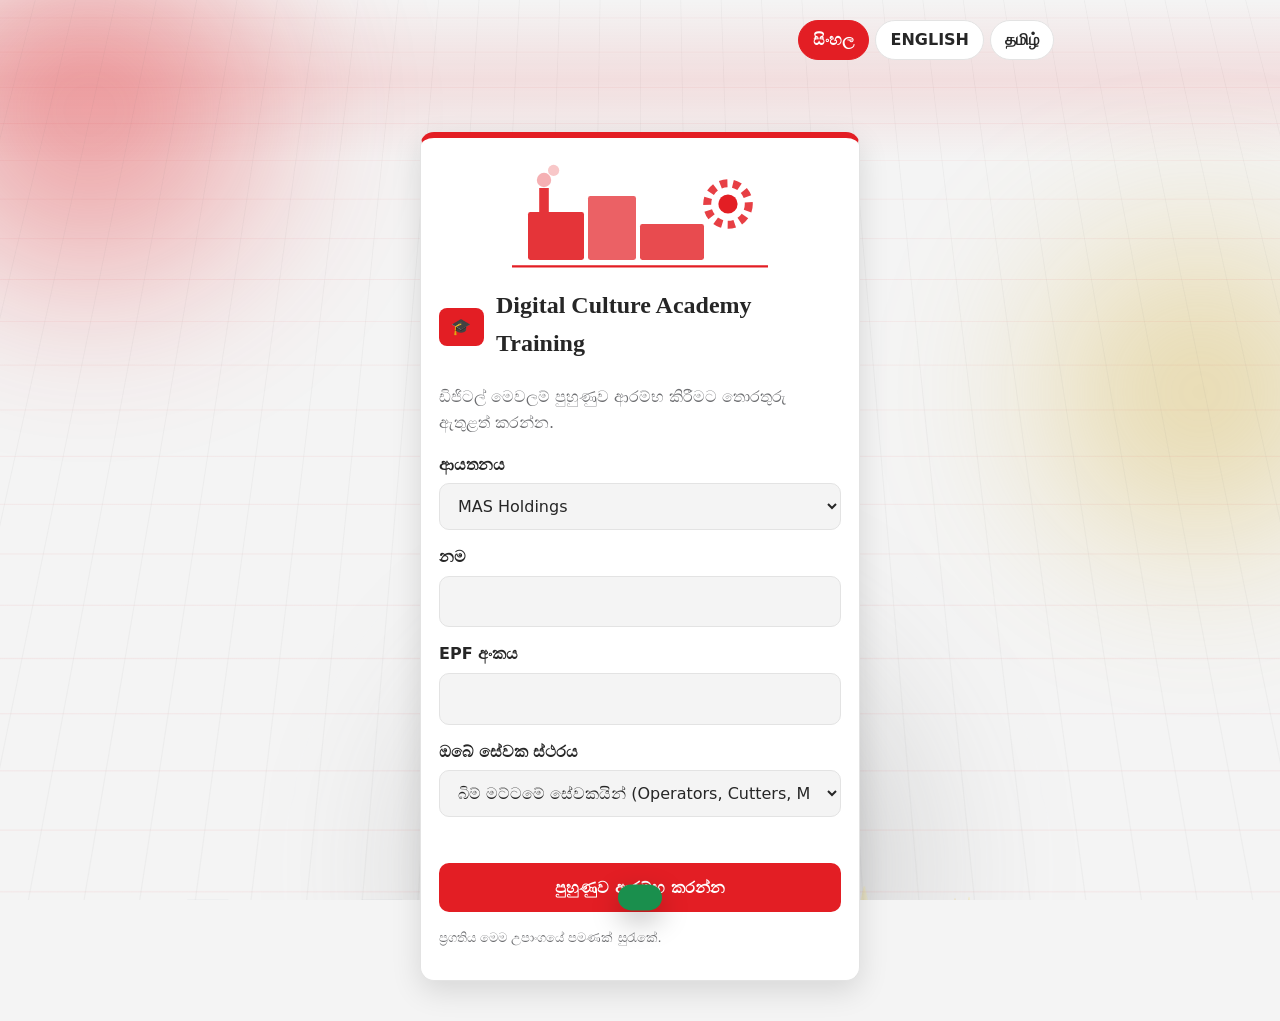
<file: training-v2.html>
<!DOCTYPE html>
<html lang="si">
<head>
<meta charset="utf-8">
<meta name="viewport" content="width=device-width, initial-scale=1, viewport-fit=cover">
<title>Digital Culture Academy Training</title>
<link href="https://fonts.googleapis.com/css2?family=Playfair+Display:wght@600;700&family=Inter:wght@400;500;600;700&display=swap" rel="stylesheet">
<style>
:root{box-sizing:border-box;padding-top:env(safe-area-inset-top,0px);padding-bottom:env(safe-area-inset-bottom,0px);--bg:#f4f4f4;--card:#fff;--tx:#262626;--mu:#6d6e71;--red:#e31e24;--gold:#d4af37;--bd:#e3e3e3;--ok:#1a8f4d;--soft:#fdeaea;color-scheme:light}
html{scroll-padding-top:env(safe-area-inset-top,0px)}
@media (prefers-color-scheme:dark){:root:not([data-theme="light"]){--bg:#1b1b1b;--card:#2a2a2a;--tx:#f2f2f2;--mu:#a7a9ac;--bd:#3d3d3d;--ok:#3ecf7a;--soft:#3a2223;color-scheme:dark}}
:root[data-theme="dark"]{--bg:#1b1b1b;--card:#2a2a2a;--tx:#f2f2f2;--mu:#a7a9ac;--bd:#3d3d3d;--ok:#3ecf7a;--soft:#3a2223;color-scheme:dark}
*{box-sizing:border-box}
html,body{margin:0}
body{background:var(--bg);color:var(--tx);font:16px/1.6 "Noto Sans Sinhala","Iskoola Pota","Nirmala UI",system-ui,-apple-system,"Segoe UI",sans-serif;min-height:100%;overflow-x:hidden}
.wrap{max-width:860px;margin:0 auto;padding:20px 16px 40px;position:relative;z-index:2}
h1,h2,h3{font-family:Cambria,Georgia,"Noto Serif Sinhala",serif;margin:0 0 6px}
.hide{display:none!important}
.brand{display:flex;align-items:center;gap:12px;margin-bottom:6px}
.logo{background:var(--red);color:#fff;font-weight:800;letter-spacing:1px;padding:6px 12px;border-radius:8px;font-family:Arial,sans-serif}
.mu{color:var(--mu)}
.card{background:var(--card);border:1px solid var(--bd);border-radius:14px;padding:18px;box-shadow:0 2px 10px rgba(0,0,0,.06)}
#login{max-width:440px;margin:8vh auto 0}
label{display:block;font-weight:600;margin:14px 0 6px}
input,textarea,select{width:100%;padding:12px 14px;border:1px solid var(--bd);border-radius:10px;font:inherit;background:var(--bg);color:var(--tx)}
input:focus,textarea:focus,select:focus,button:focus-visible{outline:2px solid var(--red);outline-offset:2px}
.btn{background:var(--red);color:#fff;border:0;border-radius:10px;padding:12px 18px;font:inherit;font-weight:700;cursor:pointer;width:100%;margin-top:18px}
.btn.sm{width:auto;margin:0;padding:11px 16px}
.btn.ghost{background:transparent;color:var(--tx);border:1px solid var(--bd);width:auto;margin:0;padding:8px 14px;font-weight:600}
.err{color:var(--red);min-height:1.4em;margin-top:8px;font-size:14px}
.top{display:flex;justify-content:space-between;align-items:center;gap:10px;margin-bottom:16px}
.bar{height:10px;background:var(--bd);border-radius:6px;overflow:hidden}
.bar i{display:block;height:100%;background:var(--red);transition:width .5s cubic-bezier(.2,.8,.2,1)}
.chip{font-size:12px;font-weight:700;padding:3px 10px;border-radius:20px;background:var(--soft);color:var(--red);display:inline-block}
.grid{display:grid;grid-template-columns:repeat(auto-fill,minmax(230px,1fr));gap:12px}
.tool{text-align:left;cursor:pointer;font:inherit;color:inherit;display:block;width:100%}
.tool:hover{border-color:var(--red)}
.ic{font-size:30px;line-height:1}
.tool h3{font-size:17px;margin:8px 0 4px}
.tool .bar{margin-top:10px;height:6px}
.steps{list-style:none;padding:0;margin:14px 0}
.steps li{display:flex;gap:12px;align-items:flex-start;padding:12px;border:1px solid var(--bd);border-radius:12px;margin-bottom:10px;background:var(--card)}
.steps input{-webkit-appearance:none;appearance:none;width:24px;height:24px;margin-top:2px;border:2px solid var(--bd);border-radius:8px;flex:none;cursor:pointer;position:relative;transition:all .2s}
.steps input:checked{background:var(--ok);border-color:var(--ok);animation:pop .4s}
.steps input:checked::after{content:"✓";position:absolute;inset:0;display:grid;place-items:center;color:#fff;font-size:15px;font-weight:800}
.lab{font-size:12px;font-weight:700;color:var(--red);text-transform:uppercase;letter-spacing:1px}
.opt{display:block;width:100%;text-align:left;margin-top:8px;padding:12px;border:1px solid var(--bd);border-radius:10px;background:var(--bg);color:var(--tx);font:inherit;cursor:pointer}
.opt.good{border-color:var(--ok);background:var(--ok);color:#fff;animation:correctGlow .8s ease}
.opt.bad{border-color:var(--red)}
.tabs{display:flex;gap:8px;margin:14px 0;flex-wrap:wrap}
.tab{flex:1 1 30%;padding:10px;border:1px solid var(--bd);border-radius:10px;background:var(--card);color:var(--tx);font:inherit;font-weight:700;cursor:pointer;font-size:14px}
.tab.on{background:var(--red);border-color:var(--red);color:#fff}
.kv{margin:0 0 12px}.kv b{color:var(--red)}
ul.b{padding-left:20px;margin:6px 0}
.star{background:var(--red);color:#fff}
.note{font-size:13px;color:var(--mu);margin-top:16px}
.lang{display:flex;gap:6px;justify-content:flex-end;margin-bottom:10px}
.lang button{padding:6px 14px;border:1px solid var(--bd);border-radius:20px;background:var(--card);color:var(--tx);font:inherit;font-weight:700;cursor:pointer}
.lang button.on{background:var(--red);border-color:var(--red);color:#fff}
ul.tips{list-style:none;padding-left:0}
ul.tips li{padding-left:26px;position:relative;margin:9px 0}
ul.tips li::before{content:"\2714";color:var(--ok);position:absolute;left:0;font-weight:700}
.warn{background:var(--soft);border-left:4px solid var(--red);padding:10px 12px;border-radius:8px;margin:12px 0}

/* BACKGROUND */
.bgfx{position:fixed;inset:0;z-index:0;overflow:hidden;pointer-events:none}
.blob{position:absolute;border-radius:50%;filter:blur(70px);opacity:.5}
.b1{width:520px;height:520px;left:-170px;top:-150px;background:radial-gradient(circle,#e31e24,transparent 70%);animation:drift1 22s ease-in-out infinite}
.b2{width:460px;height:460px;right:-150px;top:18%;background:radial-gradient(circle,#d4af37,transparent 70%);animation:drift2 27s ease-in-out infinite}
.b3{width:620px;height:620px;left:28%;bottom:-280px;background:radial-gradient(circle,#6d6e71,transparent 72%);animation:drift3 33s ease-in-out infinite}
@keyframes drift1{0%,100%{transform:translate(0,0) scale(1)}50%{transform:translate(110px,80px) scale(1.22)}}
@keyframes drift2{0%,100%{transform:translate(0,0) scale(1.1)}50%{transform:translate(-120px,90px) scale(.88)}}
@keyframes drift3{0%,100%{transform:translate(0,0) scale(1)}50%{transform:translate(-90px,-110px) scale(1.18)}}
.grid-lines{position:absolute;inset:-40%;background-image:linear-gradient(rgba(227,30,36,.055) 1px,transparent 1px),linear-gradient(90deg,rgba(109,110,113,.055) 1px,transparent 1px);background-size:48px 48px;animation:gridPan 40s linear infinite;transform:perspective(600px) rotateX(12deg)}
@keyframes gridPan{to{background-position:48px 48px,48px 48px}}
.scanline{position:absolute;left:0;right:0;height:160px;background:linear-gradient(180deg,transparent,rgba(227,30,36,.10),transparent);animation:scanMove 11s linear infinite}
@keyframes scanMove{0%{top:-20%}100%{top:120%}}
#floaters{position:fixed;inset:0;z-index:1;pointer-events:none;overflow:hidden}
.floater{position:absolute;bottom:-50px;opacity:.22;animation:floatUp linear infinite;filter:grayscale(.2)}
@keyframes floatUp{0%{transform:translateY(0) rotate(0);opacity:0}10%{opacity:.28}90%{opacity:.16}100%{transform:translateY(-118vh) rotate(400deg);opacity:0}}
@keyframes fadeUp{from{opacity:0;transform:translateY(14px)}to{opacity:1;transform:none}}
@keyframes fadeIn{from{opacity:0}to{opacity:1}}
@keyframes pop{0%{transform:scale(.7)}60%{transform:scale(1.07)}100%{transform:scale(1)}}
@keyframes shake{0%,100%{transform:translateX(0)}20%{transform:translateX(-9px)}40%{transform:translateX(9px)}60%{transform:translateX(-6px)}80%{transform:translateX(6px)}}
@keyframes correctGlow{0%{box-shadow:0 0 0 0 rgba(26,143,77,.7)}100%{box-shadow:0 0 0 18px rgba(26,143,77,0)}}
@keyframes wave{0%,60%,100%{transform:rotate(0)}10%,30%{transform:rotate(16deg)}20%,40%{transform:rotate(-10deg)}50%{transform:rotate(8deg)}}
@keyframes blink{0%,100%{opacity:1}50%{opacity:.15}}
@keyframes iconBob{0%,100%{transform:translateY(0) rotate(0)}50%{transform:translateY(-4px) rotate(-4deg)}}
section.in{animation:fadeUp .4s ease}
.tool{transition:transform .18s,box-shadow .18s,border-color .18s;animation:fadeUp .45s ease both}
.tool:hover{transform:translateY(-5px);box-shadow:0 10px 26px rgba(227,30,36,.20)}
.tool:hover .ic{animation:iconBob .7s ease-in-out infinite}
.tool:active,.btn:active,.tab:active,.opt:active{transform:scale(.96)}
.opt,.btn,.tab{transition:transform .12s,background .2s,border-color .2s,box-shadow .2s}
.opt:hover{border-color:var(--red);transform:translateX(3px)}
.opt.pop{animation:pop .45s}
.opt.shake{animation:shake .45s;border-color:var(--red);background:var(--soft)}
.steps li{transition:transform .15s,background .2s}
.steps li:hover{transform:translateX(3px)}
.steps li:has(input:checked){background:linear-gradient(90deg,rgba(26,143,77,.10),transparent)}

#wel{position:fixed;inset:0;z-index:50;display:flex;align-items:center;justify-content:center;background:rgba(0,0,0,.55);animation:fadeIn .3s}
#wel.out{opacity:0;transition:opacity .5s}
.wbox{background:var(--card);padding:30px 36px;border-radius:20px;text-align:center;max-width:90%;animation:pop .55s cubic-bezier(.2,1.5,.4,1)}
.wbox h2{font-size:26px}
.wave{font-size:58px;display:inline-block;animation:wave 1.4s ease-in-out infinite;transform-origin:70% 70%}
#fx{position:fixed;inset:0;pointer-events:none;overflow:hidden;z-index:60}
.cf{position:absolute;top:-16px;width:9px;height:15px;border-radius:2px;animation:fall linear forwards}
@keyframes fall{to{transform:translateY(108vh) rotate(720deg)}}

.hero{display:block;width:100%;max-height:120px;color:var(--red);margin-bottom:10px}
.top{position:relative;overflow:hidden;background:linear-gradient(120deg,#e31e24,#7d0d12);color:#fff;border-radius:14px;padding:16px 18px;display:flex;justify-content:space-between;align-items:center;gap:10px}
.top .mu{color:#ffe4e4}
.top .btn.ghost{color:#fff;border-color:rgba(255,255,255,.7)}
.hero2{position:absolute;right:120px;bottom:0;height:100%;width:210px;color:#fff;opacity:.25;pointer-events:none}
.top>div{position:relative}
#login .card{border-top:6px solid var(--red);box-shadow:0 10px 30px rgba(0,0,0,.12)}

.chart{display:flex;gap:18px;flex-wrap:wrap;align-items:center}
.bars{flex:1;min-width:250px}
.brow{display:grid;grid-template-columns:150px 1fr 44px;gap:8px;align-items:center;margin:9px 0;font-size:14px}
.brow .bar{height:12px}
.donut{width:120px;height:120px;border-radius:50%;background:conic-gradient(var(--red) calc(var(--p)*1%),var(--bd) 0);display:grid;place-items:center;position:relative;flex:none;transition:background 1s}
.donut::before{content:"";position:absolute;inset:14px;background:var(--card);border-radius:50%}
.donut b{position:relative;font-size:22px}
.chart-grid{display:grid;grid-template-columns:repeat(auto-fit,minmax(260px,1fr));gap:14px;margin-top:14px}
.stat-tiles{display:grid;grid-template-columns:repeat(auto-fit,minmax(110px,1fr));gap:10px;margin-top:12px}
.stat-tile{background:var(--bg);border:1px solid var(--bd);border-radius:12px;padding:12px;text-align:center}
.stat-tile b{display:block;font-size:22px;color:var(--red)}
.stat-tile span{font-size:11.5px;color:var(--mu)}

/* GAMES (cards) */
.toon{background:linear-gradient(#bfe9ff,#fff7d6);border:4px solid #262626;border-radius:22px;box-shadow:6px 6px 0 #262626;font-family:'Comic Sans MS','Chalkboard SE','Marker Felt',cursive,sans-serif;color:#262626}
.game-grid{display:grid;grid-template-columns:repeat(auto-fit,minmax(200px,1fr));gap:12px;margin-top:12px}
.game-card{font:inherit;text-align:left;background:#fff;color:#262626;border:3px solid #262626;border-radius:18px;box-shadow:4px 4px 0 #262626;padding:14px;cursor:pointer;transition:transform .12s,box-shadow .12s}
.game-card:hover:not(:disabled){transform:translate(-2px,-2px);box-shadow:7px 7px 0 #262626}
.game-card:active:not(:disabled){transform:translate(3px,3px);box-shadow:1px 1px 0 #262626}
.game-card:disabled{cursor:not-allowed}
.game-card .gicon{font-size:38px;display:inline-block;animation:iconBob 2s ease-in-out infinite}
.game-card h3{margin:6px 0 2px;font-size:17px}

/* AI COACH v2 */
.ai-card{background:linear-gradient(150deg,rgba(227,30,36,.09),var(--card) 45%,rgba(212,175,55,.10))}
.ai-head{display:flex;align-items:center;gap:14px;margin-bottom:14px}
.ai-ava{position:relative;width:56px;height:56px;border-radius:50%;display:grid;place-items:center;font-size:26px;background:linear-gradient(135deg,var(--red),#7d0d12);box-shadow:0 6px 18px rgba(227,30,36,.35);animation:iconBob 3.4s ease-in-out infinite}
.ai-ava .ping{position:absolute;inset:0;border-radius:50%;border:2px solid var(--red);animation:ping 2.4s ease-out infinite}
@keyframes ping{0%{transform:scale(.35);opacity:.95}100%{transform:scale(2.6);opacity:0}}
.ai-status{display:flex;align-items:center;gap:8px;font-size:12px;font-weight:600;color:var(--mu);padding:8px 12px;background:var(--bg);border-radius:8px;margin-bottom:10px;border:1px solid var(--bd)}
.ai-status i{width:8px;height:8px;border-radius:50%;background:var(--ok);box-shadow:0 0 8px var(--ok);animation:blink 1.4s infinite}
.ai-status.thinking i{background:var(--gold);box-shadow:0 0 8px var(--gold);animation:blink .6s infinite}
.ai-status.error i{background:var(--red);box-shadow:0 0 8px var(--red);animation:none}
.chat{max-height:420px;overflow-y:auto;display:flex;flex-direction:column;gap:12px;padding:8px 4px 12px;scroll-behavior:smooth}
.msg{max-width:88%;padding:12px 15px;border-radius:14px;font-size:14.5px;line-height:1.65;animation:fadeUp .35s ease both;word-wrap:break-word}
.msg b{color:var(--red)}
.msg code{background:rgba(0,0,0,.08);padding:1px 6px;border-radius:4px;font-family:'SF Mono',Consolas,monospace;font-size:13px;color:var(--red)}
.msg.ai{background:var(--bg);border:1px solid var(--bd);border-bottom-left-radius:4px;align-self:flex-start}
.msg.me{background:var(--red);color:#fff;border-bottom-right-radius:4px;align-self:flex-end}
.msg.me b{color:#fff}
.msg .ai-src{display:block;font-size:11px;color:var(--mu);margin-top:8px;padding-top:8px;border-top:1px dashed var(--bd)}
.msg ul.ai-steps{padding-left:18px;margin:6px 0 0}
.msg ul.ai-steps li{margin:3px 0;font-size:13.5px}
.msg .ai-typing-dots{display:inline-flex;gap:4px;padding:4px 0}
.msg .ai-typing-dots span{width:7px;height:7px;border-radius:50%;background:var(--mu);animation:typDots 1.3s infinite}
.msg .ai-typing-dots span:nth-child(2){animation-delay:.18s}
.msg .ai-typing-dots span:nth-child(3){animation-delay:.36s}
@keyframes typDots{0%,100%{opacity:.25;transform:translateY(0)}50%{opacity:1;transform:translateY(-4px)}}
.msg .ai-related{display:flex;flex-wrap:wrap;gap:6px;margin-top:10px}
.msg .ai-related button{font-size:11.5px;padding:5px 11px;border-radius:20px;border:1px solid var(--bd);background:var(--card);color:var(--tx);cursor:pointer;font-weight:600;transition:.15s}
.msg .ai-related button:hover{background:var(--red);color:#fff;border-color:var(--red)}
.chips{display:flex;flex-wrap:wrap;gap:8px;margin:10px 0 12px}
.chips button{font-size:12.5px;font-weight:700;padding:7px 13px;border-radius:20px;border:1px solid var(--bd);background:var(--card);color:var(--tx);cursor:pointer;transition:.2s}
.chips button:hover{background:var(--red);color:#fff;border-color:var(--red);transform:translateY(-2px)}
.ai-input{display:flex;gap:8px;align-items:flex-end}
.ai-input textarea{flex:1;min-height:44px;max-height:120px;padding:11px 13px;border:1px solid var(--bd);border-radius:10px;font:inherit;background:var(--bg);color:var(--tx);resize:none;font-family:inherit}
.ai-foot{margin-top:8px;text-align:right}
.stars{display:flex;gap:6px;margin:8px 0 4px}
.stars button{background:none;border:0;font-size:28px;line-height:1;cursor:pointer;color:var(--bd);transition:.15s;padding:0}
.stars button.on{color:var(--gold);animation:pop .35s}
.stars button:hover{transform:scale(1.18)}
.fb-item{border:1px solid var(--bd);border-radius:12px;padding:10px 12px;margin-top:10px;font-size:13.5px;background:var(--bg);animation:fadeUp .35s ease both}
.fb-item .fs{color:var(--gold);letter-spacing:2px}
textarea{min-height:88px;resize:vertical;font-family:inherit}

#toast{position:fixed;left:50%;bottom:26px;transform:translateX(-50%) translateY(140%);background:var(--ok);color:#fff;padding:13px 22px;border-radius:30px;font-weight:700;z-index:70;box-shadow:0 10px 28px rgba(0,0,0,.25);transition:transform .45s cubic-bezier(.2,1.4,.4,1);font-size:14px}
#toast.show{transform:translateX(-50%) translateY(0)}

/* CERTIFICATE */
.certificate *{margin:0;padding:0;box-sizing:border-box}
.certificate{width:1123px;height:794px;background:#fff;position:relative;padding:45px;overflow:hidden;box-shadow:0 10px 40px rgba(0,0,0,.15);font-family:'Inter',system-ui,sans-serif;line-height:normal;font-size:16px;color:#222;text-align:left;-webkit-print-color-adjust:exact;print-color-adjust:exact}
.certificate .outer-border{position:absolute;inset:15px;border:3px solid #a71925}
.certificate .inner-border{position:absolute;inset:23px;border:1px solid #d4af37}
.certificate .top-line{width:180px;height:5px;background:#a71925;margin:20px auto}
.certificate .academy{text-align:center;color:#222;font-size:18px;font-weight:700;letter-spacing:5px;margin-top:25px}
.certificate .dca-logo{text-align:center;font-size:35px;font-weight:700;color:#a71925;margin-top:12px}
.certificate .dca-logo span{color:#d4af37}
.certificate .content{text-align:center;position:relative;z-index:2}
.certificate .level{display:inline-block;background:#a71925;color:#fff;padding:9px 35px;font-size:13px;letter-spacing:3px;margin-top:20px}
.certificate .title{font-family:'Playfair Display',Georgia,serif;font-size:48px;color:#171717;margin-top:20px;letter-spacing:2px;font-weight:700}
.certificate .subtitle{font-size:15px;color:#777;letter-spacing:4px;margin-top:8px}
.certificate .presented{font-size:16px;color:#555;margin-top:28px}
.certificate .employee-name{font-family:'Playfair Display',Georgia,serif;font-size:39px;color:#a71925;margin-top:15px;border-bottom:2px solid #d4af37;display:inline-block;padding:0 65px 10px;font-weight:700}
.certificate .description{width:750px;margin:20px auto;font-size:15px;line-height:1.8;color:#555}
.certificate .training{margin:22px auto;display:flex;flex-wrap:wrap;justify-content:center;gap:12px;max-width:940px}
.certificate .training-item{background:#f8f5f5;border-left:4px solid #a71925;padding:11px 20px;min-width:200px;font-size:13px;color:#333;font-weight:600}
.certificate .footer{display:flex;justify-content:space-around;margin-top:36px;padding:0 60px}
.certificate .signature{width:230px;text-align:center}
.certificate .signature-line{border-top:1px solid #555;margin-bottom:10px}
.certificate .signature h4{font-size:13px;color:#222}
.certificate .signature p{font-size:11px;color:#888;margin-top:5px}
.certificate .seal{position:absolute;right:80px;bottom:85px;width:90px;height:90px;border:3px solid #d4af37;border-radius:50%;display:flex;align-items:center;justify-content:center;text-align:center;color:#a71925;font-size:11px;font-weight:700;transform:rotate(-12deg)}
#certwrap{transform-origin:top left;width:1123px;margin:0 auto}
@media print{body{background:#fff!important}body *{visibility:hidden}#certwrap,#certwrap *{visibility:visible}#certwrap{position:absolute!important;left:0;top:0;width:1123px!important;height:794px!important;overflow:visible!important;transform:none!important}#certwrap .certificate{transform:none!important;box-shadow:none!important}@page{size:A4 landscape;margin:0}}

/* GAME MODAL */
#cyberWrap{position:fixed;inset:0;z-index:100;background:#04050a;display:flex;flex-direction:column}
.cy-bar{display:flex;align-items:center;justify-content:space-between;padding:calc(8px + env(safe-area-inset-top,0px)) 12px 8px;background:#0a1220;color:#00e5ff;font-weight:800;letter-spacing:2px;font-size:13px;border-bottom:1px solid rgba(0,229,255,.3)}
.cy-bar button{background:#ff2b4d;color:#fff;border:0;border-radius:8px;padding:6px 14px;font:inherit;font-weight:800;cursor:pointer}
#cyberFrame{flex:1;width:100%;border:0;background:#04050a}

@media(max-width:520px){.brow{grid-template-columns:100px 1fr 40px;font-size:13px}.hero2{display:none}.msg{max-width:94%}}
@media (prefers-reduced-motion:reduce){*{animation:none!important;transition:none!important}}
</style>
</head>
<body>

<div class="bgfx" aria-hidden="true">
  <div class="blob b1"></div>
  <div class="blob b2"></div>
  <div class="blob b3"></div>
  <div class="grid-lines"></div>
  <div class="scanline"></div>
</div>
<div id="floaters" aria-hidden="true"></div>

<svg width="0" height="0" style="position:absolute" aria-hidden="true">
<symbol id="hero" viewBox="0 0 320 150">
<g fill="currentColor"><rect x="20" y="70" width="70" height="60" rx="3" opacity=".9"/><rect x="95" y="50" width="60" height="80" rx="3" opacity=".7"/><rect x="160" y="85" width="80" height="45" rx="3" opacity=".8"/><rect x="34" y="40" width="12" height="30" opacity=".9"/><circle cx="40" cy="30" r="9" opacity=".35"/><circle cx="52" cy="18" r="7" opacity=".25"/></g>
<circle cx="270" cy="60" r="26" fill="none" stroke="currentColor" stroke-width="10" stroke-dasharray="9 7" opacity=".85"/><circle cx="270" cy="60" r="12" fill="currentColor"/>
<path d="M0 138H320" stroke="currentColor" stroke-width="3"/>
</symbol>
</svg>

<div id="wel" class="hide"><div class="wbox"><div class="wave">👋</div><h2 id="wt"></h2><p id="ws" class="mu"></p></div></div>
<div id="fx"></div>
<div id="toast"></div>

<script type="text/html" id="cyberSrc"><!DOCTYPE html>
<html lang="si">
<head>
<meta charset="UTF-8">
<meta name="viewport" content="width=device-width, initial-scale=1.0">
<title>CYBER CONNECT</title>
<link href="https://fonts.googleapis.com/css2?family=Orbitron:wght@600;800;900&family=Rajdhani:wght@500;600;700&display=swap" rel="stylesheet">
<style>
*{box-sizing:border-box;margin:0;padding:0}
:root{--cyan:#00e5ff;--magenta:#ff2bd6;--green:#39ff14;--yellow:#ffd400;--red:#ff2b4d;--bg:#04050a}
html,body{height:100%}
body{font-family:'Rajdhani',system-ui,sans-serif;background:var(--bg);color:#dbe9f4;min-height:100vh;overflow-x:hidden;-webkit-user-select:none;user-select:none;-webkit-tap-highlight-color:transparent}
.game-wrap{position:relative;z-index:2;max-width:1180px;margin:0 auto;padding:14px 14px 34px}
.game-header{text-align:center;margin-bottom:10px}
.game-header h1{font-family:'Orbitron',sans-serif;font-size:clamp(20px,4vw,36px);font-weight:900;letter-spacing:4px;background:linear-gradient(90deg,#00e5ff,#b06bff,#ff2bd6,#00e5ff);background-size:300% 100%;-webkit-background-clip:text;background-clip:text;-webkit-text-fill-color:transparent;animation:gradShift 5s linear infinite}
@keyframes gradShift{to{background-position:300% 0}}
.hud{display:flex;flex-wrap:wrap;gap:8px;justify-content:center;margin-bottom:12px}
.hud-item{flex:1 1 100px;max-width:150px;display:flex;flex-direction:column;align-items:center;gap:1px;padding:6px 10px;border-radius:9px;background:linear-gradient(160deg,rgba(10,18,30,.92),rgba(5,8,14,.92));border:1px solid rgba(0,229,255,.22)}
.hud-label{font-size:9px;letter-spacing:2px;color:rgba(140,175,205,.8);font-weight:700}
.hud-val{font-family:'Orbitron',sans-serif;font-size:16px;font-weight:800;color:#fff}
#hudScore{color:var(--yellow)}#hudCombo{color:var(--magenta)}
.system-view{background:linear-gradient(160deg,rgba(10,18,30,.94),rgba(4,7,13,.96));border:1px solid rgba(0,229,255,.24);border-radius:14px;padding:12px;margin-bottom:14px;display:flex;flex-direction:column;gap:10px}
.scene{display:flex;justify-content:center;align-items:center;gap:40px;min-height:200px;padding:6px;flex-wrap:wrap}
.monitor-bezel{width:250px;height:158px;background:linear-gradient(160deg,#1a2230,#0c1220);border-radius:8px;padding:7px 7px 15px;position:relative}
.screen{width:100%;height:100%;background:#05080d;border-radius:2px;overflow:hidden;position:relative}
.screen-content{position:absolute;inset:0;display:flex;flex-direction:column;align-items:center;justify-content:center;color:#fff}
.monitor-stand{width:50px;height:14px;background:linear-gradient(180deg,#1a2230,#0c1220);border-radius:0 0 3px 3px;margin:0 auto}
.monitor-base{width:110px;height:6px;background:linear-gradient(180deg,#1a2230,#0c1220);border-radius:3px;margin:0 auto}
.tower-body{width:90px;height:200px;display:flex;border-radius:6px;overflow:hidden;box-shadow:inset 0 0 1px rgba(255,255,255,.1);position:relative}
.glass{flex:1;background:linear-gradient(180deg,#0a1220,#040810);position:relative;border-right:1px solid #1a2030}
.fan{position:absolute;width:48px;height:48px;border-radius:50%;border:2px solid rgba(0,229,255,.18);left:50%;transform:translateX(-50%);background:repeating-conic-gradient(from 0deg,#162030 0deg 25deg,#243448 25deg 50deg)}
.fan:nth-child(1){top:14px}.fan:nth-child(2){top:76px}
.tower.powered .fan{animation:spin 1.1s linear infinite}
@keyframes spin{to{transform:translateX(-50%) rotate(360deg)}}
.rear-panels{display:grid;grid-template-columns:1fr 1.4fr;gap:12px;margin-bottom:12px}
.rear-panel{border-radius:11px;padding:10px 12px 14px;background:linear-gradient(160deg,rgba(12,20,32,.94),rgba(5,8,14,.95));border:1px solid rgba(0,229,255,.22)}
.rear-head{display:flex;align-items:center;gap:6px;font-family:'Orbitron',sans-serif;font-size:10px;font-weight:800;letter-spacing:2px;color:rgba(0,229,255,1);margin-bottom:9px;padding-bottom:7px;border-bottom:1px solid rgba(0,229,255,.15)}
.ports{display:grid;gap:8px}
.monitor-rear .ports{grid-template-columns:repeat(2,1fr)}
.cpu-rear .ports{grid-template-columns:repeat(4,1fr)}
.port{position:relative;display:flex;flex-direction:column;align-items:center;gap:4px;padding:8px 4px 6px;border-radius:7px;background:linear-gradient(170deg,rgba(255,255,255,.03),rgba(0,0,0,.4));border:1px solid rgba(120,160,190,.22);cursor:pointer;transition:.16s}
.port:hover{border-color:rgba(0,229,255,.75)}
.port.connected{border-color:rgba(57,255,20,.9);background:linear-gradient(170deg,rgba(57,255,20,.1),rgba(0,0,0,.42))}
.port.connected::after{content:'✓';position:absolute;top:-6px;right:-6px;width:16px;height:16px;border-radius:50%;background:var(--green);color:#04120a;font-size:10px;font-weight:900;line-height:16px;text-align:center}
.port .hole{width:38px;height:22px;background:#06090f;border:2px solid #2f4358;border-radius:4px}
.port-name{font-size:8.5px;letter-spacing:1px;font-weight:700;color:rgba(150,185,215,.85);text-align:center}
.tray{border-radius:12px;padding:10px 12px 14px;background:linear-gradient(160deg,rgba(10,18,30,.94),rgba(4,7,13,.96));border:1px solid rgba(0,229,255,.2)}
.tray-head{display:flex;align-items:center;gap:10px;font-family:'Orbitron',sans-serif;font-size:10px;font-weight:800;letter-spacing:2.5px;color:rgba(0,229,255,.95);margin-bottom:9px;padding-bottom:7px;border-bottom:1px dashed rgba(0,229,255,.16)}
.cables{display:flex;flex-wrap:wrap;gap:8px;justify-content:center}
.cable{display:flex;align-items:center;gap:7px;padding:7px 12px;border-radius:8px;background:linear-gradient(160deg,rgba(255,255,255,.04),rgba(0,0,0,.44));border:1px solid rgba(0,229,255,.5);cursor:grab;touch-action:none;font-weight:700;font-size:12.5px;transition:.15s}
.cable:hover{transform:translateY(-3px);box-shadow:0 8px 22px rgba(0,229,255,.4)}
.cable.dragging{opacity:.22}
.cable.done{animation:cableOut .4s ease forwards;pointer-events:none}
@keyframes cableOut{100%{transform:scale(.3);opacity:0;margin:-4px -5px;padding:0;width:0;border-width:0}}
.cable.ghost{position:fixed;z-index:9999;pointer-events:none;transform:scale(1.1) rotate(-3deg)}
.overlay{position:fixed;inset:0;z-index:9999;display:flex;align-items:center;justify-content:center;padding:20px;background:radial-gradient(circle at 50% 45%,rgba(6,14,24,.94),rgba(2,4,8,.985))}
.overlay.hidden{opacity:0;visibility:hidden;pointer-events:none}
.panel{max-width:560px;width:100%;border-radius:18px;padding:26px 24px;text-align:center;background:linear-gradient(165deg,rgba(12,22,36,.98),rgba(4,7,13,.99));border:1px solid rgba(0,229,255,.38)}
.panel h2{font-family:'Orbitron',sans-serif;font-size:clamp(18px,4.5vw,28px);font-weight:900;letter-spacing:3px;margin-bottom:5px;color:var(--cyan)}
.rules{text-align:left;margin:0 auto 20px;max-width:440px;display:grid;gap:10px}
.rule{display:flex;gap:10px;align-items:flex-start;font-size:14px;color:#c3d8e8}
.rule .n{flex:0 0 22px;height:22px;border-radius:6px;display:grid;place-items:center;font-family:'Orbitron',sans-serif;font-size:10px;font-weight:900;background:rgba(0,229,255,.14);color:var(--cyan);border:1px solid rgba(0,229,255,.45)}
.btn{font-family:'Orbitron',sans-serif;font-weight:900;font-size:13px;letter-spacing:3px;text-transform:uppercase;padding:13px 34px;border-radius:10px;cursor:pointer;color:#04121a;border:0;background:linear-gradient(135deg,#00e5ff,#39ff14)}
@media (max-width:620px){.rear-panels{grid-template-columns:1fr}.cpu-rear .ports{grid-template-columns:repeat(2,1fr)}}
</style>
</head>
<body>
<main class="game-wrap">
  <header class="game-header"><h1>CYBER CONNECT</h1></header>
  <div class="hud">
    <div class="hud-item"><span class="hud-label">SCORE</span><span class="hud-val" id="hudScore">0</span></div>
    <div class="hud-item"><span class="hud-label">PROGRESS</span><span class="hud-val" id="hudProgress">0/8</span></div>
    <div class="hud-item"><span class="hud-label">COMBO</span><span class="hud-val" id="hudCombo">x1</span></div>
  </div>
  <div class="system-view">
    <div class="scene" id="scene">
      <div class="monitor-vis" id="monitorVis">
        <div class="monitor-bezel"><div class="screen" id="screen"><div class="screen-content" id="screenContent"></div></div></div>
        <div class="monitor-stand"></div><div class="monitor-base"></div>
      </div>
      <div class="tower" id="tower">
        <div class="tower-body">
          <div class="glass"><div class="fan"></div><div class="fan"></div></div>
        </div>
      </div>
    </div>
  </div>
  <div class="rear-panels">
    <div class="rear-panel monitor-rear"><div class="rear-head"><span>▸</span>MONITOR · REAR PORTS</div><div class="ports" id="monPorts"></div></div>
    <div class="rear-panel cpu-rear"><div class="rear-head"><span>▸</span>SYSTEM UNIT · REAR PORTS</div><div class="ports" id="cpuPorts"></div></div>
  </div>
  <div class="tray"><div class="tray-head">CABLE INVENTORY <span class="count" id="trayCount">8 LEFT</span></div><div class="cables" id="cables"></div></div>
</main>
<div class="overlay" id="startOverlay">
  <div class="panel">
    <h2>CYBER CONNECT</h2>
    <div class="rules">
      <div class="rule"><span class="n">01</span><span>Cables drag කර ගැලපෙන port එකට දාන්න</span></div>
      <div class="rule"><span class="n">02</span><span>Power + HDMI දෙකම connect වුනාම boot වෙනවා</span></div>
      <div class="rule"><span class="n">03</span><span>නිවැරදි = +100 × combo; වැරදි = −50</span></div>
    </div>
    <button class="btn" id="startBtn">START MISSION</button>
  </div>
</div>
<div class="overlay hidden" id="winOverlay">
  <div class="panel">
    <h2 id="winTitle">COMPLETE</h2>
    <p style="color:#c3d8e8;margin:10px 0">Score: <b id="winScore">0</b></p>
    <button class="btn" id="retryBtn">PLAY AGAIN</button>
  </div>
</div>
<script>
(function(){
'use strict';
var $ = function(id){return document.getElementById(id);};
var ALL_CABLES={
 'c-mon-power':{name:'Monitor Power',icon:'⚡',target:'mon-power'},
 'c-cpu-power':{name:'PC Power Cord',icon:'🔌',target:'cpu-power'},
 'c-hdmi-mon':{name:'HDMI Monitor End',icon:'📺',target:'mon-hdmi'},
 'c-hdmi-cpu':{name:'HDMI PC End',icon:'🖥',target:'cpu-hdmi'},
 'c-kb':{name:'Keyboard USB',icon:'⌨',target:'cpu-usb-kb'},
 'c-mouse':{name:'Mouse USB',icon:'🖱',target:'cpu-usb-mouse'},
 'c-audio':{name:'Audio Jack',icon:'🎧',target:'cpu-audio'},
 'c-lan':{name:'LAN Cable',icon:'🌐',target:'cpu-lan'}
};
var MON_PORTS=[{id:'mon-power',label:'DC IN'},{id:'mon-hdmi',label:'HDMI'},{id:'mon-audio',label:'AUDIO'},{id:'mon-vga',label:'VGA'}];
var CPU_PORTS=[{id:'cpu-power',label:'AC IN'},{id:'cpu-hdmi',label:'HDMI'},{id:'cpu-lan',label:'LAN'},{id:'cpu-usb-kb',label:'USB KB'},{id:'cpu-usb-mouse',label:'USB MOUSE'},{id:'cpu-audio',label:'AUDIO'},{id:'cpu-vga',label:'VGA'}];
var state={score:0,combo:0,connected:0,errors:0,powered:false,monPowered:false,hdmiOn:false,booting:false,booted:false,connectedPorts:{}};
var el={hudScore:$('hudScore'),hudProgress:$('hudProgress'),hudCombo:$('hudCombo'),scene:$('scene'),monitorVis:$('monitorVis'),tower:$('tower'),screen:$('screen'),screenContent:$('screenContent'),monPorts:$('monPorts'),cpuPorts:$('cpuPorts'),cables:$('cables'),trayCount:$('trayCount'),startOv:$('startOverlay'),winOv:$('winOverlay'),winScore:$('winScore'),winTitle:$('winTitle'),startBtn:$('startBtn'),retryBtn:$('retryBtn')};
function buildPorts(){el.monPorts.innerHTML='';el.cpuPorts.innerHTML='';MON_PORTS.forEach(function(p){var d=document.createElement('div');d.className='port';d.dataset.port=p.id;d.innerHTML='<div class="hole"></div><span class="port-name">'+p.label+'</span>';el.monPorts.appendChild(d);});CPU_PORTS.forEach(function(p){var d=document.createElement('div');d.className='port';d.dataset.port=p.id;d.innerHTML='<div class="hole"></div><span class="port-name">'+p.label+'</span>';el.cpuPorts.appendChild(d);});}
function buildCables(){el.cables.innerHTML='';Object.keys(ALL_CABLES).forEach(function(id){var c=ALL_CABLES[id];var e=document.createElement('div');e.className='cable';e.dataset.id=id;e.innerHTML='<span class="ico">'+c.icon+'</span><span class="txt">'+c.name+'</span>';el.cables.appendChild(e);});updateTray();}
function updateTray(){el.trayCount.textContent=el.cables.querySelectorAll('.cable:not(.done)').length+' LEFT';}
function updateHUD(){el.hudScore.textContent=state.score;el.hudProgress.textContent=state.connected+'/8';el.hudCombo.textContent='x'+Math.max(1,Math.min(state.combo,5));}
function renderScreen(){var sc=el.screen,cc=el.screenContent;if(!state.monPowered){sc.className='screen';cc.innerHTML='';return;}if(state.booted){sc.className='screen';cc.innerHTML='<div style="font-family:Orbitron;color:#00e5ff;font-size:24px;text-shadow:0 0 20px #00e5ff">CYBER OS</div>';return;}if(state.booting){sc.className='screen';cc.innerHTML='<div style="color:#00e5ff;font-family:Orbitron;font-size:12px">BOOTING...</div>';return;}sc.className='screen nosignal';cc.innerHTML='<div style="color:#789;font-family:Orbitron;font-size:13px;letter-spacing:3px">NO SIGNAL</div>';}
function startBoot(){state.booting=true;renderScreen();setTimeout(function(){state.booting=false;state.booted=true;renderScreen();winLevel();},2000);}
function winLevel(){state.finished=true;el.winScore.textContent=state.score;el.winTitle.textContent='MISSION COMPLETE';el.winOv.classList.remove('hidden');}
var dragging=null,ghost=null,gdx=0,gdy=0;
el.cables.addEventListener('pointerdown',function(e){var c=e.target.closest('.cable');if(!c||c.classList.contains('done'))return;e.preventDefault();dragging=c;var r=c.getBoundingClientRect();gdx=e.clientX-r.left;gdy=e.clientY-r.top;ghost=c.cloneNode(true);ghost.classList.add('ghost');ghost.style.width=r.width+'px';ghost.style.height=r.height+'px';ghost.style.left=r.left+'px';ghost.style.top=r.top+'px';document.body.appendChild(ghost);c.classList.add('dragging');});
document.addEventListener('pointermove',function(e){if(!dragging||!ghost)return;e.preventDefault();ghost.style.left=(e.clientX-gdx)+'px';ghost.style.top=(e.clientY-gdy)+'px';});
document.addEventListener('pointerup',function(e){if(!dragging||!ghost)return;var c=dragging,data=ALL_CABLES[c.dataset.id];ghost.style.display='none';var under=document.elementFromPoint(e.clientX,e.clientY);var p=under?under.closest('.port'):null;ghost.remove();ghost=null;c.classList.remove('dragging');dragging=null;if(!p||p.classList.contains('connected'))return;if(p.dataset.port===data.target){p.classList.add('connected');state.connected++;state.combo++;state.score+=100*Math.min(state.combo,5);c.classList.add('done');setTimeout(function(){c.remove();updateTray();},400);updateTray();if(p.dataset.port==='cpu-power'){state.powered=true;el.tower.classList.add('powered');}if(p.dataset.port==='mon-power'){state.monPowered=true;}if(p.dataset.port==='mon-hdmi'||p.dataset.port==='cpu-hdmi'){state.hdmiOn=true;}if(state.powered&&state.monPowered&&state.hdmiOn&&!state.booting&&!state.booted){startBoot();}renderScreen();updateHUD();}else{state.combo=0;state.errors++;state.score=Math.max(0,state.score-50);updateHUD();}});
el.startBtn.addEventListener('click',function(){el.startOv.classList.add('hidden');buildPorts();buildCables();updateHUD();renderScreen();});
el.retryBtn.addEventListener('click',function(){location.reload();});
buildPorts();buildCables();updateHUD();renderScreen();
})();
<\/script>
</body>
</html>
</script>

<div id="cyberWrap" class="hide"><div class="cy-bar"><span>🔌 CYBER CONNECT</span><button type="button" id="cyberClose">✕</button></div><iframe id="cyberFrame" title="Cyber Connect" sandbox="allow-scripts"></iframe></div>

<div class="wrap">

<div class="lang"><button data-l="si" class="on">සිංහල</button><button data-l="en">ENGLISH</button><button data-l="ta">தமிழ்</button></div>

<section id="login">
  <div class="card">
    <svg class="hero" viewBox="0 0 320 150" aria-hidden="true"><use href="#hero"/></svg>
    <div class="brand"><span class="logo">🎓</span><h1>Digital Culture Academy Training</h1></div>
    <p class="mu" data-i="sub"></p>
    <label for="co" data-i="co"></label>
    <select id="co"><option>MAS Holdings</option><option>Coustermaize</option><option value="_o" data-i="oth"></option></select>
    <input id="co2" class="hide" style="margin-top:8px">
    <label for="nm" data-i="nm"></label><input id="nm" autocomplete="name">
    <label for="ep" data-i="ep"></label><input id="ep" inputmode="numeric" autocomplete="off">
    <label for="ly" data-i="ly"></label><select id="ly"></select>
    <div class="err" id="err" role="alert"></div>
    <button class="btn" id="go" data-i="go"></button>
    <p class="note" data-i="note"></p>
  </div>
</section>

<section id="home" class="hide">
  <div class="top">
    <svg class="hero2" viewBox="0 0 320 150" aria-hidden="true"><use href="#hero"/></svg>
    <div><h1 id="hi"></h1><div class="mu" id="subline"></div></div>
    <button class="btn ghost" id="out" data-i="out"></button>
  </div>

  <div class="card" style="margin-top:14px">
    <b data-i="prog"></b> <span id="tp" class="mu"></span>
    <div class="bar" style="margin-top:8px"><i id="tb" style="width:0%"></i></div>
  </div>

  <div class="tabs">
    <button class="tab on" data-t="t1" data-i="t1"></button>
    <button class="tab" data-t="t7" data-i="t7"></button>
    <button class="tab" data-t="t8" data-i="t8"></button>
    <button class="tab" data-t="t5" data-i="t5"></button>
    <button class="tab" data-t="t6" data-i="t6"></button>
    <button class="tab" data-t="t2" data-i="t2"></button>
    <button class="tab" data-t="t3" data-i="t3"></button>
    <button class="tab" data-t="t4" data-i="t4"></button>
  </div>

  <div id="t1"><div class="grid" id="grid"></div><p class="note" data-i="tn"></p></div>

  <div id="t5" class="hide">
    <div class="card ai-card">
      <div class="ai-head">
        <div class="ai-ava"><span>🤖</span><i class="ping"></i></div>
        <div style="flex:1">
          <h2 id="aiTitle">AI Training Coach</h2>
          <div class="mu" id="aiSub" style="font-size:13.5px">SAP · Oracle HCM · Andon · 3D · SharePoint · HRIS · AI · Dashboard</div>
        </div>
        <button class="btn ghost" id="aiClear" style="padding:7px 12px;font-size:12px">⟳ New</button>
      </div>
      <div class="ai-status" id="aiStatus"><i></i> <span>Ready · SAP, Oracle, Andon ගැන ඕනෑම ප්‍රශ්නයක් අහන්න</span></div>
      <div class="chat" id="chat"></div>
      <div class="chips" id="aiChips"></div>
      <div class="ai-input">
        <textarea id="aiIn" rows="1" autocomplete="off" placeholder="උදා: MIGO 101 සහ 122 අතර වෙනස මොකක්ද?"></textarea>
        <button class="btn sm" id="aiSend" style="padding:11px 16px">➤</button>
      </div>
      <div class="ai-foot"><span class="mu" style="font-size:11.5px">⏎ Send · Shift+⏎ Newline · Context memory active</span></div>
    </div>

    <div class="card" style="margin-top:14px">
      <h3 id="fbTitle"></h3>
      <p class="mu" style="font-size:13.5px;margin:0 0 6px" id="fbSub"></p>
      <div class="stars" id="fbStars" role="group">
        <button data-v="1">★</button><button data-v="2">★</button><button data-v="3">★</button><button data-v="4">★</button><button data-v="5">★</button>
      </div>
      <label for="fbCat" id="fbCatL"></label>
      <select id="fbCat"></select>
      <label for="fbTxt" id="fbTxtL"></label>
      <textarea id="fbTxt"></textarea>
      <button class="btn" id="fbSend"></button>
      <div id="fbList"></div>
    </div>
  </div>

  <div id="t7" class="hide"></div>
  <div id="t8" class="hide"></div>
  <div id="t6" class="hide"></div>
  <div id="t2" class="hide"></div>
  <div id="t3" class="hide"></div>
  <div id="t4" class="hide"></div>
</section>

<section id="mod" class="hide">
  <button class="btn ghost" id="back" data-i="back"></button>
  <div class="card" style="margin-top:14px">
    <div class="ic" id="mi"></div>
    <h2 id="mn"></h2><span class="chip" id="mw"></span>
    <div id="mb"></div>
    <ul class="steps" id="ms"></ul>
    <div id="mq"></div>
  </div>
</section>

</div>

<script>
/* ============================================================
   DATA
   ============================================================ */
var T=[
{i:'📊',n:'Digital Floor Dashboard',w:'Transparency',u:'TL, GL, Supervisors, IE, PCU, කළමනාකරුවන්',top:['පැයක ඉලක්කය vs සැබෑ ප්‍රතිදානය කියවීම','Live WIP, DHU සහ Downtime කේත','Line bottleneck හඳුනාගැනීම, Power BI/MES දත්ත'],f:'Line අසල Shop-floor huddles සහ Power BI/MES අභ්‍යාස',tips:['මුරය අවසානයේ නොව පැයෙන් පැය දත්ත යාවත්කාලීන කරන්න','අගයන් වෙනස් නොකර bottleneck එක හඳුනාගන්න','Downtime හේතු නිවැරදි කේතයෙන් සටහන් කර huddle එකේ සමාලෝචනය කරන්න'],k:'පැයක දත්ත නිරවද්‍යතාවය; DHU/WIP විචල්‍යතා ක්ෂණිකව හඳුනාගැනීම',q:[{q:'Dashboard දත්ත ඇතුළත් කළ යුත්තේ?',o:['මුරය අවසානයේ එකවර','පැයෙන් පැය','සතියකට වරක්'],a:1},{q:'DHU යනු?',o:['Defects per Hundred Units','Daily Hours Used','Digital Hub Update'],a:0}]},
{i:'👤',n:'Oracle Cloud HCM Self-Service',w:'Transparency',u:'සියලු Associates, TL, GL, කළමනාකරුවන්',top:['ආරක්ෂිත පිවිසුම','නිවාඩු ඉල්ලීම, Payslips, පෞද්ගලික තොරතුරු','කළමනාකරුවන්: Worklist හරහා අනුමැතිය'],f:'Kiosk/Mobile පරීක්ෂණ උපාංග සහ ද්විභාෂා දෘශ්‍ය මාර්ගෝපදේශ',tips:['නිවාඩු ඉල්ලන්න කලින් ශේෂය බලා නිවැරදි වර්ගය තෝරන්න','Kiosk භාවිතයෙන් පසු Sign out වන්න; මුරපද/OTP අන් අයට නොදෙන්න','TL/Supervisors දිනපතා Worklist බලා නිවාඩු නියමිත වේලාවට අනුමත/ප්‍රතික්ෂේප කරන්න'],k:'HR වෙත සාමාන්‍ය විමසීම් අඩුවීම; ස්වයං-සේවා භාවිතය',q:[{q:'Kiosk එකක වැඩ ඉවර වූ පසු?',o:['එසේම තබන්න','Sign out වන්න','යහළුවාට මුරපදය දෙන්න'],a:1},{q:'නිවාඩු අනුමැතිය ප්‍රමාද වුණොත්?',o:['බලපෑමක් නැත','වැටුප් ගණනයට බලපෑ හැක','Dashboard නතර වේ'],a:1}]},
{i:'🚨',n:'Andon System',w:'Risk',u:'Associates, TL, GL, Mechanics, Line QC',top:['Line-stop බලය (Jidoka)','දෝෂ වර්ග: Quality, Machine, Material, Safety','Timed escalation සහ RCA සමඟ ඇමතුම වැසීම'],f:'Line එකේ Mock Drills සහ මුර අනුව Roleplay',tips:['බොත්තම එබූ සේවකයාට දොස් නොකියා අගය කරන්න','එක් එක් මුරයට/දෝෂ වර්ගයට නම් කළ වගකිවයුත්තෙකු පුවරුවේ තබන්න','RCA සටහන් නොකර signal එක Reset කරන්න එපා','Escalation කාල (L1 TL තත්පර 30–90, L2 මිනිත්තු 2, L3 මිනිත්තු 5–10) නිදර්ශනයකි; MOS සමඟ තහවුරු කරන්න'],k:'Signal-to-Resolution Time (SRT) අඩුවීම; Repeat calls අවම වීම',q:[{q:'Andon බොත්තම එබූ සේවකයාට?',o:['දොස් කියන්න','අගය කරන්න','නොසලකන්න'],a:1},{q:'ගැටලුව විසඳූ පසු Reset කිරීමට පෙර?',o:['RCA සටහන් කිරීම','කිසිවක් නැත','Dashboard වසන්න'],a:0}]},
{i:'🧵',n:'3D Digital Co-creation',w:'Collaboration',u:'Designers, 3D Technologists, Pattern Makers, Merchandisers',top:['Browzwear / CLO / Optitex භාවිතය','MAS Scan Hub: සත්‍ය Stretch/Drape දත්ත','Inclusive Avatars මත Stress mapping; CLO-SET annotations සහ Virtual sign-off'],f:'Digital Sandbox හි Project Lab සැසි',tips:['සාමාන්‍ය fabric settings වෙනුවට Scan Hub Digital Twin දත්ත භාවිත කරන්න','කැපීමට පෙර Stress/Pressure mapping සහ grading පරීක්ෂා කරන්න','නාමකරණ රීති සහ Version Control පවත්වා, Virtual sign-off ලද version එක පමණක් නිෂ්පාදනයට දෙන්න','ඊමේල් වෙනුවට 3D ආකෘතිය මත Annotations යොදන්න'],k:'First-time-right සාම්පල වැඩිවීම; භෞතික සාම්පල නාස්තිය අඩුවීම',q:[{q:'නිෂ්පාදනයට මුදා හැරිය යුත්තේ?',o:['ඕනෑම version එකක්','ගනුදෙනුකරු Virtual sign-off කළ version එක','අලුත්ම ගොනුව'],a:1},{q:'MAS Scan Hub හි වටිනාකම?',o:['සත්‍ය Stretch/Drape දත්ත සැපයීම','Payslip මුද්‍රණය','Andon signal'],a:0}]},
{i:'⚙️',n:'SAP System',w:'Digital Training',u:'PCU, Stores, Procurement, QA, IE, Planning',top:['Clean Master Data: BOM, Routing, Work centers','PP (MRP), MM (GRN, තොග), QM (දෝෂ වාර්තා)'],f:'Role-based UAT Sandbox අභ්‍යාස සහ ක්‍රියාවලි සිතියම්ගත කිරීම',tips:['මිනුම් ඒකක හා ප්‍රමාණ නිවැරදිව පරීක්ෂා කරන්න','GRN සහ තොග නිකුත් කිරීම එසැණින් SAP MM හි සටහන් කරන්න','WhatsApp/පෞද්ගලික Excel workarounds නවත්වා SAP ක්‍රියාවලියේම ගනුදෙනු කරන්න'],k:'තොග විෂමතා සහ Engineering change දෝෂ අඩුවීම',q:[{q:'GRN සටහන් නොකළොත්?',o:['MRP හි ව්‍යාජ හිඟයක් පෙනේ','කිසිවක් නොවේ','Andon නතර වේ'],a:0},{q:'Workarounds (WhatsApp/Excel) ගැන?',o:['දිරිමත් කරන්න','නවත්වා SAP තුළම ගනුදෙනු කරන්න','රහසිගතව කරන්න'],a:1}]},
{i:'🗂️',n:'HRIS (Core HR & Payroll)',w:'Digital Training',u:'HR Executives, Payroll Officers, T&A Clerks',top:['බඳවා ගැනීම්/ඉවත් කිරීම්; නිවැරදි Legal Employer/BU','Biometric පැමිණීම සැසඳීම','EPF/ETF/APIT අනුකූලතාව සහ Audit readiness'],f:'Payroll parallel-testing සමඟ Role-based වැඩමුළු',tips:['නව සේවකයා ඇතුළත් කිරීමේදී Legal Employer, BU, Biometric ID තහවුරු කරන්න','දත්ත ඇතුළත් කරන්නා සහ අනුමත කරන්නා වෙන් කරන්න (Segregation of duties)','හැඳුනුම්පත්, බැංකු, වැටුප් වාර්තා අනාරක්ෂිත හෝ පෞද්ගලික උපාංගවල ගබඩා නොකරන්න'],k:'වැටුප් ගණනය දෝෂ සහ HR Audit failures බිංදුව',q:[{q:'Legal Employer වැරදි ලෙස තේරුවොත්?',o:['වැටුප් සැකසුම අසාර්ථක විය හැක','බලපෑමක් නැත','Dashboard යාවත්කාලීන වේ'],a:0},{q:'Segregation of duties යනු?',o:['ඇතුළත් කරන්නා සහ අනුමත කරන්නා වෙන් කිරීම','එකම අයෙකු සියල්ල කිරීම','දත්ත මැකීම'],a:0}]},
{i:'📁',n:'SharePoint',w:'Collaboration',u:'TL/GL (මූලික), කාර්යාලීය සහ තාක්ෂණික කාර්ය මණ්ඩලය',top:['Document Libraries, Permission levels','Version History, Check-in/Check-out','Co-authoring; email attachments වෙනුවට links'],f:'MS Teams සමඟ අන්තර්ක්‍රියාකාරී සැසි සහ ගොනු සංවිධාන අභ්‍යාස',tips:['Attachments වෙනුවට SharePoint link බෙදාගන්න','"Anyone with the link" භාවිත නොකර අදාළ අයට පමණක් View/Edit දෙන්න','වැදගත් SOP edit කිරීමේදී Check-out සහ Version History භාවිත කරන්න'],k:'වැරදි/පැරණි SOP හෝ Tech Pack භාවිතය නතර වීම',q:[{q:'Share කිරීමට හොඳම ක්‍රමය?',o:['Email attachment','SharePoint link (සීමිත අවසර සමඟ)','Anyone with the link'],a:1},{q:'SOP edit කිරීමේදී?',o:['Check-out + Version History','පිටපත් කිහිපයක් කරන්න','Desktop එකේ සුරකින්න'],a:0}]},
{i:'🤖',n:'AI Prompting',w:'Aspire to Inspire',u:'කාර්යාලීය, IE, Planning, HR, 3D Design, කළමනාකරුවන්',top:['Prompt: Role + Context + Task + Constraints + Format','Power BI/Excel/වාර්තා සාරාංශ','Brand IP සහ PII ආරක්ෂාව; මිනිස් සත්‍යාපනය'],f:'Prompt Engineering වැඩමුළු සහ Brand IP Case Studies',tips:['IT අනුමත Enterprise AI (උදා: Copilot) පමණක් භාවිත කරන්න','නිකුත් නොකළ මෝස්තර, Tech Packs, මිල, Scan Hub දත්ත, සේවක PII පොදු AI අඩවිවලට නොදාන්න','AI පිළිතුරු (Excel/DAX/වාර්තා) භාවිතයට පෙර මිනිසා සත්‍යාපනය කරන්න (Human-in-the-loop)'],k:'වාර්තා කාලය අඩුවීම; Brand IP/PII කාන්දුවීම් බිංදුව',q:[{q:'අනුමත නොකළ පොදු AI අඩවියකට දැමිය හැක්කේ?',o:['නිකුත් නොකළ මෝස්තර','රහස් නොවන සාමාන්‍ය ප්‍රශ්නයක්','Tech Pack'],a:1},{q:'Prompt ව්‍යුහයට අයත් නොවන්නේ?',o:['Role','Constraints','Password'],a:2}]}
];

var PRI=[[2,1],[0,2,1],[4,5,3,6,7],[0,2,1,7]];

var LY={
 si:['බිම් මට්ටමේ සේවකයින් (Operators, Cutters, Mechanics, Helpers)','පෙරමුණු නායකයින් (TL, GL, Supervisors, QC)','තාක්ෂණික හා පරිපාලන (IE, PCU, Stores, QA, HR, Designers)','කර්මාන්තශාලා කළමනාකාරිත්වය'],
 en:['Floor-level associates (Operators, Cutters, Mechanics, Helpers)','Frontline leaders (TL, GL, Supervisors, QC)','Technical & administrative (IE, PCU, Stores, QA, HR, Designers)','Factory management'],
 ta:['பணித்தள ஊழியர்கள் (Operators, Cutters, Mechanics, Helpers)','முன்னணித் தலைவர்கள் (TL, GL, Supervisors, QC)','தொழில்நுட்ப மற்றும் நிர்வாகப் பணியாளர்கள் (IE, PCU, Stores, QA, HR, Designers)','தொழிற்சாலை நிர்வாகம்']
};

var I={
si:{sub:'ඩිජිටල් මෙවලම් පුහුණුව ආරම්භ කිරීමට තොරතුරු ඇතුළත් කරන්න.',co:'ආයතනය',oth:'වෙනත් (නම ටයිප් කරන්න)',nm:'නම',ep:'EPF අංකය',ly:'ඔබේ සේවක ස්ථරය',go:'පුහුණුව ආරම්භ කරන්න',note:'ප්‍රගතිය මෙම උපාංගයේ පමණක් සුරැකේ.',out:'ඉවත් වන්න',hi:'ආයුබෝවන්, ',prog:'මුළු ප්‍රගතිය',t1:'මෙවලම්',t2:'සැලැස්ම',t3:'දැනුම',t4:'සහතිකය',t5:'AI සහායක',t6:'විශ්ලේෂණ',t7:'ක්‍රීඩා',t8:'වාර්තාව',star:'★ ප්‍රමුඛ',done:'සම්පූර්ණයි ✓',back:'← මෙවලම් වෙත',who:'කාටද',top:'පුහුණු විෂය මාලාව',fmt:'පුහුණු ආකෘතිය',tips:'අනුගමනය කළ යුතු උපදෙස්',kpi:'සාර්ථකත්ව මිනුම (KPI)',s1:'විෂය මාලාව සහ උපදෙස් කියවා තේරුම් ගත්තා',s2:'පුහුණු ආකෘතිය අනුව ප්‍රායෝගික අභ්‍යාසය කළා',s3:'මගේ කණ්ඩායම සමඟ අදාළ ක්‍රියාවලියේ යෙදුවා',tn:'ප්‍රමුඛතා අනුව මෙවලම් පෙන්වයි. ප්‍රගතිය සුරැකේ.',aiTitle:'AI පුහුණු පුහුණුකරු',aiSub:'SAP · Oracle HCM · Andon · 3D · SharePoint · HRIS · AI · Dashboard',fbTitle:'ප්‍රතිපෝෂණය',fbSub:'ඔබේ අත්දැකීම අපට කියන්න',fbCatL:'කාණ්ඩය',fbTxtL:'ඔබේ අදහස්',fbSend:'ප්‍රතිපෝෂණය යවන්න',q:'ප්‍රශ්නය',correct:'නිවැරදි!',wrong:'වැරදි',next:'ඊළඟ',quiz:'දැනුම පරීක්ෂාව',score:'ලකුණු',certTitle:'සහතිකය',certNote:'ප්‍රමුඛ මෙවලම් 2ක් සම්පූර්ණ කළ පසු සහතිකය unlock වේ.',certBtn:'සහතිකය බලන්න',certPrint:'මුද්‍රණය / PDF',certLocked:'🔒 තව සම්පූර්ණ කරන්න',gamesTitle:'අන්තර්ක්‍රියාකාරී ක්‍රීඩා',gameStart:'ක්‍රීඩාව අරඹන්න',reportTitle:'මගේ පුහුණු වාර්තාව',topicsDone:'මෙවලම් සම්පූර්ණයි',stepsDone:'පියවර සම්පූර්ණයි',quizAvg:'දැනුම සාමාන්‍යය',certStatus:'සහතික තත්ත්වය',yes:'ඔව්',no:'නොවේ'},
en:{sub:'Enter your details to begin digital tools training.',co:'Company',oth:'Other (type name)',nm:'Name',ep:'EPF Number',ly:'Your employee layer',go:'Start Training',note:'Progress saved only on this device.',out:'Sign out',hi:'Hi, ',prog:'Overall Progress',t1:'Tools',t2:'Plan',t3:'Knowledge',t4:'Certificate',t5:'AI Coach',t6:'Analytics',t7:'Games',t8:'Report',star:'★ Priority',done:'Complete ✓',back:'← Back to Tools',who:'For whom',top:'Training topics',fmt:'Training format',tips:'Best practices',kpi:'Success metric (KPI)',s1:'Read & understood the topic and guidelines',s2:'Practiced the hands-on exercise',s3:'Applied it in my team workflow',tn:'Tools shown by priority. Progress auto-saved.',aiTitle:'AI Training Coach',aiSub:'SAP · Oracle HCM · Andon · 3D · SharePoint · HRIS · AI · Dashboard',fbTitle:'Feedback',fbSub:'Tell us about your experience',fbCatL:'Category',fbTxtL:'Your thoughts',fbSend:'Send Feedback',q:'Question',correct:'Correct!',wrong:'Wrong',next:'Next',quiz:'Knowledge Check',score:'Score',certTitle:'Certificate',certNote:'Complete 2 priority tools to unlock your certificate.',certBtn:'View Certificate',certPrint:'Print / PDF',certLocked:'🔒 Complete more',gamesTitle:'Interactive Games',gameStart:'Launch Game',reportTitle:'My Training Report',topicsDone:'Tools completed',stepsDone:'Steps completed',quizAvg:'Quiz average',certStatus:'Certificate status',yes:'Yes',no:'No'},
ta:{sub:'டிஜிட்டல் கருவி பயிற்சியைத் தொடங்க விவரங்களை உள்ளிடுங்கள்.',co:'நிறுவனம்',oth:'மற்றவை (பெயரைத் தட்டச்சு செய்யுங்கள்)',nm:'பெயர்',ep:'EPF எண்',ly:'உங்கள் ஊழியர் அடுக்கு',go:'பயிற்சியைத் தொடங்கு',note:'முன்னேற்றம் இந்த சாதனத்தில் மட்டுமே சேமிக்கப்படும்.',out:'வெளியேறு',hi:'வணக்கம், ',prog:'மொத்த முன்னேற்றம்',t1:'கருவிகள்',t2:'திட்டம்',t3:'அறிவு',t4:'சான்றிதழ்',t5:'AI உதவியாளர்',t6:'பகுப்பாய்வு',t7:'விளையாட்டுகள்',t8:'அறிக்கை',star:'★ முன்னுரிமை',done:'முடிந்தது ✓',back:'← கருவிகளுக்குத் திரும்பு',who:'யாருக்கு',top:'பயிற்சி தலைப்புகள்',fmt:'பயிற்சி வடிவம்',tips:'பின்பற்ற வேண்டிய வழிகாட்டுதல்கள்',kpi:'வெற்றி அளவுகோல் (KPI)',s1:'தலைப்பு மற்றும் வழிகாட்டுதல்களைப் படித்து புரிந்துகொண்டேன்',s2:'நடைமுறை பயிற்சியைச் செய்தேன்',s3:'என் குழுவுடன் பயன்படுத்தினேன்',tn:'முன்னுரிமைப்படி கருவிகள் காட்டப்படும். முன்னேற்றம் சேமிக்கப்படும்.',aiTitle:'AI பயிற்சி பயிற்சியாளர்',aiSub:'SAP · Oracle HCM · Andon · 3D · SharePoint · HRIS · AI · Dashboard',fbTitle:'கருத்து',fbSub:'உங்கள் அனுபவத்தைச் சொல்லுங்கள்',fbCatL:'வகை',fbTxtL:'உங்கள் கருத்துக்கள்',fbSend:'கருத்தை அனுப்பு',q:'கேள்வி',correct:'சரி!',wrong:'தவறு',next:'அடுத்து',quiz:'அறிவுச் சோதனை',score:'மதிப்பெண்',certTitle:'சான்றிதழ்',certNote:'2 முன்னுரிமை கருவிகளை முடித்ததும் சான்றிதழ் திறக்கும்.',certBtn:'சான்றிதழைப் பார்',certPrint:'அச்சிடு / PDF',certLocked:'🔒 மேலும் முடிக்கவும்',gamesTitle:'ஊடாடும் விளையாட்டுகள்',gameStart:'விளையாட்டைத் தொடங்கு',reportTitle:'என் பயிற்சி அறிக்கை',topicsDone:'கருவிகள் முடிந்தது',stepsDone:'படிகள் முடிந்தது',quizAvg:'அறிவு சராசரி',certStatus:'சான்றிதழ் நிலை',yes:'ஆம்',no:'இல்லை'}
};

var FB_CATS={si:['අන්තර්ගතය','පරිශීලක අත්දැකීම','තාක්ෂණික ගැටලු','වෙනත්'],en:['Content','User experience','Technical issue','Other'],ta:['உள்ளடக்கம்','பயனர் அனுபவம்','தொழில்நுட்ப சிக்கல்','மற்றவை']};

/* ============================================================
   STATE
   ============================================================ */
var lang='si';
var user={name:'',ep:'',company:'',layer:0};
var progress={};
var curTopic=0;
var quizState={qIdx:0,score:0};

var $=function(id){return document.getElementById(id);};
var $$=function(sel){return document.querySelectorAll(sel);};

/* ============================================================
   STORAGE
   ============================================================ */
function saveUser(){try{localStorage.setItem('dca_user',JSON.stringify(user));}catch(e){}}
function loadUser(){try{var s=localStorage.getItem('dca_user');if(s)user=JSON.parse(s);}catch(e){}}
function saveProgress(){try{localStorage.setItem('dca_progress',JSON.stringify(progress));}catch(e){}}
function loadProgress(){try{var s=localStorage.getItem('dca_progress');if(s)progress=JSON.parse(s);}catch(e){}}
function saveFeedback(arr){try{localStorage.setItem('dca_feedback',JSON.stringify(arr));}catch(e){}}
function loadFeedback(){try{var s=localStorage.getItem('dca_feedback');return s?JSON.parse(s):[];}catch(e){return[];}}

/* ============================================================
   HELPERS
   ============================================================ */
function esc(s){return String(s||'').replace(/[&<>"']/g,function(c){return {'&':'&amp;','<':'&lt;','>':'&gt;','"':'&quot;',"'":'&#39;'}[c];});}
function toast(msg){var t=$('toast');t.textContent=msg;t.classList.add('show');clearTimeout(t._tm);t._tm=setTimeout(function(){t.classList.remove('show');},2200);}
function confetti(){var fx=$('fx');for(var i=0;i<50;i++){var c=document.createElement('div');c.className='cf';c.style.left=Math.random()*100+'vw';c.style.background=['#e31e24','#d4af37','#1a8f4d','#2b6bd4'][i%4];c.style.animationDuration=(2+Math.random()*2)+'s';c.style.animationDelay=(Math.random()*.5)+'s';fx.appendChild(c);setTimeout(function(){c.remove();},4500);}}
function applyI18n(){var d=I[lang];$$('[data-i]').forEach(function(el){var k=el.dataset.i;if(d[k]!=null)el.textContent=d[k];});$('aiTitle').textContent=d.aiTitle;$('aiSub').textContent=d.aiSub;$('fbTitle').textContent=d.fbTitle;$('fbSub').textContent=d.fbSub;$('fbCatL').textContent=d.fbCatL;$('fbTxtL').textContent=d.fbTxtL;$('fbSend').textContent=d.fbSend;var sel=$('fbCat');sel.innerHTML='';FB_CATS[lang].forEach(function(c){var o=document.createElement('option');o.textContent=c;sel.appendChild(o);});}

/* ============================================================
   LOGIN
   ============================================================ */
function initLogin(){
  var lySel=$('ly');lySel.innerHTML='';LY[lang].forEach(function(v,i){var o=document.createElement('option');o.value=i;o.textContent=v;lySel.appendChild(o);});
  $('co').addEventListener('change',function(){var v=this.value;$('co2').classList.toggle('hide',v!=='_o');});
  $('go').addEventListener('click',function(){
    var co=$('co').value==='_o'?$('co2').value.trim():$('co').value;
    var nm=$('nm').value.trim();
    var ep=$('ep').value.trim();
    var ly=parseInt($('ly').value,10);
    if(!nm){$('err').textContent=lang==='si'?'නම ඇතුළත් කරන්න':lang==='ta'?'பெயரை உள்ளிடுங்கள்':'Please enter your name';return;}
    if(!/^[0-9]{3,}$/.test(ep)){$('err').textContent=lang==='si'?'EPF අංකය වැරදියි':lang==='ta'?'EPF எண் தவறு':'Invalid EPF number';return;}
    $('err').textContent='';
    user={name:nm,ep:ep,company:co,layer:ly};saveUser();
    showWelcome();
    setTimeout(enterHome,1400);
  });
}

function showWelcome(){
  var w=$('wel');$('wt').textContent=(I[lang].hi)+user.name;
  $('ws').textContent=LY[lang][user.layer];
  w.classList.remove('hide');
  setTimeout(function(){w.classList.add('out');setTimeout(function(){w.classList.add('hide');w.classList.remove('out');},500);},1200);
}

/* ============================================================
   HOME
   ============================================================ */
function enterHome(){
  $('login').classList.add('hide');
  $('home').classList.remove('hide');
  $('hi').textContent=user.name;
  $('subline').textContent=user.company+' · '+LY[lang][user.layer];
  loadProgress();
  renderGrid();
  updateProgressBar();
  renderCert();
  renderReport();
  renderGames();
  renderAnalytics();
  initAICoach();
  initFeedback();
}

function renderGrid(){
  var grid=$('grid');grid.innerHTML='';
  var order=PRI[user.layer]||[0,1,2,3,4,5,6,7];
  order.forEach(function(idx){
    var t=T[idx];
    var pr=progress[idx]||{};
    var pct=((pr.s1?1:0)+(pr.s2?1:0)+(pr.s3?1:0))/3*100;
    var done=pr.s1&&pr.s2&&pr.s3;
    var card=document.createElement('button');
    card.className='tool card';
    card.innerHTML='<div class="ic">'+t.i+'</div><h3>'+esc(t.n)+'</h3><div class="mu" style="font-size:13px">'+esc(t.u)+'</div><div style="margin-top:8px"><span class="chip'+(done?' star':'')+'">'+(done?I[lang].done:esc(t.w))+'</span></div><div class="bar"><i style="width:'+pct+'%"></i></div>';
    card.addEventListener('click',function(){openModule(idx);});
    grid.appendChild(card);
  });
}

function updateProgressBar(){
  var total=0,done=0;
  Object.keys(progress).forEach(function(k){var p=progress[k];total+=3;done+=(p.s1?1:0)+(p.s2?1:0)+(p.s3?1:0);});
  var pct=total?Math.round(done/total*100):0;
  $('tb').style.width=pct+'%';
  $('tp').textContent=pct+'% ('+done+'/8 topics)';
}

/* ============================================================
   MODULE
   ============================================================ */
function openModule(idx){
  curTopic=idx;quizState={qIdx:0,score:0};
  var t=T[idx],d=I[lang],pr=progress[idx]||{};
  $('home').classList.add('hide');$('mod').classList.remove('hide');
  $('mi').textContent=t.i;$('mn').textContent=t.n;$('mw').textContent=t.w;
  var html='<p class="kv"><b>'+d.who+':</b> '+esc(t.u)+'</p>';
  html+='<p class="kv"><b>'+d.top+':</b></p><ul class="b">'+t.top.map(function(x){return '<li>'+esc(x)+'</li>';}).join('')+'</ul>';
  html+='<p class="kv"><b>'+d.fmt+':</b> '+esc(t.f)+'</p>';
  html+='<p class="kv"><b>'+d.kpi+':</b> '+esc(t.k)+'</p>';
  html+='<p class="kv"><b>'+d.tips+':</b></p><ul class="tips">'+t.tips.map(function(x){return '<li>'+esc(x)+'</li>';}).join('')+'</ul>';
  $('mb').innerHTML=html;
  var sLabels=[d.s1,d.s2,d.s3];
  $('ms').innerHTML=sLabels.map(function(lbl,i){
    var k='s'+(i+1);
    return '<li><input type="checkbox" data-k="'+k+'" '+(pr[k]?'checked':'')+'><span>'+esc(lbl)+'</span></li>';
  }).join('');
  $$('#ms input').forEach(function(inp){
    inp.addEventListener('change',function(){
      progress[idx]=progress[idx]||{};progress[idx][this.dataset.k]=this.checked;saveProgress();updateProgressBar();
      if(progress[idx].s1&&progress[idx].s2&&progress[idx].s3){toast(I[lang].done);confetti();renderCert();renderReport();renderAnalytics();}
    });
  });
  renderQuiz();
}
function renderQuiz(){
  var t=T[curTopic];var d=I[lang];var q=t.q[quizState.qIdx];
  if(!q){$('mq').innerHTML='<p class="kv"><b>'+d.quiz+':</b> '+quizState.score+' / '+t.q.length+'</p>';return;}
  var html='<p class="lab">'+d.quiz+' · '+(quizState.qIdx+1)+'/'+t.q.length+'</p><p style="font-weight:600;margin:10px 0">'+esc(q.q)+'</p>';
  q.o.forEach(function(o,i){html+='<button class="opt" data-i="'+i+'">'+esc(o)+'</button>';});
  $('mq').innerHTML=html;
  $$('#mq .opt').forEach(function(b){
    b.addEventListener('click',function(){
      var i=parseInt(this.dataset.i,10);
      $$('#mq .opt').forEach(function(x){x.disabled=true;});
      if(i===q.a){this.classList.add('good','pop');quizState.score++;}
      else{this.classList.add('bad','shake');$$('#mq .opt')[q.a].classList.add('good');}
      setTimeout(function(){quizState.qIdx++;renderQuiz();},900);
      progress[curTopic]=progress[curTopic]||{};progress[curTopic].quiz=Math.round(quizState.score/t.q.length*100);saveProgress();
    });
  });
}

/* ============================================================
   CERTIFICATE
   ============================================================ */
function renderCert(){
  var d=I[lang];
  var priority=PRI[user.layer].slice(0,2);
  var unlocked=priority.every(function(i){var p=progress[i]||{};return p.s1&&p.s2&&p.s3;});
  var html='<div class="card"><h3>'+d.certTitle+'</h3>';
  if(!unlocked){html+='<p class="mu">'+d.certNote+'</p><p style="font-size:32px;text-align:center;margin:20px">🔒</p><p class="mu" style="text-align:center">'+d.certLocked+'</p>';}
  else{
    html+='<p class="mu" style="margin-bottom:12px">'+d.certNote+'</p>';
    html+='<div id="certwrap"><div class="certificate"><div class="outer-border"></div><div class="inner-border"></div><div class="top-line"></div><div class="academy">DIGITAL CULTURE ACADEMY</div><div class="dca-logo">DCA<span>·</span>2026</div><div class="content"><div class="level">CERTIFICATE OF COMPLETION</div><div class="title">Digital Tools Proficiency</div><div class="subtitle">'+esc(user.company)+'</div><div class="presented">This is to certify that</div><div class="employee-name">'+esc(user.name)+'</div><div class="description">has successfully completed the required training modules in digital tools, demonstrating competency in '+(priority.map(function(i){return T[i].n;}).join(', '))+'.</div><div class="training">'+priority.map(function(i){return '<div class="training-item">'+esc(T[i].n)+'</div>';}).join('')+'</div></div><div class="footer"><div class="signature"><div class="signature-line"></div><h4>Training Manager</h4><p>Digital Culture Academy</p></div><div class="signature"><div class="signature-line"></div><h4>Factory Head</h4><p>'+esc(user.company)+'</p></div></div><div class="seal">VERIFIED<br>2026</div></div></div>';
    html+='<button class="btn" id="certPrint" style="max-width:300px;margin:20px auto;display:block">'+d.certPrint+'</button>';
  }
  html+='</div>';
  $('t4').innerHTML=html;
  var cp=$('certPrint');if(cp)cp.addEventListener('click',function(){window.print();});
}

/* ============================================================
   ANALYTICS
   ============================================================ */
function renderAnalytics(){
  var d=I[lang];
  var doneCount=0,stepsDone=0,totalSteps=0,quizScores=[];
  for(var i=0;i<T.length;i++){var p=progress[i]||{};var s=(p.s1?1:0)+(p.s2?1:0)+(p.s3?1:0);stepsDone+=s;totalSteps+=3;if(s===3)doneCount++;if(p.quiz!=null)quizScores.push(p.quiz);}
  var quizAvg=quizScores.length?Math.round(quizScores.reduce(function(a,b){return a+b;},0)/quizScores.length):0;
  var pct=Math.round(stepsDone/totalSteps*100);
  var html='<div class="card"><h3>'+d.t6+'</h3>';
  html+='<div class="chart"><div class="donut" style="--p:'+pct+'"><b>'+pct+'%</b></div>';
  html+='<div class="bars">';
  for(var i=0;i<T.length;i++){
    var p=progress[i]||{};var s=((p.s1?1:0)+(p.s2?1:0)+(p.s3?1:0))/3*100;
    html+='<div class="brow"><span>'+T[i].i+' '+esc(T[i].n)+'</span><div class="bar"><i style="width:'+s+'%"></i></div><span style="text-align:right">'+Math.round(s)+'%</span></div>';
  }
  html+='</div></div>';
  html+='<div class="stat-tiles"><div class="stat-tile"><b>'+doneCount+'/'+T.length+'</b><span>'+d.topicsDone+'</span></div><div class="stat-tile"><b>'+stepsDone+'/'+totalSteps+'</b><span>'+d.stepsDone+'</span></div><div class="stat-tile"><b>'+quizAvg+'%</b><span>'+d.quizAvg+'</span></div></div>';
  html+='</div>';
  $('t6').innerHTML=html;
}

/* ============================================================
   GAMES (t7)
   ============================================================ */
function renderGames(){
  var d=I[lang];
  var html='<div class="card toon"><h3 style="font-size:22px">🎮 '+d.gamesTitle+'</h3>';
  html+='<div class="game-grid">';
  html+='<button class="game-card" id="launchCyber"><span class="gicon">🔌</span><h3>CYBER CONNECT</h3><p style="margin:4px 0;font-size:12px">PC boot simulator · cables · ports</p></button>';
  html+='<button class="game-card" disabled style="opacity:.5"><span class="gicon">🧠</span><h3>MEMORY MATCH</h3><p style="margin:4px 0;font-size:12px">Coming soon</p></button>';
  html+='<button class="game-card" disabled style="opacity:.5"><span class="gicon">⚡</span><h3>QUICK QUIZ</h3><p style="margin:4px 0;font-size:12px">Coming soon</p></button>';
  html+='</div></div>';
  $('t7').innerHTML=html;
  $('launchCyber').addEventListener('click',function(){
    var w=$('cyberWrap'),f=$('cyberFrame');
    f.srcdoc=document.getElementById('cyberSrc').textContent.split('<\\/script>').join('<'+'/script>');
    w.classList.remove('hide');
  });
}
$('cyberClose').addEventListener('click',function(){$('cyberWrap').classList.add('hide');$('cyberFrame').srcdoc='';});

/* ============================================================
   REPORT (t8)
   ============================================================ */
function renderReport(){
  var d=I[lang];
  var doneCount=0,stepsDone=0,totalSteps=0,quizScores=[];
  for(var i=0;i<T.length;i++){var p=progress[i]||{};var s=(p.s1?1:0)+(p.s2?1:0)+(p.s3?1:0);stepsDone+=s;totalSteps+=3;if(s===3)doneCount++;if(p.quiz!=null)quizScores.push(p.quiz);}
  var quizAvg=quizScores.length?Math.round(quizScores.reduce(function(a,b){return a+b;},0)/quizScores.length):0;
  var priority=PRI[user.layer].slice(0,2);
  var certOk=priority.every(function(i){var p=progress[i]||{};return p.s1&&p.s2&&p.s3;});
  var html='<div class="card"><h3>'+d.reportTitle+'</h3>';
  html+='<p class="kv"><b>'+user.name+'</b> · EPF '+esc(user.ep)+'</p>';
  html+='<p class="kv"><b>'+esc(user.company)+'</b> · '+esc(LY[lang][user.layer])+'</p>';
  html+='<table style="width:100%;margin-top:14px;border-collapse:collapse">';
  html+='<tr><td style="padding:8px 0;border-bottom:1px solid var(--bd)">'+d.topicsDone+'</td><td style="text-align:right;font-weight:700">'+doneCount+' / '+T.length+'</td></tr>';
  html+='<tr><td style="padding:8px 0;border-bottom:1px solid var(--bd)">'+d.stepsDone+'</td><td style="text-align:right;font-weight:700">'+stepsDone+' / '+totalSteps+'</td></tr>';
  html+='<tr><td style="padding:8px 0;border-bottom:1px solid var(--bd)">'+d.quizAvg+'</td><td style="text-align:right;font-weight:700">'+quizAvg+'%</td></tr>';
  html+='<tr><td style="padding:8px 0">'+d.certStatus+'</td><td style="text-align:right;font-weight:700">'+(certOk?'✅ '+d.yes:'⏳ '+d.no)+'</td></tr>';
  html+='</table></div>';
  $('t8').innerHTML=html;
}

/* ============================================================
   AI COACH v2
   ============================================================ */
var KB={
'sap-mm':{k:['material master','mm01','mm02','mm03','මාස්ටර්'],si:'Material Master එක SAP MM හි core master data. <b>MM01</b> = create, <b>MM02</b> = change, <b>MM03</b> = display. Views: Basic Data, Purchasing, MRP, Plant Stock, Accounting. Plant + Storage Location දෙකම අනිවාර්යයෙන් පුරවන්න.',en:'Material Master is core MM data. MM01/MM02/MM03 = create/change/display.',ta:'Material Master — MM01 create / MM02 change / MM03 display.',steps:['MM01 → Industry sector','Material Type (FERT/HALB/ROH)','Select views','Enter Plant + Storage Location','Save'],src:'SAP MM · Material Master',rel:['sap-bom','sap-mrp','sap-vendor']},
'sap-vendor':{k:['vendor','supplier','xk01','xk02','බෙදාහරින්නා'],si:'Vendor Master: <b>XK01</b> (create), <b>XK02</b> (change), <b>XK03</b> (display). Company code + Purchasing org + Reconciliation account අනිවාර්යයි. Payment terms (N30) හරියට දෙන්න — නැත්නම් MIRO එකේ payment block එනවා.',en:'Vendor Master via XK01/XK02/XK03. Required: Company code, Purchasing org, Reconciliation account.',ta:'Vendor Master — XK01/02/03.',steps:['XK01 → Account group','Company code + Purchasing org','Address + Bank','Reconciliation account','Payment terms','Save'],src:'SAP MM · Vendor Master',rel:['sap-po','sap-miro']},
'sap-po':{k:['purchase order','po','me21n','me22n','ඇණවුම'],si:'PO via <b>ME21N</b> (create), <b>ME22N</b> (change), <b>ME23N</b> (display). Vendor + Material + Qty + Delivery date + Price + Plant + Tax code අනිවාර්යයි. Release strategy එකට අනුව approve වෙනවා.',en:'PO via ME21N/ME22N/ME23N. Required: Vendor, Material, Qty, Delivery, Price, Plant, Tax code.',ta:'PO — ME21N/22N/23N.',steps:['ME21N → PO type NB','Vendor + Purchasing org','Line items','Plant + SLoc','Tax code','Save'],src:'SAP MM · Purchase Order',rel:['sap-grn','sap-miro']},
'sap-grn':{k:['grn','goods receipt','migo','101','ලැබීම'],si:'GRN කරන්නේ <b>MIGO</b> එකෙන්, <b>Movement Type 101</b> භාවිතයෙන්. PO → items check ✓ → Save. Material Document එකක් සෑදේ. <code>MB51</code> එකෙන් verify කරන්න.',en:'GRN via MIGO → Movement 101. Enter PO → OK items → Save.',ta:'GRN — MIGO 101.',steps:['MIGO → A01 Goods Receipt','R01 PO → PO #','OK ✓ Items','Batch (if needed)','Delivery Note #','Save'],src:'SAP MM · MIGO 101',rel:['sap-miro','sap-mb51','sap-migo-102']},
'sap-migo-102':{k:['102','gr reversal','reversal','ආපසු'],si:'MIGO <b>102</b> = GR reversal. 101 Material Doc # reference දෙන්න. Qty එකට වඩා reverse කරන්න බෑ. Stock අඩුවෙනවා + FI/CO reversal.',en:'MIGO 102 = GR reversal. Reference 101 Material Doc.',ta:'MIGO 102 = GR reversal.',steps:['MIGO → A02','R02 Material Doc','Reversal qty','Reason','Save'],src:'SAP MM · MIGO 102',rel:['sap-grn','sap-migo-122']},
'sap-migo-122':{k:['122','return to vendor','rtv'],si:'Movement <b>122</b> = Return to Vendor. GRN (101) කළ stock ආපහු vendor ට. Reference: original PO + Material Doc.',en:'Movement 122 = Return to Vendor.',ta:'Movement 122 = RTV.',steps:['MIGO → A02','R02 Material Doc','Reason: RTV','Save'],src:'SAP MM · MIGO 122',rel:['sap-grn','sap-migo-102']},
'sap-migo-261':{k:['261','gi','goods issue','production order'],si:'Movement <b>261</b> = GI to Production Order. Raw material කපා නිෂ්පාදනයට යවනකොට. Reference = Production Order #.',en:'Movement 261 = GI to Production Order.',ta:'Movement 261 = GI to production.',steps:['MIGO → A07','R08 Order → Prod Order','Check components','Save'],src:'SAP MM · MIGO 261',rel:['sap-prod-order','sap-cogi']},
'sap-migo-551':{k:['551','scrap','waste','අපතේ'],si:'Movement <b>551</b> = Scrap. Defective stock waste එකට. Cost center charge — supervisor approval අනිවාර්යයි. Reason code දෙන්න.',en:'Movement 551 = Scrap. Charges cost center.',ta:'Movement 551 = Scrap.',steps:['MIGO → A07','R10 Others → 551','Material + Qty + Reason','Cost center','Save'],src:'SAP MM · MIGO 551',rel:['sap-physical-inv']},
'sap-stock-transfer':{k:['stock transfer','311','301','mb1b'],si:'Stock transfer: <b>MB1B</b>. <b>311</b> = plant ඇතුළත SLoc අතර. <b>301</b> = plant අතර.',en:'Stock transfer via MB1B. 311 intra, 301 cross-plant.',ta:'Stock transfer — MB1B.',steps:['MB1B → Movement','From/To Plant/SLoc','Material + Qty','Save'],src:'SAP MM · MB1B',rel:['sap-mb52','sap-mmbe']},
'sap-miro':{k:['invoice','miro','bill','ඉන්වොයිස්'],si:'Invoice <b>MIRO</b>. 3-way match: PO ↔ GRN ↔ Invoice. Mismatch → block. Tax + reference අනිවාර්යයි.',en:'Invoice via MIRO. 3-way match: PO ↔ GRN ↔ Invoice.',ta:'Invoice — MIRO.',steps:['MIRO → Invoice date','Reference','PO number → Enter','Compare GRN','Tax code','Save'],src:'SAP MM · MIRO',rel:['sap-grn','sap-po','sap-miro-block']},
'sap-miro-block':{k:['blocked invoice','mrbr','payment block'],si:'Blocked invoice resolve <b>MRBR</b> එකෙන්. Reason බලන්න: qty variance / price variance / GR missing. Fix කරලා release කරන්න.',en:'Resolve blocked invoices via MRBR.',ta:'MRBR — blocked invoice.',steps:['MRBR → select','Display reason','Fix','Release'],src:'SAP MM · MRBR',rel:['sap-miro','sap-grn']},
'sap-mrp':{k:['mrp','md01','md02','md04','planning'],si:'MRP: <b>MD01</b> (plant), <b>MD02</b> (material), <b>MD04</b> (stock list). Clean data ඕන: BOM, Routing, Lead time, Safety stock.',en:'MRP: MD01/MD02/MD04. Clean data needed.',ta:'MRP — MD01/02/04.',steps:['MD04 → exceptions','Check BOM','MD01/MD02 run','MD05 MRP list'],src:'SAP PP · MRP',rel:['sap-bom','sap-prod-order']},
'sap-bom':{k:['bom','cs01','cs02','cs03'],si:'BOM: <b>CS01</b> (create), <b>CS02</b> (change), <b>CS03</b> (display). Header material + Plant + Usage (1=production).',en:'BOM via CS01/CS02/CS03.',ta:'BOM — CS01/02/03.',steps:['CS01 → Material + Plant','Usage 1','Components: Material/Qty','Item category L','Save'],src:'SAP PP · BOM',rel:['sap-mrp','sap-routing']},
'sap-prod-order':{k:['production order','co01','co02'],si:'Production Order: <b>CO01</b> (create), <b>CO02</b> (change). Release කළාට පස්සේ GI කරන්න පුළුවන්.',en:'Prod Order via CO01/CO02. Release before GI.',ta:'Prod Order — CO01/02.',steps:['CO01 → Material + Qty + Dates','Release','Print shop papers'],src:'SAP PP · CO01',rel:['sap-migo-261','sap-co11n']},
'sap-co11n':{k:['co11n','co15','confirmation'],si:'Order confirmation: <b>CO11N</b> / <b>CO15</b>. Yield + scrap + labor. Confirm කළාම auto-GI (backflush).',en:'Confirm via CO11N/CO15.',ta:'Confirmation — CO11N.',steps:['CO11N → Order','Operation + Yield + Scrap','Labor','Post'],src:'SAP PP · CO11N',rel:['sap-prod-order','sap-cogi']},
'sap-mb51':{k:['mb51','material document','doc list'],si:'<b>MB51</b> = Material Document List. Movement type + date + material filter කරන්න.',en:'MB51 = Material Document List.',ta:'MB51 — material doc list.',steps:['MB51 → filters','Execute','Export'],src:'SAP MM · MB51',rel:['sap-grn','sap-mb52']},
'sap-mb52':{k:['mb52','stock','inventory','තොග'],si:'<b>MB52</b> = SLoc stock. <b>MB5L</b> = value. <b>MMBE</b> = single material.',en:'MB52/MMBE stock reports.',ta:'MB52 — stock.',steps:['MB52 → Material + Plant','Execute'],src:'SAP MM · MB52',rel:['sap-mmbe']},
'sap-mmbe':{k:['mmbe','stock overview'],si:'<b>MMBE</b> = single material stock. Unrestricted / QI / blocked / in-transit එකවර බලන්න.',en:'MMBE = single material stock view.',ta:'MMBE — stock view.',steps:['MMBE → Material + Plant','Execute'],src:'SAP MM · MMBE',rel:['sap-mb52']},
'sap-qa32':{k:['qa32','qm','inspection lot'],si:'Inspection Lot <b>QA32</b>. QA11 = results, QA32 = worklist. UD එකෙන් stock release/block.',en:'QA32 = inspection lot worklist.',ta:'QA32 — inspection lot.',steps:['QA32 → Lot #','QA11 Results','UD → release'],src:'SAP QM · QA32',rel:['sap-grn']},
'sap-physical-inv':{k:['physical inventory','mi01','mi04','mi07'],si:'PI: <b>MI01</b> (create) → <b>MI04</b> (count) → <b>MI07</b> (post). Large variance → recount.',en:'PI: MI01 → MI04 → MI07.',ta:'PI — MI01/04/07.',steps:['MI01 → Materials','MI04 → count','MI07 → post'],src:'SAP MM · Physical Inventory',rel:['sap-migo-551']},
'sap-cogi':{k:['cogi','backflush error','err'],si:'<b>COGI</b> = auto-GI errors. Reason: stock shortage / batch missing / QI stock. Fix → Post.',en:'COGI = backflush error worklist.',ta:'COGI — backflush errors.',steps:['COGI → plant + date','Open error','Fix reason','Post'],src:'SAP PP · COGI',rel:['sap-co11n','sap-error-stock']},
'sap-error-postperiod':{k:['posting period','period not open','ob52'],si:'"Posting period not open" — accounting period closed. <b>OB52</b> check කරන්න හෝ posting date වෙනස් කරන්න.',en:'"Posting period not open" — check OB52.',ta:'"Posting period not open" — OB52.',steps:['Check posting date','OB52 → open periods','Adjust date','Retry'],src:'SAP FI · OB52',rel:['sap-miro','sap-grn']},
'sap-error-materialplant':{k:['material not maintained','m7 021','plant'],si:'"Material not maintained for plant" — MM01 එකෙන් existing material එකට new plant extend කරන්න.',en:'Material not maintained for plant — MM01 extend.',ta:'MM01 extend to plant.',steps:['MM01 → existing material','New Plant','Select views','Save'],src:'SAP MM · MM01 extend',rel:['sap-mm','sap-error-stock']},
'sap-error-stock':{k:['stock not available','negative stock','shortage'],si:'"Stock not available" — <b>MMBE</b> එකෙන් unrestricted / QI / blocked බලන්න. Batch වෙනස් කරන්න, alternate material, GRN earlier, MB1B correction.',en:'"Stock not available" — check MMBE.',ta:'Stock shortage — MMBE.',steps:['MMBE check','Batch change','Alt material','MB1B correction'],src:'SAP MM · MMBE',rel:['sap-mmbe','sap-cogi']},
'sap-error-batch':{k:['batch required','batch missing'],si:'"Batch required" — material batch-managed. MM03 → Plant Stock check කරන්න. MIGO/MB1B එකේ batch # දෙන්න.',en:'Batch required — enter batch in MIGO.',ta:'Batch required.',steps:['MM03 verify','Get batch #','Enter in MIGO'],src:'SAP MM · Batch',rel:['sap-grn']},
'oracle-leave':{k:['leave','oracle','hcm','absence','නිවාඩු'],si:'Oracle HCM leave: <b>Me → Absences → Add</b>. Balance බලන්න → Plan + Type → Dates → Submit. Approver approve කරනකොට confirm.',en:'Leave: Me → Absences → Add → Plan/Type → Submit → Approver.',ta:'Me → Absences → Add.',steps:['Sign in → Me → Absences','+ Add → Plan + Type','Dates + Reason','Submit'],src:'Oracle Cloud HCM · Absences',rel:['oracle-approve','oracle-payslip']},
'oracle-approve':{k:['approve','worklist','manager'],si:'Approver Worklist (Me → Worklist). SLA 24h. Reject කරනකොට reason comment අනිවාර්යයි.',en:'Approvers: Me → Worklist. SLA 24h.',ta:'Worklist — 24h.',steps:['Me → Worklist','Review','Approve / Reject + comment'],src:'Oracle HCM · MSS',rel:['oracle-leave']},
'oracle-payslip':{k:['payslip','pay','salary','වැටුප'],si:'Payslip: <b>Me → Pay → Payslips</b>. Discrepancy → HR Payroll within 7 days.',en:'Payslip: Me → Pay → Payslips.',ta:'Payslip: Me → Pay.',steps:['Me → Pay → Payslips','PDF download','Discrepancy → HR'],src:'Oracle HCM · Payroll',rel:['hris-payroll']},
'andon-howto':{k:['andon','line stop','red button','help','signal'],si:'Andon = Jidoka core tool. ඕනෑම associate කෙනෙකුට line stop කරන්න අයිතිය තියෙනවා. Signal → TL 30–90s → escalation (L2: 2 min, L3: 5–10 min). <b>බොත්තම එබූ අයෙකුට දොස් කියන්න එපා — අගය කරන්න.</b>',en:'Andon is Jidoka tool. Any associate can stop. Signal → TL 30–90s. Never blame the presser.',ta:'Andon — Jidoka.',steps:['Identify issue','Press Andon','State issue','Wait for TL','Verify → Reset'],src:'MAS · Andon',rel:['andon-rca']},
'andon-rca':{k:['rca','root cause','5 why','fishbone'],si:'Andon RCA = 5-Why / Fishbone / 8D. Fix කරලා RCA සටහන් නොකර reset කරන්න එපා. KPI: SRT අඩු කරනවා + repeat 0.',en:'Andon RCA: 5-Why / Fishbone / 8D.',ta:'Andon RCA — 5-Why.',steps:['Log issue','5-Why','Root cause','Countermeasure','Confirm'],src:'MAS · Andon RCA',rel:['andon-howto']},
'3d-clo':{k:['clo','3d','virtual','sample'],si:'CLO3D / Browzwear / Optitex — virtual sampling. MAS Scan Hub සත්‍ය fabric data load කරන්න. Sign-off version එක විතරක් production යවන්න.',en:'CLO3D/Browzwear. Use Scan Hub data. Only sign-off version to production.',ta:'CLO3D/Browzwear.',steps:['Load fabric (Scan Hub)','Build 3D','Simulate','Annotate CLO-SET','Sign-off → production'],src:'MAS · 3D',rel:['3d-scanhub']},
'3d-scanhub':{k:['scan hub','fabric','stretch'],si:'MAS Scan Hub = fabric digital twin. Generic settings වෙනුවට Scan Hub data accuracy වැඩි කරයි.',en:'Scan Hub = fabric digital twin.',ta:'Scan Hub.',steps:['Send swatch','Get properties','Import CLO','Simulate'],src:'MAS · Scan Hub',rel:['3d-clo']},
'sp-link':{k:['sharepoint','link','share','permission'],si:'"Anyone with the link" use කරන්න එපා. Specific people + View/Edit. Email attachment වෙනුවට link.',en:'Never use "Anyone with the link".',ta:'Specific people only.',steps:['Right-click → Share','Specific people','Permission','Expiry'],src:'SharePoint',rel:['sp-version']},
'sp-version':{k:['version','history','check out'],si:'SOP/Tech Pack edit — Check Out + Check In. Version history restore කරන්න.',en:'Check out/in + version history.',ta:'Check out/in.',steps:['Check out','Edit','Check in','Restore old version'],src:'SharePoint',rel:['sp-link']},
'hris-payroll':{k:['payroll','epf','etf','apit','hris'],si:'Payroll: attendance + OT + EPF (8/12) + ETF (3) + APIT. Segregation of duties අනිවාර්යයි.',en:'Payroll: EPF/ETF/APIT. Segregation of duties.',ta:'Payroll — EPF/ETF/APIT.',steps:['Verify attendance','Legal Employer','Deductions','Approval','Release'],src:'HRIS · Payroll',rel:['oracle-payslip']},
'ai-prompt':{k:['prompt','ai','chatgpt','copilot'],si:'හොඳ prompt = <b>Role + Context + Task + Constraints + Format</b>. Enterprise AI (Copilot) පමණක්.',en:'Prompt = Role + Context + Task + Constraints + Format.',ta:'Prompt structure.',steps:['Role','Context','Task','Constraints','Format'],src:'MAS · AI Prompting',rel:['ai-security','ai-verify']},
'ai-security':{k:['ai security','confidential','brand ip','pii'],si:'Public AI වලට නොදාන්න: unreleased designs, Tech Packs, pricing, Scan Hub data, employee PII. Enterprise Copilot / MAS internal LLM පමණක්.',en:'Never paste brand IP/PII into public AI.',ta:'Enterprise AI only.',steps:['Classify data','Enterprise AI','Redact PII','Log if unsure'],src:'MAS · AI Security',rel:['ai-prompt','ai-verify']},
'ai-verify':{k:['verify','hallucination','human in loop'],si:'AI output verify නොකර use කරන්න එපා. Human-in-the-loop අනිවාර්යයි. Numbers, sources, compliance check කරන්න.',en:'Always verify AI output.',ta:'Verify AI output.',steps:['Read critically','Cross-check','Verify sources','Compliance','Human approval'],src:'MAS · AI Verify',rel:['ai-prompt','ai-security']},
'dash-huddle':{k:['dashboard','huddle','power bi','mes'],si:'Hourly dashboard = decision tool. Data entry පැයෙන් පැය. Huddle: target vs actual, DHU, WIP, downtime.',en:'Hourly dashboard. Huddle review.',ta:'Hourly dashboard.',steps:['Enter hourly','Huddle review','Bottleneck','Action owner'],src:'MAS · Dashboard',rel:['dash-kpi']},
'dash-kpi':{k:['kpi','dhu','wip','oee'],si:'KPIs: <b>DHU</b> = Defects per Hundred Units. <b>WIP</b> = Work In Progress. <b>OEE</b> = A×P×Q.',en:'KPIs: DHU, WIP, OEE.',ta:'KPIs: DHU, WIP, OEE.',steps:['Compare actual vs target','DHU limit','WIP balance','Downtime RCA'],src:'MAS · KPI',rel:['dash-huddle']},
'__greeting':{k:['hi','hello','hey','ayubowan','හායි'],si:'ආයුබෝවන්! මම ඔබේ AI Training Coach. SAP, Oracle HCM, Andon, 3D, SharePoint, HRIS, AI, Dashboard — ඕනෑම topic එකක් අහන්න.',en:'Hello! Ask anything about SAP, Oracle, Andon, 3D, SharePoint, HRIS, AI.',ta:'Hello! Ask anything.',steps:[],src:'',rel:['sap-grn','andon-howto','ai-prompt']},
'__thanks':{k:['thanks','thank you','ස්තූතියි'],si:'සතුටුයි! තව ප්‍රශ්නයක් තියෙනවා නම් අහන්න.',en:'Happy to help!',ta:'Happy to help!',steps:[],src:'',rel:['sap-grn','dash-huddle']}
};

var aiState={history:[],lastTopic:null,busy:false,initialized:false};

function initAICoach(){
  if(aiState.initialized)return;
  aiState.initialized=true;
  aiGreeting();
  $('aiSend').addEventListener('click',aiSend);
  $('aiIn').addEventListener('input',function(){this.style.height='auto';this.style.height=Math.min(this.scrollHeight,120)+'px';});
  $('aiIn').addEventListener('keydown',function(e){if(e.key==='Enter'&&!e.shiftKey){e.preventDefault();aiSend();}});
  $('aiClear').addEventListener('click',function(){aiState.history=[];aiState.lastTopic=null;$('chat').innerHTML='';aiGreeting();$('aiStatus').innerHTML='<i></i> <span>Ready</span>';});
  var chips=['MIGO 101 vs 122?','Andon escalation?','MRP settings','Oracle leave','AI security','SAP error fix'];
  chips.forEach(function(c){var b=document.createElement('button');b.textContent=c;b.addEventListener('click',function(){$('aiIn').value=c;aiSend();});$('aiChips').appendChild(b);});
}

function aiGreeting(){
  aiAddMsg('ai','👋 ආයුබෝවන්! මම ඔබේ <b>AI Training Coach</b>. SAP, Oracle HCM, Andon, 3D, SharePoint, HRIS, AI, Dashboard — ඕනෑම ගැන අහන්න. Follow-up ප්‍රශ්නත් අහන්න පුළුවන්.',null,['sap-grn','sap-miro','andon-howto','ai-security']);
}

function aiAddMsg(who,html,src,related){
  var w=document.createElement('div');w.className='msg '+who;
  w.innerHTML=html+(src?'<span class="ai-src">📖 Source: '+src+'</span>':'');
  if(related&&related.length){
    var rel=document.createElement('div');rel.className='ai-related';
    related.forEach(function(id){var e=KB[id];if(!e)return;var label=(e.si||e.en||'').replace(/<[^>]+>/g,'').slice(0,45)+'…';var b=document.createElement('button');b.textContent='↳ '+label;b.addEventListener('click',function(){$('aiIn').value=label;aiSend();});rel.appendChild(b);});
    w.appendChild(rel);
  }
  $('chat').appendChild(w);$('chat').scrollTop=$('chat').scrollHeight;
}
function aiTyping(){var w=document.createElement('div');w.className='msg ai';w.innerHTML='<span class="ai-typing-dots"><span></span><span></span><span></span></span>';$('chat').appendChild(w);$('chat').scrollTop=$('chat').scrollHeight;return w;}

function detectLang(t){if(/[\u0D80-\u0DFF]/.test(t))return 'si';if(/[\u0B80-\u0BFF]/.test(t))return 'ta';return 'en';}
function norm(s){return (s||'').toLowerCase().replace(/[^\w\s\u0D80-\u0DFF\u0B80-\u0BFF]/g,' ');}
function toks(s){return norm(s).split(/\s+/).filter(function(w){return w.length>1;});}
function detectIntent(t){t=norm(t);if(/(how|කොහොමද|கொஹொம்ட|steps|procedure)/.test(t))return 'howto';if(/(error|issue|problem|fail|fix|ගැටලුව|பிழை)/.test(t))return 'trouble';if(/(difference|vs|වෙනස)/.test(t))return 'compare';if(/(why|ඇයි|ஏன்)/.test(t))return 'why';return 'general';}
function findBest(text){
  var tk=toks(text),best=null,bs=0;
  for(var id in KB){
    var e=KB[id],s=0;
    e.k.forEach(function(kw){kw=kw.toLowerCase();if(tk.some(function(t){return t===kw;}))s+=5;else if(tk.some(function(t){return t.indexOf(kw)>=0||kw.indexOf(t)>=0;}))s+=2;});
    if(s>bs){bs=s;best={id:id,entry:e};}
  }
  return bs>=2?best:null;
}
function aiCompose(text,lang){
  if(/^(hi|hello|hey|ayubowan|හායි)\b/i.test(text))return aiBuild('__greeting',lang,'general');
  if(/\b(thanks|thank you|ස්තූතියි)\b/i.test(text))return aiBuild('__thanks',lang,'general');
  var intent=detectIntent(text),best=findBest(text);
  if(!best&&aiState.lastTopic&&/^(and|then|එතකොට|why|ඇයි)/i.test(text))return aiBuild(aiState.lastTopic,lang,'howto');
  if(best){aiState.lastTopic=best.id;return aiBuild(best.id,lang,intent);}
  return {html:lang==='en'?'🤔 Try: "MIGO 101 error", "Andon escalation", "SAP MRP".':lang==='ta'?'🤔 Try a T-code or system name.':'🤔 T-code එකක් හෝ system name එකක් එකතු කරලා නැවත අහන්න.<br><br>උදා: <i>"MIGO 101 error"</i>, <i>"Andon escalation"</i>, <i>"SAP MRP settings"</i>',src:'',related:['sap-grn','sap-miro','sap-error-stock','andon-howto','ai-prompt']};
}
function aiBuild(id,lang,intent){
  var e=KB[id];if(!e)return aiCompose('',lang);
  var body=e[lang]||e.si||e.en||'';
  if(e.steps&&e.steps.length&&(intent==='howto'||intent==='general'))body+='<ul class="ai-steps">'+e.steps.map(function(s){return '<li>'+s+'</li>';}).join('')+'</ul>';
  return {html:body,src:e.src||'',related:e.rel||[]};
}
function aiSend(){
  var txt=$('aiIn').value.trim();if(!txt||aiState.busy)return;
  aiState.busy=true;$('aiIn').value='';$('aiIn').style.height='auto';
  aiAddMsg('me',esc(txt));
  aiState.history.push({role:'user',content:txt});
  var st=$('aiStatus');st.className='ai-status thinking';st.innerHTML='<i></i> <span>Thinking…</span>';
  var tb=aiTyping();
  setTimeout(function(){
    tb.remove();
    try{var rep=aiCompose(txt,detectLang(txt));aiAddMsg('ai',rep.html,rep.src,rep.related);}
    catch(err){aiAddMsg('ai','⚠️ Error processing. Try again.',null,['sap-grn','__greeting']);}
    st.className='ai-status';st.innerHTML='<i></i> <span>Ready · context memory active</span>';
    aiState.busy=false;$('aiIn').focus();
  },400+Math.random()*500);
}

/* ============================================================
   FEEDBACK
   ============================================================ */
var fbState={stars:0};
function initFeedback(){
  var stars=$('fbStars').children;
  for(var i=0;i<stars.length;i++){
    (function(i){stars[i].addEventListener('click',function(){fbState.stars=i+1;for(var j=0;j<stars.length;j++)stars[j].classList.toggle('on',j<=i);});})(i);
  }
  $('fbSend').addEventListener('click',function(){
    var txt=$('fbTxt').value.trim();
    if(!fbState.stars){toast('⭐ Select rating');return;}
    if(!txt){toast('✍️ Write feedback');return;}
    var arr=loadFeedback();
    arr.unshift({v:fbState.stars,cat:$('fbCat').value,txt:txt,name:user.name,ts:Date.now()});
    saveFeedback(arr);renderFbList();
    $('fbTxt').value='';fbState.stars=0;for(var j=0;j<stars.length;j++)stars[j].classList.remove('on');
    toast('✅ Feedback saved');confetti();
  });
  renderFbList();
}
function renderFbList(){
  var arr=loadFeedback(),list=$('fbList');
  if(!arr.length){list.innerHTML='<p class="mu" style="margin-top:12px;font-size:13px">No feedback yet</p>';return;}
  list.innerHTML=arr.slice(0,5).map(function(f){return '<div class="fb-item"><div class="fs">'+('★'.repeat(f.v))+('☆'.repeat(5-f.v))+'</div><b>'+esc(f.cat)+'</b><p style="margin:4px 0">'+esc(f.txt)+'</p><small class="mu">— '+esc(f.name)+'</small></div>';}).join('');
}

/* ============================================================
   TAB SWITCH
   ============================================================ */
function initTabs(){
  $$('.tab').forEach(function(b){
    b.addEventListener('click',function(){
      $$('.tab').forEach(function(x){x.classList.remove('on');});this.classList.add('on');
      var id=this.dataset.t;
      ['t1','t2','t3','t4','t5','t6','t7','t8'].forEach(function(tid){$(tid).classList.toggle('hide',tid!==id);});
      if(id==='t6')renderAnalytics();
      if(id==='t8')renderReport();
      if(id==='t4')renderCert();
    });
  });
}

/* ============================================================
   LANG SWITCH
   ============================================================ */
function initLang(){
  $$('.lang button').forEach(function(b){
    b.addEventListener('click',function(){
      lang=this.dataset.l;
      $$('.lang button').forEach(function(x){x.classList.remove('on');});this.classList.add('on');
      applyI18n();
      if(!$('home').classList.contains('hide')){
        $('subline').textContent=user.company+' · '+LY[lang][user.layer];
        renderGrid();renderCert();renderReport();renderGames();renderAnalytics();
      }
      var lySel=$('ly');lySel.innerHTML='';LY[lang].forEach(function(v,i){var o=document.createElement('option');o.value=i;o.textContent=v;lySel.appendChild(o);});
    });
  });
}

/* ============================================================
   FLOATERS
   ============================================================ */
function initFloaters(){
  var fl=$('floaters'),icons=['💠','⚙️','📊','🎯','🔷','✨','🎨','🧵'];
  for(var i=0;i<14;i++){
    var d=document.createElement('div');d.className='floater';d.textContent=icons[i%icons.length];
    d.style.left=Math.random()*100+'vw';d.style.fontSize=(20+Math.random()*30)+'px';
    d.style.animationDuration=(15+Math.random()*15)+'s';d.style.animationDelay=(Math.random()*10)+'s';
    fl.appendChild(d);
  }
}

/* ============================================================
   INIT
   ============================================================ */
function boot(){
  loadUser();
  loadProgress();
  initFloaters();
  initLogin();
  initLang();
  initTabs();
  $('out').addEventListener('click',function(){
    try{localStorage.removeItem('dca_user');}catch(e){}
    location.reload();
  });
  $('back').addEventListener('click',function(){
    $('mod').classList.add('hide');$('home').classList.remove('hide');renderGrid();updateProgressBar();
  });
  applyI18n();
  if(user.name){enterHome();$('login').classList.add('hide');}
}
if(document.readyState==='loading')document.addEventListener('DOMContentLoaded',boot);else boot();
</script>
</body>
</html>
</file>
